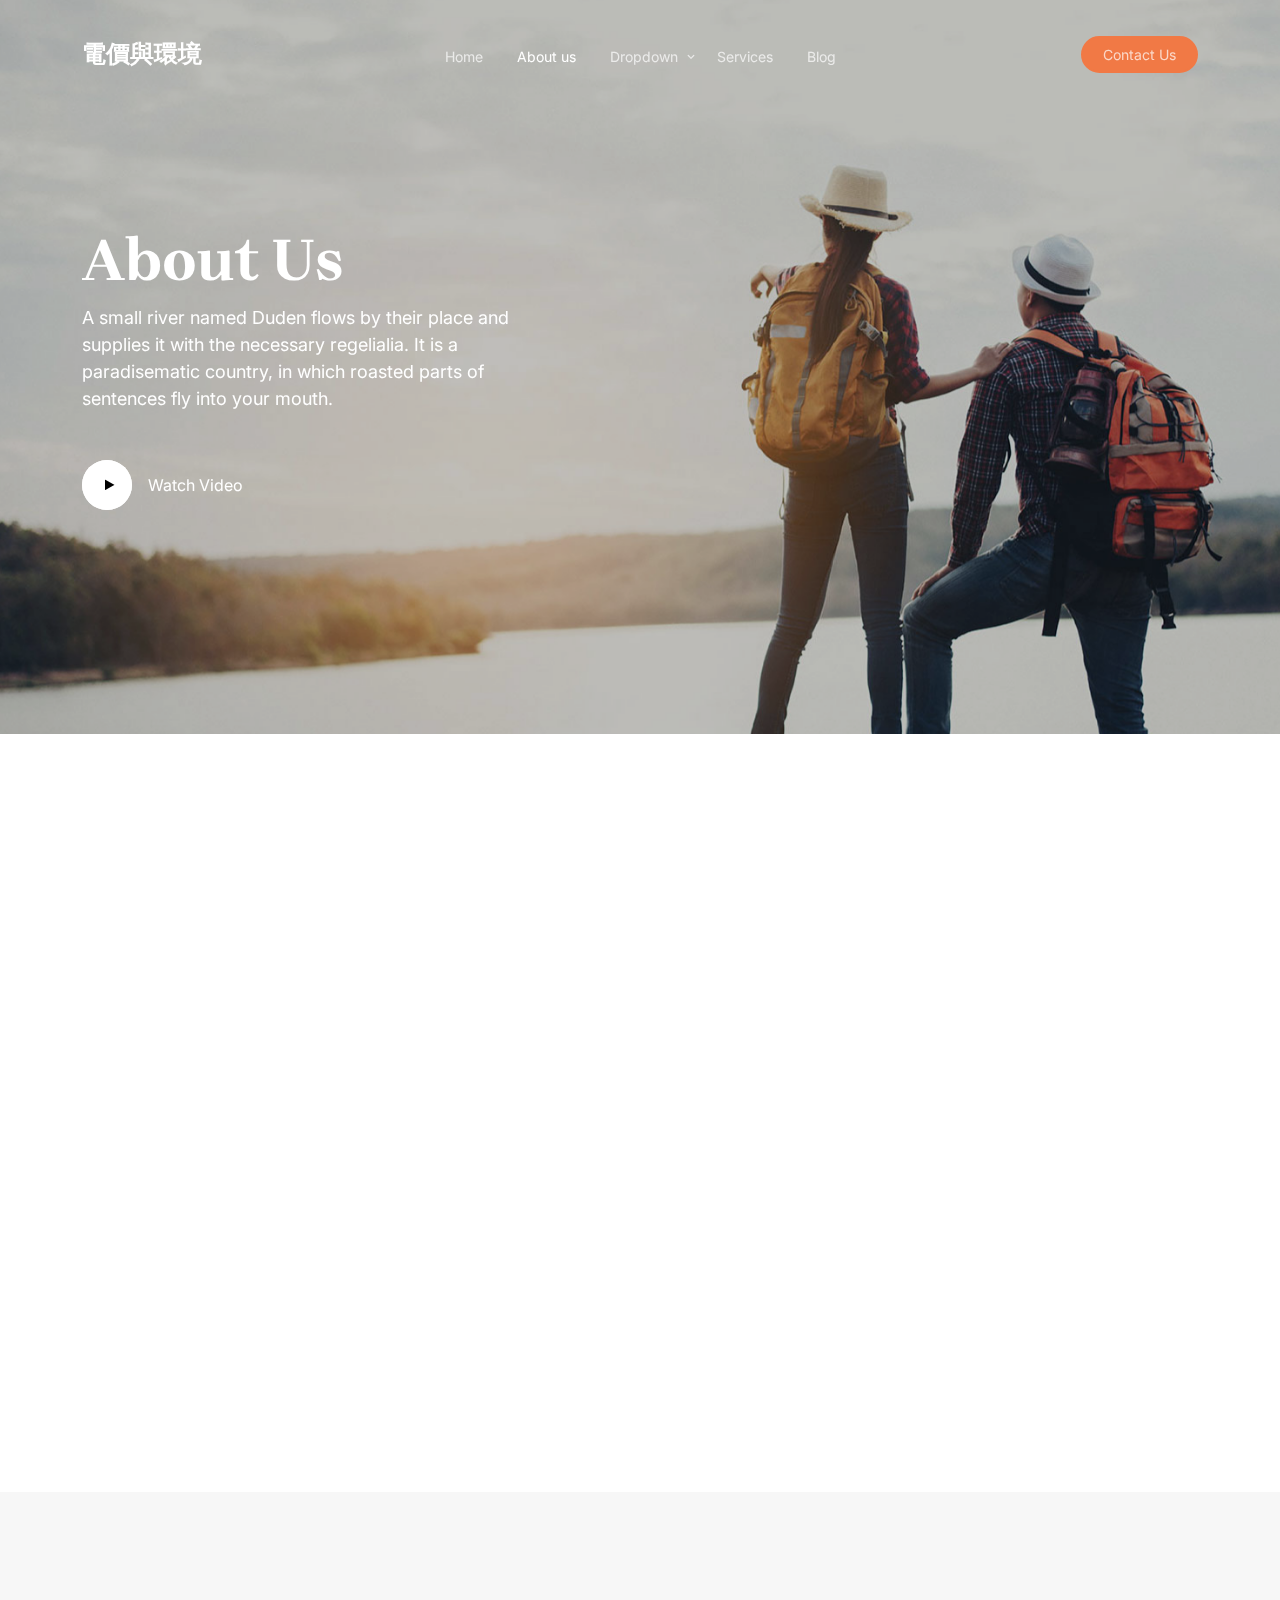
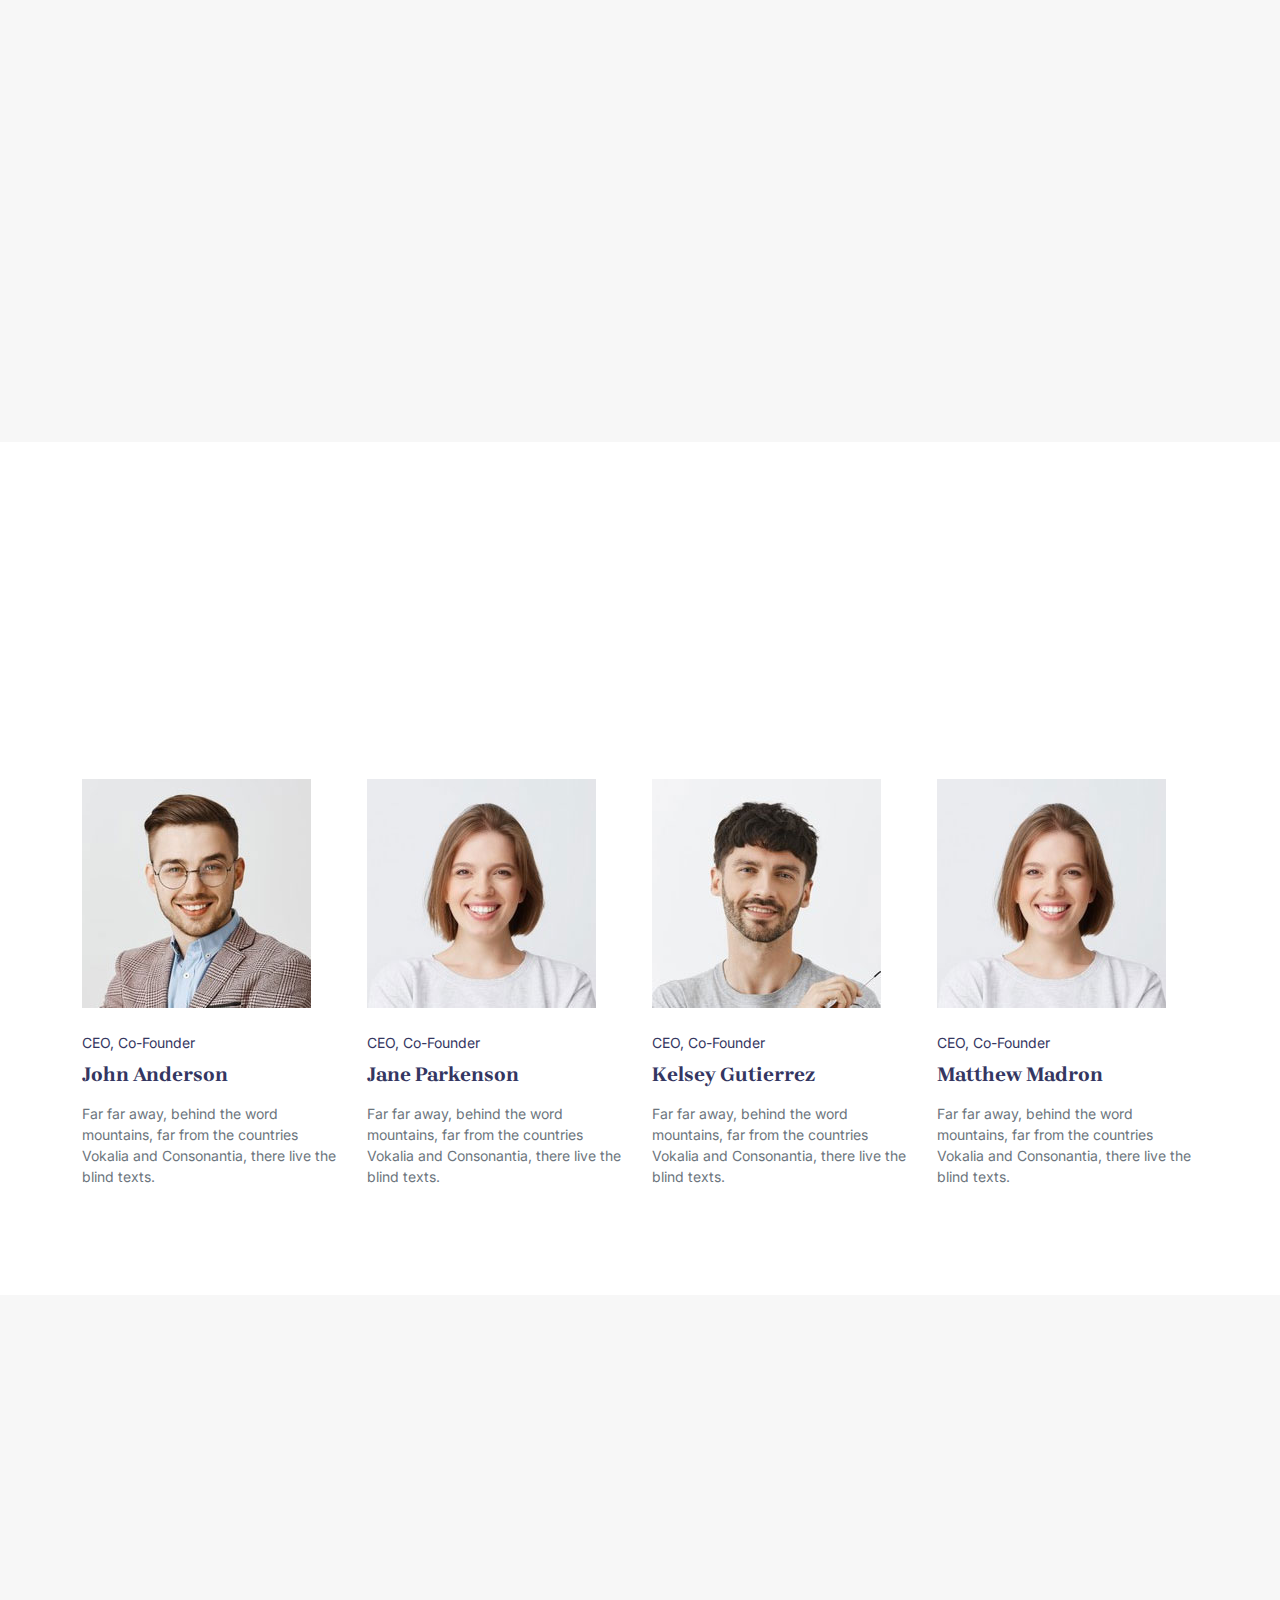
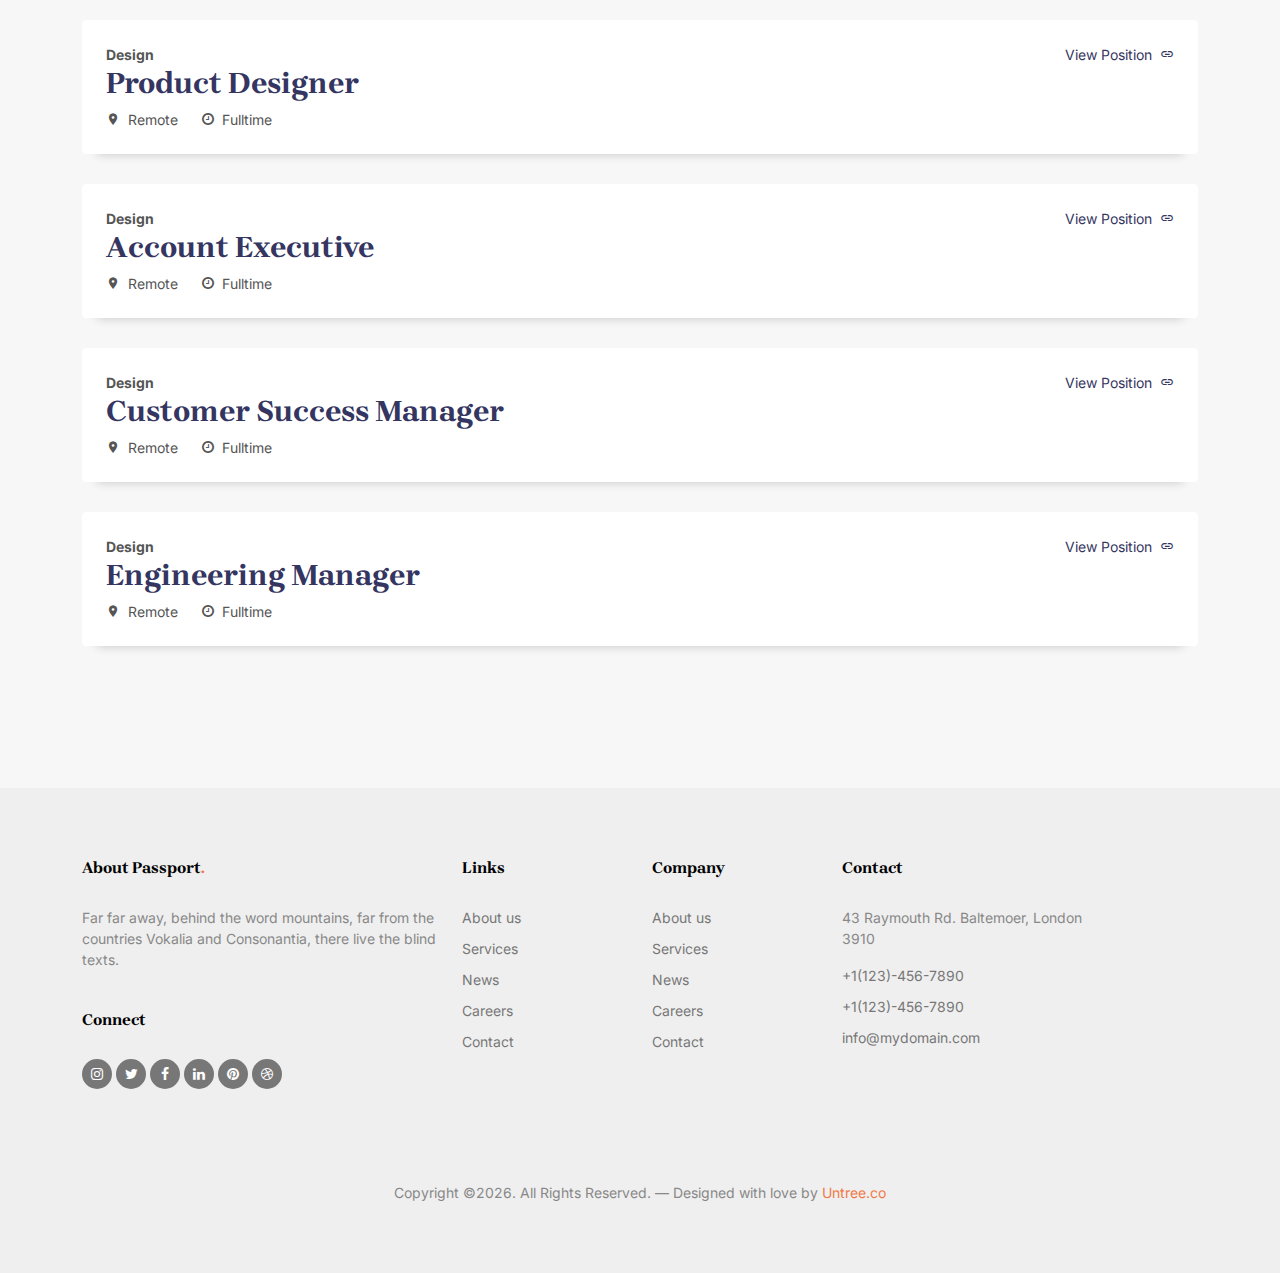
<file: about.html>
<!-- /*
* Template Name: Sterial
* Template Author: Untree.co
* Tempalte URI: https://untree.co/
* License: https://creativecommons.org/licenses/by/3.0/
*/ -->
<!doctype html>
<html lang="en">
<head>
	<!-- Required meta tags -->
	<meta charset="utf-8">
	<meta name="viewport" content="width=device-width, initial-scale=1">
	
	<meta name="author" content="Untree.co">
	<link rel="shortcut icon" href="favicon.png">

	<meta name="description" content="電價與環境" />
	<meta name="keywords" content="bootstrap, bootstrap5" />
	
	<link rel="preconnect" href="https://fonts.googleapis.com">
	<link rel="preconnect" href="https://fonts.gstatic.com" crossorigin>
	<link href="https://fonts.googleapis.com/css2?family=Brygada+1918:ital,wght@0,400;0,600;0,700;1,400&family=Inter:wght@400;700&display=swap" rel="stylesheet">

	<link rel="stylesheet" href="fonts/icomoon/style.css">
	<link rel="stylesheet" href="fonts/flaticon/font/flaticon.css">

	<link rel="stylesheet" href="css/tiny-slider.css">
	<link rel="stylesheet" href="css/aos.css">
	<link rel="stylesheet" href="css/flatpickr.min.css">
	<link rel="stylesheet" href="css/glightbox.min.css">
	<link rel="stylesheet" href="css/style.css">


	<title>電價與環境</title>
</head>
<body>

	<div class="site-mobile-menu site-navbar-target">
		<div class="site-mobile-menu-header">
			<div class="site-mobile-menu-close">
				<span class="icofont-close js-menu-toggle"></span>
			</div>
		</div>
		<div class="site-mobile-menu-body"></div>
	</div>

	<nav class="site-nav mt-3">
		<div class="container">

			<div class="site-navigation">
				<div class="row">
					<div class="col-6 col-lg-3">
						<a href="index.html" class="logo m-0 float-start">電價與環境</a>
					</div>
					<div class="col-lg-6 d-none d-lg-inline-block text-center nav-center-wrap">
						<ul class="js-clone-nav  text-center site-menu p-0 m-0">
							<li><a href="index.html">Home</a></li>
							<li class="active"><a href="about.html">About us</a></li>
							<li class="has-children">
								<a href="#">Dropdown</a>
								<ul class="dropdown">
									<li><a href="#">Menu One</a></li>
									<li class="has-children">
										<a href="#">Menu Two</a>
										<ul class="dropdown">
											<li><a href="#">Sub Menu One</a></li>
											<li><a href="#">Sub Menu Two</a></li>
											<li><a href="#">Sub Menu Three</a></li>
										</ul>
									</li>
									<li><a href="#">Menu Three</a></li>
								</ul>
							</li>
							<li><a href="services.html">Services</a></li>
							<li><a href="blog.html">Blog</a></li>

						</ul>
					</div>
					<div class="col-6 col-lg-3 text-lg-end">
						<ul class="js-clone-nav d-none d-lg-inline-block text-end site-menu ">
							<li class="cta-button"><a href="contact.html">Contact Us</a></li>
						</ul>

						<a href="#" class="burger ms-auto float-end site-menu-toggle js-menu-toggle d-inline-block d-lg-none light" data-toggle="collapse" data-target="#main-navbar">
							<span></span>
						</a>
					</div>
				</div>
			</div>
			
		</div>
	</nav>

	

	<div class="hero overlay">

		<div class="img-bg rellax">
			<img src="images/hero_1.jpg" alt="Image" class="img-fluid">
		</div>

		<div class="container">
			<div class="row align-items-center justify-content-start">
				<div class="col-lg-5">

					<h1 class="heading" data-aos="fade-up">About Us</h1>
					<p class="mb-5" data-aos="fade-up">A small river named Duden flows by their place and supplies it with the necessary regelialia. It is a paradisematic country, in which roasted parts of sentences fly into your mouth.</p>

					<div data-aos="fade-up">
						<a href="https://www.youtube.com/watch?v=5n-e6lOhVq0" class="play-button align-items-center d-flex glightbox3" >
							<span class="icon-button me-3">
								<span class="icon-play"></span>
							</span>
							<span class="caption">Watch Video</span>
						</a>
					</div>
				</div>

				
			</div>
		</div>

		
	</div>


	<div class="section section-2">
		<div class="container">
			<div class="row align-items-center justify-content-between">
				<div class="col-lg-6 order-lg-2 mb-5 mb-lg-0">
					<div class="image-stack mb-5 mb-lg-0">
						<div class="image-stack__item image-stack__item--bottom" data-aos="fade-up"  >
							<img src="images/img_v_1.jpg" alt="Image" class="img-fluid rellax ">
						</div>
						<div class="image-stack__item image-stack__item--top" data-aos="fade-up" data-aos-delay="100"  data-rellax-percentage="0.5">
							<img src="images/img_v_2.jpg" alt="Image" class="img-fluid">
						</div>
					</div>

				</div>
				<div class="col-lg-4 order-lg-1">

					<div>
						<h2 class="heading mb-3" data-aos="fade-up" data-aos-delay="100">Explore All Corners of The World With Us</h2>

						<p data-aos="fade-up" data-aos-delay="200">Far far away, behind the word mountains, far from the countries Vokalia and Consonantia, there live the blind texts. Separated they live in Bookmarksgrove right at the coast of the Semantics, a large language ocean.</p>

						<p data-aos="fade-up" data-aos-delay="300">A small river named Duden flows by their place and supplies it with the necessary regelialia. It is a paradisematic country, in which roasted parts of sentences fly into your mouth.</p>

						<p class="my-4" data-aos="fade-up" data-aos-delay="300"><a href="#" class="btn btn-primary">Read more</a></p>
					</div>
				</div>
				
			</div>

		</div>		
	</div>

	<div class="section service-section-1">
		<div class="container">
			<div class="row">

				<div class="col-lg-3 mb-4 mb-lg-0">
					<div class="heading-content" data-aos="fade-up">
						<h2>Our <span class="d-block">Philosphy</span></h2>
						<p>Far far away, behind the word mountains, far from the countries Vokalia and Consonantia, there live the blind texts.</p>
						<p class="my-4" data-aos="fade-up" data-aos-delay="300"><a href="#" class="btn btn-primary">View All</a></p>
					</div>
				</div>
				<div class="col-lg-9">
					<div class="row">
						<div class="col-6 col-md-6 col-lg-3 mb-4 mb-lg-0" data-aos="fade-up"  data-aos-delay="100">
							<div class="service-1">
								<span class="icon">
									<img src="images/svg/01.svg" alt="Image" class="img-fluid">
								</span>
								<div>
									<h3>Tourism</h3>
									<p>Far far away, behind the word mountains, far from the countries Vokalia and Consonantia, there live the blind texts.</p>
								</div>
							</div>
						</div>
						<div class="col-6 col-md-6 col-lg-3 mb-4 mb-lg-0" data-aos="fade-up"  data-aos-delay="200">
							<div class="service-1">
								<span class="icon">
									<img src="images/svg/02.svg" alt="Image" class="img-fluid">
								</span>
								<div>
									<h3>Package Tours</h3>
									<p>Far far away, behind the word mountains, far from the countries Vokalia and Consonantia, there live the blind texts.</p>
								</div>
							</div>
						</div>
						<div class="col-6 col-md-6 col-lg-3 mb-4 mb-lg-0" data-aos="fade-up"  data-aos-delay="300">
							<div class="service-1">
								<span class="icon">
									<img src="images/svg/03.svg" alt="Image" class="img-fluid">
								</span>
								<div>
									<h3>Travel Insurance</h3>
									<p>Far far away, behind the word mountains, far from the countries Vokalia and Consonantia, there live the blind texts.</p>
								</div>
							</div>
						</div>
						<div class="col-6 col-md-6 col-lg-3 mb-4 mb-lg-0" data-aos="fade-up"  data-aos-delay="400">
							<div class="service-1">
								<span class="icon">
									<img src="images/svg/04.svg" alt="Image" class="img-fluid">
								</span>
								<div>
									<h3>Airport Lounge Access</h3>
									<p>Far far away, behind the word mountains, far from the countries Vokalia and Consonantia, there live the blind texts.</p>
								</div>
							</div>
						</div>
					</div>
				</div>

			</div>
		</div>
	</div>

	<div class="section">
		<div class="container">
			<div class="row mb-5">
				<div class="col-lg-6 mx-auto text-center">
					<div class="heading-content" data-aos="fade-up">
						<h2 class="heading">Meet Our Team of Experts</h2>
						<p>Far far away, behind the word mountains, far from the countries Vokalia and Consonantia, there live the blind texts.</p>
					</div>
				</div>
			</div>

			<div class="row">
				<div class="col-lg-3">
					<a href="#" class="person">
						<img src="images/person_1.jpg" alt="Image" class="img-fluid mb-4">
						<span class="subheading d-inline-block">CEO, Co-Founder</span>
						<h3 class="mb-3">John Anderson</h3>
						<p class="text-muted">Far far away, behind the word mountains, far from the countries Vokalia and Consonantia, there live the blind texts.</p>
					</a>
				</div>
				<div class="col-lg-3">
					<a href="#" class="person">
						<img src="images/person_2.jpg" alt="Image" class="img-fluid mb-4">
						<span class="subheading d-inline-block">CEO, Co-Founder</span>
						<h3 class="mb-3">Jane Parkenson</h3>
						<p class="text-muted">Far far away, behind the word mountains, far from the countries Vokalia and Consonantia, there live the blind texts.</p>
					</a>
				</div>
				<div class="col-lg-3">
					<a href="#" class="person">
						<img src="images/person_3.jpg" alt="Image" class="img-fluid mb-4">
						<span class="subheading d-inline-block">CEO, Co-Founder</span>
						<h3 class="mb-3">Kelsey Gutierrez</h3>
						<p class="text-muted">Far far away, behind the word mountains, far from the countries Vokalia and Consonantia, there live the blind texts.</p>
					</a>
				</div>
				<div class="col-lg-3">
					<a href="#" class="person">
						<img src="images/person_2.jpg" alt="Image" class="img-fluid mb-4">
						<span class="subheading d-inline-block">CEO, Co-Founder</span>
						<h3 class="mb-3">Matthew Madron</h3>
						<p class="text-muted">Far far away, behind the word mountains, far from the countries Vokalia and Consonantia, there live the blind texts.</p>
					</a>
				</div>
			</div>
		</div>
	</div>

	<div class="section service-section-1">
		<div class="container">
			<div class="row mb-5">
				<div class="col-lg-6 mx-auto text-center">
					<div class="heading-content" data-aos="fade-up">
						<h2 class="heading">Open Positions</h2>
						<p>Far far away, behind the word mountains, far from the countries Vokalia and Consonantia, there live the blind texts.</p>
					</div>
				</div>
			</div>

			<div class="row">
				<div class="col-lg-12">
					<div class="bg-white p-4 rounded job-position">
						<div class="row">
							<div class="col-lg-7">
								<span class="block subtitle">Design</span>
								<h2>Product Designer</h2>
								<div class="d-flex align-items-center">
									<div class="d-flex align-items-center me-4">
										<span class="icon-room me-2"></span> <span>Remote</span>
									</div>
									<div class="d-flex align-items-center">
										<span class="icon-clock-o me-2"></span> <span>Fulltime</span>
									</div>
								</div>
							</div>
							<div class="col-lg-5 text-lg-end">
								<a href="#" class="d-inline-flex align-items-center"><span class="me-2">View Position</span> <span class="icon-link2"></span></a>
							</div>

						</div> 	

					</div>
				</div>

				<div class="col-lg-12">
					<div class="bg-white p-4 rounded job-position">
						<div class="row">
							<div class="col-lg-7">
								<span class="block subtitle">Design</span>
								<h2>Account Executive</h2>
								<div class="d-flex align-items-center">
									<div class="d-flex align-items-center me-4">
										<span class="icon-room me-2"></span> <span>Remote</span>
									</div>
									<div class="d-flex align-items-center">
										<span class="icon-clock-o me-2"></span> <span>Fulltime</span>
									</div>
								</div>
							</div>
							<div class="col-lg-5 text-lg-end">
								<a href="#" class="d-inline-flex align-items-center"><span class="me-2">View Position</span> <span class="icon-link2"></span></a>
							</div>

						</div> 	

					</div>
				</div>

				<div class="col-lg-12">
					<div class="bg-white p-4 rounded job-position">
						<div class="row">
							<div class="col-lg-7">
								<span class="block subtitle">Design</span>
								<h2>Customer Success Manager</h2>
								<div class="d-flex align-items-center">
									<div class="d-flex align-items-center me-4">
										<span class="icon-room me-2"></span> <span>Remote</span>
									</div>
									<div class="d-flex align-items-center">
										<span class="icon-clock-o me-2"></span> <span>Fulltime</span>
									</div>
								</div>
							</div>
							<div class="col-lg-5 text-lg-end">
								<a href="#" class="d-inline-flex align-items-center"><span class="me-2">View Position</span> <span class="icon-link2"></span></a>
							</div>

						</div> 	

					</div>
				</div>

				<div class="col-lg-12">
					<div class="bg-white p-4 rounded job-position">
						<div class="row">
							<div class="col-lg-7">
								<span class="block subtitle">Design</span>
								<h2>Engineering Manager</h2>
								<div class="d-flex align-items-center">
									<div class="d-flex align-items-center me-4">
										<span class="icon-room me-2"></span> <span>Remote</span>
									</div>
									<div class="d-flex align-items-center">
										<span class="icon-clock-o me-2"></span> <span>Fulltime</span>
									</div>
								</div>
							</div>
							<div class="col-lg-5 text-lg-end">
								<a href="#" class="d-inline-flex align-items-center"><span class="me-2">View Position</span> <span class="icon-link2"></span></a>
							</div>

						</div> 	

					</div>
				</div>
			</div>
		</div>
	</div>

	<div class="site-footer">
		<div class="container">

			<div class="row">
				<div class="col-lg-4">
					<div class="widget">
						<h3>About Passport<span class="text-primary">.</span> </h3>
						<p>Far far away, behind the word mountains, far from the countries Vokalia and Consonantia, there live the blind texts.</p>
					</div> <!-- /.widget -->
					<div class="widget">
						<h3>Connect</h3>
						<ul class="list-unstyled social">
							<li><a href="#"><span class="icon-instagram"></span></a></li>
							<li><a href="#"><span class="icon-twitter"></span></a></li>
							<li><a href="#"><span class="icon-facebook"></span></a></li>
							<li><a href="#"><span class="icon-linkedin"></span></a></li>
							<li><a href="#"><span class="icon-pinterest"></span></a></li>
							<li><a href="#"><span class="icon-dribbble"></span></a></li>
						</ul>
					</div> <!-- /.widget -->
				</div> <!-- /.col-lg-3 -->

				<div class="col-lg-2 ml-auto">
					<div class="widget">
						<h3>Links</h3>
						<ul class="list-unstyled float-left links">
							<li><a href="#">About us</a></li>
							<li><a href="#">Services</a></li>
							<li><a href="#">News</a></li>
							<li><a href="#">Careers</a></li>
							<li><a href="#">Contact</a></li>
						</ul>
					</div> <!-- /.widget -->
				</div> <!-- /.col-lg-3 -->

				<div class="col-lg-2">
					<div class="widget">
						<h3>Company</h3>
						<ul class="list-unstyled float-left links">
							<li><a href="#">About us</a></li>
							<li><a href="#">Services</a></li>
							<li><a href="#">News</a></li>
							<li><a href="#">Careers</a></li>
							<li><a href="#">Contact</a></li>
						</ul>
					</div> <!-- /.widget -->
				</div> <!-- /.col-lg-3 -->


				<div class="col-lg-3">
					<div class="widget">
						<h3>Contact</h3>
						<address>43 Raymouth Rd. Baltemoer, London 3910</address>
						<ul class="list-unstyled links mb-4">
							<li><a href="tel://11234567890">+1(123)-456-7890</a></li>
							<li><a href="tel://11234567890">+1(123)-456-7890</a></li>
							<li><a href="mailto:info@mydomain.com">info@mydomain.com</a></li>
						</ul>
					</div> <!-- /.widget -->
				</div> <!-- /.col-lg-3 -->

			</div> <!-- /.row -->

			<div class="row mt-5">
				<div class="col-12 text-center">
					<p class="mb-0">Copyright &copy;<script>document.write(new Date().getFullYear());</script>. All Rights Reserved. &mdash; Designed with love by <a href="https://untree.co">Untree.co</a> <!-- License information: https://untree.co/license/ -->
					</p>
				</div>
			</div> <!-- /.container -->
		</div> <!-- /.site-footer -->

		<!-- Preloader -->
		<div id="overlayer"></div>
		<div class="loader">
			<div class="spinner-border text-primary" role="status">
				<span class="visually-hidden">Loading...</span>
			</div>
		</div>


		<script src="js/bootstrap.bundle.min.js"></script>
		<script src="js/tiny-slider.js"></script>
		<script src="js/aos.js"></script>
		<script src="js/navbar.js"></script>
		<script src="js/counter.js"></script>
		<script src="js/rellax.js"></script>
		<script src="js/flatpickr.js"></script>
		<script src="js/glightbox.min.js"></script>
		<script src="js/custom.js"></script>
	</body>
	</html>
</file>
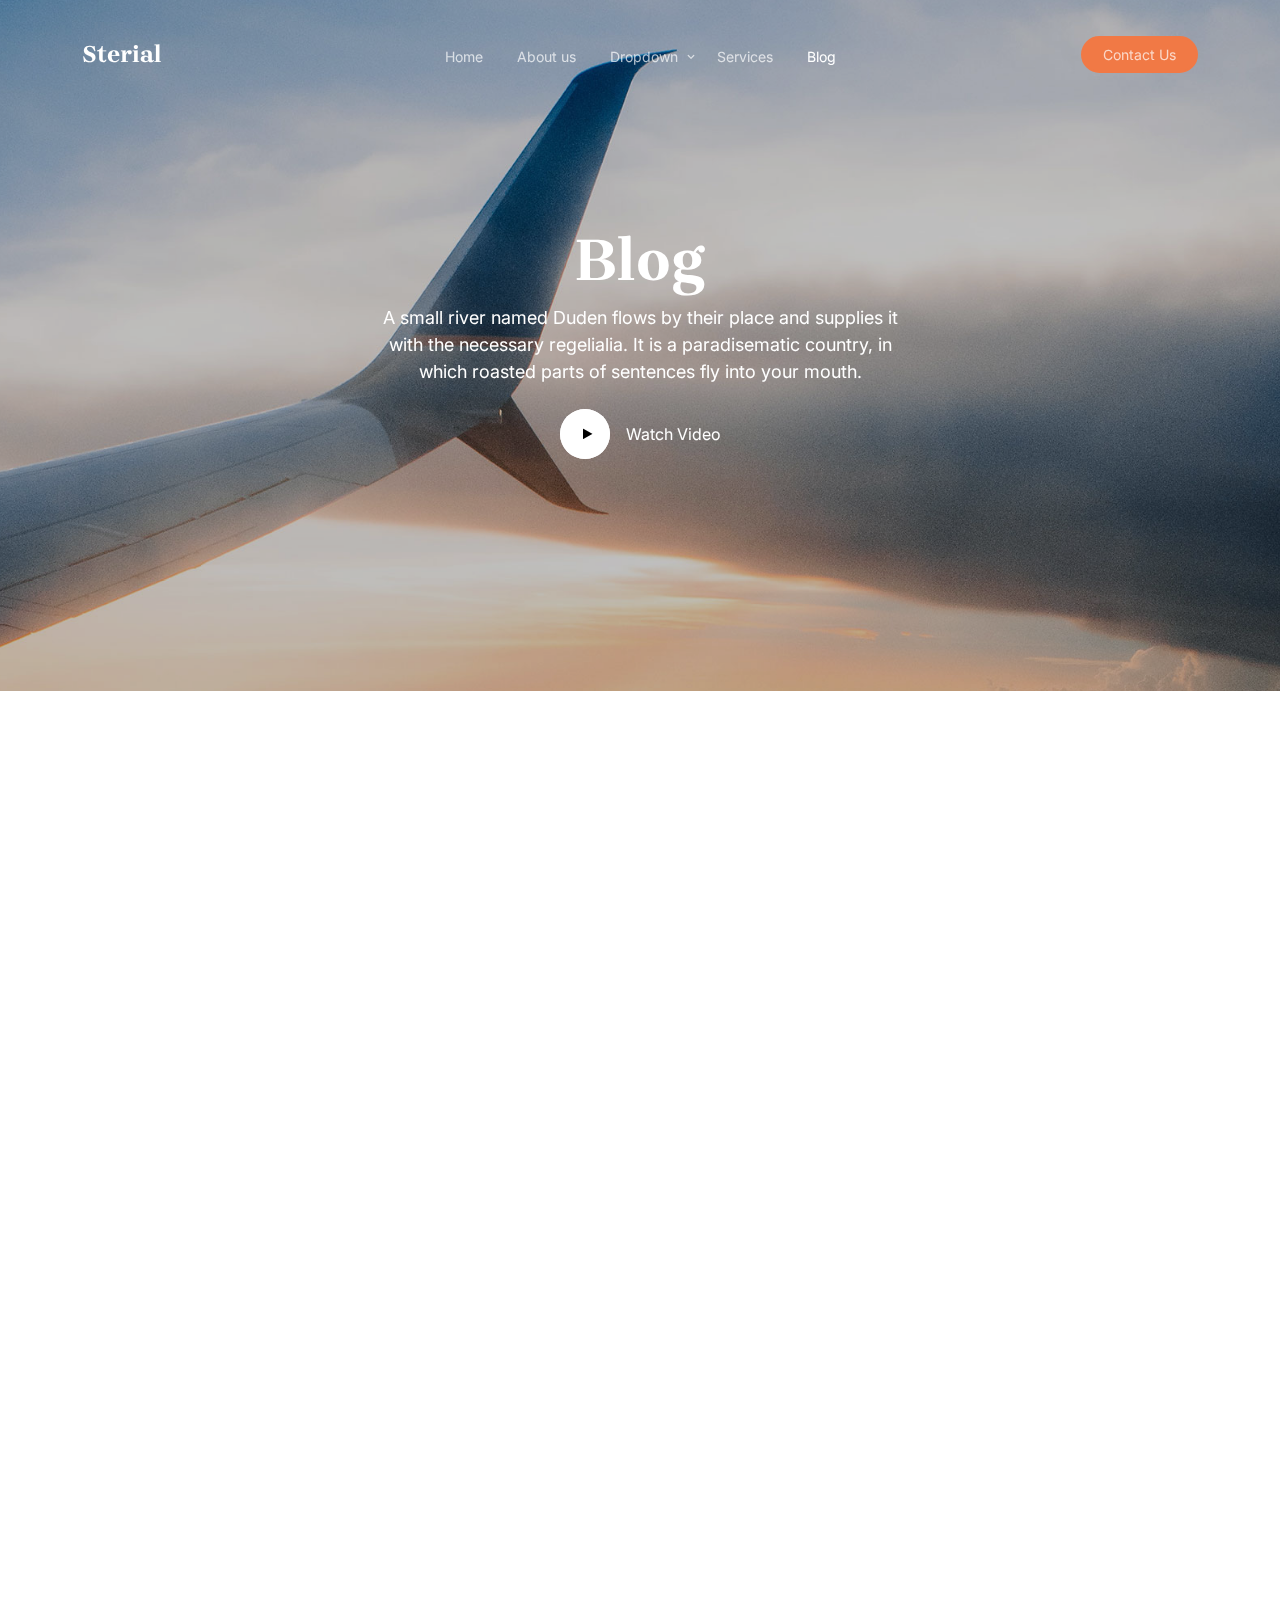
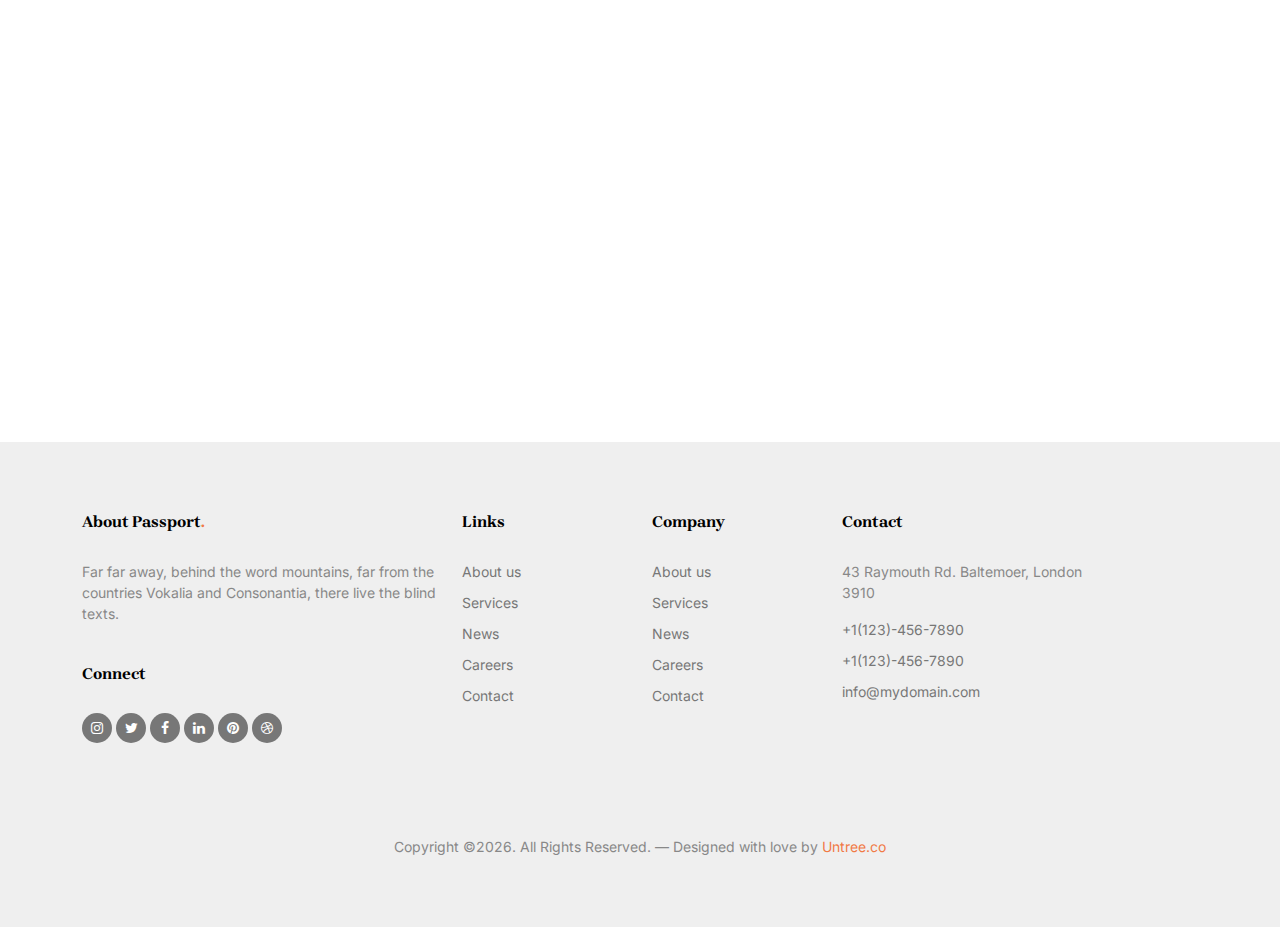
<file: blog.html>
<!-- /*
* Template Name: Sterial
* Template Author: Untree.co
* Tempalte URI: https://untree.co/
* License: https://creativecommons.org/licenses/by/3.0/
*/ -->
<!doctype html>
<html lang="en">
<head>
	<!-- Required meta tags -->
	<meta charset="utf-8">
	<meta name="viewport" content="width=device-width, initial-scale=1">
	
	<meta name="author" content="Untree.co">
	<link rel="shortcut icon" href="favicon.png">

	<meta name="description" content="" />
	<meta name="keywords" content="bootstrap, bootstrap5" />
	
	<link rel="preconnect" href="https://fonts.googleapis.com">
	<link rel="preconnect" href="https://fonts.gstatic.com" crossorigin>
	<link href="https://fonts.googleapis.com/css2?family=Brygada+1918:ital,wght@0,400;0,600;0,700;1,400&family=Inter:wght@400;700&display=swap" rel="stylesheet">

	<link rel="stylesheet" href="fonts/icomoon/style.css">
	<link rel="stylesheet" href="fonts/flaticon/font/flaticon.css">

	<link rel="stylesheet" href="css/tiny-slider.css">
	<link rel="stylesheet" href="css/aos.css">
	<link rel="stylesheet" href="css/flatpickr.min.css">
	<link rel="stylesheet" href="css/glightbox.min.css">
	<link rel="stylesheet" href="css/style.css">


	<title>Sterial &mdash; Free Bootstrap 5 Website Template by Untree.co </title>
</head>
<body>

	<div class="site-mobile-menu site-navbar-target">
		<div class="site-mobile-menu-header">
			<div class="site-mobile-menu-close">
				<span class="icofont-close js-menu-toggle"></span>
			</div>
		</div>
		<div class="site-mobile-menu-body"></div>
	</div>

	<nav class="site-nav mt-3">
		<div class="container">

			<div class="site-navigation">
				<div class="row">
					<div class="col-6 col-lg-3">
						<a href="index.html" class="logo m-0 float-start">Sterial</a>
					</div>
					<div class="col-lg-6 d-none d-lg-inline-block text-center nav-center-wrap">
						<ul class="js-clone-nav  text-center site-menu p-0 m-0">
							<li><a href="index.html">Home</a></li>
							<li><a href="about.html">About us</a></li>
							<li class="has-children">
								<a href="#">Dropdown</a>
								<ul class="dropdown">
									<li><a href="#">Menu One</a></li>
									<li class="has-children">
										<a href="#">Menu Two</a>
										<ul class="dropdown">
											<li><a href="#">Sub Menu One</a></li>
											<li><a href="#">Sub Menu Two</a></li>
											<li><a href="#">Sub Menu Three</a></li>
										</ul>
									</li>
									<li><a href="#">Menu Three</a></li>
								</ul>
							</li>
							<li><a href="services.html">Services</a></li>
							<li class="active"><a href="blog.html">Blog</a></li>

						</ul>
					</div>
					<div class="col-6 col-lg-3 text-lg-end">
						<ul class="js-clone-nav d-none d-lg-inline-block text-end site-menu ">
							<li class="cta-button"><a href="contact.html">Contact Us</a></li>
						</ul>

						<a href="#" class="burger ms-auto float-end site-menu-toggle js-menu-toggle d-inline-block d-lg-none light" data-toggle="collapse" data-target="#main-navbar">
							<span></span>
						</a>
					</div>
				</div>
			</div>
			
		</div>
	</nav>

	

	<div class="hero overlay">

		<div class="img-bg rellax">
			<img src="images/hero_2.jpg" alt="Image" class="img-fluid">
		</div>
		<div class="container">
			<div class="row align-items-center justify-content-start">
				<div class="col-lg-6 mx-auto text-center">

					<h1 class="heading" data-aos="fade-up">Blog</h1>
					<p class="mb-4" data-aos="fade-up">A small river named Duden flows by their place and supplies it with the necessary regelialia. It is a paradisematic country, in which roasted parts of sentences fly into your mouth.</p>

					<div data-aos="fade-up">
						<a href="https://www.youtube.com/watch?v=5n-e6lOhVq0" class="play-button glightbox3 w-100 text-center" >
							<div class="d-inline-flex align-items-center ">
								<span class="icon-button me-3">
									<span class="icon-play"></span>
								</span>
								<span class="caption">Watch Video</span>
							</div>
						</a>
					</div>
				</div>
			</div>
		</div>

		
	</div>



	<div class="section">
		<div class="container">

			
			<div class="row align-items-stretch">
				<div class="col-6 col-sm-6 col-md-6 col-lg-3 mb-4" data-aos="fade-up" data-aos-delay="100">
					<div class="media-entry">
						<a href="index.html">
							<img src="images/gal_1.jpg" alt="Image" class="img-fluid">
						</a>
						<div class="bg-white m-body">
							<span class="date">May 14, 2020</span>
							<h3><a href="index.html">Far far away, behind the word mountains</a></h3>
							<p>Vokalia and Consonantia, there live the blind texts. Separated they live.</p>

							<a href="single.html" class="more d-flex align-items-center float-start">
								<span class="label">Read More</span>
								<span class="arrow"><span class="icon-keyboard_arrow_right"></span></span>
							</a>
						</div>
					</div>
				</div>
				<div class="col-6 col-sm-6 col-md-6 col-lg-3 mb-4" data-aos="fade-up" data-aos-delay="200">
					<div class="media-entry">
						<a href="index.html">
							<img src="images/gal_2.jpg" alt="Image" class="img-fluid">
						</a>
						<div class="bg-white m-body">
							<span class="date">May 14, 2020</span>
							<h3><a href="index.html">Far far away, behind the word mountains</a></h3>
							<p>Vokalia and Consonantia, there live the blind texts. Separated they live.</p>

							<a href="single.html" class="more d-flex align-items-center float-start">
								<span class="label">Read More</span>
								<span class="arrow"><span class="icon-keyboard_arrow_right"></span></span>
							</a>
						</div>
					</div>
				</div>
				<div class="col-6 col-sm-6 col-md-6 col-lg-3 mb-4" data-aos="fade-up" data-aos-delay="300">
					<div class="media-entry">
						<a href="index.html">
							<img src="images/gal_3.jpg" alt="Image" class="img-fluid">
						</a>
						<div class="bg-white m-body">
							<span class="date">May 14, 2020</span>
							<h3><a href="index.html">Far far away, behind the word mountains</a></h3>
							<p>Vokalia and Consonantia, there live the blind texts. Separated they live.</p>
							<a href="single.html" class="more d-flex align-items-center float-start">
								<span class="label">Read More</span>
								<span class="arrow"><span class="icon-keyboard_arrow_right"></span></span>
							</a>
						</div>
					</div>
				</div>
				<div class="col-6 col-sm-6 col-md-6 col-lg-3 mb-4" data-aos="fade-up" data-aos-delay="400">
					<div class="media-entry">
						<a href="index.html">
							<img src="images/gal_4.jpg" alt="Image" class="img-fluid">
						</a>
						<div class="bg-white m-body">
							<span class="date">May 14, 2020</span>
							<h3><a href="index.html">Far far away, behind the word mountains</a></h3>
							<p>Vokalia and Consonantia, there live the blind texts. Separated they live.</p>
							<a href="single.html" class="more d-flex align-items-center float-start">
								<span class="label">Read More</span>
								<span class="arrow"><span class="icon-keyboard_arrow_right"></span></span>
							</a>
						</div>
					</div>
				</div>

				<div class="col-6 col-sm-6 col-md-6 col-lg-3 mb-4" data-aos="fade-up" data-aos-delay="100">
					<div class="media-entry">
						<a href="index.html">
							<img src="images/gal_1.jpg" alt="Image" class="img-fluid">
						</a>
						<div class="bg-white m-body">
							<span class="date">May 14, 2020</span>
							<h3><a href="index.html">Far far away, behind the word mountains</a></h3>
							<p>Vokalia and Consonantia, there live the blind texts. Separated they live.</p>

							<a href="single.html" class="more d-flex align-items-center float-start">
								<span class="label">Read More</span>
								<span class="arrow"><span class="icon-keyboard_arrow_right"></span></span>
							</a>
						</div>
					</div>
				</div>
				<div class="col-6 col-sm-6 col-md-6 col-lg-3 mb-4" data-aos="fade-up" data-aos-delay="200">
					<div class="media-entry">
						<a href="index.html">
							<img src="images/gal_2.jpg" alt="Image" class="img-fluid">
						</a>
						<div class="bg-white m-body">
							<span class="date">May 14, 2020</span>
							<h3><a href="index.html">Far far away, behind the word mountains</a></h3>
							<p>Vokalia and Consonantia, there live the blind texts. Separated they live.</p>

							<a href="single.html" class="more d-flex align-items-center float-start">
								<span class="label">Read More</span>
								<span class="arrow"><span class="icon-keyboard_arrow_right"></span></span>
							</a>
						</div>
					</div>
				</div>
				<div class="col-6 col-sm-6 col-md-6 col-lg-3 mb-4" data-aos="fade-up" data-aos-delay="300">
					<div class="media-entry">
						<a href="index.html">
							<img src="images/gal_3.jpg" alt="Image" class="img-fluid">
						</a>
						<div class="bg-white m-body">
							<span class="date">May 14, 2020</span>
							<h3><a href="index.html">Far far away, behind the word mountains</a></h3>
							<p>Vokalia and Consonantia, there live the blind texts. Separated they live.</p>
							<a href="single.html" class="more d-flex align-items-center float-start">
								<span class="label">Read More</span>
								<span class="arrow"><span class="icon-keyboard_arrow_right"></span></span>
							</a>
						</div>
					</div>
				</div>
				<div class="col-6 col-sm-6 col-md-6 col-lg-3 mb-4" data-aos="fade-up" data-aos-delay="400">
					<div class="media-entry">
						<a href="index.html">
							<img src="images/gal_4.jpg" alt="Image" class="img-fluid">
						</a>
						<div class="bg-white m-body">
							<span class="date">May 14, 2020</span>
							<h3><a href="index.html">Far far away, behind the word mountains</a></h3>
							<p>Vokalia and Consonantia, there live the blind texts. Separated they live.</p>
							<a href="single.html" class="more d-flex align-items-center float-start">
								<span class="label">Read More</span>
								<span class="arrow"><span class="icon-keyboard_arrow_right"></span></span>
							</a>
						</div>
					</div>
				</div>



				<nav class="mt-5" aria-label="Page navigation example" data-aos="fade-up" data-aos-delay="100">
					<ul class="custom-pagination pagination">
						<li class="page-item prev"><a class="page-link" href="#">Previous</a></li>
						<li class="page-item active"><a class="page-link" href="#">1</a></li>
						<li class="page-item"><a class="page-link" href="#">2</a></li>
						<li class="page-item"><a class="page-link" href="#">3</a></li>
						<li class="page-item next"><a class="page-link" href="#">Next</a></li>
					</ul>
				</nav>
			</div>	
		</div>		
	</div>


	<div class="site-footer">
		<div class="container">

			<div class="row">
				<div class="col-lg-4">
					<div class="widget">
						<h3>About Passport<span class="text-primary">.</span> </h3>
						<p>Far far away, behind the word mountains, far from the countries Vokalia and Consonantia, there live the blind texts.</p>
					</div> <!-- /.widget -->
					<div class="widget">
						<h3>Connect</h3>
						<ul class="list-unstyled social">
							<li><a href="#"><span class="icon-instagram"></span></a></li>
							<li><a href="#"><span class="icon-twitter"></span></a></li>
							<li><a href="#"><span class="icon-facebook"></span></a></li>
							<li><a href="#"><span class="icon-linkedin"></span></a></li>
							<li><a href="#"><span class="icon-pinterest"></span></a></li>
							<li><a href="#"><span class="icon-dribbble"></span></a></li>
						</ul>
					</div> <!-- /.widget -->
				</div> <!-- /.col-lg-3 -->

				<div class="col-lg-2 ml-auto">
					<div class="widget">
						<h3>Links</h3>
						<ul class="list-unstyled float-left links">
							<li><a href="#">About us</a></li>
							<li><a href="#">Services</a></li>
							<li><a href="#">News</a></li>
							<li><a href="#">Careers</a></li>
							<li><a href="#">Contact</a></li>
						</ul>
					</div> <!-- /.widget -->
				</div> <!-- /.col-lg-3 -->

				<div class="col-lg-2">
					<div class="widget">
						<h3>Company</h3>
						<ul class="list-unstyled float-left links">
							<li><a href="#">About us</a></li>
							<li><a href="#">Services</a></li>
							<li><a href="#">News</a></li>
							<li><a href="#">Careers</a></li>
							<li><a href="#">Contact</a></li>
						</ul>
					</div> <!-- /.widget -->
				</div> <!-- /.col-lg-3 -->


				<div class="col-lg-3">
					<div class="widget">
						<h3>Contact</h3>
						<address>43 Raymouth Rd. Baltemoer, London 3910</address>
						<ul class="list-unstyled links mb-4">
							<li><a href="tel://11234567890">+1(123)-456-7890</a></li>
							<li><a href="tel://11234567890">+1(123)-456-7890</a></li>
							<li><a href="mailto:info@mydomain.com">info@mydomain.com</a></li>
						</ul>
					</div> <!-- /.widget -->
				</div> <!-- /.col-lg-3 -->

			</div> <!-- /.row -->

			<div class="row mt-5">
				<div class="col-12 text-center">
					<p class="mb-0">Copyright &copy;<script>document.write(new Date().getFullYear());</script>. All Rights Reserved. &mdash; Designed with love by <a href="https://untree.co">Untree.co</a> <!-- License information: https://untree.co/license/ -->
					</p>
				</div>
			</div> <!-- /.container -->
		</div> <!-- /.site-footer -->

		<!-- Preloader -->
		<div id="overlayer"></div>
		<div class="loader">
			<div class="spinner-border text-primary" role="status">
				<span class="visually-hidden">Loading...</span>
			</div>
		</div>


		<script src="js/bootstrap.bundle.min.js"></script>
		<script src="js/tiny-slider.js"></script>
		<script src="js/aos.js"></script>
		<script src="js/navbar.js"></script>
		<script src="js/counter.js"></script>
		<script src="js/rellax.js"></script>
		<script src="js/flatpickr.js"></script>
		<script src="js/glightbox.min.js"></script>
		<script src="js/custom.js"></script>
	</body>
	</html>
</file>
<file: fonts/icomoon/style.css>
@font-face {
  font-family: 'icomoon';
  src:  url('fonts/icomoon.eot?10si43');
  src:  url('fonts/icomoon.eot?10si43#iefix') format('embedded-opentype'),
    url('fonts/icomoon.ttf?10si43') format('truetype'),
    url('fonts/icomoon.woff?10si43') format('woff'),
    url('fonts/icomoon.svg?10si43#icomoon') format('svg');
  font-weight: normal;
  font-style: normal;
}

[class^="icon-"], [class*=" icon-"] {
  /* use !important to prevent issues with browser extensions that change fonts */
  font-family: 'icomoon' !important;
  speak: none;
  font-style: normal;
  font-weight: normal;
  font-variant: normal;
  text-transform: none;
  line-height: 1;

  /* Better Font Rendering =========== */
  -webkit-font-smoothing: antialiased;
  -moz-osx-font-smoothing: grayscale;
}

.icon-asterisk:before {
  content: "\f069";
}
.icon-plus:before {
  content: "\f067";
}
.icon-question:before {
  content: "\f128";
}
.icon-minus:before {
  content: "\f068";
}
.icon-glass:before {
  content: "\f000";
}
.icon-music:before {
  content: "\f001";
}
.icon-search:before {
  content: "\f002";
}
.icon-envelope-o:before {
  content: "\f003";
}
.icon-heart:before {
  content: "\f004";
}
.icon-star:before {
  content: "\f005";
}
.icon-star-o:before {
  content: "\f006";
}
.icon-user:before {
  content: "\f007";
}
.icon-film:before {
  content: "\f008";
}
.icon-th-large:before {
  content: "\f009";
}
.icon-th:before {
  content: "\f00a";
}
.icon-th-list:before {
  content: "\f00b";
}
.icon-check:before {
  content: "\f00c";
}
.icon-close:before {
  content: "\f00d";
}
.icon-remove:before {
  content: "\f00d";
}
.icon-times:before {
  content: "\f00d";
}
.icon-search-plus:before {
  content: "\f00e";
}
.icon-search-minus:before {
  content: "\f010";
}
.icon-power-off:before {
  content: "\f011";
}
.icon-signal:before {
  content: "\f012";
}
.icon-cog:before {
  content: "\f013";
}
.icon-gear:before {
  content: "\f013";
}
.icon-trash-o:before {
  content: "\f014";
}
.icon-home:before {
  content: "\f015";
}
.icon-file-o:before {
  content: "\f016";
}
.icon-clock-o:before {
  content: "\f017";
}
.icon-road:before {
  content: "\f018";
}
.icon-download:before {
  content: "\f019";
}
.icon-arrow-circle-o-down:before {
  content: "\f01a";
}
.icon-arrow-circle-o-up:before {
  content: "\f01b";
}
.icon-inbox:before {
  content: "\f01c";
}
.icon-play-circle-o:before {
  content: "\f01d";
}
.icon-repeat:before {
  content: "\f01e";
}
.icon-rotate-right:before {
  content: "\f01e";
}
.icon-refresh:before {
  content: "\f021";
}
.icon-list-alt:before {
  content: "\f022";
}
.icon-lock:before {
  content: "\f023";
}
.icon-flag:before {
  content: "\f024";
}
.icon-headphones:before {
  content: "\f025";
}
.icon-volume-off:before {
  content: "\f026";
}
.icon-volume-down:before {
  content: "\f027";
}
.icon-volume-up:before {
  content: "\f028";
}
.icon-qrcode:before {
  content: "\f029";
}
.icon-barcode:before {
  content: "\f02a";
}
.icon-tag:before {
  content: "\f02b";
}
.icon-tags:before {
  content: "\f02c";
}
.icon-book:before {
  content: "\f02d";
}
.icon-bookmark:before {
  content: "\f02e";
}
.icon-print:before {
  content: "\f02f";
}
.icon-camera:before {
  content: "\f030";
}
.icon-font:before {
  content: "\f031";
}
.icon-bold:before {
  content: "\f032";
}
.icon-italic:before {
  content: "\f033";
}
.icon-text-height:before {
  content: "\f034";
}
.icon-text-width:before {
  content: "\f035";
}
.icon-align-left:before {
  content: "\f036";
}
.icon-align-center:before {
  content: "\f037";
}
.icon-align-right:before {
  content: "\f038";
}
.icon-align-justify:before {
  content: "\f039";
}
.icon-list:before {
  content: "\f03a";
}
.icon-dedent:before {
  content: "\f03b";
}
.icon-outdent:before {
  content: "\f03b";
}
.icon-indent:before {
  content: "\f03c";
}
.icon-video-camera:before {
  content: "\f03d";
}
.icon-image:before {
  content: "\f03e";
}
.icon-photo:before {
  content: "\f03e";
}
.icon-picture-o:before {
  content: "\f03e";
}
.icon-pencil:before {
  content: "\f040";
}
.icon-map-marker:before {
  content: "\f041";
}
.icon-adjust:before {
  content: "\f042";
}
.icon-tint:before {
  content: "\f043";
}
.icon-edit:before {
  content: "\f044";
}
.icon-pencil-square-o:before {
  content: "\f044";
}
.icon-share-square-o:before {
  content: "\f045";
}
.icon-check-square-o:before {
  content: "\f046";
}
.icon-arrows:before {
  content: "\f047";
}
.icon-step-backward:before {
  content: "\f048";
}
.icon-fast-backward:before {
  content: "\f049";
}
.icon-backward:before {
  content: "\f04a";
}
.icon-play:before {
  content: "\f04b";
}
.icon-pause:before {
  content: "\f04c";
}
.icon-stop:before {
  content: "\f04d";
}
.icon-forward:before {
  content: "\f04e";
}
.icon-fast-forward:before {
  content: "\f050";
}
.icon-step-forward:before {
  content: "\f051";
}
.icon-eject:before {
  content: "\f052";
}
.icon-chevron-left:before {
  content: "\f053";
}
.icon-chevron-right:before {
  content: "\f054";
}
.icon-plus-circle:before {
  content: "\f055";
}
.icon-minus-circle:before {
  content: "\f056";
}
.icon-times-circle:before {
  content: "\f057";
}
.icon-check-circle:before {
  content: "\f058";
}
.icon-question-circle:before {
  content: "\f059";
}
.icon-info-circle:before {
  content: "\f05a";
}
.icon-crosshairs:before {
  content: "\f05b";
}
.icon-times-circle-o:before {
  content: "\f05c";
}
.icon-check-circle-o:before {
  content: "\f05d";
}
.icon-ban:before {
  content: "\f05e";
}
.icon-arrow-left:before {
  content: "\f060";
}
.icon-arrow-right:before {
  content: "\f061";
}
.icon-arrow-up:before {
  content: "\f062";
}
.icon-arrow-down:before {
  content: "\f063";
}
.icon-mail-forward:before {
  content: "\f064";
}
.icon-share:before {
  content: "\f064";
}
.icon-expand:before {
  content: "\f065";
}
.icon-compress:before {
  content: "\f066";
}
.icon-exclamation-circle:before {
  content: "\f06a";
}
.icon-gift:before {
  content: "\f06b";
}
.icon-leaf:before {
  content: "\f06c";
}
.icon-fire:before {
  content: "\f06d";
}
.icon-eye:before {
  content: "\f06e";
}
.icon-eye-slash:before {
  content: "\f070";
}
.icon-exclamation-triangle:before {
  content: "\f071";
}
.icon-warning:before {
  content: "\f071";
}
.icon-plane:before {
  content: "\f072";
}
.icon-calendar:before {
  content: "\f073";
}
.icon-random:before {
  content: "\f074";
}
.icon-comment:before {
  content: "\f075";
}
.icon-magnet:before {
  content: "\f076";
}
.icon-chevron-up:before {
  content: "\f077";
}
.icon-chevron-down:before {
  content: "\f078";
}
.icon-retweet:before {
  content: "\f079";
}
.icon-shopping-cart:before {
  content: "\f07a";
}
.icon-folder:before {
  content: "\f07b";
}
.icon-folder-open:before {
  content: "\f07c";
}
.icon-arrows-v:before {
  content: "\f07d";
}
.icon-arrows-h:before {
  content: "\f07e";
}
.icon-bar-chart:before {
  content: "\f080";
}
.icon-bar-chart-o:before {
  content: "\f080";
}
.icon-twitter-square:before {
  content: "\f081";
}
.icon-facebook-square:before {
  content: "\f082";
}
.icon-camera-retro:before {
  content: "\f083";
}
.icon-key:before {
  content: "\f084";
}
.icon-cogs:before {
  content: "\f085";
}
.icon-gears:before {
  content: "\f085";
}
.icon-comments:before {
  content: "\f086";
}
.icon-thumbs-o-up:before {
  content: "\f087";
}
.icon-thumbs-o-down:before {
  content: "\f088";
}
.icon-star-half:before {
  content: "\f089";
}
.icon-heart-o:before {
  content: "\f08a";
}
.icon-sign-out:before {
  content: "\f08b";
}
.icon-linkedin-square:before {
  content: "\f08c";
}
.icon-thumb-tack:before {
  content: "\f08d";
}
.icon-external-link:before {
  content: "\f08e";
}
.icon-sign-in:before {
  content: "\f090";
}
.icon-trophy:before {
  content: "\f091";
}
.icon-github-square:before {
  content: "\f092";
}
.icon-upload:before {
  content: "\f093";
}
.icon-lemon-o:before {
  content: "\f094";
}
.icon-phone:before {
  content: "\f095";
}
.icon-square-o:before {
  content: "\f096";
}
.icon-bookmark-o:before {
  content: "\f097";
}
.icon-phone-square:before {
  content: "\f098";
}
.icon-twitter:before {
  content: "\f099";
}
.icon-facebook:before {
  content: "\f09a";
}
.icon-facebook-f:before {
  content: "\f09a";
}
.icon-github:before {
  content: "\f09b";
}
.icon-unlock:before {
  content: "\f09c";
}
.icon-credit-card:before {
  content: "\f09d";
}
.icon-feed:before {
  content: "\f09e";
}
.icon-rss:before {
  content: "\f09e";
}
.icon-hdd-o:before {
  content: "\f0a0";
}
.icon-bullhorn:before {
  content: "\f0a1";
}
.icon-bell-o:before {
  content: "\f0a2";
}
.icon-certificate:before {
  content: "\f0a3";
}
.icon-hand-o-right:before {
  content: "\f0a4";
}
.icon-hand-o-left:before {
  content: "\f0a5";
}
.icon-hand-o-up:before {
  content: "\f0a6";
}
.icon-hand-o-down:before {
  content: "\f0a7";
}
.icon-arrow-circle-left:before {
  content: "\f0a8";
}
.icon-arrow-circle-right:before {
  content: "\f0a9";
}
.icon-arrow-circle-up:before {
  content: "\f0aa";
}
.icon-arrow-circle-down:before {
  content: "\f0ab";
}
.icon-globe:before {
  content: "\f0ac";
}
.icon-wrench:before {
  content: "\f0ad";
}
.icon-tasks:before {
  content: "\f0ae";
}
.icon-filter:before {
  content: "\f0b0";
}
.icon-briefcase:before {
  content: "\f0b1";
}
.icon-arrows-alt:before {
  content: "\f0b2";
}
.icon-group:before {
  content: "\f0c0";
}
.icon-users:before {
  content: "\f0c0";
}
.icon-chain:before {
  content: "\f0c1";
}
.icon-link:before {
  content: "\f0c1";
}
.icon-cloud:before {
  content: "\f0c2";
}
.icon-flask:before {
  content: "\f0c3";
}
.icon-cut:before {
  content: "\f0c4";
}
.icon-scissors:before {
  content: "\f0c4";
}
.icon-copy:before {
  content: "\f0c5";
}
.icon-files-o:before {
  content: "\f0c5";
}
.icon-paperclip:before {
  content: "\f0c6";
}
.icon-floppy-o:before {
  content: "\f0c7";
}
.icon-save:before {
  content: "\f0c7";
}
.icon-square:before {
  content: "\f0c8";
}
.icon-bars:before {
  content: "\f0c9";
}
.icon-navicon:before {
  content: "\f0c9";
}
.icon-reorder:before {
  content: "\f0c9";
}
.icon-list-ul:before {
  content: "\f0ca";
}
.icon-list-ol:before {
  content: "\f0cb";
}
.icon-strikethrough:before {
  content: "\f0cc";
}
.icon-underline:before {
  content: "\f0cd";
}
.icon-table:before {
  content: "\f0ce";
}
.icon-magic:before {
  content: "\f0d0";
}
.icon-truck:before {
  content: "\f0d1";
}
.icon-pinterest:before {
  content: "\f0d2";
}
.icon-pinterest-square:before {
  content: "\f0d3";
}
.icon-google-plus-square:before {
  content: "\f0d4";
}
.icon-google-plus:before {
  content: "\f0d5";
}
.icon-money:before {
  content: "\f0d6";
}
.icon-caret-down:before {
  content: "\f0d7";
}
.icon-caret-up:before {
  content: "\f0d8";
}
.icon-caret-left:before {
  content: "\f0d9";
}
.icon-caret-right:before {
  content: "\f0da";
}
.icon-columns:before {
  content: "\f0db";
}
.icon-sort:before {
  content: "\f0dc";
}
.icon-unsorted:before {
  content: "\f0dc";
}
.icon-sort-desc:before {
  content: "\f0dd";
}
.icon-sort-down:before {
  content: "\f0dd";
}
.icon-sort-asc:before {
  content: "\f0de";
}
.icon-sort-up:before {
  content: "\f0de";
}
.icon-envelope:before {
  content: "\f0e0";
}
.icon-linkedin:before {
  content: "\f0e1";
}
.icon-rotate-left:before {
  content: "\f0e2";
}
.icon-undo:before {
  content: "\f0e2";
}
.icon-gavel:before {
  content: "\f0e3";
}
.icon-legal:before {
  content: "\f0e3";
}
.icon-dashboard:before {
  content: "\f0e4";
}
.icon-tachometer:before {
  content: "\f0e4";
}
.icon-comment-o:before {
  content: "\f0e5";
}
.icon-comments-o:before {
  content: "\f0e6";
}
.icon-bolt:before {
  content: "\f0e7";
}
.icon-flash:before {
  content: "\f0e7";
}
.icon-sitemap:before {
  content: "\f0e8";
}
.icon-umbrella:before {
  content: "\f0e9";
}
.icon-clipboard:before {
  content: "\f0ea";
}
.icon-paste:before {
  content: "\f0ea";
}
.icon-lightbulb-o:before {
  content: "\f0eb";
}
.icon-exchange:before {
  content: "\f0ec";
}
.icon-cloud-download:before {
  content: "\f0ed";
}
.icon-cloud-upload:before {
  content: "\f0ee";
}
.icon-user-md:before {
  content: "\f0f0";
}
.icon-stethoscope:before {
  content: "\f0f1";
}
.icon-suitcase:before {
  content: "\f0f2";
}
.icon-bell:before {
  content: "\f0f3";
}
.icon-coffee:before {
  content: "\f0f4";
}
.icon-cutlery:before {
  content: "\f0f5";
}
.icon-file-text-o:before {
  content: "\f0f6";
}
.icon-building-o:before {
  content: "\f0f7";
}
.icon-hospital-o:before {
  content: "\f0f8";
}
.icon-ambulance:before {
  content: "\f0f9";
}
.icon-medkit:before {
  content: "\f0fa";
}
.icon-fighter-jet:before {
  content: "\f0fb";
}
.icon-beer:before {
  content: "\f0fc";
}
.icon-h-square:before {
  content: "\f0fd";
}
.icon-plus-square:before {
  content: "\f0fe";
}
.icon-angle-double-left:before {
  content: "\f100";
}
.icon-angle-double-right:before {
  content: "\f101";
}
.icon-angle-double-up:before {
  content: "\f102";
}
.icon-angle-double-down:before {
  content: "\f103";
}
.icon-angle-left:before {
  content: "\f104";
}
.icon-angle-right:before {
  content: "\f105";
}
.icon-angle-up:before {
  content: "\f106";
}
.icon-angle-down:before {
  content: "\f107";
}
.icon-desktop:before {
  content: "\f108";
}
.icon-laptop:before {
  content: "\f109";
}
.icon-tablet:before {
  content: "\f10a";
}
.icon-mobile:before {
  content: "\f10b";
}
.icon-mobile-phone:before {
  content: "\f10b";
}
.icon-circle-o:before {
  content: "\f10c";
}
.icon-quote-left:before {
  content: "\f10d";
}
.icon-quote-right:before {
  content: "\f10e";
}
.icon-spinner:before {
  content: "\f110";
}
.icon-circle:before {
  content: "\f111";
}
.icon-mail-reply:before {
  content: "\f112";
}
.icon-reply:before {
  content: "\f112";
}
.icon-github-alt:before {
  content: "\f113";
}
.icon-folder-o:before {
  content: "\f114";
}
.icon-folder-open-o:before {
  content: "\f115";
}
.icon-smile-o:before {
  content: "\f118";
}
.icon-frown-o:before {
  content: "\f119";
}
.icon-meh-o:before {
  content: "\f11a";
}
.icon-gamepad:before {
  content: "\f11b";
}
.icon-keyboard-o:before {
  content: "\f11c";
}
.icon-flag-o:before {
  content: "\f11d";
}
.icon-flag-checkered:before {
  content: "\f11e";
}
.icon-terminal:before {
  content: "\f120";
}
.icon-code:before {
  content: "\f121";
}
.icon-mail-reply-all:before {
  content: "\f122";
}
.icon-reply-all:before {
  content: "\f122";
}
.icon-star-half-empty:before {
  content: "\f123";
}
.icon-star-half-full:before {
  content: "\f123";
}
.icon-star-half-o:before {
  content: "\f123";
}
.icon-location-arrow:before {
  content: "\f124";
}
.icon-crop:before {
  content: "\f125";
}
.icon-code-fork:before {
  content: "\f126";
}
.icon-chain-broken:before {
  content: "\f127";
}
.icon-unlink:before {
  content: "\f127";
}
.icon-info:before {
  content: "\f129";
}
.icon-exclamation:before {
  content: "\f12a";
}
.icon-superscript:before {
  content: "\f12b";
}
.icon-subscript:before {
  content: "\f12c";
}
.icon-eraser:before {
  content: "\f12d";
}
.icon-puzzle-piece:before {
  content: "\f12e";
}
.icon-microphone:before {
  content: "\f130";
}
.icon-microphone-slash:before {
  content: "\f131";
}
.icon-shield:before {
  content: "\f132";
}
.icon-calendar-o:before {
  content: "\f133";
}
.icon-fire-extinguisher:before {
  content: "\f134";
}
.icon-rocket:before {
  content: "\f135";
}
.icon-maxcdn:before {
  content: "\f136";
}
.icon-chevron-circle-left:before {
  content: "\f137";
}
.icon-chevron-circle-right:before {
  content: "\f138";
}
.icon-chevron-circle-up:before {
  content: "\f139";
}
.icon-chevron-circle-down:before {
  content: "\f13a";
}
.icon-html5:before {
  content: "\f13b";
}
.icon-css3:before {
  content: "\f13c";
}
.icon-anchor:before {
  content: "\f13d";
}
.icon-unlock-alt:before {
  content: "\f13e";
}
.icon-bullseye:before {
  content: "\f140";
}
.icon-ellipsis-h:before {
  content: "\f141";
}
.icon-ellipsis-v:before {
  content: "\f142";
}
.icon-rss-square:before {
  content: "\f143";
}
.icon-play-circle:before {
  content: "\f144";
}
.icon-ticket:before {
  content: "\f145";
}
.icon-minus-square:before {
  content: "\f146";
}
.icon-minus-square-o:before {
  content: "\f147";
}
.icon-level-up:before {
  content: "\f148";
}
.icon-level-down:before {
  content: "\f149";
}
.icon-check-square:before {
  content: "\f14a";
}
.icon-pencil-square:before {
  content: "\f14b";
}
.icon-external-link-square:before {
  content: "\f14c";
}
.icon-share-square:before {
  content: "\f14d";
}
.icon-compass:before {
  content: "\f14e";
}
.icon-caret-square-o-down:before {
  content: "\f150";
}
.icon-toggle-down:before {
  content: "\f150";
}
.icon-caret-square-o-up:before {
  content: "\f151";
}
.icon-toggle-up:before {
  content: "\f151";
}
.icon-caret-square-o-right:before {
  content: "\f152";
}
.icon-toggle-right:before {
  content: "\f152";
}
.icon-eur:before {
  content: "\f153";
}
.icon-euro:before {
  content: "\f153";
}
.icon-gbp:before {
  content: "\f154";
}
.icon-dollar:before {
  content: "\f155";
}
.icon-usd:before {
  content: "\f155";
}
.icon-inr:before {
  content: "\f156";
}
.icon-rupee:before {
  content: "\f156";
}
.icon-cny:before {
  content: "\f157";
}
.icon-jpy:before {
  content: "\f157";
}
.icon-rmb:before {
  content: "\f157";
}
.icon-yen:before {
  content: "\f157";
}
.icon-rouble:before {
  content: "\f158";
}
.icon-rub:before {
  content: "\f158";
}
.icon-ruble:before {
  content: "\f158";
}
.icon-krw:before {
  content: "\f159";
}
.icon-won:before {
  content: "\f159";
}
.icon-bitcoin:before {
  content: "\f15a";
}
.icon-btc:before {
  content: "\f15a";
}
.icon-file:before {
  content: "\f15b";
}
.icon-file-text:before {
  content: "\f15c";
}
.icon-sort-alpha-asc:before {
  content: "\f15d";
}
.icon-sort-alpha-desc:before {
  content: "\f15e";
}
.icon-sort-amount-asc:before {
  content: "\f160";
}
.icon-sort-amount-desc:before {
  content: "\f161";
}
.icon-sort-numeric-asc:before {
  content: "\f162";
}
.icon-sort-numeric-desc:before {
  content: "\f163";
}
.icon-thumbs-up:before {
  content: "\f164";
}
.icon-thumbs-down:before {
  content: "\f165";
}
.icon-youtube-square:before {
  content: "\f166";
}
.icon-youtube:before {
  content: "\f167";
}
.icon-xing:before {
  content: "\f168";
}
.icon-xing-square:before {
  content: "\f169";
}
.icon-youtube-play:before {
  content: "\f16a";
}
.icon-dropbox:before {
  content: "\f16b";
}
.icon-stack-overflow:before {
  content: "\f16c";
}
.icon-instagram:before {
  content: "\f16d";
}
.icon-flickr:before {
  content: "\f16e";
}
.icon-adn:before {
  content: "\f170";
}
.icon-bitbucket:before {
  content: "\f171";
}
.icon-bitbucket-square:before {
  content: "\f172";
}
.icon-tumblr:before {
  content: "\f173";
}
.icon-tumblr-square:before {
  content: "\f174";
}
.icon-long-arrow-down:before {
  content: "\f175";
}
.icon-long-arrow-up:before {
  content: "\f176";
}
.icon-long-arrow-left:before {
  content: "\f177";
}
.icon-long-arrow-right:before {
  content: "\f178";
}
.icon-apple:before {
  content: "\f179";
}
.icon-windows:before {
  content: "\f17a";
}
.icon-android:before {
  content: "\f17b";
}
.icon-linux:before {
  content: "\f17c";
}
.icon-dribbble:before {
  content: "\f17d";
}
.icon-skype:before {
  content: "\f17e";
}
.icon-foursquare:before {
  content: "\f180";
}
.icon-trello:before {
  content: "\f181";
}
.icon-female:before {
  content: "\f182";
}
.icon-male:before {
  content: "\f183";
}
.icon-gittip:before {
  content: "\f184";
}
.icon-gratipay:before {
  content: "\f184";
}
.icon-sun-o:before {
  content: "\f185";
}
.icon-moon-o:before {
  content: "\f186";
}
.icon-archive:before {
  content: "\f187";
}
.icon-bug:before {
  content: "\f188";
}
.icon-vk:before {
  content: "\f189";
}
.icon-weibo:before {
  content: "\f18a";
}
.icon-renren:before {
  content: "\f18b";
}
.icon-pagelines:before {
  content: "\f18c";
}
.icon-stack-exchange:before {
  content: "\f18d";
}
.icon-arrow-circle-o-right:before {
  content: "\f18e";
}
.icon-arrow-circle-o-left:before {
  content: "\f190";
}
.icon-caret-square-o-left:before {
  content: "\f191";
}
.icon-toggle-left:before {
  content: "\f191";
}
.icon-dot-circle-o:before {
  content: "\f192";
}
.icon-wheelchair:before {
  content: "\f193";
}
.icon-vimeo-square:before {
  content: "\f194";
}
.icon-try:before {
  content: "\f195";
}
.icon-turkish-lira:before {
  content: "\f195";
}
.icon-plus-square-o:before {
  content: "\f196";
}
.icon-space-shuttle:before {
  content: "\f197";
}
.icon-slack:before {
  content: "\f198";
}
.icon-envelope-square:before {
  content: "\f199";
}
.icon-wordpress:before {
  content: "\f19a";
}
.icon-openid:before {
  content: "\f19b";
}
.icon-bank:before {
  content: "\f19c";
}
.icon-institution:before {
  content: "\f19c";
}
.icon-university:before {
  content: "\f19c";
}
.icon-graduation-cap:before {
  content: "\f19d";
}
.icon-mortar-board:before {
  content: "\f19d";
}
.icon-yahoo:before {
  content: "\f19e";
}
.icon-google:before {
  content: "\f1a0";
}
.icon-reddit:before {
  content: "\f1a1";
}
.icon-reddit-square:before {
  content: "\f1a2";
}
.icon-stumbleupon-circle:before {
  content: "\f1a3";
}
.icon-stumbleupon:before {
  content: "\f1a4";
}
.icon-delicious:before {
  content: "\f1a5";
}
.icon-digg:before {
  content: "\f1a6";
}
.icon-pied-piper-pp:before {
  content: "\f1a7";
}
.icon-pied-piper-alt:before {
  content: "\f1a8";
}
.icon-drupal:before {
  content: "\f1a9";
}
.icon-joomla:before {
  content: "\f1aa";
}
.icon-language:before {
  content: "\f1ab";
}
.icon-fax:before {
  content: "\f1ac";
}
.icon-building:before {
  content: "\f1ad";
}
.icon-child:before {
  content: "\f1ae";
}
.icon-paw:before {
  content: "\f1b0";
}
.icon-spoon:before {
  content: "\f1b1";
}
.icon-cube:before {
  content: "\f1b2";
}
.icon-cubes:before {
  content: "\f1b3";
}
.icon-behance:before {
  content: "\f1b4";
}
.icon-behance-square:before {
  content: "\f1b5";
}
.icon-steam:before {
  content: "\f1b6";
}
.icon-steam-square:before {
  content: "\f1b7";
}
.icon-recycle:before {
  content: "\f1b8";
}
.icon-automobile:before {
  content: "\f1b9";
}
.icon-car:before {
  content: "\f1b9";
}
.icon-cab:before {
  content: "\f1ba";
}
.icon-taxi:before {
  content: "\f1ba";
}
.icon-tree:before {
  content: "\f1bb";
}
.icon-spotify:before {
  content: "\f1bc";
}
.icon-deviantart:before {
  content: "\f1bd";
}
.icon-soundcloud:before {
  content: "\f1be";
}
.icon-database:before {
  content: "\f1c0";
}
.icon-file-pdf-o:before {
  content: "\f1c1";
}
.icon-file-word-o:before {
  content: "\f1c2";
}
.icon-file-excel-o:before {
  content: "\f1c3";
}
.icon-file-powerpoint-o:before {
  content: "\f1c4";
}
.icon-file-image-o:before {
  content: "\f1c5";
}
.icon-file-photo-o:before {
  content: "\f1c5";
}
.icon-file-picture-o:before {
  content: "\f1c5";
}
.icon-file-archive-o:before {
  content: "\f1c6";
}
.icon-file-zip-o:before {
  content: "\f1c6";
}
.icon-file-audio-o:before {
  content: "\f1c7";
}
.icon-file-sound-o:before {
  content: "\f1c7";
}
.icon-file-movie-o:before {
  content: "\f1c8";
}
.icon-file-video-o:before {
  content: "\f1c8";
}
.icon-file-code-o:before {
  content: "\f1c9";
}
.icon-vine:before {
  content: "\f1ca";
}
.icon-codepen:before {
  content: "\f1cb";
}
.icon-jsfiddle:before {
  content: "\f1cc";
}
.icon-life-bouy:before {
  content: "\f1cd";
}
.icon-life-buoy:before {
  content: "\f1cd";
}
.icon-life-ring:before {
  content: "\f1cd";
}
.icon-life-saver:before {
  content: "\f1cd";
}
.icon-support:before {
  content: "\f1cd";
}
.icon-circle-o-notch:before {
  content: "\f1ce";
}
.icon-ra:before {
  content: "\f1d0";
}
.icon-rebel:before {
  content: "\f1d0";
}
.icon-resistance:before {
  content: "\f1d0";
}
.icon-empire:before {
  content: "\f1d1";
}
.icon-ge:before {
  content: "\f1d1";
}
.icon-git-square:before {
  content: "\f1d2";
}
.icon-git:before {
  content: "\f1d3";
}
.icon-hacker-news:before {
  content: "\f1d4";
}
.icon-y-combinator-square:before {
  content: "\f1d4";
}
.icon-yc-square:before {
  content: "\f1d4";
}
.icon-tencent-weibo:before {
  content: "\f1d5";
}
.icon-qq:before {
  content: "\f1d6";
}
.icon-wechat:before {
  content: "\f1d7";
}
.icon-weixin:before {
  content: "\f1d7";
}
.icon-paper-plane:before {
  content: "\f1d8";
}
.icon-send:before {
  content: "\f1d8";
}
.icon-paper-plane-o:before {
  content: "\f1d9";
}
.icon-send-o:before {
  content: "\f1d9";
}
.icon-history:before {
  content: "\f1da";
}
.icon-circle-thin:before {
  content: "\f1db";
}
.icon-header:before {
  content: "\f1dc";
}
.icon-paragraph:before {
  content: "\f1dd";
}
.icon-sliders:before {
  content: "\f1de";
}
.icon-share-alt:before {
  content: "\f1e0";
}
.icon-share-alt-square:before {
  content: "\f1e1";
}
.icon-bomb:before {
  content: "\f1e2";
}
.icon-futbol-o:before {
  content: "\f1e3";
}
.icon-soccer-ball-o:before {
  content: "\f1e3";
}
.icon-tty:before {
  content: "\f1e4";
}
.icon-binoculars:before {
  content: "\f1e5";
}
.icon-plug:before {
  content: "\f1e6";
}
.icon-slideshare:before {
  content: "\f1e7";
}
.icon-twitch:before {
  content: "\f1e8";
}
.icon-yelp:before {
  content: "\f1e9";
}
.icon-newspaper-o:before {
  content: "\f1ea";
}
.icon-wifi:before {
  content: "\f1eb";
}
.icon-calculator:before {
  content: "\f1ec";
}
.icon-paypal:before {
  content: "\f1ed";
}
.icon-google-wallet:before {
  content: "\f1ee";
}
.icon-cc-visa:before {
  content: "\f1f0";
}
.icon-cc-mastercard:before {
  content: "\f1f1";
}
.icon-cc-discover:before {
  content: "\f1f2";
}
.icon-cc-amex:before {
  content: "\f1f3";
}
.icon-cc-paypal:before {
  content: "\f1f4";
}
.icon-cc-stripe:before {
  content: "\f1f5";
}
.icon-bell-slash:before {
  content: "\f1f6";
}
.icon-bell-slash-o:before {
  content: "\f1f7";
}
.icon-trash:before {
  content: "\f1f8";
}
.icon-copyright:before {
  content: "\f1f9";
}
.icon-at:before {
  content: "\f1fa";
}
.icon-eyedropper:before {
  content: "\f1fb";
}
.icon-paint-brush:before {
  content: "\f1fc";
}
.icon-birthday-cake:before {
  content: "\f1fd";
}
.icon-area-chart:before {
  content: "\f1fe";
}
.icon-pie-chart:before {
  content: "\f200";
}
.icon-line-chart:before {
  content: "\f201";
}
.icon-lastfm:before {
  content: "\f202";
}
.icon-lastfm-square:before {
  content: "\f203";
}
.icon-toggle-off:before {
  content: "\f204";
}
.icon-toggle-on:before {
  content: "\f205";
}
.icon-bicycle:before {
  content: "\f206";
}
.icon-bus:before {
  content: "\f207";
}
.icon-ioxhost:before {
  content: "\f208";
}
.icon-angellist:before {
  content: "\f209";
}
.icon-cc:before {
  content: "\f20a";
}
.icon-ils:before {
  content: "\f20b";
}
.icon-shekel:before {
  content: "\f20b";
}
.icon-sheqel:before {
  content: "\f20b";
}
.icon-meanpath:before {
  content: "\f20c";
}
.icon-buysellads:before {
  content: "\f20d";
}
.icon-connectdevelop:before {
  content: "\f20e";
}
.icon-dashcube:before {
  content: "\f210";
}
.icon-forumbee:before {
  content: "\f211";
}
.icon-leanpub:before {
  content: "\f212";
}
.icon-sellsy:before {
  content: "\f213";
}
.icon-shirtsinbulk:before {
  content: "\f214";
}
.icon-simplybuilt:before {
  content: "\f215";
}
.icon-skyatlas:before {
  content: "\f216";
}
.icon-cart-plus:before {
  content: "\f217";
}
.icon-cart-arrow-down:before {
  content: "\f218";
}
.icon-diamond:before {
  content: "\f219";
}
.icon-ship:before {
  content: "\f21a";
}
.icon-user-secret:before {
  content: "\f21b";
}
.icon-motorcycle:before {
  content: "\f21c";
}
.icon-street-view:before {
  content: "\f21d";
}
.icon-heartbeat:before {
  content: "\f21e";
}
.icon-venus:before {
  content: "\f221";
}
.icon-mars:before {
  content: "\f222";
}
.icon-mercury:before {
  content: "\f223";
}
.icon-intersex:before {
  content: "\f224";
}
.icon-transgender:before {
  content: "\f224";
}
.icon-transgender-alt:before {
  content: "\f225";
}
.icon-venus-double:before {
  content: "\f226";
}
.icon-mars-double:before {
  content: "\f227";
}
.icon-venus-mars:before {
  content: "\f228";
}
.icon-mars-stroke:before {
  content: "\f229";
}
.icon-mars-stroke-v:before {
  content: "\f22a";
}
.icon-mars-stroke-h:before {
  content: "\f22b";
}
.icon-neuter:before {
  content: "\f22c";
}
.icon-genderless:before {
  content: "\f22d";
}
.icon-facebook-official:before {
  content: "\f230";
}
.icon-pinterest-p:before {
  content: "\f231";
}
.icon-whatsapp:before {
  content: "\f232";
}
.icon-server:before {
  content: "\f233";
}
.icon-user-plus:before {
  content: "\f234";
}
.icon-user-times:before {
  content: "\f235";
}
.icon-bed:before {
  content: "\f236";
}
.icon-hotel:before {
  content: "\f236";
}
.icon-viacoin:before {
  content: "\f237";
}
.icon-train:before {
  content: "\f238";
}
.icon-subway:before {
  content: "\f239";
}
.icon-medium:before {
  content: "\f23a";
}
.icon-y-combinator:before {
  content: "\f23b";
}
.icon-yc:before {
  content: "\f23b";
}
.icon-optin-monster:before {
  content: "\f23c";
}
.icon-opencart:before {
  content: "\f23d";
}
.icon-expeditedssl:before {
  content: "\f23e";
}
.icon-battery:before {
  content: "\f240";
}
.icon-battery-4:before {
  content: "\f240";
}
.icon-battery-full:before {
  content: "\f240";
}
.icon-battery-3:before {
  content: "\f241";
}
.icon-battery-three-quarters:before {
  content: "\f241";
}
.icon-battery-2:before {
  content: "\f242";
}
.icon-battery-half:before {
  content: "\f242";
}
.icon-battery-1:before {
  content: "\f243";
}
.icon-battery-quarter:before {
  content: "\f243";
}
.icon-battery-0:before {
  content: "\f244";
}
.icon-battery-empty:before {
  content: "\f244";
}
.icon-mouse-pointer:before {
  content: "\f245";
}
.icon-i-cursor:before {
  content: "\f246";
}
.icon-object-group:before {
  content: "\f247";
}
.icon-object-ungroup:before {
  content: "\f248";
}
.icon-sticky-note:before {
  content: "\f249";
}
.icon-sticky-note-o:before {
  content: "\f24a";
}
.icon-cc-jcb:before {
  content: "\f24b";
}
.icon-cc-diners-club:before {
  content: "\f24c";
}
.icon-clone:before {
  content: "\f24d";
}
.icon-balance-scale:before {
  content: "\f24e";
}
.icon-hourglass-o:before {
  content: "\f250";
}
.icon-hourglass-1:before {
  content: "\f251";
}
.icon-hourglass-start:before {
  content: "\f251";
}
.icon-hourglass-2:before {
  content: "\f252";
}
.icon-hourglass-half:before {
  content: "\f252";
}
.icon-hourglass-3:before {
  content: "\f253";
}
.icon-hourglass-end:before {
  content: "\f253";
}
.icon-hourglass:before {
  content: "\f254";
}
.icon-hand-grab-o:before {
  content: "\f255";
}
.icon-hand-rock-o:before {
  content: "\f255";
}
.icon-hand-paper-o:before {
  content: "\f256";
}
.icon-hand-stop-o:before {
  content: "\f256";
}
.icon-hand-scissors-o:before {
  content: "\f257";
}
.icon-hand-lizard-o:before {
  content: "\f258";
}
.icon-hand-spock-o:before {
  content: "\f259";
}
.icon-hand-pointer-o:before {
  content: "\f25a";
}
.icon-hand-peace-o:before {
  content: "\f25b";
}
.icon-trademark:before {
  content: "\f25c";
}
.icon-registered:before {
  content: "\f25d";
}
.icon-creative-commons:before {
  content: "\f25e";
}
.icon-gg:before {
  content: "\f260";
}
.icon-gg-circle:before {
  content: "\f261";
}
.icon-tripadvisor:before {
  content: "\f262";
}
.icon-odnoklassniki:before {
  content: "\f263";
}
.icon-odnoklassniki-square:before {
  content: "\f264";
}
.icon-get-pocket:before {
  content: "\f265";
}
.icon-wikipedia-w:before {
  content: "\f266";
}
.icon-safari:before {
  content: "\f267";
}
.icon-chrome:before {
  content: "\f268";
}
.icon-firefox:before {
  content: "\f269";
}
.icon-opera:before {
  content: "\f26a";
}
.icon-internet-explorer:before {
  content: "\f26b";
}
.icon-television:before {
  content: "\f26c";
}
.icon-tv:before {
  content: "\f26c";
}
.icon-contao:before {
  content: "\f26d";
}
.icon-500px:before {
  content: "\f26e";
}
.icon-amazon:before {
  content: "\f270";
}
.icon-calendar-plus-o:before {
  content: "\f271";
}
.icon-calendar-minus-o:before {
  content: "\f272";
}
.icon-calendar-times-o:before {
  content: "\f273";
}
.icon-calendar-check-o:before {
  content: "\f274";
}
.icon-industry:before {
  content: "\f275";
}
.icon-map-pin:before {
  content: "\f276";
}
.icon-map-signs:before {
  content: "\f277";
}
.icon-map-o:before {
  content: "\f278";
}
.icon-map:before {
  content: "\f279";
}
.icon-commenting:before {
  content: "\f27a";
}
.icon-commenting-o:before {
  content: "\f27b";
}
.icon-houzz:before {
  content: "\f27c";
}
.icon-vimeo:before {
  content: "\f27d";
}
.icon-black-tie:before {
  content: "\f27e";
}
.icon-fonticons:before {
  content: "\f280";
}
.icon-reddit-alien:before {
  content: "\f281";
}
.icon-edge:before {
  content: "\f282";
}
.icon-credit-card-alt:before {
  content: "\f283";
}
.icon-codiepie:before {
  content: "\f284";
}
.icon-modx:before {
  content: "\f285";
}
.icon-fort-awesome:before {
  content: "\f286";
}
.icon-usb:before {
  content: "\f287";
}
.icon-product-hunt:before {
  content: "\f288";
}
.icon-mixcloud:before {
  content: "\f289";
}
.icon-scribd:before {
  content: "\f28a";
}
.icon-pause-circle:before {
  content: "\f28b";
}
.icon-pause-circle-o:before {
  content: "\f28c";
}
.icon-stop-circle:before {
  content: "\f28d";
}
.icon-stop-circle-o:before {
  content: "\f28e";
}
.icon-shopping-bag:before {
  content: "\f290";
}
.icon-shopping-basket:before {
  content: "\f291";
}
.icon-hashtag:before {
  content: "\f292";
}
.icon-bluetooth:before {
  content: "\f293";
}
.icon-bluetooth-b:before {
  content: "\f294";
}
.icon-percent:before {
  content: "\f295";
}
.icon-gitlab:before {
  content: "\f296";
}
.icon-wpbeginner:before {
  content: "\f297";
}
.icon-wpforms:before {
  content: "\f298";
}
.icon-envira:before {
  content: "\f299";
}
.icon-universal-access:before {
  content: "\f29a";
}
.icon-wheelchair-alt:before {
  content: "\f29b";
}
.icon-question-circle-o:before {
  content: "\f29c";
}
.icon-blind:before {
  content: "\f29d";
}
.icon-audio-description:before {
  content: "\f29e";
}
.icon-volume-control-phone:before {
  content: "\f2a0";
}
.icon-braille:before {
  content: "\f2a1";
}
.icon-assistive-listening-systems:before {
  content: "\f2a2";
}
.icon-american-sign-language-interpreting:before {
  content: "\f2a3";
}
.icon-asl-interpreting:before {
  content: "\f2a3";
}
.icon-deaf:before {
  content: "\f2a4";
}
.icon-deafness:before {
  content: "\f2a4";
}
.icon-hard-of-hearing:before {
  content: "\f2a4";
}
.icon-glide:before {
  content: "\f2a5";
}
.icon-glide-g:before {
  content: "\f2a6";
}
.icon-sign-language:before {
  content: "\f2a7";
}
.icon-signing:before {
  content: "\f2a7";
}
.icon-low-vision:before {
  content: "\f2a8";
}
.icon-viadeo:before {
  content: "\f2a9";
}
.icon-viadeo-square:before {
  content: "\f2aa";
}
.icon-snapchat:before {
  content: "\f2ab";
}
.icon-snapchat-ghost:before {
  content: "\f2ac";
}
.icon-snapchat-square:before {
  content: "\f2ad";
}
.icon-pied-piper:before {
  content: "\f2ae";
}
.icon-first-order:before {
  content: "\f2b0";
}
.icon-yoast:before {
  content: "\f2b1";
}
.icon-themeisle:before {
  content: "\f2b2";
}
.icon-google-plus-circle:before {
  content: "\f2b3";
}
.icon-google-plus-official:before {
  content: "\f2b3";
}
.icon-fa:before {
  content: "\f2b4";
}
.icon-font-awesome:before {
  content: "\f2b4";
}
.icon-handshake-o:before {
  content: "\f2b5";
}
.icon-envelope-open:before {
  content: "\f2b6";
}
.icon-envelope-open-o:before {
  content: "\f2b7";
}
.icon-linode:before {
  content: "\f2b8";
}
.icon-address-book:before {
  content: "\f2b9";
}
.icon-address-book-o:before {
  content: "\f2ba";
}
.icon-address-card:before {
  content: "\f2bb";
}
.icon-vcard:before {
  content: "\f2bb";
}
.icon-address-card-o:before {
  content: "\f2bc";
}
.icon-vcard-o:before {
  content: "\f2bc";
}
.icon-user-circle:before {
  content: "\f2bd";
}
.icon-user-circle-o:before {
  content: "\f2be";
}
.icon-user-o:before {
  content: "\f2c0";
}
.icon-id-badge:before {
  content: "\f2c1";
}
.icon-drivers-license:before {
  content: "\f2c2";
}
.icon-id-card:before {
  content: "\f2c2";
}
.icon-drivers-license-o:before {
  content: "\f2c3";
}
.icon-id-card-o:before {
  content: "\f2c3";
}
.icon-quora:before {
  content: "\f2c4";
}
.icon-free-code-camp:before {
  content: "\f2c5";
}
.icon-telegram:before {
  content: "\f2c6";
}
.icon-thermometer:before {
  content: "\f2c7";
}
.icon-thermometer-4:before {
  content: "\f2c7";
}
.icon-thermometer-full:before {
  content: "\f2c7";
}
.icon-thermometer-3:before {
  content: "\f2c8";
}
.icon-thermometer-three-quarters:before {
  content: "\f2c8";
}
.icon-thermometer-2:before {
  content: "\f2c9";
}
.icon-thermometer-half:before {
  content: "\f2c9";
}
.icon-thermometer-1:before {
  content: "\f2ca";
}
.icon-thermometer-quarter:before {
  content: "\f2ca";
}
.icon-thermometer-0:before {
  content: "\f2cb";
}
.icon-thermometer-empty:before {
  content: "\f2cb";
}
.icon-shower:before {
  content: "\f2cc";
}
.icon-bath:before {
  content: "\f2cd";
}
.icon-bathtub:before {
  content: "\f2cd";
}
.icon-s15:before {
  content: "\f2cd";
}
.icon-podcast:before {
  content: "\f2ce";
}
.icon-window-maximize:before {
  content: "\f2d0";
}
.icon-window-minimize:before {
  content: "\f2d1";
}
.icon-window-restore:before {
  content: "\f2d2";
}
.icon-times-rectangle:before {
  content: "\f2d3";
}
.icon-window-close:before {
  content: "\f2d3";
}
.icon-times-rectangle-o:before {
  content: "\f2d4";
}
.icon-window-close-o:before {
  content: "\f2d4";
}
.icon-bandcamp:before {
  content: "\f2d5";
}
.icon-grav:before {
  content: "\f2d6";
}
.icon-etsy:before {
  content: "\f2d7";
}
.icon-imdb:before {
  content: "\f2d8";
}
.icon-ravelry:before {
  content: "\f2d9";
}
.icon-eercast:before {
  content: "\f2da";
}
.icon-microchip:before {
  content: "\f2db";
}
.icon-snowflake-o:before {
  content: "\f2dc";
}
.icon-superpowers:before {
  content: "\f2dd";
}
.icon-wpexplorer:before {
  content: "\f2de";
}
.icon-meetup:before {
  content: "\f2e0";
}
.icon-3d_rotation:before {
  content: "\e84d";
}
.icon-ac_unit:before {
  content: "\eb3b";
}
.icon-alarm:before {
  content: "\e855";
}
.icon-access_alarms:before {
  content: "\e191";
}
.icon-schedule:before {
  content: "\e8b5";
}
.icon-accessibility:before {
  content: "\e84e";
}
.icon-accessible:before {
  content: "\e914";
}
.icon-account_balance:before {
  content: "\e84f";
}
.icon-account_balance_wallet:before {
  content: "\e850";
}
.icon-account_box:before {
  content: "\e851";
}
.icon-account_circle:before {
  content: "\e853";
}
.icon-adb:before {
  content: "\e60e";
}
.icon-add:before {
  content: "\e145";
}
.icon-add_a_photo:before {
  content: "\e439";
}
.icon-alarm_add:before {
  content: "\e856";
}
.icon-add_alert:before {
  content: "\e003";
}
.icon-add_box:before {
  content: "\e146";
}
.icon-add_circle:before {
  content: "\e147";
}
.icon-control_point:before {
  content: "\e3ba";
}
.icon-add_location:before {
  content: "\e567";
}
.icon-add_shopping_cart:before {
  content: "\e854";
}
.icon-queue:before {
  content: "\e03c";
}
.icon-add_to_queue:before {
  content: "\e05c";
}
.icon-adjust2:before {
  content: "\e39e";
}
.icon-airline_seat_flat:before {
  content: "\e630";
}
.icon-airline_seat_flat_angled:before {
  content: "\e631";
}
.icon-airline_seat_individual_suite:before {
  content: "\e632";
}
.icon-airline_seat_legroom_extra:before {
  content: "\e633";
}
.icon-airline_seat_legroom_normal:before {
  content: "\e634";
}
.icon-airline_seat_legroom_reduced:before {
  content: "\e635";
}
.icon-airline_seat_recline_extra:before {
  content: "\e636";
}
.icon-airline_seat_recline_normal:before {
  content: "\e637";
}
.icon-flight:before {
  content: "\e539";
}
.icon-airplanemode_inactive:before {
  content: "\e194";
}
.icon-airplay:before {
  content: "\e055";
}
.icon-airport_shuttle:before {
  content: "\eb3c";
}
.icon-alarm_off:before {
  content: "\e857";
}
.icon-alarm_on:before {
  content: "\e858";
}
.icon-album:before {
  content: "\e019";
}
.icon-all_inclusive:before {
  content: "\eb3d";
}
.icon-all_out:before {
  content: "\e90b";
}
.icon-android2:before {
  content: "\e859";
}
.icon-announcement:before {
  content: "\e85a";
}
.icon-apps:before {
  content: "\e5c3";
}
.icon-archive2:before {
  content: "\e149";
}
.icon-arrow_back:before {
  content: "\e5c4";
}
.icon-arrow_downward:before {
  content: "\e5db";
}
.icon-arrow_drop_down:before {
  content: "\e5c5";
}
.icon-arrow_drop_down_circle:before {
  content: "\e5c6";
}
.icon-arrow_drop_up:before {
  content: "\e5c7";
}
.icon-arrow_forward:before {
  content: "\e5c8";
}
.icon-arrow_upward:before {
  content: "\e5d8";
}
.icon-art_track:before {
  content: "\e060";
}
.icon-aspect_ratio:before {
  content: "\e85b";
}
.icon-poll:before {
  content: "\e801";
}
.icon-assignment:before {
  content: "\e85d";
}
.icon-assignment_ind:before {
  content: "\e85e";
}
.icon-assignment_late:before {
  content: "\e85f";
}
.icon-assignment_return:before {
  content: "\e860";
}
.icon-assignment_returned:before {
  content: "\e861";
}
.icon-assignment_turned_in:before {
  content: "\e862";
}
.icon-assistant:before {
  content: "\e39f";
}
.icon-flag2:before {
  content: "\e153";
}
.icon-attach_file:before {
  content: "\e226";
}
.icon-attach_money:before {
  content: "\e227";
}
.icon-attachment:before {
  content: "\e2bc";
}
.icon-audiotrack:before {
  content: "\e3a1";
}
.icon-autorenew:before {
  content: "\e863";
}
.icon-av_timer:before {
  content: "\e01b";
}
.icon-backspace:before {
  content: "\e14a";
}
.icon-cloud_upload:before {
  content: "\e2c3";
}
.icon-battery_alert:before {
  content: "\e19c";
}
.icon-battery_charging_full:before {
  content: "\e1a3";
}
.icon-battery_std:before {
  content: "\e1a5";
}
.icon-battery_unknown:before {
  content: "\e1a6";
}
.icon-beach_access:before {
  content: "\eb3e";
}
.icon-beenhere:before {
  content: "\e52d";
}
.icon-block:before {
  content: "\e14b";
}
.icon-bluetooth2:before {
  content: "\e1a7";
}
.icon-bluetooth_searching:before {
  content: "\e1aa";
}
.icon-bluetooth_connected:before {
  content: "\e1a8";
}
.icon-bluetooth_disabled:before {
  content: "\e1a9";
}
.icon-blur_circular:before {
  content: "\e3a2";
}
.icon-blur_linear:before {
  content: "\e3a3";
}
.icon-blur_off:before {
  content: "\e3a4";
}
.icon-blur_on:before {
  content: "\e3a5";
}
.icon-class:before {
  content: "\e86e";
}
.icon-turned_in:before {
  content: "\e8e6";
}
.icon-turned_in_not:before {
  content: "\e8e7";
}
.icon-border_all:before {
  content: "\e228";
}
.icon-border_bottom:before {
  content: "\e229";
}
.icon-border_clear:before {
  content: "\e22a";
}
.icon-border_color:before {
  content: "\e22b";
}
.icon-border_horizontal:before {
  content: "\e22c";
}
.icon-border_inner:before {
  content: "\e22d";
}
.icon-border_left:before {
  content: "\e22e";
}
.icon-border_outer:before {
  content: "\e22f";
}
.icon-border_right:before {
  content: "\e230";
}
.icon-border_style:before {
  content: "\e231";
}
.icon-border_top:before {
  content: "\e232";
}
.icon-border_vertical:before {
  content: "\e233";
}
.icon-branding_watermark:before {
  content: "\e06b";
}
.icon-brightness_1:before {
  content: "\e3a6";
}
.icon-brightness_2:before {
  content: "\e3a7";
}
.icon-brightness_3:before {
  content: "\e3a8";
}
.icon-brightness_4:before {
  content: "\e3a9";
}
.icon-brightness_low:before {
  content: "\e1ad";
}
.icon-brightness_medium:before {
  content: "\e1ae";
}
.icon-brightness_high:before {
  content: "\e1ac";
}
.icon-brightness_auto:before {
  content: "\e1ab";
}
.icon-broken_image:before {
  content: "\e3ad";
}
.icon-brush:before {
  content: "\e3ae";
}
.icon-bubble_chart:before {
  content: "\e6dd";
}
.icon-bug_report:before {
  content: "\e868";
}
.icon-build:before {
  content: "\e869";
}
.icon-burst_mode:before {
  content: "\e43c";
}
.icon-domain:before {
  content: "\e7ee";
}
.icon-business_center:before {
  content: "\eb3f";
}
.icon-cached:before {
  content: "\e86a";
}
.icon-cake:before {
  content: "\e7e9";
}
.icon-phone2:before {
  content: "\e0cd";
}
.icon-call_end:before {
  content: "\e0b1";
}
.icon-call_made:before {
  content: "\e0b2";
}
.icon-merge_type:before {
  content: "\e252";
}
.icon-call_missed:before {
  content: "\e0b4";
}
.icon-call_missed_outgoing:before {
  content: "\e0e4";
}
.icon-call_received:before {
  content: "\e0b5";
}
.icon-call_split:before {
  content: "\e0b6";
}
.icon-call_to_action:before {
  content: "\e06c";
}
.icon-camera2:before {
  content: "\e3af";
}
.icon-photo_camera:before {
  content: "\e412";
}
.icon-camera_enhance:before {
  content: "\e8fc";
}
.icon-camera_front:before {
  content: "\e3b1";
}
.icon-camera_rear:before {
  content: "\e3b2";
}
.icon-camera_roll:before {
  content: "\e3b3";
}
.icon-cancel:before {
  content: "\e5c9";
}
.icon-redeem:before {
  content: "\e8b1";
}
.icon-card_membership:before {
  content: "\e8f7";
}
.icon-card_travel:before {
  content: "\e8f8";
}
.icon-casino:before {
  content: "\eb40";
}
.icon-cast:before {
  content: "\e307";
}
.icon-cast_connected:before {
  content: "\e308";
}
.icon-center_focus_strong:before {
  content: "\e3b4";
}
.icon-center_focus_weak:before {
  content: "\e3b5";
}
.icon-change_history:before {
  content: "\e86b";
}
.icon-chat:before {
  content: "\e0b7";
}
.icon-chat_bubble:before {
  content: "\e0ca";
}
.icon-chat_bubble_outline:before {
  content: "\e0cb";
}
.icon-check2:before {
  content: "\e5ca";
}
.icon-check_box:before {
  content: "\e834";
}
.icon-check_box_outline_blank:before {
  content: "\e835";
}
.icon-check_circle:before {
  content: "\e86c";
}
.icon-navigate_before:before {
  content: "\e408";
}
.icon-navigate_next:before {
  content: "\e409";
}
.icon-child_care:before {
  content: "\eb41";
}
.icon-child_friendly:before {
  content: "\eb42";
}
.icon-chrome_reader_mode:before {
  content: "\e86d";
}
.icon-close2:before {
  content: "\e5cd";
}
.icon-clear_all:before {
  content: "\e0b8";
}
.icon-closed_caption:before {
  content: "\e01c";
}
.icon-wb_cloudy:before {
  content: "\e42d";
}
.icon-cloud_circle:before {
  content: "\e2be";
}
.icon-cloud_done:before {
  content: "\e2bf";
}
.icon-cloud_download:before {
  content: "\e2c0";
}
.icon-cloud_off:before {
  content: "\e2c1";
}
.icon-cloud_queue:before {
  content: "\e2c2";
}
.icon-code2:before {
  content: "\e86f";
}
.icon-photo_library:before {
  content: "\e413";
}
.icon-collections_bookmark:before {
  content: "\e431";
}
.icon-palette:before {
  content: "\e40a";
}
.icon-colorize:before {
  content: "\e3b8";
}
.icon-comment2:before {
  content: "\e0b9";
}
.icon-compare:before {
  content: "\e3b9";
}
.icon-compare_arrows:before {
  content: "\e915";
}
.icon-laptop2:before {
  content: "\e31e";
}
.icon-confirmation_number:before {
  content: "\e638";
}
.icon-contact_mail:before {
  content: "\e0d0";
}
.icon-contact_phone:before {
  content: "\e0cf";
}
.icon-contacts:before {
  content: "\e0ba";
}
.icon-content_copy:before {
  content: "\e14d";
}
.icon-content_cut:before {
  content: "\e14e";
}
.icon-content_paste:before {
  content: "\e14f";
}
.icon-control_point_duplicate:before {
  content: "\e3bb";
}
.icon-copyright2:before {
  content: "\e90c";
}
.icon-mode_edit:before {
  content: "\e254";
}
.icon-create_new_folder:before {
  content: "\e2cc";
}
.icon-payment:before {
  content: "\e8a1";
}
.icon-crop2:before {
  content: "\e3be";
}
.icon-crop_16_9:before {
  content: "\e3bc";
}
.icon-crop_3_2:before {
  content: "\e3bd";
}
.icon-crop_landscape:before {
  content: "\e3c3";
}
.icon-crop_7_5:before {
  content: "\e3c0";
}
.icon-crop_din:before {
  content: "\e3c1";
}
.icon-crop_free:before {
  content: "\e3c2";
}
.icon-crop_original:before {
  content: "\e3c4";
}
.icon-crop_portrait:before {
  content: "\e3c5";
}
.icon-crop_rotate:before {
  content: "\e437";
}
.icon-crop_square:before {
  content: "\e3c6";
}
.icon-dashboard2:before {
  content: "\e871";
}
.icon-data_usage:before {
  content: "\e1af";
}
.icon-date_range:before {
  content: "\e916";
}
.icon-dehaze:before {
  content: "\e3c7";
}
.icon-delete:before {
  content: "\e872";
}
.icon-delete_forever:before {
  content: "\e92b";
}
.icon-delete_sweep:before {
  content: "\e16c";
}
.icon-description:before {
  content: "\e873";
}
.icon-desktop_mac:before {
  content: "\e30b";
}
.icon-desktop_windows:before {
  content: "\e30c";
}
.icon-details:before {
  content: "\e3c8";
}
.icon-developer_board:before {
  content: "\e30d";
}
.icon-developer_mode:before {
  content: "\e1b0";
}
.icon-device_hub:before {
  content: "\e335";
}
.icon-phonelink:before {
  content: "\e326";
}
.icon-devices_other:before {
  content: "\e337";
}
.icon-dialer_sip:before {
  content: "\e0bb";
}
.icon-dialpad:before {
  content: "\e0bc";
}
.icon-directions:before {
  content: "\e52e";
}
.icon-directions_bike:before {
  content: "\e52f";
}
.icon-directions_boat:before {
  content: "\e532";
}
.icon-directions_bus:before {
  content: "\e530";
}
.icon-directions_car:before {
  content: "\e531";
}
.icon-directions_railway:before {
  content: "\e534";
}
.icon-directions_run:before {
  content: "\e566";
}
.icon-directions_transit:before {
  content: "\e535";
}
.icon-directions_walk:before {
  content: "\e536";
}
.icon-disc_full:before {
  content: "\e610";
}
.icon-dns:before {
  content: "\e875";
}
.icon-not_interested:before {
  content: "\e033";
}
.icon-do_not_disturb_alt:before {
  content: "\e611";
}
.icon-do_not_disturb_off:before {
  content: "\e643";
}
.icon-remove_circle:before {
  content: "\e15c";
}
.icon-dock:before {
  content: "\e30e";
}
.icon-done:before {
  content: "\e876";
}
.icon-done_all:before {
  content: "\e877";
}
.icon-donut_large:before {
  content: "\e917";
}
.icon-donut_small:before {
  content: "\e918";
}
.icon-drafts:before {
  content: "\e151";
}
.icon-drag_handle:before {
  content: "\e25d";
}
.icon-time_to_leave:before {
  content: "\e62c";
}
.icon-dvr:before {
  content: "\e1b2";
}
.icon-edit_location:before {
  content: "\e568";
}
.icon-eject2:before {
  content: "\e8fb";
}
.icon-markunread:before {
  content: "\e159";
}
.icon-enhanced_encryption:before {
  content: "\e63f";
}
.icon-equalizer:before {
  content: "\e01d";
}
.icon-error:before {
  content: "\e000";
}
.icon-error_outline:before {
  content: "\e001";
}
.icon-euro_symbol:before {
  content: "\e926";
}
.icon-ev_station:before {
  content: "\e56d";
}
.icon-insert_invitation:before {
  content: "\e24f";
}
.icon-event_available:before {
  content: "\e614";
}
.icon-event_busy:before {
  content: "\e615";
}
.icon-event_note:before {
  content: "\e616";
}
.icon-event_seat:before {
  content: "\e903";
}
.icon-exit_to_app:before {
  content: "\e879";
}
.icon-expand_less:before {
  content: "\e5ce";
}
.icon-expand_more:before {
  content: "\e5cf";
}
.icon-explicit:before {
  content: "\e01e";
}
.icon-explore:before {
  content: "\e87a";
}
.icon-exposure:before {
  content: "\e3ca";
}
.icon-exposure_neg_1:before {
  content: "\e3cb";
}
.icon-exposure_neg_2:before {
  content: "\e3cc";
}
.icon-exposure_plus_1:before {
  content: "\e3cd";
}
.icon-exposure_plus_2:before {
  content: "\e3ce";
}
.icon-exposure_zero:before {
  content: "\e3cf";
}
.icon-extension:before {
  content: "\e87b";
}
.icon-face:before {
  content: "\e87c";
}
.icon-fast_forward:before {
  content: "\e01f";
}
.icon-fast_rewind:before {
  content: "\e020";
}
.icon-favorite:before {
  content: "\e87d";
}
.icon-favorite_border:before {
  content: "\e87e";
}
.icon-featured_play_list:before {
  content: "\e06d";
}
.icon-featured_video:before {
  content: "\e06e";
}
.icon-sms_failed:before {
  content: "\e626";
}
.icon-fiber_dvr:before {
  content: "\e05d";
}
.icon-fiber_manual_record:before {
  content: "\e061";
}
.icon-fiber_new:before {
  content: "\e05e";
}
.icon-fiber_pin:before {
  content: "\e06a";
}
.icon-fiber_smart_record:before {
  content: "\e062";
}
.icon-get_app:before {
  content: "\e884";
}
.icon-file_upload:before {
  content: "\e2c6";
}
.icon-filter2:before {
  content: "\e3d3";
}
.icon-filter_1:before {
  content: "\e3d0";
}
.icon-filter_2:before {
  content: "\e3d1";
}
.icon-filter_3:before {
  content: "\e3d2";
}
.icon-filter_4:before {
  content: "\e3d4";
}
.icon-filter_5:before {
  content: "\e3d5";
}
.icon-filter_6:before {
  content: "\e3d6";
}
.icon-filter_7:before {
  content: "\e3d7";
}
.icon-filter_8:before {
  content: "\e3d8";
}
.icon-filter_9:before {
  content: "\e3d9";
}
.icon-filter_9_plus:before {
  content: "\e3da";
}
.icon-filter_b_and_w:before {
  content: "\e3db";
}
.icon-filter_center_focus:before {
  content: "\e3dc";
}
.icon-filter_drama:before {
  content: "\e3dd";
}
.icon-filter_frames:before {
  content: "\e3de";
}
.icon-terrain:before {
  content: "\e564";
}
.icon-filter_list:before {
  content: "\e152";
}
.icon-filter_none:before {
  content: "\e3e0";
}
.icon-filter_tilt_shift:before {
  content: "\e3e2";
}
.icon-filter_vintage:before {
  content: "\e3e3";
}
.icon-find_in_page:before {
  content: "\e880";
}
.icon-find_replace:before {
  content: "\e881";
}
.icon-fingerprint:before {
  content: "\e90d";
}
.icon-first_page:before {
  content: "\e5dc";
}
.icon-fitness_center:before {
  content: "\eb43";
}
.icon-flare:before {
  content: "\e3e4";
}
.icon-flash_auto:before {
  content: "\e3e5";
}
.icon-flash_off:before {
  content: "\e3e6";
}
.icon-flash_on:before {
  content: "\e3e7";
}
.icon-flight_land:before {
  content: "\e904";
}
.icon-flight_takeoff:before {
  content: "\e905";
}
.icon-flip:before {
  content: "\e3e8";
}
.icon-flip_to_back:before {
  content: "\e882";
}
.icon-flip_to_front:before {
  content: "\e883";
}
.icon-folder2:before {
  content: "\e2c7";
}
.icon-folder_open:before {
  content: "\e2c8";
}
.icon-folder_shared:before {
  content: "\e2c9";
}
.icon-folder_special:before {
  content: "\e617";
}
.icon-font_download:before {
  content: "\e167";
}
.icon-format_align_center:before {
  content: "\e234";
}
.icon-format_align_justify:before {
  content: "\e235";
}
.icon-format_align_left:before {
  content: "\e236";
}
.icon-format_align_right:before {
  content: "\e237";
}
.icon-format_bold:before {
  content: "\e238";
}
.icon-format_clear:before {
  content: "\e239";
}
.icon-format_color_fill:before {
  content: "\e23a";
}
.icon-format_color_reset:before {
  content: "\e23b";
}
.icon-format_color_text:before {
  content: "\e23c";
}
.icon-format_indent_decrease:before {
  content: "\e23d";
}
.icon-format_indent_increase:before {
  content: "\e23e";
}
.icon-format_italic:before {
  content: "\e23f";
}
.icon-format_line_spacing:before {
  content: "\e240";
}
.icon-format_list_bulleted:before {
  content: "\e241";
}
.icon-format_list_numbered:before {
  content: "\e242";
}
.icon-format_paint:before {
  content: "\e243";
}
.icon-format_quote:before {
  content: "\e244";
}
.icon-format_shapes:before {
  content: "\e25e";
}
.icon-format_size:before {
  content: "\e245";
}
.icon-format_strikethrough:before {
  content: "\e246";
}
.icon-format_textdirection_l_to_r:before {
  content: "\e247";
}
.icon-format_textdirection_r_to_l:before {
  content: "\e248";
}
.icon-format_underlined:before {
  content: "\e249";
}
.icon-question_answer:before {
  content: "\e8af";
}
.icon-forward2:before {
  content: "\e154";
}
.icon-forward_10:before {
  content: "\e056";
}
.icon-forward_30:before {
  content: "\e057";
}
.icon-forward_5:before {
  content: "\e058";
}
.icon-free_breakfast:before {
  content: "\eb44";
}
.icon-fullscreen:before {
  content: "\e5d0";
}
.icon-fullscreen_exit:before {
  content: "\e5d1";
}
.icon-functions:before {
  content: "\e24a";
}
.icon-g_translate:before {
  content: "\e927";
}
.icon-games:before {
  content: "\e021";
}
.icon-gavel2:before {
  content: "\e90e";
}
.icon-gesture:before {
  content: "\e155";
}
.icon-gif:before {
  content: "\e908";
}
.icon-goat:before {
  content: "\e900";
}
.icon-golf_course:before {
  content: "\eb45";
}
.icon-my_location:before {
  content: "\e55c";
}
.icon-location_searching:before {
  content: "\e1b7";
}
.icon-location_disabled:before {
  content: "\e1b6";
}
.icon-star2:before {
  content: "\e838";
}
.icon-gradient:before {
  content: "\e3e9";
}
.icon-grain:before {
  content: "\e3ea";
}
.icon-graphic_eq:before {
  content: "\e1b8";
}
.icon-grid_off:before {
  content: "\e3eb";
}
.icon-grid_on:before {
  content: "\e3ec";
}
.icon-people:before {
  content: "\e7fb";
}
.icon-group_add:before {
  content: "\e7f0";
}
.icon-group_work:before {
  content: "\e886";
}
.icon-hd:before {
  content: "\e052";
}
.icon-hdr_off:before {
  content: "\e3ed";
}
.icon-hdr_on:before {
  content: "\e3ee";
}
.icon-hdr_strong:before {
  content: "\e3f1";
}
.icon-hdr_weak:before {
  content: "\e3f2";
}
.icon-headset:before {
  content: "\e310";
}
.icon-headset_mic:before {
  content: "\e311";
}
.icon-healing:before {
  content: "\e3f3";
}
.icon-hearing:before {
  content: "\e023";
}
.icon-help:before {
  content: "\e887";
}
.icon-help_outline:before {
  content: "\e8fd";
}
.icon-high_quality:before {
  content: "\e024";
}
.icon-highlight:before {
  content: "\e25f";
}
.icon-highlight_off:before {
  content: "\e888";
}
.icon-restore:before {
  content: "\e8b3";
}
.icon-home2:before {
  content: "\e88a";
}
.icon-hot_tub:before {
  content: "\eb46";
}
.icon-local_hotel:before {
  content: "\e549";
}
.icon-hourglass_empty:before {
  content: "\e88b";
}
.icon-hourglass_full:before {
  content: "\e88c";
}
.icon-http:before {
  content: "\e902";
}
.icon-lock2:before {
  content: "\e897";
}
.icon-photo2:before {
  content: "\e410";
}
.icon-image_aspect_ratio:before {
  content: "\e3f5";
}
.icon-import_contacts:before {
  content: "\e0e0";
}
.icon-import_export:before {
  content: "\e0c3";
}
.icon-important_devices:before {
  content: "\e912";
}
.icon-inbox2:before {
  content: "\e156";
}
.icon-indeterminate_check_box:before {
  content: "\e909";
}
.icon-info2:before {
  content: "\e88e";
}
.icon-info_outline:before {
  content: "\e88f";
}
.icon-input:before {
  content: "\e890";
}
.icon-insert_comment:before {
  content: "\e24c";
}
.icon-insert_drive_file:before {
  content: "\e24d";
}
.icon-tag_faces:before {
  content: "\e420";
}
.icon-link2:before {
  content: "\e157";
}
.icon-invert_colors:before {
  content: "\e891";
}
.icon-invert_colors_off:before {
  content: "\e0c4";
}
.icon-iso:before {
  content: "\e3f6";
}
.icon-keyboard:before {
  content: "\e312";
}
.icon-keyboard_arrow_down:before {
  content: "\e313";
}
.icon-keyboard_arrow_left:before {
  content: "\e314";
}
.icon-keyboard_arrow_right:before {
  content: "\e315";
}
.icon-keyboard_arrow_up:before {
  content: "\e316";
}
.icon-keyboard_backspace:before {
  content: "\e317";
}
.icon-keyboard_capslock:before {
  content: "\e318";
}
.icon-keyboard_hide:before {
  content: "\e31a";
}
.icon-keyboard_return:before {
  content: "\e31b";
}
.icon-keyboard_tab:before {
  content: "\e31c";
}
.icon-keyboard_voice:before {
  content: "\e31d";
}
.icon-kitchen:before {
  content: "\eb47";
}
.icon-label:before {
  content: "\e892";
}
.icon-label_outline:before {
  content: "\e893";
}
.icon-language2:before {
  content: "\e894";
}
.icon-laptop_chromebook:before {
  content: "\e31f";
}
.icon-laptop_mac:before {
  content: "\e320";
}
.icon-laptop_windows:before {
  content: "\e321";
}
.icon-last_page:before {
  content: "\e5dd";
}
.icon-open_in_new:before {
  content: "\e89e";
}
.icon-layers:before {
  content: "\e53b";
}
.icon-layers_clear:before {
  content: "\e53c";
}
.icon-leak_add:before {
  content: "\e3f8";
}
.icon-leak_remove:before {
  content: "\e3f9";
}
.icon-lens:before {
  content: "\e3fa";
}
.icon-library_books:before {
  content: "\e02f";
}
.icon-library_music:before {
  content: "\e030";
}
.icon-lightbulb_outline:before {
  content: "\e90f";
}
.icon-line_style:before {
  content: "\e919";
}
.icon-line_weight:before {
  content: "\e91a";
}
.icon-linear_scale:before {
  content: "\e260";
}
.icon-linked_camera:before {
  content: "\e438";
}
.icon-list2:before {
  content: "\e896";
}
.icon-live_help:before {
  content: "\e0c6";
}
.icon-live_tv:before {
  content: "\e639";
}
.icon-local_play:before {
  content: "\e553";
}
.icon-local_airport:before {
  content: "\e53d";
}
.icon-local_atm:before {
  content: "\e53e";
}
.icon-local_bar:before {
  content: "\e540";
}
.icon-local_cafe:before {
  content: "\e541";
}
.icon-local_car_wash:before {
  content: "\e542";
}
.icon-local_convenience_store:before {
  content: "\e543";
}
.icon-restaurant_menu:before {
  content: "\e561";
}
.icon-local_drink:before {
  content: "\e544";
}
.icon-local_florist:before {
  content: "\e545";
}
.icon-local_gas_station:before {
  content: "\e546";
}
.icon-shopping_cart:before {
  content: "\e8cc";
}
.icon-local_hospital:before {
  content: "\e548";
}
.icon-local_laundry_service:before {
  content: "\e54a";
}
.icon-local_library:before {
  content: "\e54b";
}
.icon-local_mall:before {
  content: "\e54c";
}
.icon-theaters:before {
  content: "\e8da";
}
.icon-local_offer:before {
  content: "\e54e";
}
.icon-local_parking:before {
  content: "\e54f";
}
.icon-local_pharmacy:before {
  content: "\e550";
}
.icon-local_pizza:before {
  content: "\e552";
}
.icon-print2:before {
  content: "\e8ad";
}
.icon-local_shipping:before {
  content: "\e558";
}
.icon-local_taxi:before {
  content: "\e559";
}
.icon-location_city:before {
  content: "\e7f1";
}
.icon-location_off:before {
  content: "\e0c7";
}
.icon-room:before {
  content: "\e8b4";
}
.icon-lock_open:before {
  content: "\e898";
}
.icon-lock_outline:before {
  content: "\e899";
}
.icon-looks:before {
  content: "\e3fc";
}
.icon-looks_3:before {
  content: "\e3fb";
}
.icon-looks_4:before {
  content: "\e3fd";
}
.icon-looks_5:before {
  content: "\e3fe";
}
.icon-looks_6:before {
  content: "\e3ff";
}
.icon-looks_one:before {
  content: "\e400";
}
.icon-looks_two:before {
  content: "\e401";
}
.icon-sync:before {
  content: "\e627";
}
.icon-loupe:before {
  content: "\e402";
}
.icon-low_priority:before {
  content: "\e16d";
}
.icon-loyalty:before {
  content: "\e89a";
}
.icon-mail_outline:before {
  content: "\e0e1";
}
.icon-map2:before {
  content: "\e55b";
}
.icon-markunread_mailbox:before {
  content: "\e89b";
}
.icon-memory:before {
  content: "\e322";
}
.icon-menu:before {
  content: "\e5d2";
}
.icon-message:before {
  content: "\e0c9";
}
.icon-mic:before {
  content: "\e029";
}
.icon-mic_none:before {
  content: "\e02a";
}
.icon-mic_off:before {
  content: "\e02b";
}
.icon-mms:before {
  content: "\e618";
}
.icon-mode_comment:before {
  content: "\e253";
}
.icon-monetization_on:before {
  content: "\e263";
}
.icon-money_off:before {
  content: "\e25c";
}
.icon-monochrome_photos:before {
  content: "\e403";
}
.icon-mood_bad:before {
  content: "\e7f3";
}
.icon-more:before {
  content: "\e619";
}
.icon-more_horiz:before {
  content: "\e5d3";
}
.icon-more_vert:before {
  content: "\e5d4";
}
.icon-motorcycle2:before {
  content: "\e91b";
}
.icon-mouse:before {
  content: "\e323";
}
.icon-move_to_inbox:before {
  content: "\e168";
}
.icon-movie_creation:before {
  content: "\e404";
}
.icon-movie_filter:before {
  content: "\e43a";
}
.icon-multiline_chart:before {
  content: "\e6df";
}
.icon-music_note:before {
  content: "\e405";
}
.icon-music_video:before {
  content: "\e063";
}
.icon-nature:before {
  content: "\e406";
}
.icon-nature_people:before {
  content: "\e407";
}
.icon-navigation:before {
  content: "\e55d";
}
.icon-near_me:before {
  content: "\e569";
}
.icon-network_cell:before {
  content: "\e1b9";
}
.icon-network_check:before {
  content: "\e640";
}
.icon-network_locked:before {
  content: "\e61a";
}
.icon-network_wifi:before {
  content: "\e1ba";
}
.icon-new_releases:before {
  content: "\e031";
}
.icon-next_week:before {
  content: "\e16a";
}
.icon-nfc:before {
  content: "\e1bb";
}
.icon-no_encryption:before {
  content: "\e641";
}
.icon-signal_cellular_no_sim:before {
  content: "\e1ce";
}
.icon-note:before {
  content: "\e06f";
}
.icon-note_add:before {
  content: "\e89c";
}
.icon-notifications:before {
  content: "\e7f4";
}
.icon-notifications_active:before {
  content: "\e7f7";
}
.icon-notifications_none:before {
  content: "\e7f5";
}
.icon-notifications_off:before {
  content: "\e7f6";
}
.icon-notifications_paused:before {
  content: "\e7f8";
}
.icon-offline_pin:before {
  content: "\e90a";
}
.icon-ondemand_video:before {
  content: "\e63a";
}
.icon-opacity:before {
  content: "\e91c";
}
.icon-open_in_browser:before {
  content: "\e89d";
}
.icon-open_with:before {
  content: "\e89f";
}
.icon-pages:before {
  content: "\e7f9";
}
.icon-pageview:before {
  content: "\e8a0";
}
.icon-pan_tool:before {
  content: "\e925";
}
.icon-panorama:before {
  content: "\e40b";
}
.icon-radio_button_unchecked:before {
  content: "\e836";
}
.icon-panorama_horizontal:before {
  content: "\e40d";
}
.icon-panorama_vertical:before {
  content: "\e40e";
}
.icon-panorama_wide_angle:before {
  content: "\e40f";
}
.icon-party_mode:before {
  content: "\e7fa";
}
.icon-pause2:before {
  content: "\e034";
}
.icon-pause_circle_filled:before {
  content: "\e035";
}
.icon-pause_circle_outline:before {
  content: "\e036";
}
.icon-people_outline:before {
  content: "\e7fc";
}
.icon-perm_camera_mic:before {
  content: "\e8a2";
}
.icon-perm_contact_calendar:before {
  content: "\e8a3";
}
.icon-perm_data_setting:before {
  content: "\e8a4";
}
.icon-perm_device_information:before {
  content: "\e8a5";
}
.icon-person_outline:before {
  content: "\e7ff";
}
.icon-perm_media:before {
  content: "\e8a7";
}
.icon-perm_phone_msg:before {
  content: "\e8a8";
}
.icon-perm_scan_wifi:before {
  content: "\e8a9";
}
.icon-person:before {
  content: "\e7fd";
}
.icon-person_add:before {
  content: "\e7fe";
}
.icon-person_pin:before {
  content: "\e55a";
}
.icon-person_pin_circle:before {
  content: "\e56a";
}
.icon-personal_video:before {
  content: "\e63b";
}
.icon-pets:before {
  content: "\e91d";
}
.icon-phone_android:before {
  content: "\e324";
}
.icon-phone_bluetooth_speaker:before {
  content: "\e61b";
}
.icon-phone_forwarded:before {
  content: "\e61c";
}
.icon-phone_in_talk:before {
  content: "\e61d";
}
.icon-phone_iphone:before {
  content: "\e325";
}
.icon-phone_locked:before {
  content: "\e61e";
}
.icon-phone_missed:before {
  content: "\e61f";
}
.icon-phone_paused:before {
  content: "\e620";
}
.icon-phonelink_erase:before {
  content: "\e0db";
}
.icon-phonelink_lock:before {
  content: "\e0dc";
}
.icon-phonelink_off:before {
  content: "\e327";
}
.icon-phonelink_ring:before {
  content: "\e0dd";
}
.icon-phonelink_setup:before {
  content: "\e0de";
}
.icon-photo_album:before {
  content: "\e411";
}
.icon-photo_filter:before {
  content: "\e43b";
}
.icon-photo_size_select_actual:before {
  content: "\e432";
}
.icon-photo_size_select_large:before {
  content: "\e433";
}
.icon-photo_size_select_small:before {
  content: "\e434";
}
.icon-picture_as_pdf:before {
  content: "\e415";
}
.icon-picture_in_picture:before {
  content: "\e8aa";
}
.icon-picture_in_picture_alt:before {
  content: "\e911";
}
.icon-pie_chart:before {
  content: "\e6c4";
}
.icon-pie_chart_outlined:before {
  content: "\e6c5";
}
.icon-pin_drop:before {
  content: "\e55e";
}
.icon-play_arrow:before {
  content: "\e037";
}
.icon-play_circle_filled:before {
  content: "\e038";
}
.icon-play_circle_outline:before {
  content: "\e039";
}
.icon-play_for_work:before {
  content: "\e906";
}
.icon-playlist_add:before {
  content: "\e03b";
}
.icon-playlist_add_check:before {
  content: "\e065";
}
.icon-playlist_play:before {
  content: "\e05f";
}
.icon-plus_one:before {
  content: "\e800";
}
.icon-polymer:before {
  content: "\e8ab";
}
.icon-pool:before {
  content: "\eb48";
}
.icon-portable_wifi_off:before {
  content: "\e0ce";
}
.icon-portrait:before {
  content: "\e416";
}
.icon-power:before {
  content: "\e63c";
}
.icon-power_input:before {
  content: "\e336";
}
.icon-power_settings_new:before {
  content: "\e8ac";
}
.icon-pregnant_woman:before {
  content: "\e91e";
}
.icon-present_to_all:before {
  content: "\e0df";
}
.icon-priority_high:before {
  content: "\e645";
}
.icon-public:before {
  content: "\e80b";
}
.icon-publish:before {
  content: "\e255";
}
.icon-queue_music:before {
  content: "\e03d";
}
.icon-queue_play_next:before {
  content: "\e066";
}
.icon-radio:before {
  content: "\e03e";
}
.icon-radio_button_checked:before {
  content: "\e837";
}
.icon-rate_review:before {
  content: "\e560";
}
.icon-receipt:before {
  content: "\e8b0";
}
.icon-recent_actors:before {
  content: "\e03f";
}
.icon-record_voice_over:before {
  content: "\e91f";
}
.icon-redo:before {
  content: "\e15a";
}
.icon-refresh2:before {
  content: "\e5d5";
}
.icon-remove2:before {
  content: "\e15b";
}
.icon-remove_circle_outline:before {
  content: "\e15d";
}
.icon-remove_from_queue:before {
  content: "\e067";
}
.icon-visibility:before {
  content: "\e8f4";
}
.icon-remove_shopping_cart:before {
  content: "\e928";
}
.icon-reorder2:before {
  content: "\e8fe";
}
.icon-repeat2:before {
  content: "\e040";
}
.icon-repeat_one:before {
  content: "\e041";
}
.icon-replay:before {
  content: "\e042";
}
.icon-replay_10:before {
  content: "\e059";
}
.icon-replay_30:before {
  content: "\e05a";
}
.icon-replay_5:before {
  content: "\e05b";
}
.icon-reply2:before {
  content: "\e15e";
}
.icon-reply_all:before {
  content: "\e15f";
}
.icon-report:before {
  content: "\e160";
}
.icon-warning2:before {
  content: "\e002";
}
.icon-restaurant:before {
  content: "\e56c";
}
.icon-restore_page:before {
  content: "\e929";
}
.icon-ring_volume:before {
  content: "\e0d1";
}
.icon-room_service:before {
  content: "\eb49";
}
.icon-rotate_90_degrees_ccw:before {
  content: "\e418";
}
.icon-rotate_left:before {
  content: "\e419";
}
.icon-rotate_right:before {
  content: "\e41a";
}
.icon-rounded_corner:before {
  content: "\e920";
}
.icon-router:before {
  content: "\e328";
}
.icon-rowing:before {
  content: "\e921";
}
.icon-rss_feed:before {
  content: "\e0e5";
}
.icon-rv_hookup:before {
  content: "\e642";
}
.icon-satellite:before {
  content: "\e562";
}
.icon-save2:before {
  content: "\e161";
}
.icon-scanner:before {
  content: "\e329";
}
.icon-school:before {
  content: "\e80c";
}
.icon-screen_lock_landscape:before {
  content: "\e1be";
}
.icon-screen_lock_portrait:before {
  content: "\e1bf";
}
.icon-screen_lock_rotation:before {
  content: "\e1c0";
}
.icon-screen_rotation:before {
  content: "\e1c1";
}
.icon-screen_share:before {
  content: "\e0e2";
}
.icon-sd_storage:before {
  content: "\e1c2";
}
.icon-search2:before {
  content: "\e8b6";
}
.icon-security:before {
  content: "\e32a";
}
.icon-select_all:before {
  content: "\e162";
}
.icon-send2:before {
  content: "\e163";
}
.icon-sentiment_dissatisfied:before {
  content: "\e811";
}
.icon-sentiment_neutral:before {
  content: "\e812";
}
.icon-sentiment_satisfied:before {
  content: "\e813";
}
.icon-sentiment_very_dissatisfied:before {
  content: "\e814";
}
.icon-sentiment_very_satisfied:before {
  content: "\e815";
}
.icon-settings:before {
  content: "\e8b8";
}
.icon-settings_applications:before {
  content: "\e8b9";
}
.icon-settings_backup_restore:before {
  content: "\e8ba";
}
.icon-settings_bluetooth:before {
  content: "\e8bb";
}
.icon-settings_brightness:before {
  content: "\e8bd";
}
.icon-settings_cell:before {
  content: "\e8bc";
}
.icon-settings_ethernet:before {
  content: "\e8be";
}
.icon-settings_input_antenna:before {
  content: "\e8bf";
}
.icon-settings_input_composite:before {
  content: "\e8c1";
}
.icon-settings_input_hdmi:before {
  content: "\e8c2";
}
.icon-settings_input_svideo:before {
  content: "\e8c3";
}
.icon-settings_overscan:before {
  content: "\e8c4";
}
.icon-settings_phone:before {
  content: "\e8c5";
}
.icon-settings_power:before {
  content: "\e8c6";
}
.icon-settings_remote:before {
  content: "\e8c7";
}
.icon-settings_system_daydream:before {
  content: "\e1c3";
}
.icon-settings_voice:before {
  content: "\e8c8";
}
.icon-share2:before {
  content: "\e80d";
}
.icon-shop:before {
  content: "\e8c9";
}
.icon-shop_two:before {
  content: "\e8ca";
}
.icon-shopping_basket:before {
  content: "\e8cb";
}
.icon-short_text:before {
  content: "\e261";
}
.icon-show_chart:before {
  content: "\e6e1";
}
.icon-shuffle:before {
  content: "\e043";
}
.icon-signal_cellular_4_bar:before {
  content: "\e1c8";
}
.icon-signal_cellular_connected_no_internet_4_bar:before {
  content: "\e1cd";
}
.icon-signal_cellular_null:before {
  content: "\e1cf";
}
.icon-signal_cellular_off:before {
  content: "\e1d0";
}
.icon-signal_wifi_4_bar:before {
  content: "\e1d8";
}
.icon-signal_wifi_4_bar_lock:before {
  content: "\e1d9";
}
.icon-signal_wifi_off:before {
  content: "\e1da";
}
.icon-sim_card:before {
  content: "\e32b";
}
.icon-sim_card_alert:before {
  content: "\e624";
}
.icon-skip_next:before {
  content: "\e044";
}
.icon-skip_previous:before {
  content: "\e045";
}
.icon-slideshow:before {
  content: "\e41b";
}
.icon-slow_motion_video:before {
  content: "\e068";
}
.icon-stay_primary_portrait:before {
  content: "\e0d6";
}
.icon-smoke_free:before {
  content: "\eb4a";
}
.icon-smoking_rooms:before {
  content: "\eb4b";
}
.icon-textsms:before {
  content: "\e0d8";
}
.icon-snooze:before {
  content: "\e046";
}
.icon-sort2:before {
  content: "\e164";
}
.icon-sort_by_alpha:before {
  content: "\e053";
}
.icon-spa:before {
  content: "\eb4c";
}
.icon-space_bar:before {
  content: "\e256";
}
.icon-speaker:before {
  content: "\e32d";
}
.icon-speaker_group:before {
  content: "\e32e";
}
.icon-speaker_notes:before {
  content: "\e8cd";
}
.icon-speaker_notes_off:before {
  content: "\e92a";
}
.icon-speaker_phone:before {
  content: "\e0d2";
}
.icon-spellcheck:before {
  content: "\e8ce";
}
.icon-star_border:before {
  content: "\e83a";
}
.icon-star_half:before {
  content: "\e839";
}
.icon-stars:before {
  content: "\e8d0";
}
.icon-stay_primary_landscape:before {
  content: "\e0d5";
}
.icon-stop2:before {
  content: "\e047";
}
.icon-stop_screen_share:before {
  content: "\e0e3";
}
.icon-storage:before {
  content: "\e1db";
}
.icon-store_mall_directory:before {
  content: "\e563";
}
.icon-straighten:before {
  content: "\e41c";
}
.icon-streetview:before {
  content: "\e56e";
}
.icon-strikethrough_s:before {
  content: "\e257";
}
.icon-style:before {
  content: "\e41d";
}
.icon-subdirectory_arrow_left:before {
  content: "\e5d9";
}
.icon-subdirectory_arrow_right:before {
  content: "\e5da";
}
.icon-subject:before {
  content: "\e8d2";
}
.icon-subscriptions:before {
  content: "\e064";
}
.icon-subtitles:before {
  content: "\e048";
}
.icon-subway2:before {
  content: "\e56f";
}
.icon-supervisor_account:before {
  content: "\e8d3";
}
.icon-surround_sound:before {
  content: "\e049";
}
.icon-swap_calls:before {
  content: "\e0d7";
}
.icon-swap_horiz:before {
  content: "\e8d4";
}
.icon-swap_vert:before {
  content: "\e8d5";
}
.icon-swap_vertical_circle:before {
  content: "\e8d6";
}
.icon-switch_camera:before {
  content: "\e41e";
}
.icon-switch_video:before {
  content: "\e41f";
}
.icon-sync_disabled:before {
  content: "\e628";
}
.icon-sync_problem:before {
  content: "\e629";
}
.icon-system_update:before {
  content: "\e62a";
}
.icon-system_update_alt:before {
  content: "\e8d7";
}
.icon-tab:before {
  content: "\e8d8";
}
.icon-tab_unselected:before {
  content: "\e8d9";
}
.icon-tablet2:before {
  content: "\e32f";
}
.icon-tablet_android:before {
  content: "\e330";
}
.icon-tablet_mac:before {
  content: "\e331";
}
.icon-tap_and_play:before {
  content: "\e62b";
}
.icon-text_fields:before {
  content: "\e262";
}
.icon-text_format:before {
  content: "\e165";
}
.icon-texture:before {
  content: "\e421";
}
.icon-thumb_down:before {
  content: "\e8db";
}
.icon-thumb_up:before {
  content: "\e8dc";
}
.icon-thumbs_up_down:before {
  content: "\e8dd";
}
.icon-timelapse:before {
  content: "\e422";
}
.icon-timeline:before {
  content: "\e922";
}
.icon-timer:before {
  content: "\e425";
}
.icon-timer_10:before {
  content: "\e423";
}
.icon-timer_3:before {
  content: "\e424";
}
.icon-timer_off:before {
  content: "\e426";
}
.icon-title:before {
  content: "\e264";
}
.icon-toc:before {
  content: "\e8de";
}
.icon-today:before {
  content: "\e8df";
}
.icon-toll:before {
  content: "\e8e0";
}
.icon-tonality:before {
  content: "\e427";
}
.icon-touch_app:before {
  content: "\e913";
}
.icon-toys:before {
  content: "\e332";
}
.icon-track_changes:before {
  content: "\e8e1";
}
.icon-traffic:before {
  content: "\e565";
}
.icon-train2:before {
  content: "\e570";
}
.icon-tram:before {
  content: "\e571";
}
.icon-transfer_within_a_station:before {
  content: "\e572";
}
.icon-transform:before {
  content: "\e428";
}
.icon-translate:before {
  content: "\e8e2";
}
.icon-trending_down:before {
  content: "\e8e3";
}
.icon-trending_flat:before {
  content: "\e8e4";
}
.icon-trending_up:before {
  content: "\e8e5";
}
.icon-tune:before {
  content: "\e429";
}
.icon-tv2:before {
  content: "\e333";
}
.icon-unarchive:before {
  content: "\e169";
}
.icon-undo2:before {
  content: "\e166";
}
.icon-unfold_less:before {
  content: "\e5d6";
}
.icon-unfold_more:before {
  content: "\e5d7";
}
.icon-update:before {
  content: "\e923";
}
.icon-usb2:before {
  content: "\e1e0";
}
.icon-verified_user:before {
  content: "\e8e8";
}
.icon-vertical_align_bottom:before {
  content: "\e258";
}
.icon-vertical_align_center:before {
  content: "\e259";
}
.icon-vertical_align_top:before {
  content: "\e25a";
}
.icon-vibration:before {
  content: "\e62d";
}
.icon-video_call:before {
  content: "\e070";
}
.icon-video_label:before {
  content: "\e071";
}
.icon-video_library:before {
  content: "\e04a";
}
.icon-videocam:before {
  content: "\e04b";
}
.icon-videocam_off:before {
  content: "\e04c";
}
.icon-videogame_asset:before {
  content: "\e338";
}
.icon-view_agenda:before {
  content: "\e8e9";
}
.icon-view_array:before {
  content: "\e8ea";
}
.icon-view_carousel:before {
  content: "\e8eb";
}
.icon-view_column:before {
  content: "\e8ec";
}
.icon-view_comfy:before {
  content: "\e42a";
}
.icon-view_compact:before {
  content: "\e42b";
}
.icon-view_day:before {
  content: "\e8ed";
}
.icon-view_headline:before {
  content: "\e8ee";
}
.icon-view_list:before {
  content: "\e8ef";
}
.icon-view_module:before {
  content: "\e8f0";
}
.icon-view_quilt:before {
  content: "\e8f1";
}
.icon-view_stream:before {
  content: "\e8f2";
}
.icon-view_week:before {
  content: "\e8f3";
}
.icon-vignette:before {
  content: "\e435";
}
.icon-visibility_off:before {
  content: "\e8f5";
}
.icon-voice_chat:before {
  content: "\e62e";
}
.icon-voicemail:before {
  content: "\e0d9";
}
.icon-volume_down:before {
  content: "\e04d";
}
.icon-volume_mute:before {
  content: "\e04e";
}
.icon-volume_off:before {
  content: "\e04f";
}
.icon-volume_up:before {
  content: "\e050";
}
.icon-vpn_key:before {
  content: "\e0da";
}
.icon-vpn_lock:before {
  content: "\e62f";
}
.icon-wallpaper:before {
  content: "\e1bc";
}
.icon-watch:before {
  content: "\e334";
}
.icon-watch_later:before {
  content: "\e924";
}
.icon-wb_auto:before {
  content: "\e42c";
}
.icon-wb_incandescent:before {
  content: "\e42e";
}
.icon-wb_iridescent:before {
  content: "\e436";
}
.icon-wb_sunny:before {
  content: "\e430";
}
.icon-wc:before {
  content: "\e63d";
}
.icon-web:before {
  content: "\e051";
}
.icon-web_asset:before {
  content: "\e069";
}
.icon-weekend:before {
  content: "\e16b";
}
.icon-whatshot:before {
  content: "\e80e";
}
.icon-widgets:before {
  content: "\e1bd";
}
.icon-wifi2:before {
  content: "\e63e";
}
.icon-wifi_lock:before {
  content: "\e1e1";
}
.icon-wifi_tethering:before {
  content: "\e1e2";
}
.icon-work:before {
  content: "\e8f9";
}
.icon-wrap_text:before {
  content: "\e25b";
}
.icon-youtube_searched_for:before {
  content: "\e8fa";
}
.icon-zoom_in:before {
  content: "\e8ff";
}
.icon-zoom_out:before {
  content: "\e901";
}
.icon-zoom_out_map:before {
  content: "\e56b";
}
</file>
<file: fonts/flaticon/font/flaticon.css>
/*
  	Flaticon icon font: Flaticon
  	Creation date: 01/12/2020 12:51
  	*/

    @font-face {
      font-family: "Flaticon";
      src: url("./Flaticon.eot");
      src: url("./Flaticon.eot?#iefix") format("embedded-opentype"),
      url("./Flaticon.woff2") format("woff2"),
      url("./Flaticon.woff") format("woff"),
      url("./Flaticon.ttf") format("truetype"),
      url("./Flaticon.svg#Flaticon") format("svg");
      font-weight: normal;
      font-style: normal;
    }

    @media screen and (-webkit-min-device-pixel-ratio:0) {
      @font-face {
        font-family: "Flaticon";
        src: url("./Flaticon.svg#Flaticon") format("svg");
      }
    }

    [class^="flaticon-"]:before, [class*=" flaticon-"]:before,
    [class^="flaticon-"]:after, [class*=" flaticon-"]:after {   
      font-family: Flaticon;
      speak: none;
      font-style: normal;
      font-weight: normal;
      font-variant: normal;
      text-transform: none;
      line-height: 1;

      /* Better Font Rendering =========== */
      -webkit-font-smoothing: antialiased;
      -moz-osx-font-smoothing: grayscale;
    }

    .flaticon-lamp:before { content: "\f100"; }
    .flaticon-double-bed:before { content: "\f101"; }
    .flaticon-desk:before { content: "\f102"; }
    .flaticon-bathtub:before { content: "\f103"; }
    .flaticon-armchair:before { content: "\f104"; }
    .flaticon-ceiling-lamp:before { content: "\f105"; }
</file>
<file: css/tiny-slider.css>
.tns-outer{padding:0 !important}.tns-outer [hidden]{display:none !important}.tns-outer [aria-controls],.tns-outer [data-action]{cursor:pointer}.tns-slider{-webkit-transition:all 0s;-moz-transition:all 0s;transition:all 0s}.tns-slider>.tns-item{-webkit-box-sizing:border-box;-moz-box-sizing:border-box;box-sizing:border-box}.tns-horizontal.tns-subpixel{white-space:nowrap}.tns-horizontal.tns-subpixel>.tns-item{display:inline-block;vertical-align:top;white-space:normal}.tns-horizontal.tns-no-subpixel:after{content:'';display:table;clear:both}.tns-horizontal.tns-no-subpixel>.tns-item{float:left}.tns-horizontal.tns-carousel.tns-no-subpixel>.tns-item{margin-right:-100%}.tns-no-calc{position:relative;left:0}.tns-gallery{position:relative;left:0;min-height:1px}.tns-gallery>.tns-item{position:absolute;left:-100%;-webkit-transition:transform 0s, opacity 0s;-moz-transition:transform 0s, opacity 0s;transition:transform 0s, opacity 0s}.tns-gallery>.tns-slide-active{position:relative;left:auto !important}.tns-gallery>.tns-moving{-webkit-transition:all 0.25s;-moz-transition:all 0.25s;transition:all 0.25s}.tns-autowidth{display:inline-block}.tns-lazy-img{-webkit-transition:opacity 0.6s;-moz-transition:opacity 0.6s;transition:opacity 0.6s;opacity:0.6}.tns-lazy-img.tns-complete{opacity:1}.tns-ah{-webkit-transition:height 0s;-moz-transition:height 0s;transition:height 0s}.tns-ovh{overflow:hidden}.tns-visually-hidden{position:absolute;left:-10000em}.tns-transparent{opacity:0;visibility:hidden}.tns-fadeIn{opacity:1;filter:alpha(opacity=100);z-index:0}.tns-normal,.tns-fadeOut{opacity:0;filter:alpha(opacity=0);z-index:-1}.tns-vpfix{white-space:nowrap}.tns-vpfix>div,.tns-vpfix>li{display:inline-block}.tns-t-subp2{margin:0 auto;width:310px;position:relative;height:10px;overflow:hidden}.tns-t-ct{width:2333.3333333%;width:-webkit-calc(100% * 70 / 3);width:-moz-calc(100% * 70 / 3);width:calc(100% * 70 / 3);position:absolute;right:0}.tns-t-ct:after{content:'';display:table;clear:both}.tns-t-ct>div{width:1.4285714%;width:-webkit-calc(100% / 70);width:-moz-calc(100% / 70);width:calc(100% / 70);height:10px;float:left}
</file>
<file: css/style.css>
/*
* Template Name: Sterial
* Template Author: Untree.co
* Template License: https://creativecommons.org/licenses/by/3.0/
* Author URI: https://untree.co/

* Twitter: https://twitter.com/Untree_co
* Facebook: https://web.facebook.com/Untree.co/
*/
/*!
 * Bootstrap v5.1.3 (https://getbootstrap.com/)
 * Copyright 2011-2021 The Bootstrap Authors
 * Copyright 2011-2021 Twitter, Inc.
 * Licensed under MIT (https://github.com/twbs/bootstrap/blob/main/LICENSE)
 */
:root {
  --bs-blue: #0d6efd;
  --bs-indigo: #6610f2;
  --bs-purple: #6f42c1;
  --bs-pink: #d63384;
  --bs-red: #dc3545;
  --bs-orange: #fd7e14;
  --bs-yellow: #ffc107;
  --bs-green: #198754;
  --bs-teal: #20c997;
  --bs-cyan: #0dcaf0;
  --bs-white: #fff;
  --bs-gray: #6c757d;
  --bs-gray-dark: #343a40;
  --bs-gray-100: #f8f9fa;
  --bs-gray-200: #e9ecef;
  --bs-gray-300: #dee2e6;
  --bs-gray-400: #ced4da;
  --bs-gray-500: #adb5bd;
  --bs-gray-600: #6c757d;
  --bs-gray-700: #495057;
  --bs-gray-800: #343a40;
  --bs-gray-900: #212529;
  --bs-primary: #f17945;
  --bs-secondary: #343661;
  --bs-success: #198754;
  --bs-info: #0dcaf0;
  --bs-warning: #ffc107;
  --bs-danger: #dc3545;
  --bs-light: #f8f9fa;
  --bs-dark: #212529;
  --bs-primary-rgb: 241, 121, 69;
  --bs-secondary-rgb: 52, 54, 97;
  --bs-success-rgb: 25, 135, 84;
  --bs-info-rgb: 13, 202, 240;
  --bs-warning-rgb: 255, 193, 7;
  --bs-danger-rgb: 220, 53, 69;
  --bs-light-rgb: 248, 249, 250;
  --bs-dark-rgb: 33, 37, 41;
  --bs-white-rgb: 255, 255, 255;
  --bs-black-rgb: 0, 0, 0;
  --bs-body-color-rgb: 33, 37, 41;
  --bs-body-bg-rgb: 255, 255, 255;
  --bs-font-sans-serif: "Inter", sans-serif;
  --bs-font-monospace: SFMono-Regular, Menlo, Monaco, Consolas, "Liberation Mono", "Courier New", monospace;
  --bs-gradient: linear-gradient(180deg, rgba(255, 255, 255, 0.15), rgba(255, 255, 255, 0));
  --bs-body-font-family: var(--bs-font-sans-serif);
  --bs-body-font-size: 1rem;
  --bs-body-font-weight: 400;
  --bs-body-line-height: 1.5;
  --bs-body-color: #212529;
  --bs-body-bg: #fff; }

*,
*::before,
*::after {
  -webkit-box-sizing: border-box;
  box-sizing: border-box; }

@media (prefers-reduced-motion: no-preference) {
  :root {
    scroll-behavior: smooth; } }

body {
  margin: 0;
  font-family: var(--bs-body-font-family);
  font-size: var(--bs-body-font-size);
  font-weight: var(--bs-body-font-weight);
  line-height: var(--bs-body-line-height);
  color: var(--bs-body-color);
  text-align: var(--bs-body-text-align);
  background-color: var(--bs-body-bg);
  -webkit-text-size-adjust: 100%;
  -webkit-tap-highlight-color: rgba(0, 0, 0, 0); }

hr {
  margin: 1rem 0;
  color: inherit;
  background-color: currentColor;
  border: 0;
  opacity: 0.25; }

hr:not([size]) {
  height: 1px; }

h1, .h1, h2, .h2, h3, .h3, h4, .h4, h5, .h5, h6, .h6 {
  margin-top: 0;
  margin-bottom: 0.5rem;
  font-weight: 500;
  line-height: 1.2; }

h1, .h1 {
  font-size: calc(1.375rem + 1.5vw); }
  @media (min-width: 1200px) {
    h1, .h1 {
      font-size: 2.5rem; } }

h2, .h2 {
  font-size: calc(1.325rem + 0.9vw); }
  @media (min-width: 1200px) {
    h2, .h2 {
      font-size: 2rem; } }

h3, .h3 {
  font-size: calc(1.3rem + 0.6vw); }
  @media (min-width: 1200px) {
    h3, .h3 {
      font-size: 1.75rem; } }

h4, .h4 {
  font-size: calc(1.275rem + 0.3vw); }
  @media (min-width: 1200px) {
    h4, .h4 {
      font-size: 1.5rem; } }

h5, .h5 {
  font-size: 1.25rem; }

h6, .h6 {
  font-size: 1rem; }

p {
  margin-top: 0;
  margin-bottom: 1rem; }

abbr[title],
abbr[data-bs-original-title] {
  -webkit-text-decoration: underline dotted;
  text-decoration: underline dotted;
  cursor: help;
  text-decoration-skip-ink: none; }

address {
  margin-bottom: 1rem;
  font-style: normal;
  line-height: inherit; }

ol,
ul {
  padding-left: 2rem; }

ol,
ul,
dl {
  margin-top: 0;
  margin-bottom: 1rem; }

ol ol,
ul ul,
ol ul,
ul ol {
  margin-bottom: 0; }

dt {
  font-weight: 700; }

dd {
  margin-bottom: .5rem;
  margin-left: 0; }

blockquote {
  margin: 0 0 1rem; }

b,
strong {
  font-weight: bolder; }

small, .small {
  font-size: 0.875em; }

mark, .mark {
  padding: 0.2em;
  background-color: #fcf8e3; }

sub,
sup {
  position: relative;
  font-size: 0.75em;
  line-height: 0;
  vertical-align: baseline; }

sub {
  bottom: -.25em; }

sup {
  top: -.5em; }

a {
  color: #f17945;
  text-decoration: underline; }
  a:hover {
    color: #c16137; }

a:not([href]):not([class]), a:not([href]):not([class]):hover {
  color: inherit;
  text-decoration: none; }

pre,
code,
kbd,
samp {
  font-family: var(--bs-font-monospace);
  font-size: 1em;
  direction: ltr /* rtl:ignore */;
  unicode-bidi: bidi-override; }

pre {
  display: block;
  margin-top: 0;
  margin-bottom: 1rem;
  overflow: auto;
  font-size: 0.875em; }
  pre code {
    font-size: inherit;
    color: inherit;
    word-break: normal; }

code {
  font-size: 0.875em;
  color: #d63384;
  word-wrap: break-word; }
  a > code {
    color: inherit; }

kbd {
  padding: 0.2rem 0.4rem;
  font-size: 0.875em;
  color: #fff;
  background-color: #212529;
  border-radius: 0.2rem; }
  kbd kbd {
    padding: 0;
    font-size: 1em;
    font-weight: 700; }

figure {
  margin: 0 0 1rem; }

img,
svg {
  vertical-align: middle; }

table {
  caption-side: bottom;
  border-collapse: collapse; }

caption {
  padding-top: 0.5rem;
  padding-bottom: 0.5rem;
  color: #6c757d;
  text-align: left; }

th {
  text-align: inherit;
  text-align: -webkit-match-parent; }

thead,
tbody,
tfoot,
tr,
td,
th {
  border-color: inherit;
  border-style: solid;
  border-width: 0; }

label {
  display: inline-block; }

button {
  border-radius: 0; }

button:focus:not(:focus-visible) {
  outline: 0; }

input,
button,
select,
optgroup,
textarea {
  margin: 0;
  font-family: inherit;
  font-size: inherit;
  line-height: inherit; }

button,
select {
  text-transform: none; }

[role="button"] {
  cursor: pointer; }

select {
  word-wrap: normal; }
  select:disabled {
    opacity: 1; }

[list]::-webkit-calendar-picker-indicator {
  display: none; }

button,
[type="button"],
[type="reset"],
[type="submit"] {
  -webkit-appearance: button; }
  button:not(:disabled),
  [type="button"]:not(:disabled),
  [type="reset"]:not(:disabled),
  [type="submit"]:not(:disabled) {
    cursor: pointer; }

::-moz-focus-inner {
  padding: 0;
  border-style: none; }

textarea {
  resize: vertical; }

fieldset {
  min-width: 0;
  padding: 0;
  margin: 0;
  border: 0; }

legend {
  float: left;
  width: 100%;
  padding: 0;
  margin-bottom: 0.5rem;
  font-size: calc(1.275rem + 0.3vw);
  line-height: inherit; }
  @media (min-width: 1200px) {
    legend {
      font-size: 1.5rem; } }
  legend + * {
    clear: left; }

::-webkit-datetime-edit-fields-wrapper,
::-webkit-datetime-edit-text,
::-webkit-datetime-edit-minute,
::-webkit-datetime-edit-hour-field,
::-webkit-datetime-edit-day-field,
::-webkit-datetime-edit-month-field,
::-webkit-datetime-edit-year-field {
  padding: 0; }

::-webkit-inner-spin-button {
  height: auto; }

[type="search"] {
  outline-offset: -2px;
  -webkit-appearance: textfield; }

/* rtl:raw:
[type="tel"],
[type="url"],
[type="email"],
[type="number"] {
  direction: ltr;
}
*/
::-webkit-search-decoration {
  -webkit-appearance: none; }

::-webkit-color-swatch-wrapper {
  padding: 0; }

::file-selector-button {
  font: inherit; }

::-webkit-file-upload-button {
  font: inherit;
  -webkit-appearance: button; }

output {
  display: inline-block; }

iframe {
  border: 0; }

summary {
  display: list-item;
  cursor: pointer; }

progress {
  vertical-align: baseline; }

[hidden] {
  display: none !important; }

.lead {
  font-size: 1.25rem;
  font-weight: 300; }

.display-1 {
  font-size: calc(1.625rem + 4.5vw);
  font-weight: 300;
  line-height: 1.2; }
  @media (min-width: 1200px) {
    .display-1 {
      font-size: 5rem; } }

.display-2 {
  font-size: calc(1.575rem + 3.9vw);
  font-weight: 300;
  line-height: 1.2; }
  @media (min-width: 1200px) {
    .display-2 {
      font-size: 4.5rem; } }

.display-3 {
  font-size: calc(1.525rem + 3.3vw);
  font-weight: 300;
  line-height: 1.2; }
  @media (min-width: 1200px) {
    .display-3 {
      font-size: 4rem; } }

.display-4 {
  font-size: calc(1.475rem + 2.7vw);
  font-weight: 300;
  line-height: 1.2; }
  @media (min-width: 1200px) {
    .display-4 {
      font-size: 3.5rem; } }

.display-5 {
  font-size: calc(1.425rem + 2.1vw);
  font-weight: 300;
  line-height: 1.2; }
  @media (min-width: 1200px) {
    .display-5 {
      font-size: 3rem; } }

.display-6 {
  font-size: calc(1.375rem + 1.5vw);
  font-weight: 300;
  line-height: 1.2; }
  @media (min-width: 1200px) {
    .display-6 {
      font-size: 2.5rem; } }

.list-unstyled {
  padding-left: 0;
  list-style: none; }

.list-inline {
  padding-left: 0;
  list-style: none; }

.list-inline-item {
  display: inline-block; }
  .list-inline-item:not(:last-child) {
    margin-right: 0.5rem; }

.initialism {
  font-size: 0.875em;
  text-transform: uppercase; }

.blockquote {
  margin-bottom: 1rem;
  font-size: 1.25rem; }
  .blockquote > :last-child {
    margin-bottom: 0; }

.blockquote-footer {
  margin-top: -1rem;
  margin-bottom: 1rem;
  font-size: 0.875em;
  color: #6c757d; }
  .blockquote-footer::before {
    content: "\2014\00A0"; }

.img-fluid {
  max-width: 100%;
  height: auto; }

.img-thumbnail {
  padding: 0.25rem;
  background-color: #fff;
  border: 1px solid #dee2e6;
  border-radius: 0.25rem;
  max-width: 100%;
  height: auto; }

.figure {
  display: inline-block; }

.figure-img {
  margin-bottom: 0.5rem;
  line-height: 1; }

.figure-caption {
  font-size: 0.875em;
  color: #6c757d; }

.container,
.container-fluid,
.container-sm,
.container-md,
.container-lg,
.container-xl,
.container-xxl {
  width: 100%;
  padding-right: var(--bs-gutter-x, 0.75rem);
  padding-left: var(--bs-gutter-x, 0.75rem);
  margin-right: auto;
  margin-left: auto; }

@media (min-width: 576px) {
  .container, .container-sm {
    max-width: 540px; } }

@media (min-width: 768px) {
  .container, .container-sm, .container-md {
    max-width: 720px; } }

@media (min-width: 992px) {
  .container, .container-sm, .container-md, .container-lg {
    max-width: 960px; } }

@media (min-width: 1200px) {
  .container, .container-sm, .container-md, .container-lg, .container-xl {
    max-width: 1140px; } }

@media (min-width: 1400px) {
  .container, .container-sm, .container-md, .container-lg, .container-xl, .container-xxl {
    max-width: 1320px; } }

.row {
  --bs-gutter-x: 1.5rem;
  --bs-gutter-y: 0;
  display: -webkit-box;
  display: -ms-flexbox;
  display: flex;
  -ms-flex-wrap: wrap;
  flex-wrap: wrap;
  margin-top: calc(-1 * var(--bs-gutter-y));
  margin-right: calc(-.5 * var(--bs-gutter-x));
  margin-left: calc(-.5 * var(--bs-gutter-x)); }
  .row > * {
    -ms-flex-negative: 0;
    flex-shrink: 0;
    width: 100%;
    max-width: 100%;
    padding-right: calc(var(--bs-gutter-x) * .5);
    padding-left: calc(var(--bs-gutter-x) * .5);
    margin-top: var(--bs-gutter-y); }

.col {
  -webkit-box-flex: 1;
  -ms-flex: 1 0 0%;
  flex: 1 0 0%; }

.row-cols-auto > * {
  -webkit-box-flex: 0;
  -ms-flex: 0 0 auto;
  flex: 0 0 auto;
  width: auto; }

.row-cols-1 > * {
  -webkit-box-flex: 0;
  -ms-flex: 0 0 auto;
  flex: 0 0 auto;
  width: 100%; }

.row-cols-2 > * {
  -webkit-box-flex: 0;
  -ms-flex: 0 0 auto;
  flex: 0 0 auto;
  width: 50%; }

.row-cols-3 > * {
  -webkit-box-flex: 0;
  -ms-flex: 0 0 auto;
  flex: 0 0 auto;
  width: 33.33333%; }

.row-cols-4 > * {
  -webkit-box-flex: 0;
  -ms-flex: 0 0 auto;
  flex: 0 0 auto;
  width: 25%; }

.row-cols-5 > * {
  -webkit-box-flex: 0;
  -ms-flex: 0 0 auto;
  flex: 0 0 auto;
  width: 20%; }

.row-cols-6 > * {
  -webkit-box-flex: 0;
  -ms-flex: 0 0 auto;
  flex: 0 0 auto;
  width: 16.66667%; }

.col-auto {
  -webkit-box-flex: 0;
  -ms-flex: 0 0 auto;
  flex: 0 0 auto;
  width: auto; }

.col-1 {
  -webkit-box-flex: 0;
  -ms-flex: 0 0 auto;
  flex: 0 0 auto;
  width: 8.33333%; }

.col-2 {
  -webkit-box-flex: 0;
  -ms-flex: 0 0 auto;
  flex: 0 0 auto;
  width: 16.66667%; }

.col-3 {
  -webkit-box-flex: 0;
  -ms-flex: 0 0 auto;
  flex: 0 0 auto;
  width: 25%; }

.col-4 {
  -webkit-box-flex: 0;
  -ms-flex: 0 0 auto;
  flex: 0 0 auto;
  width: 33.33333%; }

.col-5 {
  -webkit-box-flex: 0;
  -ms-flex: 0 0 auto;
  flex: 0 0 auto;
  width: 41.66667%; }

.col-6 {
  -webkit-box-flex: 0;
  -ms-flex: 0 0 auto;
  flex: 0 0 auto;
  width: 50%; }

.col-7 {
  -webkit-box-flex: 0;
  -ms-flex: 0 0 auto;
  flex: 0 0 auto;
  width: 58.33333%; }

.col-8 {
  -webkit-box-flex: 0;
  -ms-flex: 0 0 auto;
  flex: 0 0 auto;
  width: 66.66667%; }

.col-9 {
  -webkit-box-flex: 0;
  -ms-flex: 0 0 auto;
  flex: 0 0 auto;
  width: 75%; }

.col-10 {
  -webkit-box-flex: 0;
  -ms-flex: 0 0 auto;
  flex: 0 0 auto;
  width: 83.33333%; }

.col-11 {
  -webkit-box-flex: 0;
  -ms-flex: 0 0 auto;
  flex: 0 0 auto;
  width: 91.66667%; }

.col-12 {
  -webkit-box-flex: 0;
  -ms-flex: 0 0 auto;
  flex: 0 0 auto;
  width: 100%; }

.offset-1 {
  margin-left: 8.33333%; }

.offset-2 {
  margin-left: 16.66667%; }

.offset-3 {
  margin-left: 25%; }

.offset-4 {
  margin-left: 33.33333%; }

.offset-5 {
  margin-left: 41.66667%; }

.offset-6 {
  margin-left: 50%; }

.offset-7 {
  margin-left: 58.33333%; }

.offset-8 {
  margin-left: 66.66667%; }

.offset-9 {
  margin-left: 75%; }

.offset-10 {
  margin-left: 83.33333%; }

.offset-11 {
  margin-left: 91.66667%; }

.g-0,
.gx-0 {
  --bs-gutter-x: 0; }

.g-0,
.gy-0 {
  --bs-gutter-y: 0; }

.g-1,
.gx-1 {
  --bs-gutter-x: 0.25rem; }

.g-1,
.gy-1 {
  --bs-gutter-y: 0.25rem; }

.g-2,
.gx-2 {
  --bs-gutter-x: 0.5rem; }

.g-2,
.gy-2 {
  --bs-gutter-y: 0.5rem; }

.g-3,
.gx-3 {
  --bs-gutter-x: 1rem; }

.g-3,
.gy-3 {
  --bs-gutter-y: 1rem; }

.g-4,
.gx-4 {
  --bs-gutter-x: 1.5rem; }

.g-4,
.gy-4 {
  --bs-gutter-y: 1.5rem; }

.g-5,
.gx-5 {
  --bs-gutter-x: 3rem; }

.g-5,
.gy-5 {
  --bs-gutter-y: 3rem; }

@media (min-width: 576px) {
  .col-sm {
    -webkit-box-flex: 1;
    -ms-flex: 1 0 0%;
    flex: 1 0 0%; }
  .row-cols-sm-auto > * {
    -webkit-box-flex: 0;
    -ms-flex: 0 0 auto;
    flex: 0 0 auto;
    width: auto; }
  .row-cols-sm-1 > * {
    -webkit-box-flex: 0;
    -ms-flex: 0 0 auto;
    flex: 0 0 auto;
    width: 100%; }
  .row-cols-sm-2 > * {
    -webkit-box-flex: 0;
    -ms-flex: 0 0 auto;
    flex: 0 0 auto;
    width: 50%; }
  .row-cols-sm-3 > * {
    -webkit-box-flex: 0;
    -ms-flex: 0 0 auto;
    flex: 0 0 auto;
    width: 33.33333%; }
  .row-cols-sm-4 > * {
    -webkit-box-flex: 0;
    -ms-flex: 0 0 auto;
    flex: 0 0 auto;
    width: 25%; }
  .row-cols-sm-5 > * {
    -webkit-box-flex: 0;
    -ms-flex: 0 0 auto;
    flex: 0 0 auto;
    width: 20%; }
  .row-cols-sm-6 > * {
    -webkit-box-flex: 0;
    -ms-flex: 0 0 auto;
    flex: 0 0 auto;
    width: 16.66667%; }
  .col-sm-auto {
    -webkit-box-flex: 0;
    -ms-flex: 0 0 auto;
    flex: 0 0 auto;
    width: auto; }
  .col-sm-1 {
    -webkit-box-flex: 0;
    -ms-flex: 0 0 auto;
    flex: 0 0 auto;
    width: 8.33333%; }
  .col-sm-2 {
    -webkit-box-flex: 0;
    -ms-flex: 0 0 auto;
    flex: 0 0 auto;
    width: 16.66667%; }
  .col-sm-3 {
    -webkit-box-flex: 0;
    -ms-flex: 0 0 auto;
    flex: 0 0 auto;
    width: 25%; }
  .col-sm-4 {
    -webkit-box-flex: 0;
    -ms-flex: 0 0 auto;
    flex: 0 0 auto;
    width: 33.33333%; }
  .col-sm-5 {
    -webkit-box-flex: 0;
    -ms-flex: 0 0 auto;
    flex: 0 0 auto;
    width: 41.66667%; }
  .col-sm-6 {
    -webkit-box-flex: 0;
    -ms-flex: 0 0 auto;
    flex: 0 0 auto;
    width: 50%; }
  .col-sm-7 {
    -webkit-box-flex: 0;
    -ms-flex: 0 0 auto;
    flex: 0 0 auto;
    width: 58.33333%; }
  .col-sm-8 {
    -webkit-box-flex: 0;
    -ms-flex: 0 0 auto;
    flex: 0 0 auto;
    width: 66.66667%; }
  .col-sm-9 {
    -webkit-box-flex: 0;
    -ms-flex: 0 0 auto;
    flex: 0 0 auto;
    width: 75%; }
  .col-sm-10 {
    -webkit-box-flex: 0;
    -ms-flex: 0 0 auto;
    flex: 0 0 auto;
    width: 83.33333%; }
  .col-sm-11 {
    -webkit-box-flex: 0;
    -ms-flex: 0 0 auto;
    flex: 0 0 auto;
    width: 91.66667%; }
  .col-sm-12 {
    -webkit-box-flex: 0;
    -ms-flex: 0 0 auto;
    flex: 0 0 auto;
    width: 100%; }
  .offset-sm-0 {
    margin-left: 0; }
  .offset-sm-1 {
    margin-left: 8.33333%; }
  .offset-sm-2 {
    margin-left: 16.66667%; }
  .offset-sm-3 {
    margin-left: 25%; }
  .offset-sm-4 {
    margin-left: 33.33333%; }
  .offset-sm-5 {
    margin-left: 41.66667%; }
  .offset-sm-6 {
    margin-left: 50%; }
  .offset-sm-7 {
    margin-left: 58.33333%; }
  .offset-sm-8 {
    margin-left: 66.66667%; }
  .offset-sm-9 {
    margin-left: 75%; }
  .offset-sm-10 {
    margin-left: 83.33333%; }
  .offset-sm-11 {
    margin-left: 91.66667%; }
  .g-sm-0,
  .gx-sm-0 {
    --bs-gutter-x: 0; }
  .g-sm-0,
  .gy-sm-0 {
    --bs-gutter-y: 0; }
  .g-sm-1,
  .gx-sm-1 {
    --bs-gutter-x: 0.25rem; }
  .g-sm-1,
  .gy-sm-1 {
    --bs-gutter-y: 0.25rem; }
  .g-sm-2,
  .gx-sm-2 {
    --bs-gutter-x: 0.5rem; }
  .g-sm-2,
  .gy-sm-2 {
    --bs-gutter-y: 0.5rem; }
  .g-sm-3,
  .gx-sm-3 {
    --bs-gutter-x: 1rem; }
  .g-sm-3,
  .gy-sm-3 {
    --bs-gutter-y: 1rem; }
  .g-sm-4,
  .gx-sm-4 {
    --bs-gutter-x: 1.5rem; }
  .g-sm-4,
  .gy-sm-4 {
    --bs-gutter-y: 1.5rem; }
  .g-sm-5,
  .gx-sm-5 {
    --bs-gutter-x: 3rem; }
  .g-sm-5,
  .gy-sm-5 {
    --bs-gutter-y: 3rem; } }

@media (min-width: 768px) {
  .col-md {
    -webkit-box-flex: 1;
    -ms-flex: 1 0 0%;
    flex: 1 0 0%; }
  .row-cols-md-auto > * {
    -webkit-box-flex: 0;
    -ms-flex: 0 0 auto;
    flex: 0 0 auto;
    width: auto; }
  .row-cols-md-1 > * {
    -webkit-box-flex: 0;
    -ms-flex: 0 0 auto;
    flex: 0 0 auto;
    width: 100%; }
  .row-cols-md-2 > * {
    -webkit-box-flex: 0;
    -ms-flex: 0 0 auto;
    flex: 0 0 auto;
    width: 50%; }
  .row-cols-md-3 > * {
    -webkit-box-flex: 0;
    -ms-flex: 0 0 auto;
    flex: 0 0 auto;
    width: 33.33333%; }
  .row-cols-md-4 > * {
    -webkit-box-flex: 0;
    -ms-flex: 0 0 auto;
    flex: 0 0 auto;
    width: 25%; }
  .row-cols-md-5 > * {
    -webkit-box-flex: 0;
    -ms-flex: 0 0 auto;
    flex: 0 0 auto;
    width: 20%; }
  .row-cols-md-6 > * {
    -webkit-box-flex: 0;
    -ms-flex: 0 0 auto;
    flex: 0 0 auto;
    width: 16.66667%; }
  .col-md-auto {
    -webkit-box-flex: 0;
    -ms-flex: 0 0 auto;
    flex: 0 0 auto;
    width: auto; }
  .col-md-1 {
    -webkit-box-flex: 0;
    -ms-flex: 0 0 auto;
    flex: 0 0 auto;
    width: 8.33333%; }
  .col-md-2 {
    -webkit-box-flex: 0;
    -ms-flex: 0 0 auto;
    flex: 0 0 auto;
    width: 16.66667%; }
  .col-md-3 {
    -webkit-box-flex: 0;
    -ms-flex: 0 0 auto;
    flex: 0 0 auto;
    width: 25%; }
  .col-md-4 {
    -webkit-box-flex: 0;
    -ms-flex: 0 0 auto;
    flex: 0 0 auto;
    width: 33.33333%; }
  .col-md-5 {
    -webkit-box-flex: 0;
    -ms-flex: 0 0 auto;
    flex: 0 0 auto;
    width: 41.66667%; }
  .col-md-6 {
    -webkit-box-flex: 0;
    -ms-flex: 0 0 auto;
    flex: 0 0 auto;
    width: 50%; }
  .col-md-7 {
    -webkit-box-flex: 0;
    -ms-flex: 0 0 auto;
    flex: 0 0 auto;
    width: 58.33333%; }
  .col-md-8 {
    -webkit-box-flex: 0;
    -ms-flex: 0 0 auto;
    flex: 0 0 auto;
    width: 66.66667%; }
  .col-md-9 {
    -webkit-box-flex: 0;
    -ms-flex: 0 0 auto;
    flex: 0 0 auto;
    width: 75%; }
  .col-md-10 {
    -webkit-box-flex: 0;
    -ms-flex: 0 0 auto;
    flex: 0 0 auto;
    width: 83.33333%; }
  .col-md-11 {
    -webkit-box-flex: 0;
    -ms-flex: 0 0 auto;
    flex: 0 0 auto;
    width: 91.66667%; }
  .col-md-12 {
    -webkit-box-flex: 0;
    -ms-flex: 0 0 auto;
    flex: 0 0 auto;
    width: 100%; }
  .offset-md-0 {
    margin-left: 0; }
  .offset-md-1 {
    margin-left: 8.33333%; }
  .offset-md-2 {
    margin-left: 16.66667%; }
  .offset-md-3 {
    margin-left: 25%; }
  .offset-md-4 {
    margin-left: 33.33333%; }
  .offset-md-5 {
    margin-left: 41.66667%; }
  .offset-md-6 {
    margin-left: 50%; }
  .offset-md-7 {
    margin-left: 58.33333%; }
  .offset-md-8 {
    margin-left: 66.66667%; }
  .offset-md-9 {
    margin-left: 75%; }
  .offset-md-10 {
    margin-left: 83.33333%; }
  .offset-md-11 {
    margin-left: 91.66667%; }
  .g-md-0,
  .gx-md-0 {
    --bs-gutter-x: 0; }
  .g-md-0,
  .gy-md-0 {
    --bs-gutter-y: 0; }
  .g-md-1,
  .gx-md-1 {
    --bs-gutter-x: 0.25rem; }
  .g-md-1,
  .gy-md-1 {
    --bs-gutter-y: 0.25rem; }
  .g-md-2,
  .gx-md-2 {
    --bs-gutter-x: 0.5rem; }
  .g-md-2,
  .gy-md-2 {
    --bs-gutter-y: 0.5rem; }
  .g-md-3,
  .gx-md-3 {
    --bs-gutter-x: 1rem; }
  .g-md-3,
  .gy-md-3 {
    --bs-gutter-y: 1rem; }
  .g-md-4,
  .gx-md-4 {
    --bs-gutter-x: 1.5rem; }
  .g-md-4,
  .gy-md-4 {
    --bs-gutter-y: 1.5rem; }
  .g-md-5,
  .gx-md-5 {
    --bs-gutter-x: 3rem; }
  .g-md-5,
  .gy-md-5 {
    --bs-gutter-y: 3rem; } }

@media (min-width: 992px) {
  .col-lg {
    -webkit-box-flex: 1;
    -ms-flex: 1 0 0%;
    flex: 1 0 0%; }
  .row-cols-lg-auto > * {
    -webkit-box-flex: 0;
    -ms-flex: 0 0 auto;
    flex: 0 0 auto;
    width: auto; }
  .row-cols-lg-1 > * {
    -webkit-box-flex: 0;
    -ms-flex: 0 0 auto;
    flex: 0 0 auto;
    width: 100%; }
  .row-cols-lg-2 > * {
    -webkit-box-flex: 0;
    -ms-flex: 0 0 auto;
    flex: 0 0 auto;
    width: 50%; }
  .row-cols-lg-3 > * {
    -webkit-box-flex: 0;
    -ms-flex: 0 0 auto;
    flex: 0 0 auto;
    width: 33.33333%; }
  .row-cols-lg-4 > * {
    -webkit-box-flex: 0;
    -ms-flex: 0 0 auto;
    flex: 0 0 auto;
    width: 25%; }
  .row-cols-lg-5 > * {
    -webkit-box-flex: 0;
    -ms-flex: 0 0 auto;
    flex: 0 0 auto;
    width: 20%; }
  .row-cols-lg-6 > * {
    -webkit-box-flex: 0;
    -ms-flex: 0 0 auto;
    flex: 0 0 auto;
    width: 16.66667%; }
  .col-lg-auto {
    -webkit-box-flex: 0;
    -ms-flex: 0 0 auto;
    flex: 0 0 auto;
    width: auto; }
  .col-lg-1 {
    -webkit-box-flex: 0;
    -ms-flex: 0 0 auto;
    flex: 0 0 auto;
    width: 8.33333%; }
  .col-lg-2 {
    -webkit-box-flex: 0;
    -ms-flex: 0 0 auto;
    flex: 0 0 auto;
    width: 16.66667%; }
  .col-lg-3 {
    -webkit-box-flex: 0;
    -ms-flex: 0 0 auto;
    flex: 0 0 auto;
    width: 25%; }
  .col-lg-4 {
    -webkit-box-flex: 0;
    -ms-flex: 0 0 auto;
    flex: 0 0 auto;
    width: 33.33333%; }
  .col-lg-5 {
    -webkit-box-flex: 0;
    -ms-flex: 0 0 auto;
    flex: 0 0 auto;
    width: 41.66667%; }
  .col-lg-6 {
    -webkit-box-flex: 0;
    -ms-flex: 0 0 auto;
    flex: 0 0 auto;
    width: 50%; }
  .col-lg-7 {
    -webkit-box-flex: 0;
    -ms-flex: 0 0 auto;
    flex: 0 0 auto;
    width: 58.33333%; }
  .col-lg-8 {
    -webkit-box-flex: 0;
    -ms-flex: 0 0 auto;
    flex: 0 0 auto;
    width: 66.66667%; }
  .col-lg-9 {
    -webkit-box-flex: 0;
    -ms-flex: 0 0 auto;
    flex: 0 0 auto;
    width: 75%; }
  .col-lg-10 {
    -webkit-box-flex: 0;
    -ms-flex: 0 0 auto;
    flex: 0 0 auto;
    width: 83.33333%; }
  .col-lg-11 {
    -webkit-box-flex: 0;
    -ms-flex: 0 0 auto;
    flex: 0 0 auto;
    width: 91.66667%; }
  .col-lg-12 {
    -webkit-box-flex: 0;
    -ms-flex: 0 0 auto;
    flex: 0 0 auto;
    width: 100%; }
  .offset-lg-0 {
    margin-left: 0; }
  .offset-lg-1 {
    margin-left: 8.33333%; }
  .offset-lg-2 {
    margin-left: 16.66667%; }
  .offset-lg-3 {
    margin-left: 25%; }
  .offset-lg-4 {
    margin-left: 33.33333%; }
  .offset-lg-5 {
    margin-left: 41.66667%; }
  .offset-lg-6 {
    margin-left: 50%; }
  .offset-lg-7 {
    margin-left: 58.33333%; }
  .offset-lg-8 {
    margin-left: 66.66667%; }
  .offset-lg-9 {
    margin-left: 75%; }
  .offset-lg-10 {
    margin-left: 83.33333%; }
  .offset-lg-11 {
    margin-left: 91.66667%; }
  .g-lg-0,
  .gx-lg-0 {
    --bs-gutter-x: 0; }
  .g-lg-0,
  .gy-lg-0 {
    --bs-gutter-y: 0; }
  .g-lg-1,
  .gx-lg-1 {
    --bs-gutter-x: 0.25rem; }
  .g-lg-1,
  .gy-lg-1 {
    --bs-gutter-y: 0.25rem; }
  .g-lg-2,
  .gx-lg-2 {
    --bs-gutter-x: 0.5rem; }
  .g-lg-2,
  .gy-lg-2 {
    --bs-gutter-y: 0.5rem; }
  .g-lg-3,
  .gx-lg-3 {
    --bs-gutter-x: 1rem; }
  .g-lg-3,
  .gy-lg-3 {
    --bs-gutter-y: 1rem; }
  .g-lg-4,
  .gx-lg-4 {
    --bs-gutter-x: 1.5rem; }
  .g-lg-4,
  .gy-lg-4 {
    --bs-gutter-y: 1.5rem; }
  .g-lg-5,
  .gx-lg-5 {
    --bs-gutter-x: 3rem; }
  .g-lg-5,
  .gy-lg-5 {
    --bs-gutter-y: 3rem; } }

@media (min-width: 1200px) {
  .col-xl {
    -webkit-box-flex: 1;
    -ms-flex: 1 0 0%;
    flex: 1 0 0%; }
  .row-cols-xl-auto > * {
    -webkit-box-flex: 0;
    -ms-flex: 0 0 auto;
    flex: 0 0 auto;
    width: auto; }
  .row-cols-xl-1 > * {
    -webkit-box-flex: 0;
    -ms-flex: 0 0 auto;
    flex: 0 0 auto;
    width: 100%; }
  .row-cols-xl-2 > * {
    -webkit-box-flex: 0;
    -ms-flex: 0 0 auto;
    flex: 0 0 auto;
    width: 50%; }
  .row-cols-xl-3 > * {
    -webkit-box-flex: 0;
    -ms-flex: 0 0 auto;
    flex: 0 0 auto;
    width: 33.33333%; }
  .row-cols-xl-4 > * {
    -webkit-box-flex: 0;
    -ms-flex: 0 0 auto;
    flex: 0 0 auto;
    width: 25%; }
  .row-cols-xl-5 > * {
    -webkit-box-flex: 0;
    -ms-flex: 0 0 auto;
    flex: 0 0 auto;
    width: 20%; }
  .row-cols-xl-6 > * {
    -webkit-box-flex: 0;
    -ms-flex: 0 0 auto;
    flex: 0 0 auto;
    width: 16.66667%; }
  .col-xl-auto {
    -webkit-box-flex: 0;
    -ms-flex: 0 0 auto;
    flex: 0 0 auto;
    width: auto; }
  .col-xl-1 {
    -webkit-box-flex: 0;
    -ms-flex: 0 0 auto;
    flex: 0 0 auto;
    width: 8.33333%; }
  .col-xl-2 {
    -webkit-box-flex: 0;
    -ms-flex: 0 0 auto;
    flex: 0 0 auto;
    width: 16.66667%; }
  .col-xl-3 {
    -webkit-box-flex: 0;
    -ms-flex: 0 0 auto;
    flex: 0 0 auto;
    width: 25%; }
  .col-xl-4 {
    -webkit-box-flex: 0;
    -ms-flex: 0 0 auto;
    flex: 0 0 auto;
    width: 33.33333%; }
  .col-xl-5 {
    -webkit-box-flex: 0;
    -ms-flex: 0 0 auto;
    flex: 0 0 auto;
    width: 41.66667%; }
  .col-xl-6 {
    -webkit-box-flex: 0;
    -ms-flex: 0 0 auto;
    flex: 0 0 auto;
    width: 50%; }
  .col-xl-7 {
    -webkit-box-flex: 0;
    -ms-flex: 0 0 auto;
    flex: 0 0 auto;
    width: 58.33333%; }
  .col-xl-8 {
    -webkit-box-flex: 0;
    -ms-flex: 0 0 auto;
    flex: 0 0 auto;
    width: 66.66667%; }
  .col-xl-9 {
    -webkit-box-flex: 0;
    -ms-flex: 0 0 auto;
    flex: 0 0 auto;
    width: 75%; }
  .col-xl-10 {
    -webkit-box-flex: 0;
    -ms-flex: 0 0 auto;
    flex: 0 0 auto;
    width: 83.33333%; }
  .col-xl-11 {
    -webkit-box-flex: 0;
    -ms-flex: 0 0 auto;
    flex: 0 0 auto;
    width: 91.66667%; }
  .col-xl-12 {
    -webkit-box-flex: 0;
    -ms-flex: 0 0 auto;
    flex: 0 0 auto;
    width: 100%; }
  .offset-xl-0 {
    margin-left: 0; }
  .offset-xl-1 {
    margin-left: 8.33333%; }
  .offset-xl-2 {
    margin-left: 16.66667%; }
  .offset-xl-3 {
    margin-left: 25%; }
  .offset-xl-4 {
    margin-left: 33.33333%; }
  .offset-xl-5 {
    margin-left: 41.66667%; }
  .offset-xl-6 {
    margin-left: 50%; }
  .offset-xl-7 {
    margin-left: 58.33333%; }
  .offset-xl-8 {
    margin-left: 66.66667%; }
  .offset-xl-9 {
    margin-left: 75%; }
  .offset-xl-10 {
    margin-left: 83.33333%; }
  .offset-xl-11 {
    margin-left: 91.66667%; }
  .g-xl-0,
  .gx-xl-0 {
    --bs-gutter-x: 0; }
  .g-xl-0,
  .gy-xl-0 {
    --bs-gutter-y: 0; }
  .g-xl-1,
  .gx-xl-1 {
    --bs-gutter-x: 0.25rem; }
  .g-xl-1,
  .gy-xl-1 {
    --bs-gutter-y: 0.25rem; }
  .g-xl-2,
  .gx-xl-2 {
    --bs-gutter-x: 0.5rem; }
  .g-xl-2,
  .gy-xl-2 {
    --bs-gutter-y: 0.5rem; }
  .g-xl-3,
  .gx-xl-3 {
    --bs-gutter-x: 1rem; }
  .g-xl-3,
  .gy-xl-3 {
    --bs-gutter-y: 1rem; }
  .g-xl-4,
  .gx-xl-4 {
    --bs-gutter-x: 1.5rem; }
  .g-xl-4,
  .gy-xl-4 {
    --bs-gutter-y: 1.5rem; }
  .g-xl-5,
  .gx-xl-5 {
    --bs-gutter-x: 3rem; }
  .g-xl-5,
  .gy-xl-5 {
    --bs-gutter-y: 3rem; } }

@media (min-width: 1400px) {
  .col-xxl {
    -webkit-box-flex: 1;
    -ms-flex: 1 0 0%;
    flex: 1 0 0%; }
  .row-cols-xxl-auto > * {
    -webkit-box-flex: 0;
    -ms-flex: 0 0 auto;
    flex: 0 0 auto;
    width: auto; }
  .row-cols-xxl-1 > * {
    -webkit-box-flex: 0;
    -ms-flex: 0 0 auto;
    flex: 0 0 auto;
    width: 100%; }
  .row-cols-xxl-2 > * {
    -webkit-box-flex: 0;
    -ms-flex: 0 0 auto;
    flex: 0 0 auto;
    width: 50%; }
  .row-cols-xxl-3 > * {
    -webkit-box-flex: 0;
    -ms-flex: 0 0 auto;
    flex: 0 0 auto;
    width: 33.33333%; }
  .row-cols-xxl-4 > * {
    -webkit-box-flex: 0;
    -ms-flex: 0 0 auto;
    flex: 0 0 auto;
    width: 25%; }
  .row-cols-xxl-5 > * {
    -webkit-box-flex: 0;
    -ms-flex: 0 0 auto;
    flex: 0 0 auto;
    width: 20%; }
  .row-cols-xxl-6 > * {
    -webkit-box-flex: 0;
    -ms-flex: 0 0 auto;
    flex: 0 0 auto;
    width: 16.66667%; }
  .col-xxl-auto {
    -webkit-box-flex: 0;
    -ms-flex: 0 0 auto;
    flex: 0 0 auto;
    width: auto; }
  .col-xxl-1 {
    -webkit-box-flex: 0;
    -ms-flex: 0 0 auto;
    flex: 0 0 auto;
    width: 8.33333%; }
  .col-xxl-2 {
    -webkit-box-flex: 0;
    -ms-flex: 0 0 auto;
    flex: 0 0 auto;
    width: 16.66667%; }
  .col-xxl-3 {
    -webkit-box-flex: 0;
    -ms-flex: 0 0 auto;
    flex: 0 0 auto;
    width: 25%; }
  .col-xxl-4 {
    -webkit-box-flex: 0;
    -ms-flex: 0 0 auto;
    flex: 0 0 auto;
    width: 33.33333%; }
  .col-xxl-5 {
    -webkit-box-flex: 0;
    -ms-flex: 0 0 auto;
    flex: 0 0 auto;
    width: 41.66667%; }
  .col-xxl-6 {
    -webkit-box-flex: 0;
    -ms-flex: 0 0 auto;
    flex: 0 0 auto;
    width: 50%; }
  .col-xxl-7 {
    -webkit-box-flex: 0;
    -ms-flex: 0 0 auto;
    flex: 0 0 auto;
    width: 58.33333%; }
  .col-xxl-8 {
    -webkit-box-flex: 0;
    -ms-flex: 0 0 auto;
    flex: 0 0 auto;
    width: 66.66667%; }
  .col-xxl-9 {
    -webkit-box-flex: 0;
    -ms-flex: 0 0 auto;
    flex: 0 0 auto;
    width: 75%; }
  .col-xxl-10 {
    -webkit-box-flex: 0;
    -ms-flex: 0 0 auto;
    flex: 0 0 auto;
    width: 83.33333%; }
  .col-xxl-11 {
    -webkit-box-flex: 0;
    -ms-flex: 0 0 auto;
    flex: 0 0 auto;
    width: 91.66667%; }
  .col-xxl-12 {
    -webkit-box-flex: 0;
    -ms-flex: 0 0 auto;
    flex: 0 0 auto;
    width: 100%; }
  .offset-xxl-0 {
    margin-left: 0; }
  .offset-xxl-1 {
    margin-left: 8.33333%; }
  .offset-xxl-2 {
    margin-left: 16.66667%; }
  .offset-xxl-3 {
    margin-left: 25%; }
  .offset-xxl-4 {
    margin-left: 33.33333%; }
  .offset-xxl-5 {
    margin-left: 41.66667%; }
  .offset-xxl-6 {
    margin-left: 50%; }
  .offset-xxl-7 {
    margin-left: 58.33333%; }
  .offset-xxl-8 {
    margin-left: 66.66667%; }
  .offset-xxl-9 {
    margin-left: 75%; }
  .offset-xxl-10 {
    margin-left: 83.33333%; }
  .offset-xxl-11 {
    margin-left: 91.66667%; }
  .g-xxl-0,
  .gx-xxl-0 {
    --bs-gutter-x: 0; }
  .g-xxl-0,
  .gy-xxl-0 {
    --bs-gutter-y: 0; }
  .g-xxl-1,
  .gx-xxl-1 {
    --bs-gutter-x: 0.25rem; }
  .g-xxl-1,
  .gy-xxl-1 {
    --bs-gutter-y: 0.25rem; }
  .g-xxl-2,
  .gx-xxl-2 {
    --bs-gutter-x: 0.5rem; }
  .g-xxl-2,
  .gy-xxl-2 {
    --bs-gutter-y: 0.5rem; }
  .g-xxl-3,
  .gx-xxl-3 {
    --bs-gutter-x: 1rem; }
  .g-xxl-3,
  .gy-xxl-3 {
    --bs-gutter-y: 1rem; }
  .g-xxl-4,
  .gx-xxl-4 {
    --bs-gutter-x: 1.5rem; }
  .g-xxl-4,
  .gy-xxl-4 {
    --bs-gutter-y: 1.5rem; }
  .g-xxl-5,
  .gx-xxl-5 {
    --bs-gutter-x: 3rem; }
  .g-xxl-5,
  .gy-xxl-5 {
    --bs-gutter-y: 3rem; } }

.table {
  --bs-table-bg: transparent;
  --bs-table-accent-bg: transparent;
  --bs-table-striped-color: #212529;
  --bs-table-striped-bg: rgba(0, 0, 0, 0.05);
  --bs-table-active-color: #212529;
  --bs-table-active-bg: rgba(0, 0, 0, 0.1);
  --bs-table-hover-color: #212529;
  --bs-table-hover-bg: rgba(0, 0, 0, 0.075);
  width: 100%;
  margin-bottom: 1rem;
  color: #212529;
  vertical-align: top;
  border-color: #dee2e6; }
  .table > :not(caption) > * > * {
    padding: 0.5rem 0.5rem;
    background-color: var(--bs-table-bg);
    border-bottom-width: 1px;
    -webkit-box-shadow: inset 0 0 0 9999px var(--bs-table-accent-bg);
    box-shadow: inset 0 0 0 9999px var(--bs-table-accent-bg); }
  .table > tbody {
    vertical-align: inherit; }
  .table > thead {
    vertical-align: bottom; }
  .table > :not(:first-child) {
    border-top: 2px solid currentColor; }

.caption-top {
  caption-side: top; }

.table-sm > :not(caption) > * > * {
  padding: 0.25rem 0.25rem; }

.table-bordered > :not(caption) > * {
  border-width: 1px 0; }
  .table-bordered > :not(caption) > * > * {
    border-width: 0 1px; }

.table-borderless > :not(caption) > * > * {
  border-bottom-width: 0; }

.table-borderless > :not(:first-child) {
  border-top-width: 0; }

.table-striped > tbody > tr:nth-of-type(odd) > * {
  --bs-table-accent-bg: var(--bs-table-striped-bg);
  color: var(--bs-table-striped-color); }

.table-active {
  --bs-table-accent-bg: var(--bs-table-active-bg);
  color: var(--bs-table-active-color); }

.table-hover > tbody > tr:hover > * {
  --bs-table-accent-bg: var(--bs-table-hover-bg);
  color: var(--bs-table-hover-color); }

.table-primary {
  --bs-table-bg: #fce4da;
  --bs-table-striped-bg: #efd9cf;
  --bs-table-striped-color: #000;
  --bs-table-active-bg: #e3cdc4;
  --bs-table-active-color: #000;
  --bs-table-hover-bg: #e9d3ca;
  --bs-table-hover-color: #000;
  color: #000;
  border-color: #e3cdc4; }

.table-secondary {
  --bs-table-bg: #d6d7df;
  --bs-table-striped-bg: #cbccd4;
  --bs-table-striped-color: #000;
  --bs-table-active-bg: #c1c2c9;
  --bs-table-active-color: #000;
  --bs-table-hover-bg: #c6c7ce;
  --bs-table-hover-color: #000;
  color: #000;
  border-color: #c1c2c9; }

.table-success {
  --bs-table-bg: #d1e7dd;
  --bs-table-striped-bg: #c7dbd2;
  --bs-table-striped-color: #000;
  --bs-table-active-bg: #bcd0c7;
  --bs-table-active-color: #000;
  --bs-table-hover-bg: #c1d6cc;
  --bs-table-hover-color: #000;
  color: #000;
  border-color: #bcd0c7; }

.table-info {
  --bs-table-bg: #cff4fc;
  --bs-table-striped-bg: #c5e8ef;
  --bs-table-striped-color: #000;
  --bs-table-active-bg: #badce3;
  --bs-table-active-color: #000;
  --bs-table-hover-bg: #bfe2e9;
  --bs-table-hover-color: #000;
  color: #000;
  border-color: #badce3; }

.table-warning {
  --bs-table-bg: #fff3cd;
  --bs-table-striped-bg: #f2e7c3;
  --bs-table-striped-color: #000;
  --bs-table-active-bg: #e6dbb9;
  --bs-table-active-color: #000;
  --bs-table-hover-bg: #ece1be;
  --bs-table-hover-color: #000;
  color: #000;
  border-color: #e6dbb9; }

.table-danger {
  --bs-table-bg: #f8d7da;
  --bs-table-striped-bg: #eccccf;
  --bs-table-striped-color: #000;
  --bs-table-active-bg: #dfc2c4;
  --bs-table-active-color: #000;
  --bs-table-hover-bg: #e5c7ca;
  --bs-table-hover-color: #000;
  color: #000;
  border-color: #dfc2c4; }

.table-light {
  --bs-table-bg: #f8f9fa;
  --bs-table-striped-bg: #ecedee;
  --bs-table-striped-color: #000;
  --bs-table-active-bg: #dfe0e1;
  --bs-table-active-color: #000;
  --bs-table-hover-bg: #e5e6e7;
  --bs-table-hover-color: #000;
  color: #000;
  border-color: #dfe0e1; }

.table-dark {
  --bs-table-bg: #212529;
  --bs-table-striped-bg: #2c3034;
  --bs-table-striped-color: #fff;
  --bs-table-active-bg: #373b3e;
  --bs-table-active-color: #fff;
  --bs-table-hover-bg: #323539;
  --bs-table-hover-color: #fff;
  color: #fff;
  border-color: #373b3e; }

.table-responsive {
  overflow-x: auto;
  -webkit-overflow-scrolling: touch; }

@media (max-width: 575.98px) {
  .table-responsive-sm {
    overflow-x: auto;
    -webkit-overflow-scrolling: touch; } }

@media (max-width: 767.98px) {
  .table-responsive-md {
    overflow-x: auto;
    -webkit-overflow-scrolling: touch; } }

@media (max-width: 991.98px) {
  .table-responsive-lg {
    overflow-x: auto;
    -webkit-overflow-scrolling: touch; } }

@media (max-width: 1199.98px) {
  .table-responsive-xl {
    overflow-x: auto;
    -webkit-overflow-scrolling: touch; } }

@media (max-width: 1399.98px) {
  .table-responsive-xxl {
    overflow-x: auto;
    -webkit-overflow-scrolling: touch; } }

.form-label {
  margin-bottom: 0.5rem; }

.col-form-label {
  padding-top: calc(0.375rem + 1px);
  padding-bottom: calc(0.375rem + 1px);
  margin-bottom: 0;
  font-size: inherit;
  line-height: 1.5; }

.col-form-label-lg {
  padding-top: calc(0.5rem + 1px);
  padding-bottom: calc(0.5rem + 1px);
  font-size: 1.25rem; }

.col-form-label-sm {
  padding-top: calc(0.25rem + 1px);
  padding-bottom: calc(0.25rem + 1px);
  font-size: 0.875rem; }

.form-text {
  margin-top: 0.25rem;
  font-size: 0.875em;
  color: #6c757d; }

.form-control {
  display: block;
  width: 100%;
  padding: 0.375rem 0.75rem;
  font-size: 1rem;
  font-weight: 400;
  line-height: 1.5;
  color: #212529;
  background-color: #fff;
  background-clip: padding-box;
  border: 1px solid #ced4da;
  -webkit-appearance: none;
  -moz-appearance: none;
  appearance: none;
  border-radius: 0.25rem;
  -webkit-transition: border-color 0.15s ease-in-out, -webkit-box-shadow 0.15s ease-in-out;
  transition: border-color 0.15s ease-in-out, -webkit-box-shadow 0.15s ease-in-out;
  -o-transition: border-color 0.15s ease-in-out, box-shadow 0.15s ease-in-out;
  transition: border-color 0.15s ease-in-out, box-shadow 0.15s ease-in-out;
  transition: border-color 0.15s ease-in-out, box-shadow 0.15s ease-in-out, -webkit-box-shadow 0.15s ease-in-out; }
  @media (prefers-reduced-motion: reduce) {
    .form-control {
      -webkit-transition: none;
      -o-transition: none;
      transition: none; } }
  .form-control[type="file"] {
    overflow: hidden; }
    .form-control[type="file"]:not(:disabled):not([readonly]) {
      cursor: pointer; }
  .form-control:focus {
    color: #212529;
    background-color: #fff;
    border-color: #f8bca2;
    outline: 0;
    -webkit-box-shadow: 0 0 0 0.25rem rgba(241, 121, 69, 0.25);
    box-shadow: 0 0 0 0.25rem rgba(241, 121, 69, 0.25); }
  .form-control::-webkit-date-and-time-value {
    height: 1.5em; }
  .form-control::-webkit-input-placeholder {
    color: #6c757d;
    opacity: 1; }
  .form-control:-ms-input-placeholder {
    color: #6c757d;
    opacity: 1; }
  .form-control::-ms-input-placeholder {
    color: #6c757d;
    opacity: 1; }
  .form-control::placeholder {
    color: #6c757d;
    opacity: 1; }
  .form-control:disabled, .form-control[readonly] {
    background-color: #e9ecef;
    opacity: 1; }
  .form-control::file-selector-button {
    padding: 0.375rem 0.75rem;
    margin: -0.375rem -0.75rem;
    -webkit-margin-end: 0.75rem;
    margin-inline-end: 0.75rem;
    color: #212529;
    background-color: #e9ecef;
    pointer-events: none;
    border-color: inherit;
    border-style: solid;
    border-width: 0;
    border-inline-end-width: 1px;
    border-radius: 0;
    -webkit-transition: color 0.15s ease-in-out, background-color 0.15s ease-in-out, border-color 0.15s ease-in-out, -webkit-box-shadow 0.15s ease-in-out;
    transition: color 0.15s ease-in-out, background-color 0.15s ease-in-out, border-color 0.15s ease-in-out, -webkit-box-shadow 0.15s ease-in-out;
    -o-transition: color 0.15s ease-in-out, background-color 0.15s ease-in-out, border-color 0.15s ease-in-out, box-shadow 0.15s ease-in-out;
    transition: color 0.15s ease-in-out, background-color 0.15s ease-in-out, border-color 0.15s ease-in-out, box-shadow 0.15s ease-in-out;
    transition: color 0.15s ease-in-out, background-color 0.15s ease-in-out, border-color 0.15s ease-in-out, box-shadow 0.15s ease-in-out, -webkit-box-shadow 0.15s ease-in-out; }
    @media (prefers-reduced-motion: reduce) {
      .form-control::file-selector-button {
        -webkit-transition: none;
        -o-transition: none;
        transition: none; } }
  .form-control:hover:not(:disabled):not([readonly])::file-selector-button {
    background-color: #dde0e3; }
  .form-control::-webkit-file-upload-button {
    padding: 0.375rem 0.75rem;
    margin: -0.375rem -0.75rem;
    -webkit-margin-end: 0.75rem;
    margin-inline-end: 0.75rem;
    color: #212529;
    background-color: #e9ecef;
    pointer-events: none;
    border-color: inherit;
    border-style: solid;
    border-width: 0;
    border-inline-end-width: 1px;
    border-radius: 0;
    -webkit-transition: color 0.15s ease-in-out, background-color 0.15s ease-in-out, border-color 0.15s ease-in-out, -webkit-box-shadow 0.15s ease-in-out;
    transition: color 0.15s ease-in-out, background-color 0.15s ease-in-out, border-color 0.15s ease-in-out, -webkit-box-shadow 0.15s ease-in-out;
    -o-transition: color 0.15s ease-in-out, background-color 0.15s ease-in-out, border-color 0.15s ease-in-out, box-shadow 0.15s ease-in-out;
    transition: color 0.15s ease-in-out, background-color 0.15s ease-in-out, border-color 0.15s ease-in-out, box-shadow 0.15s ease-in-out;
    transition: color 0.15s ease-in-out, background-color 0.15s ease-in-out, border-color 0.15s ease-in-out, box-shadow 0.15s ease-in-out, -webkit-box-shadow 0.15s ease-in-out; }
    @media (prefers-reduced-motion: reduce) {
      .form-control::-webkit-file-upload-button {
        -webkit-transition: none;
        -o-transition: none;
        transition: none; } }
  .form-control:hover:not(:disabled):not([readonly])::-webkit-file-upload-button {
    background-color: #dde0e3; }

.form-control-plaintext {
  display: block;
  width: 100%;
  padding: 0.375rem 0;
  margin-bottom: 0;
  line-height: 1.5;
  color: #212529;
  background-color: transparent;
  border: solid transparent;
  border-width: 1px 0; }
  .form-control-plaintext.form-control-sm, .form-control-plaintext.form-control-lg {
    padding-right: 0;
    padding-left: 0; }

.form-control-sm {
  min-height: calc(1.5em + 0.5rem + 2px);
  padding: 0.25rem 0.5rem;
  font-size: 0.875rem;
  border-radius: 0.2rem; }
  .form-control-sm::file-selector-button {
    padding: 0.25rem 0.5rem;
    margin: -0.25rem -0.5rem;
    -webkit-margin-end: 0.5rem;
    margin-inline-end: 0.5rem; }
  .form-control-sm::-webkit-file-upload-button {
    padding: 0.25rem 0.5rem;
    margin: -0.25rem -0.5rem;
    -webkit-margin-end: 0.5rem;
    margin-inline-end: 0.5rem; }

.form-control-lg {
  min-height: calc(1.5em + 1rem + 2px);
  padding: 0.5rem 1rem;
  font-size: 1.25rem;
  border-radius: 0.3rem; }
  .form-control-lg::file-selector-button {
    padding: 0.5rem 1rem;
    margin: -0.5rem -1rem;
    -webkit-margin-end: 1rem;
    margin-inline-end: 1rem; }
  .form-control-lg::-webkit-file-upload-button {
    padding: 0.5rem 1rem;
    margin: -0.5rem -1rem;
    -webkit-margin-end: 1rem;
    margin-inline-end: 1rem; }

textarea.form-control {
  min-height: calc(1.5em + 0.75rem + 2px); }

textarea.form-control-sm {
  min-height: calc(1.5em + 0.5rem + 2px); }

textarea.form-control-lg {
  min-height: calc(1.5em + 1rem + 2px); }

.form-control-color {
  width: 3rem;
  height: auto;
  padding: 0.375rem; }
  .form-control-color:not(:disabled):not([readonly]) {
    cursor: pointer; }
  .form-control-color::-moz-color-swatch {
    height: 1.5em;
    border-radius: 0.25rem; }
  .form-control-color::-webkit-color-swatch {
    height: 1.5em;
    border-radius: 0.25rem; }

.form-select {
  display: block;
  width: 100%;
  padding: 0.375rem 2.25rem 0.375rem 0.75rem;
  -moz-padding-start: calc(0.75rem - 3px);
  font-size: 1rem;
  font-weight: 400;
  line-height: 1.5;
  color: #212529;
  background-color: #fff;
  background-image: url("data:image/svg+xml,%3csvg xmlns='http://www.w3.org/2000/svg' viewBox='0 0 16 16'%3e%3cpath fill='none' stroke='%23343a40' stroke-linecap='round' stroke-linejoin='round' stroke-width='2' d='M2 5l6 6 6-6'/%3e%3c/svg%3e");
  background-repeat: no-repeat;
  background-position: right 0.75rem center;
  background-size: 16px 12px;
  border: 1px solid #ced4da;
  border-radius: 0.25rem;
  -webkit-transition: border-color 0.15s ease-in-out, -webkit-box-shadow 0.15s ease-in-out;
  transition: border-color 0.15s ease-in-out, -webkit-box-shadow 0.15s ease-in-out;
  -o-transition: border-color 0.15s ease-in-out, box-shadow 0.15s ease-in-out;
  transition: border-color 0.15s ease-in-out, box-shadow 0.15s ease-in-out;
  transition: border-color 0.15s ease-in-out, box-shadow 0.15s ease-in-out, -webkit-box-shadow 0.15s ease-in-out;
  -webkit-appearance: none;
  -moz-appearance: none;
  appearance: none; }
  @media (prefers-reduced-motion: reduce) {
    .form-select {
      -webkit-transition: none;
      -o-transition: none;
      transition: none; } }
  .form-select:focus {
    border-color: #f8bca2;
    outline: 0;
    -webkit-box-shadow: 0 0 0 0.25rem rgba(241, 121, 69, 0.25);
    box-shadow: 0 0 0 0.25rem rgba(241, 121, 69, 0.25); }
  .form-select[multiple], .form-select[size]:not([size="1"]) {
    padding-right: 0.75rem;
    background-image: none; }
  .form-select:disabled {
    background-color: #e9ecef; }
  .form-select:-moz-focusring {
    color: transparent;
    text-shadow: 0 0 0 #212529; }

.form-select-sm {
  padding-top: 0.25rem;
  padding-bottom: 0.25rem;
  padding-left: 0.5rem;
  font-size: 0.875rem;
  border-radius: 0.2rem; }

.form-select-lg {
  padding-top: 0.5rem;
  padding-bottom: 0.5rem;
  padding-left: 1rem;
  font-size: 1.25rem;
  border-radius: 0.3rem; }

.form-check {
  display: block;
  min-height: 1.5rem;
  padding-left: 1.5em;
  margin-bottom: 0.125rem; }
  .form-check .form-check-input {
    float: left;
    margin-left: -1.5em; }

.form-check-input {
  width: 1em;
  height: 1em;
  margin-top: 0.25em;
  vertical-align: top;
  background-color: #fff;
  background-repeat: no-repeat;
  background-position: center;
  background-size: contain;
  border: 1px solid rgba(0, 0, 0, 0.25);
  -webkit-appearance: none;
  -moz-appearance: none;
  appearance: none;
  -webkit-print-color-adjust: exact;
  color-adjust: exact; }
  .form-check-input[type="checkbox"] {
    border-radius: 0.25em; }
  .form-check-input[type="radio"] {
    border-radius: 50%; }
  .form-check-input:active {
    -webkit-filter: brightness(90%);
    filter: brightness(90%); }
  .form-check-input:focus {
    border-color: #f8bca2;
    outline: 0;
    -webkit-box-shadow: 0 0 0 0.25rem rgba(241, 121, 69, 0.25);
    box-shadow: 0 0 0 0.25rem rgba(241, 121, 69, 0.25); }
  .form-check-input:checked {
    background-color: #f17945;
    border-color: #f17945; }
    .form-check-input:checked[type="checkbox"] {
      background-image: url("data:image/svg+xml,%3csvg xmlns='http://www.w3.org/2000/svg' viewBox='0 0 20 20'%3e%3cpath fill='none' stroke='%23fff' stroke-linecap='round' stroke-linejoin='round' stroke-width='3' d='M6 10l3 3l6-6'/%3e%3c/svg%3e"); }
    .form-check-input:checked[type="radio"] {
      background-image: url("data:image/svg+xml,%3csvg xmlns='http://www.w3.org/2000/svg' viewBox='-4 -4 8 8'%3e%3ccircle r='2' fill='%23fff'/%3e%3c/svg%3e"); }
  .form-check-input[type="checkbox"]:indeterminate {
    background-color: #f17945;
    border-color: #f17945;
    background-image: url("data:image/svg+xml,%3csvg xmlns='http://www.w3.org/2000/svg' viewBox='0 0 20 20'%3e%3cpath fill='none' stroke='%23fff' stroke-linecap='round' stroke-linejoin='round' stroke-width='3' d='M6 10h8'/%3e%3c/svg%3e"); }
  .form-check-input:disabled {
    pointer-events: none;
    -webkit-filter: none;
    filter: none;
    opacity: 0.5; }
  .form-check-input[disabled] ~ .form-check-label, .form-check-input:disabled ~ .form-check-label {
    opacity: 0.5; }

.form-switch {
  padding-left: 2.5em; }
  .form-switch .form-check-input {
    width: 2em;
    margin-left: -2.5em;
    background-image: url("data:image/svg+xml,%3csvg xmlns='http://www.w3.org/2000/svg' viewBox='-4 -4 8 8'%3e%3ccircle r='3' fill='rgba%280, 0, 0, 0.25%29'/%3e%3c/svg%3e");
    background-position: left center;
    border-radius: 2em;
    -webkit-transition: background-position 0.15s ease-in-out;
    -o-transition: background-position 0.15s ease-in-out;
    transition: background-position 0.15s ease-in-out; }
    @media (prefers-reduced-motion: reduce) {
      .form-switch .form-check-input {
        -webkit-transition: none;
        -o-transition: none;
        transition: none; } }
    .form-switch .form-check-input:focus {
      background-image: url("data:image/svg+xml,%3csvg xmlns='http://www.w3.org/2000/svg' viewBox='-4 -4 8 8'%3e%3ccircle r='3' fill='%23f8bca2'/%3e%3c/svg%3e"); }
    .form-switch .form-check-input:checked {
      background-position: right center;
      background-image: url("data:image/svg+xml,%3csvg xmlns='http://www.w3.org/2000/svg' viewBox='-4 -4 8 8'%3e%3ccircle r='3' fill='%23fff'/%3e%3c/svg%3e"); }

.form-check-inline {
  display: inline-block;
  margin-right: 1rem; }

.btn-check {
  position: absolute;
  clip: rect(0, 0, 0, 0);
  pointer-events: none; }
  .btn-check[disabled] + .btn, .btn-check:disabled + .btn {
    pointer-events: none;
    -webkit-filter: none;
    filter: none;
    opacity: 0.65; }

.form-range {
  width: 100%;
  height: 1.5rem;
  padding: 0;
  background-color: transparent;
  -webkit-appearance: none;
  -moz-appearance: none;
  appearance: none; }
  .form-range:focus {
    outline: 0; }
    .form-range:focus::-webkit-slider-thumb {
      -webkit-box-shadow: 0 0 0 1px #fff, 0 0 0 0.25rem rgba(241, 121, 69, 0.25);
      box-shadow: 0 0 0 1px #fff, 0 0 0 0.25rem rgba(241, 121, 69, 0.25); }
    .form-range:focus::-moz-range-thumb {
      box-shadow: 0 0 0 1px #fff, 0 0 0 0.25rem rgba(241, 121, 69, 0.25); }
  .form-range::-moz-focus-outer {
    border: 0; }
  .form-range::-webkit-slider-thumb {
    width: 1rem;
    height: 1rem;
    margin-top: -0.25rem;
    background-color: #f17945;
    border: 0;
    border-radius: 1rem;
    -webkit-transition: background-color 0.15s ease-in-out, border-color 0.15s ease-in-out, -webkit-box-shadow 0.15s ease-in-out;
    transition: background-color 0.15s ease-in-out, border-color 0.15s ease-in-out, -webkit-box-shadow 0.15s ease-in-out;
    -o-transition: background-color 0.15s ease-in-out, border-color 0.15s ease-in-out, box-shadow 0.15s ease-in-out;
    transition: background-color 0.15s ease-in-out, border-color 0.15s ease-in-out, box-shadow 0.15s ease-in-out;
    transition: background-color 0.15s ease-in-out, border-color 0.15s ease-in-out, box-shadow 0.15s ease-in-out, -webkit-box-shadow 0.15s ease-in-out;
    -webkit-appearance: none;
    appearance: none; }
    @media (prefers-reduced-motion: reduce) {
      .form-range::-webkit-slider-thumb {
        -webkit-transition: none;
        -o-transition: none;
        transition: none; } }
    .form-range::-webkit-slider-thumb:active {
      background-color: #fbd7c7; }
  .form-range::-webkit-slider-runnable-track {
    width: 100%;
    height: 0.5rem;
    color: transparent;
    cursor: pointer;
    background-color: #dee2e6;
    border-color: transparent;
    border-radius: 1rem; }
  .form-range::-moz-range-thumb {
    width: 1rem;
    height: 1rem;
    background-color: #f17945;
    border: 0;
    border-radius: 1rem;
    -webkit-transition: background-color 0.15s ease-in-out, border-color 0.15s ease-in-out, -webkit-box-shadow 0.15s ease-in-out;
    transition: background-color 0.15s ease-in-out, border-color 0.15s ease-in-out, -webkit-box-shadow 0.15s ease-in-out;
    -o-transition: background-color 0.15s ease-in-out, border-color 0.15s ease-in-out, box-shadow 0.15s ease-in-out;
    transition: background-color 0.15s ease-in-out, border-color 0.15s ease-in-out, box-shadow 0.15s ease-in-out;
    transition: background-color 0.15s ease-in-out, border-color 0.15s ease-in-out, box-shadow 0.15s ease-in-out, -webkit-box-shadow 0.15s ease-in-out;
    -moz-appearance: none;
    appearance: none; }
    @media (prefers-reduced-motion: reduce) {
      .form-range::-moz-range-thumb {
        -webkit-transition: none;
        -o-transition: none;
        transition: none; } }
    .form-range::-moz-range-thumb:active {
      background-color: #fbd7c7; }
  .form-range::-moz-range-track {
    width: 100%;
    height: 0.5rem;
    color: transparent;
    cursor: pointer;
    background-color: #dee2e6;
    border-color: transparent;
    border-radius: 1rem; }
  .form-range:disabled {
    pointer-events: none; }
    .form-range:disabled::-webkit-slider-thumb {
      background-color: #adb5bd; }
    .form-range:disabled::-moz-range-thumb {
      background-color: #adb5bd; }

.form-floating {
  position: relative; }
  .form-floating > .form-control,
  .form-floating > .form-select {
    height: calc(3.5rem + 2px);
    line-height: 1.25; }
  .form-floating > label {
    position: absolute;
    top: 0;
    left: 0;
    height: 100%;
    padding: 1rem 0.75rem;
    pointer-events: none;
    border: 1px solid transparent;
    -webkit-transform-origin: 0 0;
    -ms-transform-origin: 0 0;
    transform-origin: 0 0;
    -webkit-transition: opacity 0.1s ease-in-out, -webkit-transform 0.1s ease-in-out;
    transition: opacity 0.1s ease-in-out, -webkit-transform 0.1s ease-in-out;
    -o-transition: opacity 0.1s ease-in-out, transform 0.1s ease-in-out;
    transition: opacity 0.1s ease-in-out, transform 0.1s ease-in-out;
    transition: opacity 0.1s ease-in-out, transform 0.1s ease-in-out, -webkit-transform 0.1s ease-in-out; }
    @media (prefers-reduced-motion: reduce) {
      .form-floating > label {
        -webkit-transition: none;
        -o-transition: none;
        transition: none; } }
  .form-floating > .form-control {
    padding: 1rem 0.75rem; }
    .form-floating > .form-control::-webkit-input-placeholder {
      color: transparent; }
    .form-floating > .form-control:-ms-input-placeholder {
      color: transparent; }
    .form-floating > .form-control::-ms-input-placeholder {
      color: transparent; }
    .form-floating > .form-control::placeholder {
      color: transparent; }
    .form-floating > .form-control:focus, .form-floating > .form-control:not(:placeholder-shown) {
      padding-top: 1.625rem;
      padding-bottom: 0.625rem; }
    .form-floating > .form-control:-webkit-autofill {
      padding-top: 1.625rem;
      padding-bottom: 0.625rem; }
  .form-floating > .form-select {
    padding-top: 1.625rem;
    padding-bottom: 0.625rem; }
  .form-floating > .form-control:focus ~ label,
  .form-floating > .form-control:not(:placeholder-shown) ~ label,
  .form-floating > .form-select ~ label {
    opacity: 0.65;
    -webkit-transform: scale(0.85) translateY(-0.5rem) translateX(0.15rem);
    -ms-transform: scale(0.85) translateY(-0.5rem) translateX(0.15rem);
    transform: scale(0.85) translateY(-0.5rem) translateX(0.15rem); }
  .form-floating > .form-control:-webkit-autofill ~ label {
    opacity: 0.65;
    -webkit-transform: scale(0.85) translateY(-0.5rem) translateX(0.15rem);
    transform: scale(0.85) translateY(-0.5rem) translateX(0.15rem); }

.input-group {
  position: relative;
  display: -webkit-box;
  display: -ms-flexbox;
  display: flex;
  -ms-flex-wrap: wrap;
  flex-wrap: wrap;
  -webkit-box-align: stretch;
  -ms-flex-align: stretch;
  align-items: stretch;
  width: 100%; }
  .input-group > .form-control,
  .input-group > .form-select {
    position: relative;
    -webkit-box-flex: 1;
    -ms-flex: 1 1 auto;
    flex: 1 1 auto;
    width: 1%;
    min-width: 0; }
  .input-group > .form-control:focus,
  .input-group > .form-select:focus {
    z-index: 3; }
  .input-group .btn {
    position: relative;
    z-index: 2; }
    .input-group .btn:focus {
      z-index: 3; }

.input-group-text {
  display: -webkit-box;
  display: -ms-flexbox;
  display: flex;
  -webkit-box-align: center;
  -ms-flex-align: center;
  align-items: center;
  padding: 0.375rem 0.75rem;
  font-size: 1rem;
  font-weight: 400;
  line-height: 1.5;
  color: #212529;
  text-align: center;
  white-space: nowrap;
  background-color: #e9ecef;
  border: 1px solid #ced4da;
  border-radius: 0.25rem; }

.input-group-lg > .form-control,
.input-group-lg > .form-select,
.input-group-lg > .input-group-text,
.input-group-lg > .btn {
  padding: 0.5rem 1rem;
  font-size: 1.25rem;
  border-radius: 0.3rem; }

.input-group-sm > .form-control,
.input-group-sm > .form-select,
.input-group-sm > .input-group-text,
.input-group-sm > .btn {
  padding: 0.25rem 0.5rem;
  font-size: 0.875rem;
  border-radius: 0.2rem; }

.input-group-lg > .form-select,
.input-group-sm > .form-select {
  padding-right: 3rem; }

.input-group:not(.has-validation) > :not(:last-child):not(.dropdown-toggle):not(.dropdown-menu),
.input-group:not(.has-validation) > .dropdown-toggle:nth-last-child(n + 3) {
  border-top-right-radius: 0;
  border-bottom-right-radius: 0; }

.input-group.has-validation > :nth-last-child(n + 3):not(.dropdown-toggle):not(.dropdown-menu),
.input-group.has-validation > .dropdown-toggle:nth-last-child(n + 4) {
  border-top-right-radius: 0;
  border-bottom-right-radius: 0; }

.input-group > :not(:first-child):not(.dropdown-menu):not(.valid-tooltip):not(.valid-feedback):not(.invalid-tooltip):not(.invalid-feedback) {
  margin-left: -1px;
  border-top-left-radius: 0;
  border-bottom-left-radius: 0; }

.valid-feedback {
  display: none;
  width: 100%;
  margin-top: 0.25rem;
  font-size: 0.875em;
  color: #198754; }

.valid-tooltip {
  position: absolute;
  top: 100%;
  z-index: 5;
  display: none;
  max-width: 100%;
  padding: 0.25rem 0.5rem;
  margin-top: .1rem;
  font-size: 0.875rem;
  color: #fff;
  background-color: rgba(25, 135, 84, 0.9);
  border-radius: 0.25rem; }

.was-validated :valid ~ .valid-feedback,
.was-validated :valid ~ .valid-tooltip,
.is-valid ~ .valid-feedback,
.is-valid ~ .valid-tooltip {
  display: block; }

.was-validated .form-control:valid, .form-control.is-valid {
  border-color: #198754;
  padding-right: calc(1.5em + 0.75rem);
  background-image: url("data:image/svg+xml,%3csvg xmlns='http://www.w3.org/2000/svg' viewBox='0 0 8 8'%3e%3cpath fill='%23198754' d='M2.3 6.73L.6 4.53c-.4-1.04.46-1.4 1.1-.8l1.1 1.4 3.4-3.8c.6-.63 1.6-.27 1.2.7l-4 4.6c-.43.5-.8.4-1.1.1z'/%3e%3c/svg%3e");
  background-repeat: no-repeat;
  background-position: right calc(0.375em + 0.1875rem) center;
  background-size: calc(0.75em + 0.375rem) calc(0.75em + 0.375rem); }
  .was-validated .form-control:valid:focus, .form-control.is-valid:focus {
    border-color: #198754;
    -webkit-box-shadow: 0 0 0 0.25rem rgba(25, 135, 84, 0.25);
    box-shadow: 0 0 0 0.25rem rgba(25, 135, 84, 0.25); }

.was-validated textarea.form-control:valid, textarea.form-control.is-valid {
  padding-right: calc(1.5em + 0.75rem);
  background-position: top calc(0.375em + 0.1875rem) right calc(0.375em + 0.1875rem); }

.was-validated .form-select:valid, .form-select.is-valid {
  border-color: #198754; }
  .was-validated .form-select:valid:not([multiple]):not([size]), .was-validated .form-select:valid:not([multiple])[size="1"], .form-select.is-valid:not([multiple]):not([size]), .form-select.is-valid:not([multiple])[size="1"] {
    padding-right: 4.125rem;
    background-image: url("data:image/svg+xml,%3csvg xmlns='http://www.w3.org/2000/svg' viewBox='0 0 16 16'%3e%3cpath fill='none' stroke='%23343a40' stroke-linecap='round' stroke-linejoin='round' stroke-width='2' d='M2 5l6 6 6-6'/%3e%3c/svg%3e"), url("data:image/svg+xml,%3csvg xmlns='http://www.w3.org/2000/svg' viewBox='0 0 8 8'%3e%3cpath fill='%23198754' d='M2.3 6.73L.6 4.53c-.4-1.04.46-1.4 1.1-.8l1.1 1.4 3.4-3.8c.6-.63 1.6-.27 1.2.7l-4 4.6c-.43.5-.8.4-1.1.1z'/%3e%3c/svg%3e");
    background-position: right 0.75rem center, center right 2.25rem;
    background-size: 16px 12px, calc(0.75em + 0.375rem) calc(0.75em + 0.375rem); }
  .was-validated .form-select:valid:focus, .form-select.is-valid:focus {
    border-color: #198754;
    -webkit-box-shadow: 0 0 0 0.25rem rgba(25, 135, 84, 0.25);
    box-shadow: 0 0 0 0.25rem rgba(25, 135, 84, 0.25); }

.was-validated .form-check-input:valid, .form-check-input.is-valid {
  border-color: #198754; }
  .was-validated .form-check-input:valid:checked, .form-check-input.is-valid:checked {
    background-color: #198754; }
  .was-validated .form-check-input:valid:focus, .form-check-input.is-valid:focus {
    -webkit-box-shadow: 0 0 0 0.25rem rgba(25, 135, 84, 0.25);
    box-shadow: 0 0 0 0.25rem rgba(25, 135, 84, 0.25); }
  .was-validated .form-check-input:valid ~ .form-check-label, .form-check-input.is-valid ~ .form-check-label {
    color: #198754; }

.form-check-inline .form-check-input ~ .valid-feedback {
  margin-left: .5em; }

.was-validated .input-group .form-control:valid, .input-group .form-control.is-valid, .was-validated
.input-group .form-select:valid,
.input-group .form-select.is-valid {
  z-index: 1; }
  .was-validated .input-group .form-control:valid:focus, .input-group .form-control.is-valid:focus, .was-validated
  .input-group .form-select:valid:focus,
  .input-group .form-select.is-valid:focus {
    z-index: 3; }

.invalid-feedback {
  display: none;
  width: 100%;
  margin-top: 0.25rem;
  font-size: 0.875em;
  color: #dc3545; }

.invalid-tooltip {
  position: absolute;
  top: 100%;
  z-index: 5;
  display: none;
  max-width: 100%;
  padding: 0.25rem 0.5rem;
  margin-top: .1rem;
  font-size: 0.875rem;
  color: #fff;
  background-color: rgba(220, 53, 69, 0.9);
  border-radius: 0.25rem; }

.was-validated :invalid ~ .invalid-feedback,
.was-validated :invalid ~ .invalid-tooltip,
.is-invalid ~ .invalid-feedback,
.is-invalid ~ .invalid-tooltip {
  display: block; }

.was-validated .form-control:invalid, .form-control.is-invalid {
  border-color: #dc3545;
  padding-right: calc(1.5em + 0.75rem);
  background-image: url("data:image/svg+xml,%3csvg xmlns='http://www.w3.org/2000/svg' viewBox='0 0 12 12' width='12' height='12' fill='none' stroke='%23dc3545'%3e%3ccircle cx='6' cy='6' r='4.5'/%3e%3cpath stroke-linejoin='round' d='M5.8 3.6h.4L6 6.5z'/%3e%3ccircle cx='6' cy='8.2' r='.6' fill='%23dc3545' stroke='none'/%3e%3c/svg%3e");
  background-repeat: no-repeat;
  background-position: right calc(0.375em + 0.1875rem) center;
  background-size: calc(0.75em + 0.375rem) calc(0.75em + 0.375rem); }
  .was-validated .form-control:invalid:focus, .form-control.is-invalid:focus {
    border-color: #dc3545;
    -webkit-box-shadow: 0 0 0 0.25rem rgba(220, 53, 69, 0.25);
    box-shadow: 0 0 0 0.25rem rgba(220, 53, 69, 0.25); }

.was-validated textarea.form-control:invalid, textarea.form-control.is-invalid {
  padding-right: calc(1.5em + 0.75rem);
  background-position: top calc(0.375em + 0.1875rem) right calc(0.375em + 0.1875rem); }

.was-validated .form-select:invalid, .form-select.is-invalid {
  border-color: #dc3545; }
  .was-validated .form-select:invalid:not([multiple]):not([size]), .was-validated .form-select:invalid:not([multiple])[size="1"], .form-select.is-invalid:not([multiple]):not([size]), .form-select.is-invalid:not([multiple])[size="1"] {
    padding-right: 4.125rem;
    background-image: url("data:image/svg+xml,%3csvg xmlns='http://www.w3.org/2000/svg' viewBox='0 0 16 16'%3e%3cpath fill='none' stroke='%23343a40' stroke-linecap='round' stroke-linejoin='round' stroke-width='2' d='M2 5l6 6 6-6'/%3e%3c/svg%3e"), url("data:image/svg+xml,%3csvg xmlns='http://www.w3.org/2000/svg' viewBox='0 0 12 12' width='12' height='12' fill='none' stroke='%23dc3545'%3e%3ccircle cx='6' cy='6' r='4.5'/%3e%3cpath stroke-linejoin='round' d='M5.8 3.6h.4L6 6.5z'/%3e%3ccircle cx='6' cy='8.2' r='.6' fill='%23dc3545' stroke='none'/%3e%3c/svg%3e");
    background-position: right 0.75rem center, center right 2.25rem;
    background-size: 16px 12px, calc(0.75em + 0.375rem) calc(0.75em + 0.375rem); }
  .was-validated .form-select:invalid:focus, .form-select.is-invalid:focus {
    border-color: #dc3545;
    -webkit-box-shadow: 0 0 0 0.25rem rgba(220, 53, 69, 0.25);
    box-shadow: 0 0 0 0.25rem rgba(220, 53, 69, 0.25); }

.was-validated .form-check-input:invalid, .form-check-input.is-invalid {
  border-color: #dc3545; }
  .was-validated .form-check-input:invalid:checked, .form-check-input.is-invalid:checked {
    background-color: #dc3545; }
  .was-validated .form-check-input:invalid:focus, .form-check-input.is-invalid:focus {
    -webkit-box-shadow: 0 0 0 0.25rem rgba(220, 53, 69, 0.25);
    box-shadow: 0 0 0 0.25rem rgba(220, 53, 69, 0.25); }
  .was-validated .form-check-input:invalid ~ .form-check-label, .form-check-input.is-invalid ~ .form-check-label {
    color: #dc3545; }

.form-check-inline .form-check-input ~ .invalid-feedback {
  margin-left: .5em; }

.was-validated .input-group .form-control:invalid, .input-group .form-control.is-invalid, .was-validated
.input-group .form-select:invalid,
.input-group .form-select.is-invalid {
  z-index: 2; }
  .was-validated .input-group .form-control:invalid:focus, .input-group .form-control.is-invalid:focus, .was-validated
  .input-group .form-select:invalid:focus,
  .input-group .form-select.is-invalid:focus {
    z-index: 3; }

.btn {
  display: inline-block;
  font-weight: 400;
  line-height: 1.5;
  color: #212529;
  text-align: center;
  text-decoration: none;
  vertical-align: middle;
  cursor: pointer;
  -webkit-user-select: none;
  -moz-user-select: none;
  -ms-user-select: none;
  user-select: none;
  background-color: transparent;
  border: 1px solid transparent;
  padding: 0.375rem 0.75rem;
  font-size: 1rem;
  border-radius: 0.25rem;
  -webkit-transition: color 0.15s ease-in-out, background-color 0.15s ease-in-out, border-color 0.15s ease-in-out, -webkit-box-shadow 0.15s ease-in-out;
  transition: color 0.15s ease-in-out, background-color 0.15s ease-in-out, border-color 0.15s ease-in-out, -webkit-box-shadow 0.15s ease-in-out;
  -o-transition: color 0.15s ease-in-out, background-color 0.15s ease-in-out, border-color 0.15s ease-in-out, box-shadow 0.15s ease-in-out;
  transition: color 0.15s ease-in-out, background-color 0.15s ease-in-out, border-color 0.15s ease-in-out, box-shadow 0.15s ease-in-out;
  transition: color 0.15s ease-in-out, background-color 0.15s ease-in-out, border-color 0.15s ease-in-out, box-shadow 0.15s ease-in-out, -webkit-box-shadow 0.15s ease-in-out; }
  @media (prefers-reduced-motion: reduce) {
    .btn {
      -webkit-transition: none;
      -o-transition: none;
      transition: none; } }
  .btn:hover {
    color: #212529; }
  .btn-check:focus + .btn, .btn:focus {
    outline: 0;
    -webkit-box-shadow: 0 0 0 0.25rem rgba(241, 121, 69, 0.25);
    box-shadow: 0 0 0 0.25rem rgba(241, 121, 69, 0.25); }
  .btn:disabled, .btn.disabled,
  fieldset:disabled .btn {
    pointer-events: none;
    opacity: 0.65; }

.btn-primary {
  color: #000;
  background-color: #f17945;
  border-color: #f17945; }
  .btn-primary:hover {
    color: #000;
    background-color: #f38d61;
    border-color: #f28658; }
  .btn-check:focus + .btn-primary, .btn-primary:focus {
    color: #000;
    background-color: #f38d61;
    border-color: #f28658;
    -webkit-box-shadow: 0 0 0 0.25rem rgba(205, 103, 59, 0.5);
    box-shadow: 0 0 0 0.25rem rgba(205, 103, 59, 0.5); }
  .btn-check:checked + .btn-primary,
  .btn-check:active + .btn-primary, .btn-primary:active, .btn-primary.active,
  .show > .btn-primary.dropdown-toggle {
    color: #000;
    background-color: #f4946a;
    border-color: #f28658; }
    .btn-check:checked + .btn-primary:focus,
    .btn-check:active + .btn-primary:focus, .btn-primary:active:focus, .btn-primary.active:focus,
    .show > .btn-primary.dropdown-toggle:focus {
      -webkit-box-shadow: 0 0 0 0.25rem rgba(205, 103, 59, 0.5);
      box-shadow: 0 0 0 0.25rem rgba(205, 103, 59, 0.5); }
  .btn-primary:disabled, .btn-primary.disabled {
    color: #000;
    background-color: #f17945;
    border-color: #f17945; }

.btn-secondary {
  color: #fff;
  background-color: #343661;
  border-color: #343661; }
  .btn-secondary:hover {
    color: #fff;
    background-color: #2c2e52;
    border-color: #2a2b4e; }
  .btn-check:focus + .btn-secondary, .btn-secondary:focus {
    color: #fff;
    background-color: #2c2e52;
    border-color: #2a2b4e;
    -webkit-box-shadow: 0 0 0 0.25rem rgba(82, 84, 121, 0.5);
    box-shadow: 0 0 0 0.25rem rgba(82, 84, 121, 0.5); }
  .btn-check:checked + .btn-secondary,
  .btn-check:active + .btn-secondary, .btn-secondary:active, .btn-secondary.active,
  .show > .btn-secondary.dropdown-toggle {
    color: #fff;
    background-color: #2a2b4e;
    border-color: #272949; }
    .btn-check:checked + .btn-secondary:focus,
    .btn-check:active + .btn-secondary:focus, .btn-secondary:active:focus, .btn-secondary.active:focus,
    .show > .btn-secondary.dropdown-toggle:focus {
      -webkit-box-shadow: 0 0 0 0.25rem rgba(82, 84, 121, 0.5);
      box-shadow: 0 0 0 0.25rem rgba(82, 84, 121, 0.5); }
  .btn-secondary:disabled, .btn-secondary.disabled {
    color: #fff;
    background-color: #343661;
    border-color: #343661; }

.btn-success {
  color: #fff;
  background-color: #198754;
  border-color: #198754; }
  .btn-success:hover {
    color: #fff;
    background-color: #157347;
    border-color: #146c43; }
  .btn-check:focus + .btn-success, .btn-success:focus {
    color: #fff;
    background-color: #157347;
    border-color: #146c43;
    -webkit-box-shadow: 0 0 0 0.25rem rgba(60, 153, 110, 0.5);
    box-shadow: 0 0 0 0.25rem rgba(60, 153, 110, 0.5); }
  .btn-check:checked + .btn-success,
  .btn-check:active + .btn-success, .btn-success:active, .btn-success.active,
  .show > .btn-success.dropdown-toggle {
    color: #fff;
    background-color: #146c43;
    border-color: #13653f; }
    .btn-check:checked + .btn-success:focus,
    .btn-check:active + .btn-success:focus, .btn-success:active:focus, .btn-success.active:focus,
    .show > .btn-success.dropdown-toggle:focus {
      -webkit-box-shadow: 0 0 0 0.25rem rgba(60, 153, 110, 0.5);
      box-shadow: 0 0 0 0.25rem rgba(60, 153, 110, 0.5); }
  .btn-success:disabled, .btn-success.disabled {
    color: #fff;
    background-color: #198754;
    border-color: #198754; }

.btn-info {
  color: #000;
  background-color: #0dcaf0;
  border-color: #0dcaf0; }
  .btn-info:hover {
    color: #000;
    background-color: #31d2f2;
    border-color: #25cff2; }
  .btn-check:focus + .btn-info, .btn-info:focus {
    color: #000;
    background-color: #31d2f2;
    border-color: #25cff2;
    -webkit-box-shadow: 0 0 0 0.25rem rgba(11, 172, 204, 0.5);
    box-shadow: 0 0 0 0.25rem rgba(11, 172, 204, 0.5); }
  .btn-check:checked + .btn-info,
  .btn-check:active + .btn-info, .btn-info:active, .btn-info.active,
  .show > .btn-info.dropdown-toggle {
    color: #000;
    background-color: #3dd5f3;
    border-color: #25cff2; }
    .btn-check:checked + .btn-info:focus,
    .btn-check:active + .btn-info:focus, .btn-info:active:focus, .btn-info.active:focus,
    .show > .btn-info.dropdown-toggle:focus {
      -webkit-box-shadow: 0 0 0 0.25rem rgba(11, 172, 204, 0.5);
      box-shadow: 0 0 0 0.25rem rgba(11, 172, 204, 0.5); }
  .btn-info:disabled, .btn-info.disabled {
    color: #000;
    background-color: #0dcaf0;
    border-color: #0dcaf0; }

.btn-warning {
  color: #000;
  background-color: #ffc107;
  border-color: #ffc107; }
  .btn-warning:hover {
    color: #000;
    background-color: #ffca2c;
    border-color: #ffc720; }
  .btn-check:focus + .btn-warning, .btn-warning:focus {
    color: #000;
    background-color: #ffca2c;
    border-color: #ffc720;
    -webkit-box-shadow: 0 0 0 0.25rem rgba(217, 164, 6, 0.5);
    box-shadow: 0 0 0 0.25rem rgba(217, 164, 6, 0.5); }
  .btn-check:checked + .btn-warning,
  .btn-check:active + .btn-warning, .btn-warning:active, .btn-warning.active,
  .show > .btn-warning.dropdown-toggle {
    color: #000;
    background-color: #ffcd39;
    border-color: #ffc720; }
    .btn-check:checked + .btn-warning:focus,
    .btn-check:active + .btn-warning:focus, .btn-warning:active:focus, .btn-warning.active:focus,
    .show > .btn-warning.dropdown-toggle:focus {
      -webkit-box-shadow: 0 0 0 0.25rem rgba(217, 164, 6, 0.5);
      box-shadow: 0 0 0 0.25rem rgba(217, 164, 6, 0.5); }
  .btn-warning:disabled, .btn-warning.disabled {
    color: #000;
    background-color: #ffc107;
    border-color: #ffc107; }

.btn-danger {
  color: #fff;
  background-color: #dc3545;
  border-color: #dc3545; }
  .btn-danger:hover {
    color: #fff;
    background-color: #bb2d3b;
    border-color: #b02a37; }
  .btn-check:focus + .btn-danger, .btn-danger:focus {
    color: #fff;
    background-color: #bb2d3b;
    border-color: #b02a37;
    -webkit-box-shadow: 0 0 0 0.25rem rgba(225, 83, 97, 0.5);
    box-shadow: 0 0 0 0.25rem rgba(225, 83, 97, 0.5); }
  .btn-check:checked + .btn-danger,
  .btn-check:active + .btn-danger, .btn-danger:active, .btn-danger.active,
  .show > .btn-danger.dropdown-toggle {
    color: #fff;
    background-color: #b02a37;
    border-color: #a52834; }
    .btn-check:checked + .btn-danger:focus,
    .btn-check:active + .btn-danger:focus, .btn-danger:active:focus, .btn-danger.active:focus,
    .show > .btn-danger.dropdown-toggle:focus {
      -webkit-box-shadow: 0 0 0 0.25rem rgba(225, 83, 97, 0.5);
      box-shadow: 0 0 0 0.25rem rgba(225, 83, 97, 0.5); }
  .btn-danger:disabled, .btn-danger.disabled {
    color: #fff;
    background-color: #dc3545;
    border-color: #dc3545; }

.btn-light {
  color: #000;
  background-color: #f8f9fa;
  border-color: #f8f9fa; }
  .btn-light:hover {
    color: #000;
    background-color: #f9fafb;
    border-color: #f9fafb; }
  .btn-check:focus + .btn-light, .btn-light:focus {
    color: #000;
    background-color: #f9fafb;
    border-color: #f9fafb;
    -webkit-box-shadow: 0 0 0 0.25rem rgba(211, 212, 213, 0.5);
    box-shadow: 0 0 0 0.25rem rgba(211, 212, 213, 0.5); }
  .btn-check:checked + .btn-light,
  .btn-check:active + .btn-light, .btn-light:active, .btn-light.active,
  .show > .btn-light.dropdown-toggle {
    color: #000;
    background-color: #f9fafb;
    border-color: #f9fafb; }
    .btn-check:checked + .btn-light:focus,
    .btn-check:active + .btn-light:focus, .btn-light:active:focus, .btn-light.active:focus,
    .show > .btn-light.dropdown-toggle:focus {
      -webkit-box-shadow: 0 0 0 0.25rem rgba(211, 212, 213, 0.5);
      box-shadow: 0 0 0 0.25rem rgba(211, 212, 213, 0.5); }
  .btn-light:disabled, .btn-light.disabled {
    color: #000;
    background-color: #f8f9fa;
    border-color: #f8f9fa; }

.btn-dark {
  color: #fff;
  background-color: #212529;
  border-color: #212529; }
  .btn-dark:hover {
    color: #fff;
    background-color: #1c1f23;
    border-color: #1a1e21; }
  .btn-check:focus + .btn-dark, .btn-dark:focus {
    color: #fff;
    background-color: #1c1f23;
    border-color: #1a1e21;
    -webkit-box-shadow: 0 0 0 0.25rem rgba(66, 70, 73, 0.5);
    box-shadow: 0 0 0 0.25rem rgba(66, 70, 73, 0.5); }
  .btn-check:checked + .btn-dark,
  .btn-check:active + .btn-dark, .btn-dark:active, .btn-dark.active,
  .show > .btn-dark.dropdown-toggle {
    color: #fff;
    background-color: #1a1e21;
    border-color: #191c1f; }
    .btn-check:checked + .btn-dark:focus,
    .btn-check:active + .btn-dark:focus, .btn-dark:active:focus, .btn-dark.active:focus,
    .show > .btn-dark.dropdown-toggle:focus {
      -webkit-box-shadow: 0 0 0 0.25rem rgba(66, 70, 73, 0.5);
      box-shadow: 0 0 0 0.25rem rgba(66, 70, 73, 0.5); }
  .btn-dark:disabled, .btn-dark.disabled {
    color: #fff;
    background-color: #212529;
    border-color: #212529; }

.btn-outline-primary {
  color: #f17945;
  border-color: #f17945; }
  .btn-outline-primary:hover {
    color: #000;
    background-color: #f17945;
    border-color: #f17945; }
  .btn-check:focus + .btn-outline-primary, .btn-outline-primary:focus {
    -webkit-box-shadow: 0 0 0 0.25rem rgba(241, 121, 69, 0.5);
    box-shadow: 0 0 0 0.25rem rgba(241, 121, 69, 0.5); }
  .btn-check:checked + .btn-outline-primary,
  .btn-check:active + .btn-outline-primary, .btn-outline-primary:active, .btn-outline-primary.active, .btn-outline-primary.dropdown-toggle.show {
    color: #000;
    background-color: #f17945;
    border-color: #f17945; }
    .btn-check:checked + .btn-outline-primary:focus,
    .btn-check:active + .btn-outline-primary:focus, .btn-outline-primary:active:focus, .btn-outline-primary.active:focus, .btn-outline-primary.dropdown-toggle.show:focus {
      -webkit-box-shadow: 0 0 0 0.25rem rgba(241, 121, 69, 0.5);
      box-shadow: 0 0 0 0.25rem rgba(241, 121, 69, 0.5); }
  .btn-outline-primary:disabled, .btn-outline-primary.disabled {
    color: #f17945;
    background-color: transparent; }

.btn-outline-secondary {
  color: #343661;
  border-color: #343661; }
  .btn-outline-secondary:hover {
    color: #fff;
    background-color: #343661;
    border-color: #343661; }
  .btn-check:focus + .btn-outline-secondary, .btn-outline-secondary:focus {
    -webkit-box-shadow: 0 0 0 0.25rem rgba(52, 54, 97, 0.5);
    box-shadow: 0 0 0 0.25rem rgba(52, 54, 97, 0.5); }
  .btn-check:checked + .btn-outline-secondary,
  .btn-check:active + .btn-outline-secondary, .btn-outline-secondary:active, .btn-outline-secondary.active, .btn-outline-secondary.dropdown-toggle.show {
    color: #fff;
    background-color: #343661;
    border-color: #343661; }
    .btn-check:checked + .btn-outline-secondary:focus,
    .btn-check:active + .btn-outline-secondary:focus, .btn-outline-secondary:active:focus, .btn-outline-secondary.active:focus, .btn-outline-secondary.dropdown-toggle.show:focus {
      -webkit-box-shadow: 0 0 0 0.25rem rgba(52, 54, 97, 0.5);
      box-shadow: 0 0 0 0.25rem rgba(52, 54, 97, 0.5); }
  .btn-outline-secondary:disabled, .btn-outline-secondary.disabled {
    color: #343661;
    background-color: transparent; }

.btn-outline-success {
  color: #198754;
  border-color: #198754; }
  .btn-outline-success:hover {
    color: #fff;
    background-color: #198754;
    border-color: #198754; }
  .btn-check:focus + .btn-outline-success, .btn-outline-success:focus {
    -webkit-box-shadow: 0 0 0 0.25rem rgba(25, 135, 84, 0.5);
    box-shadow: 0 0 0 0.25rem rgba(25, 135, 84, 0.5); }
  .btn-check:checked + .btn-outline-success,
  .btn-check:active + .btn-outline-success, .btn-outline-success:active, .btn-outline-success.active, .btn-outline-success.dropdown-toggle.show {
    color: #fff;
    background-color: #198754;
    border-color: #198754; }
    .btn-check:checked + .btn-outline-success:focus,
    .btn-check:active + .btn-outline-success:focus, .btn-outline-success:active:focus, .btn-outline-success.active:focus, .btn-outline-success.dropdown-toggle.show:focus {
      -webkit-box-shadow: 0 0 0 0.25rem rgba(25, 135, 84, 0.5);
      box-shadow: 0 0 0 0.25rem rgba(25, 135, 84, 0.5); }
  .btn-outline-success:disabled, .btn-outline-success.disabled {
    color: #198754;
    background-color: transparent; }

.btn-outline-info {
  color: #0dcaf0;
  border-color: #0dcaf0; }
  .btn-outline-info:hover {
    color: #000;
    background-color: #0dcaf0;
    border-color: #0dcaf0; }
  .btn-check:focus + .btn-outline-info, .btn-outline-info:focus {
    -webkit-box-shadow: 0 0 0 0.25rem rgba(13, 202, 240, 0.5);
    box-shadow: 0 0 0 0.25rem rgba(13, 202, 240, 0.5); }
  .btn-check:checked + .btn-outline-info,
  .btn-check:active + .btn-outline-info, .btn-outline-info:active, .btn-outline-info.active, .btn-outline-info.dropdown-toggle.show {
    color: #000;
    background-color: #0dcaf0;
    border-color: #0dcaf0; }
    .btn-check:checked + .btn-outline-info:focus,
    .btn-check:active + .btn-outline-info:focus, .btn-outline-info:active:focus, .btn-outline-info.active:focus, .btn-outline-info.dropdown-toggle.show:focus {
      -webkit-box-shadow: 0 0 0 0.25rem rgba(13, 202, 240, 0.5);
      box-shadow: 0 0 0 0.25rem rgba(13, 202, 240, 0.5); }
  .btn-outline-info:disabled, .btn-outline-info.disabled {
    color: #0dcaf0;
    background-color: transparent; }

.btn-outline-warning {
  color: #ffc107;
  border-color: #ffc107; }
  .btn-outline-warning:hover {
    color: #000;
    background-color: #ffc107;
    border-color: #ffc107; }
  .btn-check:focus + .btn-outline-warning, .btn-outline-warning:focus {
    -webkit-box-shadow: 0 0 0 0.25rem rgba(255, 193, 7, 0.5);
    box-shadow: 0 0 0 0.25rem rgba(255, 193, 7, 0.5); }
  .btn-check:checked + .btn-outline-warning,
  .btn-check:active + .btn-outline-warning, .btn-outline-warning:active, .btn-outline-warning.active, .btn-outline-warning.dropdown-toggle.show {
    color: #000;
    background-color: #ffc107;
    border-color: #ffc107; }
    .btn-check:checked + .btn-outline-warning:focus,
    .btn-check:active + .btn-outline-warning:focus, .btn-outline-warning:active:focus, .btn-outline-warning.active:focus, .btn-outline-warning.dropdown-toggle.show:focus {
      -webkit-box-shadow: 0 0 0 0.25rem rgba(255, 193, 7, 0.5);
      box-shadow: 0 0 0 0.25rem rgba(255, 193, 7, 0.5); }
  .btn-outline-warning:disabled, .btn-outline-warning.disabled {
    color: #ffc107;
    background-color: transparent; }

.btn-outline-danger {
  color: #dc3545;
  border-color: #dc3545; }
  .btn-outline-danger:hover {
    color: #fff;
    background-color: #dc3545;
    border-color: #dc3545; }
  .btn-check:focus + .btn-outline-danger, .btn-outline-danger:focus {
    -webkit-box-shadow: 0 0 0 0.25rem rgba(220, 53, 69, 0.5);
    box-shadow: 0 0 0 0.25rem rgba(220, 53, 69, 0.5); }
  .btn-check:checked + .btn-outline-danger,
  .btn-check:active + .btn-outline-danger, .btn-outline-danger:active, .btn-outline-danger.active, .btn-outline-danger.dropdown-toggle.show {
    color: #fff;
    background-color: #dc3545;
    border-color: #dc3545; }
    .btn-check:checked + .btn-outline-danger:focus,
    .btn-check:active + .btn-outline-danger:focus, .btn-outline-danger:active:focus, .btn-outline-danger.active:focus, .btn-outline-danger.dropdown-toggle.show:focus {
      -webkit-box-shadow: 0 0 0 0.25rem rgba(220, 53, 69, 0.5);
      box-shadow: 0 0 0 0.25rem rgba(220, 53, 69, 0.5); }
  .btn-outline-danger:disabled, .btn-outline-danger.disabled {
    color: #dc3545;
    background-color: transparent; }

.btn-outline-light {
  color: #f8f9fa;
  border-color: #f8f9fa; }
  .btn-outline-light:hover {
    color: #000;
    background-color: #f8f9fa;
    border-color: #f8f9fa; }
  .btn-check:focus + .btn-outline-light, .btn-outline-light:focus {
    -webkit-box-shadow: 0 0 0 0.25rem rgba(248, 249, 250, 0.5);
    box-shadow: 0 0 0 0.25rem rgba(248, 249, 250, 0.5); }
  .btn-check:checked + .btn-outline-light,
  .btn-check:active + .btn-outline-light, .btn-outline-light:active, .btn-outline-light.active, .btn-outline-light.dropdown-toggle.show {
    color: #000;
    background-color: #f8f9fa;
    border-color: #f8f9fa; }
    .btn-check:checked + .btn-outline-light:focus,
    .btn-check:active + .btn-outline-light:focus, .btn-outline-light:active:focus, .btn-outline-light.active:focus, .btn-outline-light.dropdown-toggle.show:focus {
      -webkit-box-shadow: 0 0 0 0.25rem rgba(248, 249, 250, 0.5);
      box-shadow: 0 0 0 0.25rem rgba(248, 249, 250, 0.5); }
  .btn-outline-light:disabled, .btn-outline-light.disabled {
    color: #f8f9fa;
    background-color: transparent; }

.btn-outline-dark {
  color: #212529;
  border-color: #212529; }
  .btn-outline-dark:hover {
    color: #fff;
    background-color: #212529;
    border-color: #212529; }
  .btn-check:focus + .btn-outline-dark, .btn-outline-dark:focus {
    -webkit-box-shadow: 0 0 0 0.25rem rgba(33, 37, 41, 0.5);
    box-shadow: 0 0 0 0.25rem rgba(33, 37, 41, 0.5); }
  .btn-check:checked + .btn-outline-dark,
  .btn-check:active + .btn-outline-dark, .btn-outline-dark:active, .btn-outline-dark.active, .btn-outline-dark.dropdown-toggle.show {
    color: #fff;
    background-color: #212529;
    border-color: #212529; }
    .btn-check:checked + .btn-outline-dark:focus,
    .btn-check:active + .btn-outline-dark:focus, .btn-outline-dark:active:focus, .btn-outline-dark.active:focus, .btn-outline-dark.dropdown-toggle.show:focus {
      -webkit-box-shadow: 0 0 0 0.25rem rgba(33, 37, 41, 0.5);
      box-shadow: 0 0 0 0.25rem rgba(33, 37, 41, 0.5); }
  .btn-outline-dark:disabled, .btn-outline-dark.disabled {
    color: #212529;
    background-color: transparent; }

.btn-link {
  font-weight: 400;
  color: #f17945;
  text-decoration: underline; }
  .btn-link:hover {
    color: #c16137; }
  .btn-link:disabled, .btn-link.disabled {
    color: #6c757d; }

.btn-lg, .btn-group-lg > .btn {
  padding: 0.5rem 1rem;
  font-size: 1.25rem;
  border-radius: 0.3rem; }

.btn-sm, .btn-group-sm > .btn {
  padding: 0.25rem 0.5rem;
  font-size: 0.875rem;
  border-radius: 0.2rem; }

.fade {
  -webkit-transition: opacity 0.15s linear;
  -o-transition: opacity 0.15s linear;
  transition: opacity 0.15s linear; }
  @media (prefers-reduced-motion: reduce) {
    .fade {
      -webkit-transition: none;
      -o-transition: none;
      transition: none; } }
  .fade:not(.show) {
    opacity: 0; }

.collapse:not(.show) {
  display: none; }

.collapsing {
  height: 0;
  overflow: hidden;
  -webkit-transition: height 0.35s ease;
  -o-transition: height 0.35s ease;
  transition: height 0.35s ease; }
  @media (prefers-reduced-motion: reduce) {
    .collapsing {
      -webkit-transition: none;
      -o-transition: none;
      transition: none; } }
  .collapsing.collapse-horizontal {
    width: 0;
    height: auto;
    -webkit-transition: width 0.35s ease;
    -o-transition: width 0.35s ease;
    transition: width 0.35s ease; }
    @media (prefers-reduced-motion: reduce) {
      .collapsing.collapse-horizontal {
        -webkit-transition: none;
        -o-transition: none;
        transition: none; } }

.dropup,
.dropend,
.dropdown,
.dropstart {
  position: relative; }

.dropdown-toggle {
  white-space: nowrap; }
  .dropdown-toggle::after {
    display: inline-block;
    margin-left: 0.255em;
    vertical-align: 0.255em;
    content: "";
    border-top: 0.3em solid;
    border-right: 0.3em solid transparent;
    border-bottom: 0;
    border-left: 0.3em solid transparent; }
  .dropdown-toggle:empty::after {
    margin-left: 0; }

.dropdown-menu {
  position: absolute;
  z-index: 1000;
  display: none;
  min-width: 10rem;
  padding: 0.5rem 0;
  margin: 0;
  font-size: 1rem;
  color: #212529;
  text-align: left;
  list-style: none;
  background-color: #fff;
  background-clip: padding-box;
  border: 1px solid rgba(0, 0, 0, 0.15);
  border-radius: 0.25rem; }
  .dropdown-menu[data-bs-popper] {
    top: 100%;
    left: 0;
    margin-top: 0.125rem; }

.dropdown-menu-start {
  --bs-position: start; }
  .dropdown-menu-start[data-bs-popper] {
    right: auto;
    left: 0; }

.dropdown-menu-end {
  --bs-position: end; }
  .dropdown-menu-end[data-bs-popper] {
    right: 0;
    left: auto; }

@media (min-width: 576px) {
  .dropdown-menu-sm-start {
    --bs-position: start; }
    .dropdown-menu-sm-start[data-bs-popper] {
      right: auto;
      left: 0; }
  .dropdown-menu-sm-end {
    --bs-position: end; }
    .dropdown-menu-sm-end[data-bs-popper] {
      right: 0;
      left: auto; } }

@media (min-width: 768px) {
  .dropdown-menu-md-start {
    --bs-position: start; }
    .dropdown-menu-md-start[data-bs-popper] {
      right: auto;
      left: 0; }
  .dropdown-menu-md-end {
    --bs-position: end; }
    .dropdown-menu-md-end[data-bs-popper] {
      right: 0;
      left: auto; } }

@media (min-width: 992px) {
  .dropdown-menu-lg-start {
    --bs-position: start; }
    .dropdown-menu-lg-start[data-bs-popper] {
      right: auto;
      left: 0; }
  .dropdown-menu-lg-end {
    --bs-position: end; }
    .dropdown-menu-lg-end[data-bs-popper] {
      right: 0;
      left: auto; } }

@media (min-width: 1200px) {
  .dropdown-menu-xl-start {
    --bs-position: start; }
    .dropdown-menu-xl-start[data-bs-popper] {
      right: auto;
      left: 0; }
  .dropdown-menu-xl-end {
    --bs-position: end; }
    .dropdown-menu-xl-end[data-bs-popper] {
      right: 0;
      left: auto; } }

@media (min-width: 1400px) {
  .dropdown-menu-xxl-start {
    --bs-position: start; }
    .dropdown-menu-xxl-start[data-bs-popper] {
      right: auto;
      left: 0; }
  .dropdown-menu-xxl-end {
    --bs-position: end; }
    .dropdown-menu-xxl-end[data-bs-popper] {
      right: 0;
      left: auto; } }

.dropup .dropdown-menu[data-bs-popper] {
  top: auto;
  bottom: 100%;
  margin-top: 0;
  margin-bottom: 0.125rem; }

.dropup .dropdown-toggle::after {
  display: inline-block;
  margin-left: 0.255em;
  vertical-align: 0.255em;
  content: "";
  border-top: 0;
  border-right: 0.3em solid transparent;
  border-bottom: 0.3em solid;
  border-left: 0.3em solid transparent; }

.dropup .dropdown-toggle:empty::after {
  margin-left: 0; }

.dropend .dropdown-menu[data-bs-popper] {
  top: 0;
  right: auto;
  left: 100%;
  margin-top: 0;
  margin-left: 0.125rem; }

.dropend .dropdown-toggle::after {
  display: inline-block;
  margin-left: 0.255em;
  vertical-align: 0.255em;
  content: "";
  border-top: 0.3em solid transparent;
  border-right: 0;
  border-bottom: 0.3em solid transparent;
  border-left: 0.3em solid; }

.dropend .dropdown-toggle:empty::after {
  margin-left: 0; }

.dropend .dropdown-toggle::after {
  vertical-align: 0; }

.dropstart .dropdown-menu[data-bs-popper] {
  top: 0;
  right: 100%;
  left: auto;
  margin-top: 0;
  margin-right: 0.125rem; }

.dropstart .dropdown-toggle::after {
  display: inline-block;
  margin-left: 0.255em;
  vertical-align: 0.255em;
  content: ""; }

.dropstart .dropdown-toggle::after {
  display: none; }

.dropstart .dropdown-toggle::before {
  display: inline-block;
  margin-right: 0.255em;
  vertical-align: 0.255em;
  content: "";
  border-top: 0.3em solid transparent;
  border-right: 0.3em solid;
  border-bottom: 0.3em solid transparent; }

.dropstart .dropdown-toggle:empty::after {
  margin-left: 0; }

.dropstart .dropdown-toggle::before {
  vertical-align: 0; }

.dropdown-divider {
  height: 0;
  margin: 0.5rem 0;
  overflow: hidden;
  border-top: 1px solid rgba(0, 0, 0, 0.15); }

.dropdown-item {
  display: block;
  width: 100%;
  padding: 0.25rem 1rem;
  clear: both;
  font-weight: 400;
  color: #212529;
  text-align: inherit;
  text-decoration: none;
  white-space: nowrap;
  background-color: transparent;
  border: 0; }
  .dropdown-item:hover, .dropdown-item:focus {
    color: #1e2125;
    background-color: #e9ecef; }
  .dropdown-item.active, .dropdown-item:active {
    color: #fff;
    text-decoration: none;
    background-color: #f17945; }
  .dropdown-item.disabled, .dropdown-item:disabled {
    color: #adb5bd;
    pointer-events: none;
    background-color: transparent; }

.dropdown-menu.show {
  display: block; }

.dropdown-header {
  display: block;
  padding: 0.5rem 1rem;
  margin-bottom: 0;
  font-size: 0.875rem;
  color: #6c757d;
  white-space: nowrap; }

.dropdown-item-text {
  display: block;
  padding: 0.25rem 1rem;
  color: #212529; }

.dropdown-menu-dark {
  color: #dee2e6;
  background-color: #343a40;
  border-color: rgba(0, 0, 0, 0.15); }
  .dropdown-menu-dark .dropdown-item {
    color: #dee2e6; }
    .dropdown-menu-dark .dropdown-item:hover, .dropdown-menu-dark .dropdown-item:focus {
      color: #fff;
      background-color: rgba(255, 255, 255, 0.15); }
    .dropdown-menu-dark .dropdown-item.active, .dropdown-menu-dark .dropdown-item:active {
      color: #fff;
      background-color: #f17945; }
    .dropdown-menu-dark .dropdown-item.disabled, .dropdown-menu-dark .dropdown-item:disabled {
      color: #adb5bd; }
  .dropdown-menu-dark .dropdown-divider {
    border-color: rgba(0, 0, 0, 0.15); }
  .dropdown-menu-dark .dropdown-item-text {
    color: #dee2e6; }
  .dropdown-menu-dark .dropdown-header {
    color: #adb5bd; }

.btn-group,
.btn-group-vertical {
  position: relative;
  display: -webkit-inline-box;
  display: -ms-inline-flexbox;
  display: inline-flex;
  vertical-align: middle; }
  .btn-group > .btn,
  .btn-group-vertical > .btn {
    position: relative;
    -webkit-box-flex: 1;
    -ms-flex: 1 1 auto;
    flex: 1 1 auto; }
  .btn-group > .btn-check:checked + .btn,
  .btn-group > .btn-check:focus + .btn,
  .btn-group > .btn:hover,
  .btn-group > .btn:focus,
  .btn-group > .btn:active,
  .btn-group > .btn.active,
  .btn-group-vertical > .btn-check:checked + .btn,
  .btn-group-vertical > .btn-check:focus + .btn,
  .btn-group-vertical > .btn:hover,
  .btn-group-vertical > .btn:focus,
  .btn-group-vertical > .btn:active,
  .btn-group-vertical > .btn.active {
    z-index: 1; }

.btn-toolbar {
  display: -webkit-box;
  display: -ms-flexbox;
  display: flex;
  -ms-flex-wrap: wrap;
  flex-wrap: wrap;
  -webkit-box-pack: start;
  -ms-flex-pack: start;
  justify-content: flex-start; }
  .btn-toolbar .input-group {
    width: auto; }

.btn-group > .btn:not(:first-child),
.btn-group > .btn-group:not(:first-child) {
  margin-left: -1px; }

.btn-group > .btn:not(:last-child):not(.dropdown-toggle),
.btn-group > .btn-group:not(:last-child) > .btn {
  border-top-right-radius: 0;
  border-bottom-right-radius: 0; }

.btn-group > .btn:nth-child(n + 3),
.btn-group > :not(.btn-check) + .btn,
.btn-group > .btn-group:not(:first-child) > .btn {
  border-top-left-radius: 0;
  border-bottom-left-radius: 0; }

.dropdown-toggle-split {
  padding-right: 0.5625rem;
  padding-left: 0.5625rem; }
  .dropdown-toggle-split::after,
  .dropup .dropdown-toggle-split::after,
  .dropend .dropdown-toggle-split::after {
    margin-left: 0; }
  .dropstart .dropdown-toggle-split::before {
    margin-right: 0; }

.btn-sm + .dropdown-toggle-split, .btn-group-sm > .btn + .dropdown-toggle-split {
  padding-right: 0.375rem;
  padding-left: 0.375rem; }

.btn-lg + .dropdown-toggle-split, .btn-group-lg > .btn + .dropdown-toggle-split {
  padding-right: 0.75rem;
  padding-left: 0.75rem; }

.btn-group-vertical {
  -webkit-box-orient: vertical;
  -webkit-box-direction: normal;
  -ms-flex-direction: column;
  flex-direction: column;
  -webkit-box-align: start;
  -ms-flex-align: start;
  align-items: flex-start;
  -webkit-box-pack: center;
  -ms-flex-pack: center;
  justify-content: center; }
  .btn-group-vertical > .btn,
  .btn-group-vertical > .btn-group {
    width: 100%; }
  .btn-group-vertical > .btn:not(:first-child),
  .btn-group-vertical > .btn-group:not(:first-child) {
    margin-top: -1px; }
  .btn-group-vertical > .btn:not(:last-child):not(.dropdown-toggle),
  .btn-group-vertical > .btn-group:not(:last-child) > .btn {
    border-bottom-right-radius: 0;
    border-bottom-left-radius: 0; }
  .btn-group-vertical > .btn ~ .btn,
  .btn-group-vertical > .btn-group:not(:first-child) > .btn {
    border-top-left-radius: 0;
    border-top-right-radius: 0; }

.nav {
  display: -webkit-box;
  display: -ms-flexbox;
  display: flex;
  -ms-flex-wrap: wrap;
  flex-wrap: wrap;
  padding-left: 0;
  margin-bottom: 0;
  list-style: none; }

.nav-link {
  display: block;
  padding: 0.5rem 1rem;
  color: #f17945;
  text-decoration: none;
  -webkit-transition: color 0.15s ease-in-out, background-color 0.15s ease-in-out, border-color 0.15s ease-in-out;
  -o-transition: color 0.15s ease-in-out, background-color 0.15s ease-in-out, border-color 0.15s ease-in-out;
  transition: color 0.15s ease-in-out, background-color 0.15s ease-in-out, border-color 0.15s ease-in-out; }
  @media (prefers-reduced-motion: reduce) {
    .nav-link {
      -webkit-transition: none;
      -o-transition: none;
      transition: none; } }
  .nav-link:hover, .nav-link:focus {
    color: #c16137; }
  .nav-link.disabled {
    color: #6c757d;
    pointer-events: none;
    cursor: default; }

.nav-tabs {
  border-bottom: 1px solid #dee2e6; }
  .nav-tabs .nav-link {
    margin-bottom: -1px;
    background: none;
    border: 1px solid transparent;
    border-top-left-radius: 0.25rem;
    border-top-right-radius: 0.25rem; }
    .nav-tabs .nav-link:hover, .nav-tabs .nav-link:focus {
      border-color: #e9ecef #e9ecef #dee2e6;
      isolation: isolate; }
    .nav-tabs .nav-link.disabled {
      color: #6c757d;
      background-color: transparent;
      border-color: transparent; }
  .nav-tabs .nav-link.active,
  .nav-tabs .nav-item.show .nav-link {
    color: #495057;
    background-color: #fff;
    border-color: #dee2e6 #dee2e6 #fff; }
  .nav-tabs .dropdown-menu {
    margin-top: -1px;
    border-top-left-radius: 0;
    border-top-right-radius: 0; }

.nav-pills .nav-link {
  background: none;
  border: 0;
  border-radius: 0.25rem; }

.nav-pills .nav-link.active,
.nav-pills .show > .nav-link {
  color: #fff;
  background-color: #f17945; }

.nav-fill > .nav-link,
.nav-fill .nav-item {
  -webkit-box-flex: 1;
  -ms-flex: 1 1 auto;
  flex: 1 1 auto;
  text-align: center; }

.nav-justified > .nav-link,
.nav-justified .nav-item {
  -ms-flex-preferred-size: 0;
  flex-basis: 0;
  -webkit-box-flex: 1;
  -ms-flex-positive: 1;
  flex-grow: 1;
  text-align: center; }

.nav-fill .nav-item .nav-link,
.nav-justified .nav-item .nav-link {
  width: 100%; }

.tab-content > .tab-pane {
  display: none; }

.tab-content > .active {
  display: block; }

.navbar {
  position: relative;
  display: -webkit-box;
  display: -ms-flexbox;
  display: flex;
  -ms-flex-wrap: wrap;
  flex-wrap: wrap;
  -webkit-box-align: center;
  -ms-flex-align: center;
  align-items: center;
  -webkit-box-pack: justify;
  -ms-flex-pack: justify;
  justify-content: space-between;
  padding-top: 0.5rem;
  padding-bottom: 0.5rem; }
  .navbar > .container,
  .navbar > .container-fluid, .navbar > .container-sm, .navbar > .container-md, .navbar > .container-lg, .navbar > .container-xl, .navbar > .container-xxl {
    display: -webkit-box;
    display: -ms-flexbox;
    display: flex;
    -ms-flex-wrap: inherit;
    flex-wrap: inherit;
    -webkit-box-align: center;
    -ms-flex-align: center;
    align-items: center;
    -webkit-box-pack: justify;
    -ms-flex-pack: justify;
    justify-content: space-between; }

.navbar-brand {
  padding-top: 0.3125rem;
  padding-bottom: 0.3125rem;
  margin-right: 1rem;
  font-size: 1.25rem;
  text-decoration: none;
  white-space: nowrap; }

.navbar-nav {
  display: -webkit-box;
  display: -ms-flexbox;
  display: flex;
  -webkit-box-orient: vertical;
  -webkit-box-direction: normal;
  -ms-flex-direction: column;
  flex-direction: column;
  padding-left: 0;
  margin-bottom: 0;
  list-style: none; }
  .navbar-nav .nav-link {
    padding-right: 0;
    padding-left: 0; }
  .navbar-nav .dropdown-menu {
    position: static; }

.navbar-text {
  padding-top: 0.5rem;
  padding-bottom: 0.5rem; }

.navbar-collapse {
  -ms-flex-preferred-size: 100%;
  flex-basis: 100%;
  -webkit-box-flex: 1;
  -ms-flex-positive: 1;
  flex-grow: 1;
  -webkit-box-align: center;
  -ms-flex-align: center;
  align-items: center; }

.navbar-toggler {
  padding: 0.25rem 0.75rem;
  font-size: 1.25rem;
  line-height: 1;
  background-color: transparent;
  border: 1px solid transparent;
  border-radius: 0.25rem;
  -webkit-transition: -webkit-box-shadow 0.15s ease-in-out;
  transition: -webkit-box-shadow 0.15s ease-in-out;
  -o-transition: box-shadow 0.15s ease-in-out;
  transition: box-shadow 0.15s ease-in-out;
  transition: box-shadow 0.15s ease-in-out, -webkit-box-shadow 0.15s ease-in-out; }
  @media (prefers-reduced-motion: reduce) {
    .navbar-toggler {
      -webkit-transition: none;
      -o-transition: none;
      transition: none; } }
  .navbar-toggler:hover {
    text-decoration: none; }
  .navbar-toggler:focus {
    text-decoration: none;
    outline: 0;
    -webkit-box-shadow: 0 0 0 0.25rem;
    box-shadow: 0 0 0 0.25rem; }

.navbar-toggler-icon {
  display: inline-block;
  width: 1.5em;
  height: 1.5em;
  vertical-align: middle;
  background-repeat: no-repeat;
  background-position: center;
  background-size: 100%; }

.navbar-nav-scroll {
  max-height: var(--bs-scroll-height, 75vh);
  overflow-y: auto; }

@media (min-width: 576px) {
  .navbar-expand-sm {
    -ms-flex-wrap: nowrap;
    flex-wrap: nowrap;
    -webkit-box-pack: start;
    -ms-flex-pack: start;
    justify-content: flex-start; }
    .navbar-expand-sm .navbar-nav {
      -webkit-box-orient: horizontal;
      -webkit-box-direction: normal;
      -ms-flex-direction: row;
      flex-direction: row; }
      .navbar-expand-sm .navbar-nav .dropdown-menu {
        position: absolute; }
      .navbar-expand-sm .navbar-nav .nav-link {
        padding-right: 0.5rem;
        padding-left: 0.5rem; }
    .navbar-expand-sm .navbar-nav-scroll {
      overflow: visible; }
    .navbar-expand-sm .navbar-collapse {
      display: -webkit-box !important;
      display: -ms-flexbox !important;
      display: flex !important;
      -ms-flex-preferred-size: auto;
      flex-basis: auto; }
    .navbar-expand-sm .navbar-toggler {
      display: none; }
    .navbar-expand-sm .offcanvas-header {
      display: none; }
    .navbar-expand-sm .offcanvas {
      position: inherit;
      bottom: 0;
      z-index: 1000;
      -webkit-box-flex: 1;
      -ms-flex-positive: 1;
      flex-grow: 1;
      visibility: visible !important;
      background-color: transparent;
      border-right: 0;
      border-left: 0;
      -webkit-transition: none;
      -o-transition: none;
      transition: none;
      -webkit-transform: none;
      -ms-transform: none;
      transform: none; }
    .navbar-expand-sm .offcanvas-top,
    .navbar-expand-sm .offcanvas-bottom {
      height: auto;
      border-top: 0;
      border-bottom: 0; }
    .navbar-expand-sm .offcanvas-body {
      display: -webkit-box;
      display: -ms-flexbox;
      display: flex;
      -webkit-box-flex: 0;
      -ms-flex-positive: 0;
      flex-grow: 0;
      padding: 0;
      overflow-y: visible; } }

@media (min-width: 768px) {
  .navbar-expand-md {
    -ms-flex-wrap: nowrap;
    flex-wrap: nowrap;
    -webkit-box-pack: start;
    -ms-flex-pack: start;
    justify-content: flex-start; }
    .navbar-expand-md .navbar-nav {
      -webkit-box-orient: horizontal;
      -webkit-box-direction: normal;
      -ms-flex-direction: row;
      flex-direction: row; }
      .navbar-expand-md .navbar-nav .dropdown-menu {
        position: absolute; }
      .navbar-expand-md .navbar-nav .nav-link {
        padding-right: 0.5rem;
        padding-left: 0.5rem; }
    .navbar-expand-md .navbar-nav-scroll {
      overflow: visible; }
    .navbar-expand-md .navbar-collapse {
      display: -webkit-box !important;
      display: -ms-flexbox !important;
      display: flex !important;
      -ms-flex-preferred-size: auto;
      flex-basis: auto; }
    .navbar-expand-md .navbar-toggler {
      display: none; }
    .navbar-expand-md .offcanvas-header {
      display: none; }
    .navbar-expand-md .offcanvas {
      position: inherit;
      bottom: 0;
      z-index: 1000;
      -webkit-box-flex: 1;
      -ms-flex-positive: 1;
      flex-grow: 1;
      visibility: visible !important;
      background-color: transparent;
      border-right: 0;
      border-left: 0;
      -webkit-transition: none;
      -o-transition: none;
      transition: none;
      -webkit-transform: none;
      -ms-transform: none;
      transform: none; }
    .navbar-expand-md .offcanvas-top,
    .navbar-expand-md .offcanvas-bottom {
      height: auto;
      border-top: 0;
      border-bottom: 0; }
    .navbar-expand-md .offcanvas-body {
      display: -webkit-box;
      display: -ms-flexbox;
      display: flex;
      -webkit-box-flex: 0;
      -ms-flex-positive: 0;
      flex-grow: 0;
      padding: 0;
      overflow-y: visible; } }

@media (min-width: 992px) {
  .navbar-expand-lg {
    -ms-flex-wrap: nowrap;
    flex-wrap: nowrap;
    -webkit-box-pack: start;
    -ms-flex-pack: start;
    justify-content: flex-start; }
    .navbar-expand-lg .navbar-nav {
      -webkit-box-orient: horizontal;
      -webkit-box-direction: normal;
      -ms-flex-direction: row;
      flex-direction: row; }
      .navbar-expand-lg .navbar-nav .dropdown-menu {
        position: absolute; }
      .navbar-expand-lg .navbar-nav .nav-link {
        padding-right: 0.5rem;
        padding-left: 0.5rem; }
    .navbar-expand-lg .navbar-nav-scroll {
      overflow: visible; }
    .navbar-expand-lg .navbar-collapse {
      display: -webkit-box !important;
      display: -ms-flexbox !important;
      display: flex !important;
      -ms-flex-preferred-size: auto;
      flex-basis: auto; }
    .navbar-expand-lg .navbar-toggler {
      display: none; }
    .navbar-expand-lg .offcanvas-header {
      display: none; }
    .navbar-expand-lg .offcanvas {
      position: inherit;
      bottom: 0;
      z-index: 1000;
      -webkit-box-flex: 1;
      -ms-flex-positive: 1;
      flex-grow: 1;
      visibility: visible !important;
      background-color: transparent;
      border-right: 0;
      border-left: 0;
      -webkit-transition: none;
      -o-transition: none;
      transition: none;
      -webkit-transform: none;
      -ms-transform: none;
      transform: none; }
    .navbar-expand-lg .offcanvas-top,
    .navbar-expand-lg .offcanvas-bottom {
      height: auto;
      border-top: 0;
      border-bottom: 0; }
    .navbar-expand-lg .offcanvas-body {
      display: -webkit-box;
      display: -ms-flexbox;
      display: flex;
      -webkit-box-flex: 0;
      -ms-flex-positive: 0;
      flex-grow: 0;
      padding: 0;
      overflow-y: visible; } }

@media (min-width: 1200px) {
  .navbar-expand-xl {
    -ms-flex-wrap: nowrap;
    flex-wrap: nowrap;
    -webkit-box-pack: start;
    -ms-flex-pack: start;
    justify-content: flex-start; }
    .navbar-expand-xl .navbar-nav {
      -webkit-box-orient: horizontal;
      -webkit-box-direction: normal;
      -ms-flex-direction: row;
      flex-direction: row; }
      .navbar-expand-xl .navbar-nav .dropdown-menu {
        position: absolute; }
      .navbar-expand-xl .navbar-nav .nav-link {
        padding-right: 0.5rem;
        padding-left: 0.5rem; }
    .navbar-expand-xl .navbar-nav-scroll {
      overflow: visible; }
    .navbar-expand-xl .navbar-collapse {
      display: -webkit-box !important;
      display: -ms-flexbox !important;
      display: flex !important;
      -ms-flex-preferred-size: auto;
      flex-basis: auto; }
    .navbar-expand-xl .navbar-toggler {
      display: none; }
    .navbar-expand-xl .offcanvas-header {
      display: none; }
    .navbar-expand-xl .offcanvas {
      position: inherit;
      bottom: 0;
      z-index: 1000;
      -webkit-box-flex: 1;
      -ms-flex-positive: 1;
      flex-grow: 1;
      visibility: visible !important;
      background-color: transparent;
      border-right: 0;
      border-left: 0;
      -webkit-transition: none;
      -o-transition: none;
      transition: none;
      -webkit-transform: none;
      -ms-transform: none;
      transform: none; }
    .navbar-expand-xl .offcanvas-top,
    .navbar-expand-xl .offcanvas-bottom {
      height: auto;
      border-top: 0;
      border-bottom: 0; }
    .navbar-expand-xl .offcanvas-body {
      display: -webkit-box;
      display: -ms-flexbox;
      display: flex;
      -webkit-box-flex: 0;
      -ms-flex-positive: 0;
      flex-grow: 0;
      padding: 0;
      overflow-y: visible; } }

@media (min-width: 1400px) {
  .navbar-expand-xxl {
    -ms-flex-wrap: nowrap;
    flex-wrap: nowrap;
    -webkit-box-pack: start;
    -ms-flex-pack: start;
    justify-content: flex-start; }
    .navbar-expand-xxl .navbar-nav {
      -webkit-box-orient: horizontal;
      -webkit-box-direction: normal;
      -ms-flex-direction: row;
      flex-direction: row; }
      .navbar-expand-xxl .navbar-nav .dropdown-menu {
        position: absolute; }
      .navbar-expand-xxl .navbar-nav .nav-link {
        padding-right: 0.5rem;
        padding-left: 0.5rem; }
    .navbar-expand-xxl .navbar-nav-scroll {
      overflow: visible; }
    .navbar-expand-xxl .navbar-collapse {
      display: -webkit-box !important;
      display: -ms-flexbox !important;
      display: flex !important;
      -ms-flex-preferred-size: auto;
      flex-basis: auto; }
    .navbar-expand-xxl .navbar-toggler {
      display: none; }
    .navbar-expand-xxl .offcanvas-header {
      display: none; }
    .navbar-expand-xxl .offcanvas {
      position: inherit;
      bottom: 0;
      z-index: 1000;
      -webkit-box-flex: 1;
      -ms-flex-positive: 1;
      flex-grow: 1;
      visibility: visible !important;
      background-color: transparent;
      border-right: 0;
      border-left: 0;
      -webkit-transition: none;
      -o-transition: none;
      transition: none;
      -webkit-transform: none;
      -ms-transform: none;
      transform: none; }
    .navbar-expand-xxl .offcanvas-top,
    .navbar-expand-xxl .offcanvas-bottom {
      height: auto;
      border-top: 0;
      border-bottom: 0; }
    .navbar-expand-xxl .offcanvas-body {
      display: -webkit-box;
      display: -ms-flexbox;
      display: flex;
      -webkit-box-flex: 0;
      -ms-flex-positive: 0;
      flex-grow: 0;
      padding: 0;
      overflow-y: visible; } }

.navbar-expand {
  -ms-flex-wrap: nowrap;
  flex-wrap: nowrap;
  -webkit-box-pack: start;
  -ms-flex-pack: start;
  justify-content: flex-start; }
  .navbar-expand .navbar-nav {
    -webkit-box-orient: horizontal;
    -webkit-box-direction: normal;
    -ms-flex-direction: row;
    flex-direction: row; }
    .navbar-expand .navbar-nav .dropdown-menu {
      position: absolute; }
    .navbar-expand .navbar-nav .nav-link {
      padding-right: 0.5rem;
      padding-left: 0.5rem; }
  .navbar-expand .navbar-nav-scroll {
    overflow: visible; }
  .navbar-expand .navbar-collapse {
    display: -webkit-box !important;
    display: -ms-flexbox !important;
    display: flex !important;
    -ms-flex-preferred-size: auto;
    flex-basis: auto; }
  .navbar-expand .navbar-toggler {
    display: none; }
  .navbar-expand .offcanvas-header {
    display: none; }
  .navbar-expand .offcanvas {
    position: inherit;
    bottom: 0;
    z-index: 1000;
    -webkit-box-flex: 1;
    -ms-flex-positive: 1;
    flex-grow: 1;
    visibility: visible !important;
    background-color: transparent;
    border-right: 0;
    border-left: 0;
    -webkit-transition: none;
    -o-transition: none;
    transition: none;
    -webkit-transform: none;
    -ms-transform: none;
    transform: none; }
  .navbar-expand .offcanvas-top,
  .navbar-expand .offcanvas-bottom {
    height: auto;
    border-top: 0;
    border-bottom: 0; }
  .navbar-expand .offcanvas-body {
    display: -webkit-box;
    display: -ms-flexbox;
    display: flex;
    -webkit-box-flex: 0;
    -ms-flex-positive: 0;
    flex-grow: 0;
    padding: 0;
    overflow-y: visible; }

.navbar-light .navbar-brand {
  color: rgba(0, 0, 0, 0.9); }
  .navbar-light .navbar-brand:hover, .navbar-light .navbar-brand:focus {
    color: rgba(0, 0, 0, 0.9); }

.navbar-light .navbar-nav .nav-link {
  color: rgba(0, 0, 0, 0.55); }
  .navbar-light .navbar-nav .nav-link:hover, .navbar-light .navbar-nav .nav-link:focus {
    color: rgba(0, 0, 0, 0.7); }
  .navbar-light .navbar-nav .nav-link.disabled {
    color: rgba(0, 0, 0, 0.3); }

.navbar-light .navbar-nav .show > .nav-link,
.navbar-light .navbar-nav .nav-link.active {
  color: rgba(0, 0, 0, 0.9); }

.navbar-light .navbar-toggler {
  color: rgba(0, 0, 0, 0.55);
  border-color: rgba(0, 0, 0, 0.1); }

.navbar-light .navbar-toggler-icon {
  background-image: url("data:image/svg+xml,%3csvg xmlns='http://www.w3.org/2000/svg' viewBox='0 0 30 30'%3e%3cpath stroke='rgba%280, 0, 0, 0.55%29' stroke-linecap='round' stroke-miterlimit='10' stroke-width='2' d='M4 7h22M4 15h22M4 23h22'/%3e%3c/svg%3e"); }

.navbar-light .navbar-text {
  color: rgba(0, 0, 0, 0.55); }
  .navbar-light .navbar-text a,
  .navbar-light .navbar-text a:hover,
  .navbar-light .navbar-text a:focus {
    color: rgba(0, 0, 0, 0.9); }

.navbar-dark .navbar-brand {
  color: #fff; }
  .navbar-dark .navbar-brand:hover, .navbar-dark .navbar-brand:focus {
    color: #fff; }

.navbar-dark .navbar-nav .nav-link {
  color: rgba(255, 255, 255, 0.55); }
  .navbar-dark .navbar-nav .nav-link:hover, .navbar-dark .navbar-nav .nav-link:focus {
    color: rgba(255, 255, 255, 0.75); }
  .navbar-dark .navbar-nav .nav-link.disabled {
    color: rgba(255, 255, 255, 0.25); }

.navbar-dark .navbar-nav .show > .nav-link,
.navbar-dark .navbar-nav .nav-link.active {
  color: #fff; }

.navbar-dark .navbar-toggler {
  color: rgba(255, 255, 255, 0.55);
  border-color: rgba(255, 255, 255, 0.1); }

.navbar-dark .navbar-toggler-icon {
  background-image: url("data:image/svg+xml,%3csvg xmlns='http://www.w3.org/2000/svg' viewBox='0 0 30 30'%3e%3cpath stroke='rgba%28255, 255, 255, 0.55%29' stroke-linecap='round' stroke-miterlimit='10' stroke-width='2' d='M4 7h22M4 15h22M4 23h22'/%3e%3c/svg%3e"); }

.navbar-dark .navbar-text {
  color: rgba(255, 255, 255, 0.55); }
  .navbar-dark .navbar-text a,
  .navbar-dark .navbar-text a:hover,
  .navbar-dark .navbar-text a:focus {
    color: #fff; }

.card {
  position: relative;
  display: -webkit-box;
  display: -ms-flexbox;
  display: flex;
  -webkit-box-orient: vertical;
  -webkit-box-direction: normal;
  -ms-flex-direction: column;
  flex-direction: column;
  min-width: 0;
  word-wrap: break-word;
  background-color: #fff;
  background-clip: border-box;
  border: 1px solid rgba(0, 0, 0, 0.125);
  border-radius: 0.25rem; }
  .card > hr {
    margin-right: 0;
    margin-left: 0; }
  .card > .list-group {
    border-top: inherit;
    border-bottom: inherit; }
    .card > .list-group:first-child {
      border-top-width: 0;
      border-top-left-radius: calc(0.25rem - 1px);
      border-top-right-radius: calc(0.25rem - 1px); }
    .card > .list-group:last-child {
      border-bottom-width: 0;
      border-bottom-right-radius: calc(0.25rem - 1px);
      border-bottom-left-radius: calc(0.25rem - 1px); }
  .card > .card-header + .list-group,
  .card > .list-group + .card-footer {
    border-top: 0; }

.card-body {
  -webkit-box-flex: 1;
  -ms-flex: 1 1 auto;
  flex: 1 1 auto;
  padding: 1rem 1rem; }

.card-title {
  margin-bottom: 0.5rem; }

.card-subtitle {
  margin-top: -0.25rem;
  margin-bottom: 0; }

.card-text:last-child {
  margin-bottom: 0; }

.card-link + .card-link {
  margin-left: 1rem; }

.card-header {
  padding: 0.5rem 1rem;
  margin-bottom: 0;
  background-color: rgba(0, 0, 0, 0.03);
  border-bottom: 1px solid rgba(0, 0, 0, 0.125); }
  .card-header:first-child {
    border-radius: calc(0.25rem - 1px) calc(0.25rem - 1px) 0 0; }

.card-footer {
  padding: 0.5rem 1rem;
  background-color: rgba(0, 0, 0, 0.03);
  border-top: 1px solid rgba(0, 0, 0, 0.125); }
  .card-footer:last-child {
    border-radius: 0 0 calc(0.25rem - 1px) calc(0.25rem - 1px); }

.card-header-tabs {
  margin-right: -0.5rem;
  margin-bottom: -0.5rem;
  margin-left: -0.5rem;
  border-bottom: 0; }

.card-header-pills {
  margin-right: -0.5rem;
  margin-left: -0.5rem; }

.card-img-overlay {
  position: absolute;
  top: 0;
  right: 0;
  bottom: 0;
  left: 0;
  padding: 1rem;
  border-radius: calc(0.25rem - 1px); }

.card-img,
.card-img-top,
.card-img-bottom {
  width: 100%; }

.card-img,
.card-img-top {
  border-top-left-radius: calc(0.25rem - 1px);
  border-top-right-radius: calc(0.25rem - 1px); }

.card-img,
.card-img-bottom {
  border-bottom-right-radius: calc(0.25rem - 1px);
  border-bottom-left-radius: calc(0.25rem - 1px); }

.card-group > .card {
  margin-bottom: 0.75rem; }

@media (min-width: 576px) {
  .card-group {
    display: -webkit-box;
    display: -ms-flexbox;
    display: flex;
    -webkit-box-orient: horizontal;
    -webkit-box-direction: normal;
    -ms-flex-flow: row wrap;
    flex-flow: row wrap; }
    .card-group > .card {
      -webkit-box-flex: 1;
      -ms-flex: 1 0 0%;
      flex: 1 0 0%;
      margin-bottom: 0; }
      .card-group > .card + .card {
        margin-left: 0;
        border-left: 0; }
      .card-group > .card:not(:last-child) {
        border-top-right-radius: 0;
        border-bottom-right-radius: 0; }
        .card-group > .card:not(:last-child) .card-img-top,
        .card-group > .card:not(:last-child) .card-header {
          border-top-right-radius: 0; }
        .card-group > .card:not(:last-child) .card-img-bottom,
        .card-group > .card:not(:last-child) .card-footer {
          border-bottom-right-radius: 0; }
      .card-group > .card:not(:first-child) {
        border-top-left-radius: 0;
        border-bottom-left-radius: 0; }
        .card-group > .card:not(:first-child) .card-img-top,
        .card-group > .card:not(:first-child) .card-header {
          border-top-left-radius: 0; }
        .card-group > .card:not(:first-child) .card-img-bottom,
        .card-group > .card:not(:first-child) .card-footer {
          border-bottom-left-radius: 0; } }

.accordion-button {
  position: relative;
  display: -webkit-box;
  display: -ms-flexbox;
  display: flex;
  -webkit-box-align: center;
  -ms-flex-align: center;
  align-items: center;
  width: 100%;
  padding: 1rem 1.25rem;
  font-size: 1rem;
  color: #212529;
  text-align: left;
  background-color: #fff;
  border: 0;
  border-radius: 0;
  overflow-anchor: none;
  -webkit-transition: color 0.15s ease-in-out, background-color 0.15s ease-in-out, border-color 0.15s ease-in-out, border-radius 0.15s ease, -webkit-box-shadow 0.15s ease-in-out;
  transition: color 0.15s ease-in-out, background-color 0.15s ease-in-out, border-color 0.15s ease-in-out, border-radius 0.15s ease, -webkit-box-shadow 0.15s ease-in-out;
  -o-transition: color 0.15s ease-in-out, background-color 0.15s ease-in-out, border-color 0.15s ease-in-out, box-shadow 0.15s ease-in-out, border-radius 0.15s ease;
  transition: color 0.15s ease-in-out, background-color 0.15s ease-in-out, border-color 0.15s ease-in-out, box-shadow 0.15s ease-in-out, border-radius 0.15s ease;
  transition: color 0.15s ease-in-out, background-color 0.15s ease-in-out, border-color 0.15s ease-in-out, box-shadow 0.15s ease-in-out, border-radius 0.15s ease, -webkit-box-shadow 0.15s ease-in-out; }
  @media (prefers-reduced-motion: reduce) {
    .accordion-button {
      -webkit-transition: none;
      -o-transition: none;
      transition: none; } }
  .accordion-button:not(.collapsed) {
    color: #d96d3e;
    background-color: #fef2ec;
    -webkit-box-shadow: inset 0 -1px 0 rgba(0, 0, 0, 0.125);
    box-shadow: inset 0 -1px 0 rgba(0, 0, 0, 0.125); }
    .accordion-button:not(.collapsed)::after {
      background-image: url("data:image/svg+xml,%3csvg xmlns='http://www.w3.org/2000/svg' viewBox='0 0 16 16' fill='%23d96d3e'%3e%3cpath fill-rule='evenodd' d='M1.646 4.646a.5.5 0 0 1 .708 0L8 10.293l5.646-5.647a.5.5 0 0 1 .708.708l-6 6a.5.5 0 0 1-.708 0l-6-6a.5.5 0 0 1 0-.708z'/%3e%3c/svg%3e");
      -webkit-transform: rotate(-180deg);
      -ms-transform: rotate(-180deg);
      transform: rotate(-180deg); }
  .accordion-button::after {
    -ms-flex-negative: 0;
    flex-shrink: 0;
    width: 1.25rem;
    height: 1.25rem;
    margin-left: auto;
    content: "";
    background-image: url("data:image/svg+xml,%3csvg xmlns='http://www.w3.org/2000/svg' viewBox='0 0 16 16' fill='%23212529'%3e%3cpath fill-rule='evenodd' d='M1.646 4.646a.5.5 0 0 1 .708 0L8 10.293l5.646-5.647a.5.5 0 0 1 .708.708l-6 6a.5.5 0 0 1-.708 0l-6-6a.5.5 0 0 1 0-.708z'/%3e%3c/svg%3e");
    background-repeat: no-repeat;
    background-size: 1.25rem;
    -webkit-transition: -webkit-transform 0.2s ease-in-out;
    transition: -webkit-transform 0.2s ease-in-out;
    -o-transition: transform 0.2s ease-in-out;
    transition: transform 0.2s ease-in-out;
    transition: transform 0.2s ease-in-out, -webkit-transform 0.2s ease-in-out; }
    @media (prefers-reduced-motion: reduce) {
      .accordion-button::after {
        -webkit-transition: none;
        -o-transition: none;
        transition: none; } }
  .accordion-button:hover {
    z-index: 2; }
  .accordion-button:focus {
    z-index: 3;
    border-color: #f8bca2;
    outline: 0;
    -webkit-box-shadow: 0 0 0 0.25rem rgba(241, 121, 69, 0.25);
    box-shadow: 0 0 0 0.25rem rgba(241, 121, 69, 0.25); }

.accordion-header {
  margin-bottom: 0; }

.accordion-item {
  background-color: #fff;
  border: 1px solid rgba(0, 0, 0, 0.125); }
  .accordion-item:first-of-type {
    border-top-left-radius: 0.25rem;
    border-top-right-radius: 0.25rem; }
    .accordion-item:first-of-type .accordion-button {
      border-top-left-radius: calc(0.25rem - 1px);
      border-top-right-radius: calc(0.25rem - 1px); }
  .accordion-item:not(:first-of-type) {
    border-top: 0; }
  .accordion-item:last-of-type {
    border-bottom-right-radius: 0.25rem;
    border-bottom-left-radius: 0.25rem; }
    .accordion-item:last-of-type .accordion-button.collapsed {
      border-bottom-right-radius: calc(0.25rem - 1px);
      border-bottom-left-radius: calc(0.25rem - 1px); }
    .accordion-item:last-of-type .accordion-collapse {
      border-bottom-right-radius: 0.25rem;
      border-bottom-left-radius: 0.25rem; }

.accordion-body {
  padding: 1rem 1.25rem; }

.accordion-flush .accordion-collapse {
  border-width: 0; }

.accordion-flush .accordion-item {
  border-right: 0;
  border-left: 0;
  border-radius: 0; }
  .accordion-flush .accordion-item:first-child {
    border-top: 0; }
  .accordion-flush .accordion-item:last-child {
    border-bottom: 0; }
  .accordion-flush .accordion-item .accordion-button {
    border-radius: 0; }

.breadcrumb {
  display: -webkit-box;
  display: -ms-flexbox;
  display: flex;
  -ms-flex-wrap: wrap;
  flex-wrap: wrap;
  padding: 0 0;
  margin-bottom: 1rem;
  list-style: none; }

.breadcrumb-item + .breadcrumb-item {
  padding-left: 0.5rem; }
  .breadcrumb-item + .breadcrumb-item::before {
    float: left;
    padding-right: 0.5rem;
    color: #6c757d;
    content: var(--bs-breadcrumb-divider, "/") /* rtl: var(--bs-breadcrumb-divider, "/") */; }

.breadcrumb-item.active {
  color: #6c757d; }

.pagination {
  display: -webkit-box;
  display: -ms-flexbox;
  display: flex;
  padding-left: 0;
  list-style: none; }

.page-link {
  position: relative;
  display: block;
  color: #f17945;
  text-decoration: none;
  background-color: #fff;
  border: 1px solid #dee2e6;
  -webkit-transition: color 0.15s ease-in-out, background-color 0.15s ease-in-out, border-color 0.15s ease-in-out, -webkit-box-shadow 0.15s ease-in-out;
  transition: color 0.15s ease-in-out, background-color 0.15s ease-in-out, border-color 0.15s ease-in-out, -webkit-box-shadow 0.15s ease-in-out;
  -o-transition: color 0.15s ease-in-out, background-color 0.15s ease-in-out, border-color 0.15s ease-in-out, box-shadow 0.15s ease-in-out;
  transition: color 0.15s ease-in-out, background-color 0.15s ease-in-out, border-color 0.15s ease-in-out, box-shadow 0.15s ease-in-out;
  transition: color 0.15s ease-in-out, background-color 0.15s ease-in-out, border-color 0.15s ease-in-out, box-shadow 0.15s ease-in-out, -webkit-box-shadow 0.15s ease-in-out; }
  @media (prefers-reduced-motion: reduce) {
    .page-link {
      -webkit-transition: none;
      -o-transition: none;
      transition: none; } }
  .page-link:hover {
    z-index: 2;
    color: #c16137;
    background-color: #e9ecef;
    border-color: #dee2e6; }
  .page-link:focus {
    z-index: 3;
    color: #c16137;
    background-color: #e9ecef;
    outline: 0;
    -webkit-box-shadow: 0 0 0 0.25rem rgba(241, 121, 69, 0.25);
    box-shadow: 0 0 0 0.25rem rgba(241, 121, 69, 0.25); }

.page-item:not(:first-child) .page-link {
  margin-left: -1px; }

.page-item.active .page-link {
  z-index: 3;
  color: #fff;
  background-color: #f17945;
  border-color: #f17945; }

.page-item.disabled .page-link {
  color: #6c757d;
  pointer-events: none;
  background-color: #fff;
  border-color: #dee2e6; }

.page-link {
  padding: 0.375rem 0.75rem; }

.page-item:first-child .page-link {
  border-top-left-radius: 0.25rem;
  border-bottom-left-radius: 0.25rem; }

.page-item:last-child .page-link {
  border-top-right-radius: 0.25rem;
  border-bottom-right-radius: 0.25rem; }

.pagination-lg .page-link {
  padding: 0.75rem 1.5rem;
  font-size: 1.25rem; }

.pagination-lg .page-item:first-child .page-link {
  border-top-left-radius: 0.3rem;
  border-bottom-left-radius: 0.3rem; }

.pagination-lg .page-item:last-child .page-link {
  border-top-right-radius: 0.3rem;
  border-bottom-right-radius: 0.3rem; }

.pagination-sm .page-link {
  padding: 0.25rem 0.5rem;
  font-size: 0.875rem; }

.pagination-sm .page-item:first-child .page-link {
  border-top-left-radius: 0.2rem;
  border-bottom-left-radius: 0.2rem; }

.pagination-sm .page-item:last-child .page-link {
  border-top-right-radius: 0.2rem;
  border-bottom-right-radius: 0.2rem; }

.badge {
  display: inline-block;
  padding: 0.35em 0.65em;
  font-size: 0.75em;
  font-weight: 700;
  line-height: 1;
  color: #fff;
  text-align: center;
  white-space: nowrap;
  vertical-align: baseline;
  border-radius: 0.25rem; }
  .badge:empty {
    display: none; }

.btn .badge {
  position: relative;
  top: -1px; }

.alert {
  position: relative;
  padding: 1rem 1rem;
  margin-bottom: 1rem;
  border: 1px solid transparent;
  border-radius: 0.25rem; }

.alert-heading {
  color: inherit; }

.alert-link {
  font-weight: 700; }

.alert-dismissible {
  padding-right: 3rem; }
  .alert-dismissible .btn-close {
    position: absolute;
    top: 0;
    right: 0;
    z-index: 2;
    padding: 1.25rem 1rem; }

.alert-primary {
  color: #914929;
  background-color: #fce4da;
  border-color: #fbd7c7; }
  .alert-primary .alert-link {
    color: #743a21; }

.alert-secondary {
  color: #1f203a;
  background-color: #d6d7df;
  border-color: #c2c3d0; }
  .alert-secondary .alert-link {
    color: #191a2e; }

.alert-success {
  color: #0f5132;
  background-color: #d1e7dd;
  border-color: #badbcc; }
  .alert-success .alert-link {
    color: #0c4128; }

.alert-info {
  color: #055160;
  background-color: #cff4fc;
  border-color: #b6effb; }
  .alert-info .alert-link {
    color: #04414d; }

.alert-warning {
  color: #664d03;
  background-color: #fff3cd;
  border-color: #ffecb5; }
  .alert-warning .alert-link {
    color: #523e02; }

.alert-danger {
  color: #842029;
  background-color: #f8d7da;
  border-color: #f5c2c7; }
  .alert-danger .alert-link {
    color: #6a1a21; }

.alert-light {
  color: #636464;
  background-color: #fefefe;
  border-color: #fdfdfe; }
  .alert-light .alert-link {
    color: #4f5050; }

.alert-dark {
  color: #141619;
  background-color: #d3d3d4;
  border-color: #bcbebf; }
  .alert-dark .alert-link {
    color: #101214; }

@-webkit-keyframes progress-bar-stripes {
  0% {
    background-position-x: 1rem; } }

@keyframes progress-bar-stripes {
  0% {
    background-position-x: 1rem; } }

.progress {
  display: -webkit-box;
  display: -ms-flexbox;
  display: flex;
  height: 1rem;
  overflow: hidden;
  font-size: 0.75rem;
  background-color: #e9ecef;
  border-radius: 0.25rem; }

.progress-bar {
  display: -webkit-box;
  display: -ms-flexbox;
  display: flex;
  -webkit-box-orient: vertical;
  -webkit-box-direction: normal;
  -ms-flex-direction: column;
  flex-direction: column;
  -webkit-box-pack: center;
  -ms-flex-pack: center;
  justify-content: center;
  overflow: hidden;
  color: #fff;
  text-align: center;
  white-space: nowrap;
  background-color: #f17945;
  -webkit-transition: width 0.6s ease;
  -o-transition: width 0.6s ease;
  transition: width 0.6s ease; }
  @media (prefers-reduced-motion: reduce) {
    .progress-bar {
      -webkit-transition: none;
      -o-transition: none;
      transition: none; } }

.progress-bar-striped {
  background-image: -webkit-linear-gradient(45deg, rgba(255, 255, 255, 0.15) 25%, transparent 25%, transparent 50%, rgba(255, 255, 255, 0.15) 50%, rgba(255, 255, 255, 0.15) 75%, transparent 75%, transparent);
  background-image: -o-linear-gradient(45deg, rgba(255, 255, 255, 0.15) 25%, transparent 25%, transparent 50%, rgba(255, 255, 255, 0.15) 50%, rgba(255, 255, 255, 0.15) 75%, transparent 75%, transparent);
  background-image: linear-gradient(45deg, rgba(255, 255, 255, 0.15) 25%, transparent 25%, transparent 50%, rgba(255, 255, 255, 0.15) 50%, rgba(255, 255, 255, 0.15) 75%, transparent 75%, transparent);
  background-size: 1rem 1rem; }

.progress-bar-animated {
  -webkit-animation: 1s linear infinite progress-bar-stripes;
  animation: 1s linear infinite progress-bar-stripes; }
  @media (prefers-reduced-motion: reduce) {
    .progress-bar-animated {
      -webkit-animation: none;
      animation: none; } }

.list-group {
  display: -webkit-box;
  display: -ms-flexbox;
  display: flex;
  -webkit-box-orient: vertical;
  -webkit-box-direction: normal;
  -ms-flex-direction: column;
  flex-direction: column;
  padding-left: 0;
  margin-bottom: 0;
  border-radius: 0.25rem; }

.list-group-numbered {
  list-style-type: none;
  counter-reset: section; }
  .list-group-numbered > li::before {
    content: counters(section, ".") ". ";
    counter-increment: section; }

.list-group-item-action {
  width: 100%;
  color: #495057;
  text-align: inherit; }
  .list-group-item-action:hover, .list-group-item-action:focus {
    z-index: 1;
    color: #495057;
    text-decoration: none;
    background-color: #f8f9fa; }
  .list-group-item-action:active {
    color: #212529;
    background-color: #e9ecef; }

.list-group-item {
  position: relative;
  display: block;
  padding: 0.5rem 1rem;
  color: #212529;
  text-decoration: none;
  background-color: #fff;
  border: 1px solid rgba(0, 0, 0, 0.125); }
  .list-group-item:first-child {
    border-top-left-radius: inherit;
    border-top-right-radius: inherit; }
  .list-group-item:last-child {
    border-bottom-right-radius: inherit;
    border-bottom-left-radius: inherit; }
  .list-group-item.disabled, .list-group-item:disabled {
    color: #6c757d;
    pointer-events: none;
    background-color: #fff; }
  .list-group-item.active {
    z-index: 2;
    color: #fff;
    background-color: #f17945;
    border-color: #f17945; }
  .list-group-item + .list-group-item {
    border-top-width: 0; }
    .list-group-item + .list-group-item.active {
      margin-top: -1px;
      border-top-width: 1px; }

.list-group-horizontal {
  -webkit-box-orient: horizontal;
  -webkit-box-direction: normal;
  -ms-flex-direction: row;
  flex-direction: row; }
  .list-group-horizontal > .list-group-item:first-child {
    border-bottom-left-radius: 0.25rem;
    border-top-right-radius: 0; }
  .list-group-horizontal > .list-group-item:last-child {
    border-top-right-radius: 0.25rem;
    border-bottom-left-radius: 0; }
  .list-group-horizontal > .list-group-item.active {
    margin-top: 0; }
  .list-group-horizontal > .list-group-item + .list-group-item {
    border-top-width: 1px;
    border-left-width: 0; }
    .list-group-horizontal > .list-group-item + .list-group-item.active {
      margin-left: -1px;
      border-left-width: 1px; }

@media (min-width: 576px) {
  .list-group-horizontal-sm {
    -webkit-box-orient: horizontal;
    -webkit-box-direction: normal;
    -ms-flex-direction: row;
    flex-direction: row; }
    .list-group-horizontal-sm > .list-group-item:first-child {
      border-bottom-left-radius: 0.25rem;
      border-top-right-radius: 0; }
    .list-group-horizontal-sm > .list-group-item:last-child {
      border-top-right-radius: 0.25rem;
      border-bottom-left-radius: 0; }
    .list-group-horizontal-sm > .list-group-item.active {
      margin-top: 0; }
    .list-group-horizontal-sm > .list-group-item + .list-group-item {
      border-top-width: 1px;
      border-left-width: 0; }
      .list-group-horizontal-sm > .list-group-item + .list-group-item.active {
        margin-left: -1px;
        border-left-width: 1px; } }

@media (min-width: 768px) {
  .list-group-horizontal-md {
    -webkit-box-orient: horizontal;
    -webkit-box-direction: normal;
    -ms-flex-direction: row;
    flex-direction: row; }
    .list-group-horizontal-md > .list-group-item:first-child {
      border-bottom-left-radius: 0.25rem;
      border-top-right-radius: 0; }
    .list-group-horizontal-md > .list-group-item:last-child {
      border-top-right-radius: 0.25rem;
      border-bottom-left-radius: 0; }
    .list-group-horizontal-md > .list-group-item.active {
      margin-top: 0; }
    .list-group-horizontal-md > .list-group-item + .list-group-item {
      border-top-width: 1px;
      border-left-width: 0; }
      .list-group-horizontal-md > .list-group-item + .list-group-item.active {
        margin-left: -1px;
        border-left-width: 1px; } }

@media (min-width: 992px) {
  .list-group-horizontal-lg {
    -webkit-box-orient: horizontal;
    -webkit-box-direction: normal;
    -ms-flex-direction: row;
    flex-direction: row; }
    .list-group-horizontal-lg > .list-group-item:first-child {
      border-bottom-left-radius: 0.25rem;
      border-top-right-radius: 0; }
    .list-group-horizontal-lg > .list-group-item:last-child {
      border-top-right-radius: 0.25rem;
      border-bottom-left-radius: 0; }
    .list-group-horizontal-lg > .list-group-item.active {
      margin-top: 0; }
    .list-group-horizontal-lg > .list-group-item + .list-group-item {
      border-top-width: 1px;
      border-left-width: 0; }
      .list-group-horizontal-lg > .list-group-item + .list-group-item.active {
        margin-left: -1px;
        border-left-width: 1px; } }

@media (min-width: 1200px) {
  .list-group-horizontal-xl {
    -webkit-box-orient: horizontal;
    -webkit-box-direction: normal;
    -ms-flex-direction: row;
    flex-direction: row; }
    .list-group-horizontal-xl > .list-group-item:first-child {
      border-bottom-left-radius: 0.25rem;
      border-top-right-radius: 0; }
    .list-group-horizontal-xl > .list-group-item:last-child {
      border-top-right-radius: 0.25rem;
      border-bottom-left-radius: 0; }
    .list-group-horizontal-xl > .list-group-item.active {
      margin-top: 0; }
    .list-group-horizontal-xl > .list-group-item + .list-group-item {
      border-top-width: 1px;
      border-left-width: 0; }
      .list-group-horizontal-xl > .list-group-item + .list-group-item.active {
        margin-left: -1px;
        border-left-width: 1px; } }

@media (min-width: 1400px) {
  .list-group-horizontal-xxl {
    -webkit-box-orient: horizontal;
    -webkit-box-direction: normal;
    -ms-flex-direction: row;
    flex-direction: row; }
    .list-group-horizontal-xxl > .list-group-item:first-child {
      border-bottom-left-radius: 0.25rem;
      border-top-right-radius: 0; }
    .list-group-horizontal-xxl > .list-group-item:last-child {
      border-top-right-radius: 0.25rem;
      border-bottom-left-radius: 0; }
    .list-group-horizontal-xxl > .list-group-item.active {
      margin-top: 0; }
    .list-group-horizontal-xxl > .list-group-item + .list-group-item {
      border-top-width: 1px;
      border-left-width: 0; }
      .list-group-horizontal-xxl > .list-group-item + .list-group-item.active {
        margin-left: -1px;
        border-left-width: 1px; } }

.list-group-flush {
  border-radius: 0; }
  .list-group-flush > .list-group-item {
    border-width: 0 0 1px; }
    .list-group-flush > .list-group-item:last-child {
      border-bottom-width: 0; }

.list-group-item-primary {
  color: #914929;
  background-color: #fce4da; }
  .list-group-item-primary.list-group-item-action:hover, .list-group-item-primary.list-group-item-action:focus {
    color: #914929;
    background-color: #e3cdc4; }
  .list-group-item-primary.list-group-item-action.active {
    color: #fff;
    background-color: #914929;
    border-color: #914929; }

.list-group-item-secondary {
  color: #1f203a;
  background-color: #d6d7df; }
  .list-group-item-secondary.list-group-item-action:hover, .list-group-item-secondary.list-group-item-action:focus {
    color: #1f203a;
    background-color: #c1c2c9; }
  .list-group-item-secondary.list-group-item-action.active {
    color: #fff;
    background-color: #1f203a;
    border-color: #1f203a; }

.list-group-item-success {
  color: #0f5132;
  background-color: #d1e7dd; }
  .list-group-item-success.list-group-item-action:hover, .list-group-item-success.list-group-item-action:focus {
    color: #0f5132;
    background-color: #bcd0c7; }
  .list-group-item-success.list-group-item-action.active {
    color: #fff;
    background-color: #0f5132;
    border-color: #0f5132; }

.list-group-item-info {
  color: #055160;
  background-color: #cff4fc; }
  .list-group-item-info.list-group-item-action:hover, .list-group-item-info.list-group-item-action:focus {
    color: #055160;
    background-color: #badce3; }
  .list-group-item-info.list-group-item-action.active {
    color: #fff;
    background-color: #055160;
    border-color: #055160; }

.list-group-item-warning {
  color: #664d03;
  background-color: #fff3cd; }
  .list-group-item-warning.list-group-item-action:hover, .list-group-item-warning.list-group-item-action:focus {
    color: #664d03;
    background-color: #e6dbb9; }
  .list-group-item-warning.list-group-item-action.active {
    color: #fff;
    background-color: #664d03;
    border-color: #664d03; }

.list-group-item-danger {
  color: #842029;
  background-color: #f8d7da; }
  .list-group-item-danger.list-group-item-action:hover, .list-group-item-danger.list-group-item-action:focus {
    color: #842029;
    background-color: #dfc2c4; }
  .list-group-item-danger.list-group-item-action.active {
    color: #fff;
    background-color: #842029;
    border-color: #842029; }

.list-group-item-light {
  color: #636464;
  background-color: #fefefe; }
  .list-group-item-light.list-group-item-action:hover, .list-group-item-light.list-group-item-action:focus {
    color: #636464;
    background-color: #e5e5e5; }
  .list-group-item-light.list-group-item-action.active {
    color: #fff;
    background-color: #636464;
    border-color: #636464; }

.list-group-item-dark {
  color: #141619;
  background-color: #d3d3d4; }
  .list-group-item-dark.list-group-item-action:hover, .list-group-item-dark.list-group-item-action:focus {
    color: #141619;
    background-color: #bebebf; }
  .list-group-item-dark.list-group-item-action.active {
    color: #fff;
    background-color: #141619;
    border-color: #141619; }

.btn-close {
  -webkit-box-sizing: content-box;
  box-sizing: content-box;
  width: 1em;
  height: 1em;
  padding: 0.25em 0.25em;
  color: #000;
  background: transparent url("data:image/svg+xml,%3csvg xmlns='http://www.w3.org/2000/svg' viewBox='0 0 16 16' fill='%23000'%3e%3cpath d='M.293.293a1 1 0 011.414 0L8 6.586 14.293.293a1 1 0 111.414 1.414L9.414 8l6.293 6.293a1 1 0 01-1.414 1.414L8 9.414l-6.293 6.293a1 1 0 01-1.414-1.414L6.586 8 .293 1.707a1 1 0 010-1.414z'/%3e%3c/svg%3e") center/1em auto no-repeat;
  border: 0;
  border-radius: 0.25rem;
  opacity: 0.5; }
  .btn-close:hover {
    color: #000;
    text-decoration: none;
    opacity: 0.75; }
  .btn-close:focus {
    outline: 0;
    -webkit-box-shadow: 0 0 0 0.25rem rgba(241, 121, 69, 0.25);
    box-shadow: 0 0 0 0.25rem rgba(241, 121, 69, 0.25);
    opacity: 1; }
  .btn-close:disabled, .btn-close.disabled {
    pointer-events: none;
    -webkit-user-select: none;
    -moz-user-select: none;
    -ms-user-select: none;
    user-select: none;
    opacity: 0.25; }

.btn-close-white {
  -webkit-filter: invert(1) grayscale(100%) brightness(200%);
  filter: invert(1) grayscale(100%) brightness(200%); }

.toast {
  width: 350px;
  max-width: 100%;
  font-size: 0.875rem;
  pointer-events: auto;
  background-color: rgba(255, 255, 255, 0.85);
  background-clip: padding-box;
  border: 1px solid rgba(0, 0, 0, 0.1);
  -webkit-box-shadow: 0 0.5rem 1rem rgba(0, 0, 0, 0.15);
  box-shadow: 0 0.5rem 1rem rgba(0, 0, 0, 0.15);
  border-radius: 0.25rem; }
  .toast.showing {
    opacity: 0; }
  .toast:not(.show) {
    display: none; }

.toast-container {
  width: -webkit-max-content;
  width: -moz-max-content;
  width: max-content;
  max-width: 100%;
  pointer-events: none; }
  .toast-container > :not(:last-child) {
    margin-bottom: 0.75rem; }

.toast-header {
  display: -webkit-box;
  display: -ms-flexbox;
  display: flex;
  -webkit-box-align: center;
  -ms-flex-align: center;
  align-items: center;
  padding: 0.5rem 0.75rem;
  color: #6c757d;
  background-color: rgba(255, 255, 255, 0.85);
  background-clip: padding-box;
  border-bottom: 1px solid rgba(0, 0, 0, 0.05);
  border-top-left-radius: calc(0.25rem - 1px);
  border-top-right-radius: calc(0.25rem - 1px); }
  .toast-header .btn-close {
    margin-right: -0.375rem;
    margin-left: 0.75rem; }

.toast-body {
  padding: 0.75rem;
  word-wrap: break-word; }

.modal {
  position: fixed;
  top: 0;
  left: 0;
  z-index: 1055;
  display: none;
  width: 100%;
  height: 100%;
  overflow-x: hidden;
  overflow-y: auto;
  outline: 0; }

.modal-dialog {
  position: relative;
  width: auto;
  margin: 0.5rem;
  pointer-events: none; }
  .modal.fade .modal-dialog {
    -webkit-transition: -webkit-transform 0.3s ease-out;
    transition: -webkit-transform 0.3s ease-out;
    -o-transition: transform 0.3s ease-out;
    transition: transform 0.3s ease-out;
    transition: transform 0.3s ease-out, -webkit-transform 0.3s ease-out;
    -webkit-transform: translate(0, -50px);
    -ms-transform: translate(0, -50px);
    transform: translate(0, -50px); }
    @media (prefers-reduced-motion: reduce) {
      .modal.fade .modal-dialog {
        -webkit-transition: none;
        -o-transition: none;
        transition: none; } }
  .modal.show .modal-dialog {
    -webkit-transform: none;
    -ms-transform: none;
    transform: none; }
  .modal.modal-static .modal-dialog {
    -webkit-transform: scale(1.02);
    -ms-transform: scale(1.02);
    transform: scale(1.02); }

.modal-dialog-scrollable {
  height: calc(100% - 1rem); }
  .modal-dialog-scrollable .modal-content {
    max-height: 100%;
    overflow: hidden; }
  .modal-dialog-scrollable .modal-body {
    overflow-y: auto; }

.modal-dialog-centered {
  display: -webkit-box;
  display: -ms-flexbox;
  display: flex;
  -webkit-box-align: center;
  -ms-flex-align: center;
  align-items: center;
  min-height: calc(100% - 1rem); }

.modal-content {
  position: relative;
  display: -webkit-box;
  display: -ms-flexbox;
  display: flex;
  -webkit-box-orient: vertical;
  -webkit-box-direction: normal;
  -ms-flex-direction: column;
  flex-direction: column;
  width: 100%;
  pointer-events: auto;
  background-color: #fff;
  background-clip: padding-box;
  border: 1px solid rgba(0, 0, 0, 0.2);
  border-radius: 0.3rem;
  outline: 0; }

.modal-backdrop {
  position: fixed;
  top: 0;
  left: 0;
  z-index: 1050;
  width: 100vw;
  height: 100vh;
  background-color: #000; }
  .modal-backdrop.fade {
    opacity: 0; }
  .modal-backdrop.show {
    opacity: 0.5; }

.modal-header {
  display: -webkit-box;
  display: -ms-flexbox;
  display: flex;
  -ms-flex-negative: 0;
  flex-shrink: 0;
  -webkit-box-align: center;
  -ms-flex-align: center;
  align-items: center;
  -webkit-box-pack: justify;
  -ms-flex-pack: justify;
  justify-content: space-between;
  padding: 1rem 1rem;
  border-bottom: 1px solid #dee2e6;
  border-top-left-radius: calc(0.3rem - 1px);
  border-top-right-radius: calc(0.3rem - 1px); }
  .modal-header .btn-close {
    padding: 0.5rem 0.5rem;
    margin: -0.5rem -0.5rem -0.5rem auto; }

.modal-title {
  margin-bottom: 0;
  line-height: 1.5; }

.modal-body {
  position: relative;
  -webkit-box-flex: 1;
  -ms-flex: 1 1 auto;
  flex: 1 1 auto;
  padding: 1rem; }

.modal-footer {
  display: -webkit-box;
  display: -ms-flexbox;
  display: flex;
  -ms-flex-wrap: wrap;
  flex-wrap: wrap;
  -ms-flex-negative: 0;
  flex-shrink: 0;
  -webkit-box-align: center;
  -ms-flex-align: center;
  align-items: center;
  -webkit-box-pack: end;
  -ms-flex-pack: end;
  justify-content: flex-end;
  padding: 0.75rem;
  border-top: 1px solid #dee2e6;
  border-bottom-right-radius: calc(0.3rem - 1px);
  border-bottom-left-radius: calc(0.3rem - 1px); }
  .modal-footer > * {
    margin: 0.25rem; }

@media (min-width: 576px) {
  .modal-dialog {
    max-width: 500px;
    margin: 1.75rem auto; }
  .modal-dialog-scrollable {
    height: calc(100% - 3.5rem); }
  .modal-dialog-centered {
    min-height: calc(100% - 3.5rem); }
  .modal-sm {
    max-width: 300px; } }

@media (min-width: 992px) {
  .modal-lg,
  .modal-xl {
    max-width: 800px; } }

@media (min-width: 1200px) {
  .modal-xl {
    max-width: 1140px; } }

.modal-fullscreen {
  width: 100vw;
  max-width: none;
  height: 100%;
  margin: 0; }
  .modal-fullscreen .modal-content {
    height: 100%;
    border: 0;
    border-radius: 0; }
  .modal-fullscreen .modal-header {
    border-radius: 0; }
  .modal-fullscreen .modal-body {
    overflow-y: auto; }
  .modal-fullscreen .modal-footer {
    border-radius: 0; }

@media (max-width: 575.98px) {
  .modal-fullscreen-sm-down {
    width: 100vw;
    max-width: none;
    height: 100%;
    margin: 0; }
    .modal-fullscreen-sm-down .modal-content {
      height: 100%;
      border: 0;
      border-radius: 0; }
    .modal-fullscreen-sm-down .modal-header {
      border-radius: 0; }
    .modal-fullscreen-sm-down .modal-body {
      overflow-y: auto; }
    .modal-fullscreen-sm-down .modal-footer {
      border-radius: 0; } }

@media (max-width: 767.98px) {
  .modal-fullscreen-md-down {
    width: 100vw;
    max-width: none;
    height: 100%;
    margin: 0; }
    .modal-fullscreen-md-down .modal-content {
      height: 100%;
      border: 0;
      border-radius: 0; }
    .modal-fullscreen-md-down .modal-header {
      border-radius: 0; }
    .modal-fullscreen-md-down .modal-body {
      overflow-y: auto; }
    .modal-fullscreen-md-down .modal-footer {
      border-radius: 0; } }

@media (max-width: 991.98px) {
  .modal-fullscreen-lg-down {
    width: 100vw;
    max-width: none;
    height: 100%;
    margin: 0; }
    .modal-fullscreen-lg-down .modal-content {
      height: 100%;
      border: 0;
      border-radius: 0; }
    .modal-fullscreen-lg-down .modal-header {
      border-radius: 0; }
    .modal-fullscreen-lg-down .modal-body {
      overflow-y: auto; }
    .modal-fullscreen-lg-down .modal-footer {
      border-radius: 0; } }

@media (max-width: 1199.98px) {
  .modal-fullscreen-xl-down {
    width: 100vw;
    max-width: none;
    height: 100%;
    margin: 0; }
    .modal-fullscreen-xl-down .modal-content {
      height: 100%;
      border: 0;
      border-radius: 0; }
    .modal-fullscreen-xl-down .modal-header {
      border-radius: 0; }
    .modal-fullscreen-xl-down .modal-body {
      overflow-y: auto; }
    .modal-fullscreen-xl-down .modal-footer {
      border-radius: 0; } }

@media (max-width: 1399.98px) {
  .modal-fullscreen-xxl-down {
    width: 100vw;
    max-width: none;
    height: 100%;
    margin: 0; }
    .modal-fullscreen-xxl-down .modal-content {
      height: 100%;
      border: 0;
      border-radius: 0; }
    .modal-fullscreen-xxl-down .modal-header {
      border-radius: 0; }
    .modal-fullscreen-xxl-down .modal-body {
      overflow-y: auto; }
    .modal-fullscreen-xxl-down .modal-footer {
      border-radius: 0; } }

.tooltip {
  position: absolute;
  z-index: 1080;
  display: block;
  margin: 0;
  font-family: var(--bs-font-sans-serif);
  font-style: normal;
  font-weight: 400;
  line-height: 1.5;
  text-align: left;
  text-align: start;
  text-decoration: none;
  text-shadow: none;
  text-transform: none;
  letter-spacing: normal;
  word-break: normal;
  word-spacing: normal;
  white-space: normal;
  line-break: auto;
  font-size: 0.875rem;
  word-wrap: break-word;
  opacity: 0; }
  .tooltip.show {
    opacity: 0.9; }
  .tooltip .tooltip-arrow {
    position: absolute;
    display: block;
    width: 0.8rem;
    height: 0.4rem; }
    .tooltip .tooltip-arrow::before {
      position: absolute;
      content: "";
      border-color: transparent;
      border-style: solid; }

.bs-tooltip-top, .bs-tooltip-auto[data-popper-placement^="top"] {
  padding: 0.4rem 0; }
  .bs-tooltip-top .tooltip-arrow, .bs-tooltip-auto[data-popper-placement^="top"] .tooltip-arrow {
    bottom: 0; }
    .bs-tooltip-top .tooltip-arrow::before, .bs-tooltip-auto[data-popper-placement^="top"] .tooltip-arrow::before {
      top: -1px;
      border-width: 0.4rem 0.4rem 0;
      border-top-color: #000; }

.bs-tooltip-end, .bs-tooltip-auto[data-popper-placement^="right"] {
  padding: 0 0.4rem; }
  .bs-tooltip-end .tooltip-arrow, .bs-tooltip-auto[data-popper-placement^="right"] .tooltip-arrow {
    left: 0;
    width: 0.4rem;
    height: 0.8rem; }
    .bs-tooltip-end .tooltip-arrow::before, .bs-tooltip-auto[data-popper-placement^="right"] .tooltip-arrow::before {
      right: -1px;
      border-width: 0.4rem 0.4rem 0.4rem 0;
      border-right-color: #000; }

.bs-tooltip-bottom, .bs-tooltip-auto[data-popper-placement^="bottom"] {
  padding: 0.4rem 0; }
  .bs-tooltip-bottom .tooltip-arrow, .bs-tooltip-auto[data-popper-placement^="bottom"] .tooltip-arrow {
    top: 0; }
    .bs-tooltip-bottom .tooltip-arrow::before, .bs-tooltip-auto[data-popper-placement^="bottom"] .tooltip-arrow::before {
      bottom: -1px;
      border-width: 0 0.4rem 0.4rem;
      border-bottom-color: #000; }

.bs-tooltip-start, .bs-tooltip-auto[data-popper-placement^="left"] {
  padding: 0 0.4rem; }
  .bs-tooltip-start .tooltip-arrow, .bs-tooltip-auto[data-popper-placement^="left"] .tooltip-arrow {
    right: 0;
    width: 0.4rem;
    height: 0.8rem; }
    .bs-tooltip-start .tooltip-arrow::before, .bs-tooltip-auto[data-popper-placement^="left"] .tooltip-arrow::before {
      left: -1px;
      border-width: 0.4rem 0 0.4rem 0.4rem;
      border-left-color: #000; }

.tooltip-inner {
  max-width: 200px;
  padding: 0.25rem 0.5rem;
  color: #fff;
  text-align: center;
  background-color: #000;
  border-radius: 0.25rem; }

.popover {
  position: absolute;
  top: 0;
  left: 0 /* rtl:ignore */;
  z-index: 1070;
  display: block;
  max-width: 276px;
  font-family: var(--bs-font-sans-serif);
  font-style: normal;
  font-weight: 400;
  line-height: 1.5;
  text-align: left;
  text-align: start;
  text-decoration: none;
  text-shadow: none;
  text-transform: none;
  letter-spacing: normal;
  word-break: normal;
  word-spacing: normal;
  white-space: normal;
  line-break: auto;
  font-size: 0.875rem;
  word-wrap: break-word;
  background-color: #fff;
  background-clip: padding-box;
  border: 1px solid rgba(0, 0, 0, 0.2);
  border-radius: 0.3rem; }
  .popover .popover-arrow {
    position: absolute;
    display: block;
    width: 1rem;
    height: 0.5rem; }
    .popover .popover-arrow::before, .popover .popover-arrow::after {
      position: absolute;
      display: block;
      content: "";
      border-color: transparent;
      border-style: solid; }

.bs-popover-top > .popover-arrow, .bs-popover-auto[data-popper-placement^="top"] > .popover-arrow {
  bottom: calc(-0.5rem - 1px); }
  .bs-popover-top > .popover-arrow::before, .bs-popover-auto[data-popper-placement^="top"] > .popover-arrow::before {
    bottom: 0;
    border-width: 0.5rem 0.5rem 0;
    border-top-color: rgba(0, 0, 0, 0.25); }
  .bs-popover-top > .popover-arrow::after, .bs-popover-auto[data-popper-placement^="top"] > .popover-arrow::after {
    bottom: 1px;
    border-width: 0.5rem 0.5rem 0;
    border-top-color: #fff; }

.bs-popover-end > .popover-arrow, .bs-popover-auto[data-popper-placement^="right"] > .popover-arrow {
  left: calc(-0.5rem - 1px);
  width: 0.5rem;
  height: 1rem; }
  .bs-popover-end > .popover-arrow::before, .bs-popover-auto[data-popper-placement^="right"] > .popover-arrow::before {
    left: 0;
    border-width: 0.5rem 0.5rem 0.5rem 0;
    border-right-color: rgba(0, 0, 0, 0.25); }
  .bs-popover-end > .popover-arrow::after, .bs-popover-auto[data-popper-placement^="right"] > .popover-arrow::after {
    left: 1px;
    border-width: 0.5rem 0.5rem 0.5rem 0;
    border-right-color: #fff; }

.bs-popover-bottom > .popover-arrow, .bs-popover-auto[data-popper-placement^="bottom"] > .popover-arrow {
  top: calc(-0.5rem - 1px); }
  .bs-popover-bottom > .popover-arrow::before, .bs-popover-auto[data-popper-placement^="bottom"] > .popover-arrow::before {
    top: 0;
    border-width: 0 0.5rem 0.5rem 0.5rem;
    border-bottom-color: rgba(0, 0, 0, 0.25); }
  .bs-popover-bottom > .popover-arrow::after, .bs-popover-auto[data-popper-placement^="bottom"] > .popover-arrow::after {
    top: 1px;
    border-width: 0 0.5rem 0.5rem 0.5rem;
    border-bottom-color: #fff; }

.bs-popover-bottom .popover-header::before, .bs-popover-auto[data-popper-placement^="bottom"] .popover-header::before {
  position: absolute;
  top: 0;
  left: 50%;
  display: block;
  width: 1rem;
  margin-left: -0.5rem;
  content: "";
  border-bottom: 1px solid #f0f0f0; }

.bs-popover-start > .popover-arrow, .bs-popover-auto[data-popper-placement^="left"] > .popover-arrow {
  right: calc(-0.5rem - 1px);
  width: 0.5rem;
  height: 1rem; }
  .bs-popover-start > .popover-arrow::before, .bs-popover-auto[data-popper-placement^="left"] > .popover-arrow::before {
    right: 0;
    border-width: 0.5rem 0 0.5rem 0.5rem;
    border-left-color: rgba(0, 0, 0, 0.25); }
  .bs-popover-start > .popover-arrow::after, .bs-popover-auto[data-popper-placement^="left"] > .popover-arrow::after {
    right: 1px;
    border-width: 0.5rem 0 0.5rem 0.5rem;
    border-left-color: #fff; }

.popover-header {
  padding: 0.5rem 1rem;
  margin-bottom: 0;
  font-size: 1rem;
  background-color: #f0f0f0;
  border-bottom: 1px solid rgba(0, 0, 0, 0.2);
  border-top-left-radius: calc(0.3rem - 1px);
  border-top-right-radius: calc(0.3rem - 1px); }
  .popover-header:empty {
    display: none; }

.popover-body {
  padding: 1rem 1rem;
  color: #212529; }

.carousel {
  position: relative; }

.carousel.pointer-event {
  -ms-touch-action: pan-y;
  touch-action: pan-y; }

.carousel-inner {
  position: relative;
  width: 100%;
  overflow: hidden; }
  .carousel-inner::after {
    display: block;
    clear: both;
    content: ""; }

.carousel-item {
  position: relative;
  display: none;
  float: left;
  width: 100%;
  margin-right: -100%;
  -webkit-backface-visibility: hidden;
  backface-visibility: hidden;
  -webkit-transition: -webkit-transform 0.6s ease-in-out;
  transition: -webkit-transform 0.6s ease-in-out;
  -o-transition: transform 0.6s ease-in-out;
  transition: transform 0.6s ease-in-out;
  transition: transform 0.6s ease-in-out, -webkit-transform 0.6s ease-in-out; }
  @media (prefers-reduced-motion: reduce) {
    .carousel-item {
      -webkit-transition: none;
      -o-transition: none;
      transition: none; } }

.carousel-item.active,
.carousel-item-next,
.carousel-item-prev {
  display: block; }

/* rtl:begin:ignore */
.carousel-item-next:not(.carousel-item-start),
.active.carousel-item-end {
  -webkit-transform: translateX(100%);
  -ms-transform: translateX(100%);
  transform: translateX(100%); }

.carousel-item-prev:not(.carousel-item-end),
.active.carousel-item-start {
  -webkit-transform: translateX(-100%);
  -ms-transform: translateX(-100%);
  transform: translateX(-100%); }

/* rtl:end:ignore */
.carousel-fade .carousel-item {
  opacity: 0;
  -webkit-transition-property: opacity;
  -o-transition-property: opacity;
  transition-property: opacity;
  -webkit-transform: none;
  -ms-transform: none;
  transform: none; }

.carousel-fade .carousel-item.active,
.carousel-fade .carousel-item-next.carousel-item-start,
.carousel-fade .carousel-item-prev.carousel-item-end {
  z-index: 1;
  opacity: 1; }

.carousel-fade .active.carousel-item-start,
.carousel-fade .active.carousel-item-end {
  z-index: 0;
  opacity: 0;
  -webkit-transition: opacity 0s 0.6s;
  -o-transition: opacity 0s 0.6s;
  transition: opacity 0s 0.6s; }
  @media (prefers-reduced-motion: reduce) {
    .carousel-fade .active.carousel-item-start,
    .carousel-fade .active.carousel-item-end {
      -webkit-transition: none;
      -o-transition: none;
      transition: none; } }

.carousel-control-prev,
.carousel-control-next {
  position: absolute;
  top: 0;
  bottom: 0;
  z-index: 1;
  display: -webkit-box;
  display: -ms-flexbox;
  display: flex;
  -webkit-box-align: center;
  -ms-flex-align: center;
  align-items: center;
  -webkit-box-pack: center;
  -ms-flex-pack: center;
  justify-content: center;
  width: 15%;
  padding: 0;
  color: #fff;
  text-align: center;
  background: none;
  border: 0;
  opacity: 0.5;
  -webkit-transition: opacity 0.15s ease;
  -o-transition: opacity 0.15s ease;
  transition: opacity 0.15s ease; }
  @media (prefers-reduced-motion: reduce) {
    .carousel-control-prev,
    .carousel-control-next {
      -webkit-transition: none;
      -o-transition: none;
      transition: none; } }
  .carousel-control-prev:hover, .carousel-control-prev:focus,
  .carousel-control-next:hover,
  .carousel-control-next:focus {
    color: #fff;
    text-decoration: none;
    outline: 0;
    opacity: 0.9; }

.carousel-control-prev {
  left: 0; }

.carousel-control-next {
  right: 0; }

.carousel-control-prev-icon,
.carousel-control-next-icon {
  display: inline-block;
  width: 2rem;
  height: 2rem;
  background-repeat: no-repeat;
  background-position: 50%;
  background-size: 100% 100%; }

/* rtl:options: {
  "autoRename": true,
  "stringMap":[ {
    "name"    : "prev-next",
    "search"  : "prev",
    "replace" : "next"
  } ]
} */
.carousel-control-prev-icon {
  background-image: url("data:image/svg+xml,%3csvg xmlns='http://www.w3.org/2000/svg' viewBox='0 0 16 16' fill='%23fff'%3e%3cpath d='M11.354 1.646a.5.5 0 0 1 0 .708L5.707 8l5.647 5.646a.5.5 0 0 1-.708.708l-6-6a.5.5 0 0 1 0-.708l6-6a.5.5 0 0 1 .708 0z'/%3e%3c/svg%3e"); }

.carousel-control-next-icon {
  background-image: url("data:image/svg+xml,%3csvg xmlns='http://www.w3.org/2000/svg' viewBox='0 0 16 16' fill='%23fff'%3e%3cpath d='M4.646 1.646a.5.5 0 0 1 .708 0l6 6a.5.5 0 0 1 0 .708l-6 6a.5.5 0 0 1-.708-.708L10.293 8 4.646 2.354a.5.5 0 0 1 0-.708z'/%3e%3c/svg%3e"); }

.carousel-indicators {
  position: absolute;
  right: 0;
  bottom: 0;
  left: 0;
  z-index: 2;
  display: -webkit-box;
  display: -ms-flexbox;
  display: flex;
  -webkit-box-pack: center;
  -ms-flex-pack: center;
  justify-content: center;
  padding: 0;
  margin-right: 15%;
  margin-bottom: 1rem;
  margin-left: 15%;
  list-style: none; }
  .carousel-indicators [data-bs-target] {
    -webkit-box-sizing: content-box;
    box-sizing: content-box;
    -webkit-box-flex: 0;
    -ms-flex: 0 1 auto;
    flex: 0 1 auto;
    width: 30px;
    height: 3px;
    padding: 0;
    margin-right: 3px;
    margin-left: 3px;
    text-indent: -999px;
    cursor: pointer;
    background-color: #fff;
    background-clip: padding-box;
    border: 0;
    border-top: 10px solid transparent;
    border-bottom: 10px solid transparent;
    opacity: 0.5;
    -webkit-transition: opacity 0.6s ease;
    -o-transition: opacity 0.6s ease;
    transition: opacity 0.6s ease; }
    @media (prefers-reduced-motion: reduce) {
      .carousel-indicators [data-bs-target] {
        -webkit-transition: none;
        -o-transition: none;
        transition: none; } }
  .carousel-indicators .active {
    opacity: 1; }

.carousel-caption {
  position: absolute;
  right: 15%;
  bottom: 1.25rem;
  left: 15%;
  padding-top: 1.25rem;
  padding-bottom: 1.25rem;
  color: #fff;
  text-align: center; }

.carousel-dark .carousel-control-prev-icon,
.carousel-dark .carousel-control-next-icon {
  -webkit-filter: invert(1) grayscale(100);
  filter: invert(1) grayscale(100); }

.carousel-dark .carousel-indicators [data-bs-target] {
  background-color: #000; }

.carousel-dark .carousel-caption {
  color: #000; }

@-webkit-keyframes spinner-border {
  to {
    -webkit-transform: rotate(360deg) /* rtl:ignore */;
    transform: rotate(360deg) /* rtl:ignore */; } }

@keyframes spinner-border {
  to {
    -webkit-transform: rotate(360deg) /* rtl:ignore */;
    transform: rotate(360deg) /* rtl:ignore */; } }

.spinner-border {
  display: inline-block;
  width: 2rem;
  height: 2rem;
  vertical-align: -0.125em;
  border: 0.25em solid currentColor;
  border-right-color: transparent;
  border-radius: 50%;
  -webkit-animation: 0.75s linear infinite spinner-border;
  animation: 0.75s linear infinite spinner-border; }

.spinner-border-sm {
  width: 1rem;
  height: 1rem;
  border-width: 0.2em; }

@-webkit-keyframes spinner-grow {
  0% {
    -webkit-transform: scale(0);
    transform: scale(0); }
  50% {
    opacity: 1;
    -webkit-transform: none;
    transform: none; } }

@keyframes spinner-grow {
  0% {
    -webkit-transform: scale(0);
    transform: scale(0); }
  50% {
    opacity: 1;
    -webkit-transform: none;
    transform: none; } }

.spinner-grow {
  display: inline-block;
  width: 2rem;
  height: 2rem;
  vertical-align: -0.125em;
  background-color: currentColor;
  border-radius: 50%;
  opacity: 0;
  -webkit-animation: 0.75s linear infinite spinner-grow;
  animation: 0.75s linear infinite spinner-grow; }

.spinner-grow-sm {
  width: 1rem;
  height: 1rem; }

@media (prefers-reduced-motion: reduce) {
  .spinner-border,
  .spinner-grow {
    -webkit-animation-duration: 1.5s;
    animation-duration: 1.5s; } }

.offcanvas {
  position: fixed;
  bottom: 0;
  z-index: 1045;
  display: -webkit-box;
  display: -ms-flexbox;
  display: flex;
  -webkit-box-orient: vertical;
  -webkit-box-direction: normal;
  -ms-flex-direction: column;
  flex-direction: column;
  max-width: 100%;
  visibility: hidden;
  background-color: #fff;
  background-clip: padding-box;
  outline: 0;
  -webkit-transition: -webkit-transform 0.3s ease-in-out;
  transition: -webkit-transform 0.3s ease-in-out;
  -o-transition: transform 0.3s ease-in-out;
  transition: transform 0.3s ease-in-out;
  transition: transform 0.3s ease-in-out, -webkit-transform 0.3s ease-in-out; }
  @media (prefers-reduced-motion: reduce) {
    .offcanvas {
      -webkit-transition: none;
      -o-transition: none;
      transition: none; } }

.offcanvas-backdrop {
  position: fixed;
  top: 0;
  left: 0;
  z-index: 1040;
  width: 100vw;
  height: 100vh;
  background-color: #000; }
  .offcanvas-backdrop.fade {
    opacity: 0; }
  .offcanvas-backdrop.show {
    opacity: 0.5; }

.offcanvas-header {
  display: -webkit-box;
  display: -ms-flexbox;
  display: flex;
  -webkit-box-align: center;
  -ms-flex-align: center;
  align-items: center;
  -webkit-box-pack: justify;
  -ms-flex-pack: justify;
  justify-content: space-between;
  padding: 1rem 1rem; }
  .offcanvas-header .btn-close {
    padding: 0.5rem 0.5rem;
    margin-top: -0.5rem;
    margin-right: -0.5rem;
    margin-bottom: -0.5rem; }

.offcanvas-title {
  margin-bottom: 0;
  line-height: 1.5; }

.offcanvas-body {
  -webkit-box-flex: 1;
  -ms-flex-positive: 1;
  flex-grow: 1;
  padding: 1rem 1rem;
  overflow-y: auto; }

.offcanvas-start {
  top: 0;
  left: 0;
  width: 400px;
  border-right: 1px solid rgba(0, 0, 0, 0.2);
  -webkit-transform: translateX(-100%);
  -ms-transform: translateX(-100%);
  transform: translateX(-100%); }

.offcanvas-end {
  top: 0;
  right: 0;
  width: 400px;
  border-left: 1px solid rgba(0, 0, 0, 0.2);
  -webkit-transform: translateX(100%);
  -ms-transform: translateX(100%);
  transform: translateX(100%); }

.offcanvas-top {
  top: 0;
  right: 0;
  left: 0;
  height: 30vh;
  max-height: 100%;
  border-bottom: 1px solid rgba(0, 0, 0, 0.2);
  -webkit-transform: translateY(-100%);
  -ms-transform: translateY(-100%);
  transform: translateY(-100%); }

.offcanvas-bottom {
  right: 0;
  left: 0;
  height: 30vh;
  max-height: 100%;
  border-top: 1px solid rgba(0, 0, 0, 0.2);
  -webkit-transform: translateY(100%);
  -ms-transform: translateY(100%);
  transform: translateY(100%); }

.offcanvas.show {
  -webkit-transform: none;
  -ms-transform: none;
  transform: none; }

.placeholder {
  display: inline-block;
  min-height: 1em;
  vertical-align: middle;
  cursor: wait;
  background-color: currentColor;
  opacity: 0.5; }
  .placeholder.btn::before {
    display: inline-block;
    content: ""; }

.placeholder-xs {
  min-height: .6em; }

.placeholder-sm {
  min-height: .8em; }

.placeholder-lg {
  min-height: 1.2em; }

.placeholder-glow .placeholder {
  -webkit-animation: placeholder-glow 2s ease-in-out infinite;
  animation: placeholder-glow 2s ease-in-out infinite; }

@-webkit-keyframes placeholder-glow {
  50% {
    opacity: 0.2; } }

@keyframes placeholder-glow {
  50% {
    opacity: 0.2; } }

.placeholder-wave {
  -webkit-mask-image: -webkit-linear-gradient(320deg, #000 55%, rgba(0, 0, 0, 0.8) 75%, #000 95%);
  mask-image: linear-gradient(130deg, #000 55%, rgba(0, 0, 0, 0.8) 75%, #000 95%);
  -webkit-mask-size: 200% 100%;
  mask-size: 200% 100%;
  -webkit-animation: placeholder-wave 2s linear infinite;
  animation: placeholder-wave 2s linear infinite; }

@-webkit-keyframes placeholder-wave {
  100% {
    -webkit-mask-position: -200% 0%;
    mask-position: -200% 0%; } }

@keyframes placeholder-wave {
  100% {
    -webkit-mask-position: -200% 0%;
    mask-position: -200% 0%; } }

.clearfix::after {
  display: block;
  clear: both;
  content: ""; }

.link-primary {
  color: #f17945; }
  .link-primary:hover, .link-primary:focus {
    color: #f4946a; }

.link-secondary {
  color: #343661; }
  .link-secondary:hover, .link-secondary:focus {
    color: #2a2b4e; }

.link-success {
  color: #198754; }
  .link-success:hover, .link-success:focus {
    color: #146c43; }

.link-info {
  color: #0dcaf0; }
  .link-info:hover, .link-info:focus {
    color: #3dd5f3; }

.link-warning {
  color: #ffc107; }
  .link-warning:hover, .link-warning:focus {
    color: #ffcd39; }

.link-danger {
  color: #dc3545; }
  .link-danger:hover, .link-danger:focus {
    color: #b02a37; }

.link-light {
  color: #f8f9fa; }
  .link-light:hover, .link-light:focus {
    color: #f9fafb; }

.link-dark {
  color: #212529; }
  .link-dark:hover, .link-dark:focus {
    color: #1a1e21; }

.ratio {
  position: relative;
  width: 100%; }
  .ratio::before {
    display: block;
    padding-top: var(--bs-aspect-ratio);
    content: ""; }
  .ratio > * {
    position: absolute;
    top: 0;
    left: 0;
    width: 100%;
    height: 100%; }

.ratio-1x1 {
  --bs-aspect-ratio: 100%; }

.ratio-4x3 {
  --bs-aspect-ratio: calc(3 / 4 * 100%); }

.ratio-16x9 {
  --bs-aspect-ratio: calc(9 / 16 * 100%); }

.ratio-21x9 {
  --bs-aspect-ratio: calc(9 / 21 * 100%); }

.fixed-top {
  position: fixed;
  top: 0;
  right: 0;
  left: 0;
  z-index: 1030; }

.fixed-bottom {
  position: fixed;
  right: 0;
  bottom: 0;
  left: 0;
  z-index: 1030; }

.sticky-top {
  position: -webkit-sticky;
  position: sticky;
  top: 0;
  z-index: 1020; }

@media (min-width: 576px) {
  .sticky-sm-top {
    position: -webkit-sticky;
    position: sticky;
    top: 0;
    z-index: 1020; } }

@media (min-width: 768px) {
  .sticky-md-top {
    position: -webkit-sticky;
    position: sticky;
    top: 0;
    z-index: 1020; } }

@media (min-width: 992px) {
  .sticky-lg-top {
    position: -webkit-sticky;
    position: sticky;
    top: 0;
    z-index: 1020; } }

@media (min-width: 1200px) {
  .sticky-xl-top {
    position: -webkit-sticky;
    position: sticky;
    top: 0;
    z-index: 1020; } }

@media (min-width: 1400px) {
  .sticky-xxl-top {
    position: -webkit-sticky;
    position: sticky;
    top: 0;
    z-index: 1020; } }

.hstack {
  display: -webkit-box;
  display: -ms-flexbox;
  display: flex;
  -webkit-box-orient: horizontal;
  -webkit-box-direction: normal;
  -ms-flex-direction: row;
  flex-direction: row;
  -webkit-box-align: center;
  -ms-flex-align: center;
  align-items: center;
  -ms-flex-item-align: stretch;
  align-self: stretch; }

.vstack {
  display: -webkit-box;
  display: -ms-flexbox;
  display: flex;
  -webkit-box-flex: 1;
  -ms-flex: 1 1 auto;
  flex: 1 1 auto;
  -webkit-box-orient: vertical;
  -webkit-box-direction: normal;
  -ms-flex-direction: column;
  flex-direction: column;
  -ms-flex-item-align: stretch;
  align-self: stretch; }

.visually-hidden,
.visually-hidden-focusable:not(:focus):not(:focus-within) {
  position: absolute !important;
  width: 1px !important;
  height: 1px !important;
  padding: 0 !important;
  margin: -1px !important;
  overflow: hidden !important;
  clip: rect(0, 0, 0, 0) !important;
  white-space: nowrap !important;
  border: 0 !important; }

.stretched-link::after {
  position: absolute;
  top: 0;
  right: 0;
  bottom: 0;
  left: 0;
  z-index: 1;
  content: ""; }

.text-truncate {
  overflow: hidden;
  -o-text-overflow: ellipsis;
  text-overflow: ellipsis;
  white-space: nowrap; }

.vr {
  display: inline-block;
  -ms-flex-item-align: stretch;
  -ms-grid-row-align: stretch;
  align-self: stretch;
  width: 1px;
  min-height: 1em;
  background-color: currentColor;
  opacity: 0.25; }

.align-baseline {
  vertical-align: baseline !important; }

.align-top {
  vertical-align: top !important; }

.align-middle {
  vertical-align: middle !important; }

.align-bottom {
  vertical-align: bottom !important; }

.align-text-bottom {
  vertical-align: text-bottom !important; }

.align-text-top {
  vertical-align: text-top !important; }

.float-start {
  float: left !important; }

.float-end {
  float: right !important; }

.float-none {
  float: none !important; }

.opacity-0 {
  opacity: 0 !important; }

.opacity-25 {
  opacity: 0.25 !important; }

.opacity-50 {
  opacity: 0.5 !important; }

.opacity-75 {
  opacity: 0.75 !important; }

.opacity-100 {
  opacity: 1 !important; }

.overflow-auto {
  overflow: auto !important; }

.overflow-hidden {
  overflow: hidden !important; }

.overflow-visible {
  overflow: visible !important; }

.overflow-scroll {
  overflow: scroll !important; }

.d-inline {
  display: inline !important; }

.d-inline-block {
  display: inline-block !important; }

.d-block {
  display: block !important; }

.d-grid {
  display: -ms-grid !important;
  display: grid !important; }

.d-table {
  display: table !important; }

.d-table-row {
  display: table-row !important; }

.d-table-cell {
  display: table-cell !important; }

.d-flex {
  display: -webkit-box !important;
  display: -ms-flexbox !important;
  display: flex !important; }

.d-inline-flex {
  display: -webkit-inline-box !important;
  display: -ms-inline-flexbox !important;
  display: inline-flex !important; }

.d-none {
  display: none !important; }

.shadow {
  -webkit-box-shadow: 0 0.5rem 1rem rgba(0, 0, 0, 0.15) !important;
  box-shadow: 0 0.5rem 1rem rgba(0, 0, 0, 0.15) !important; }

.shadow-sm {
  -webkit-box-shadow: 0 0.125rem 0.25rem rgba(0, 0, 0, 0.075) !important;
  box-shadow: 0 0.125rem 0.25rem rgba(0, 0, 0, 0.075) !important; }

.shadow-lg {
  -webkit-box-shadow: 0 1rem 3rem rgba(0, 0, 0, 0.175) !important;
  box-shadow: 0 1rem 3rem rgba(0, 0, 0, 0.175) !important; }

.shadow-none {
  -webkit-box-shadow: none !important;
  box-shadow: none !important; }

.position-static {
  position: static !important; }

.position-relative {
  position: relative !important; }

.position-absolute {
  position: absolute !important; }

.position-fixed {
  position: fixed !important; }

.position-sticky {
  position: -webkit-sticky !important;
  position: sticky !important; }

.top-0 {
  top: 0 !important; }

.top-50 {
  top: 50% !important; }

.top-100 {
  top: 100% !important; }

.bottom-0 {
  bottom: 0 !important; }

.bottom-50 {
  bottom: 50% !important; }

.bottom-100 {
  bottom: 100% !important; }

.start-0 {
  left: 0 !important; }

.start-50 {
  left: 50% !important; }

.start-100 {
  left: 100% !important; }

.end-0 {
  right: 0 !important; }

.end-50 {
  right: 50% !important; }

.end-100 {
  right: 100% !important; }

.translate-middle {
  -webkit-transform: translate(-50%, -50%) !important;
  -ms-transform: translate(-50%, -50%) !important;
  transform: translate(-50%, -50%) !important; }

.translate-middle-x {
  -webkit-transform: translateX(-50%) !important;
  -ms-transform: translateX(-50%) !important;
  transform: translateX(-50%) !important; }

.translate-middle-y {
  -webkit-transform: translateY(-50%) !important;
  -ms-transform: translateY(-50%) !important;
  transform: translateY(-50%) !important; }

.border {
  border: 1px solid #dee2e6 !important; }

.border-0 {
  border: 0 !important; }

.border-top {
  border-top: 1px solid #dee2e6 !important; }

.border-top-0 {
  border-top: 0 !important; }

.border-end {
  border-right: 1px solid #dee2e6 !important; }

.border-end-0 {
  border-right: 0 !important; }

.border-bottom {
  border-bottom: 1px solid #dee2e6 !important; }

.border-bottom-0 {
  border-bottom: 0 !important; }

.border-start {
  border-left: 1px solid #dee2e6 !important; }

.border-start-0 {
  border-left: 0 !important; }

.border-primary {
  border-color: #f17945 !important; }

.border-secondary {
  border-color: #343661 !important; }

.border-success {
  border-color: #198754 !important; }

.border-info {
  border-color: #0dcaf0 !important; }

.border-warning {
  border-color: #ffc107 !important; }

.border-danger {
  border-color: #dc3545 !important; }

.border-light {
  border-color: #f8f9fa !important; }

.border-dark {
  border-color: #212529 !important; }

.border-white {
  border-color: #fff !important; }

.border-1 {
  border-width: 1px !important; }

.border-2 {
  border-width: 2px !important; }

.border-3 {
  border-width: 3px !important; }

.border-4 {
  border-width: 4px !important; }

.border-5 {
  border-width: 5px !important; }

.w-25 {
  width: 25% !important; }

.w-50 {
  width: 50% !important; }

.w-75 {
  width: 75% !important; }

.w-100 {
  width: 100% !important; }

.w-auto {
  width: auto !important; }

.mw-100 {
  max-width: 100% !important; }

.vw-100 {
  width: 100vw !important; }

.min-vw-100 {
  min-width: 100vw !important; }

.h-25 {
  height: 25% !important; }

.h-50 {
  height: 50% !important; }

.h-75 {
  height: 75% !important; }

.h-100 {
  height: 100% !important; }

.h-auto {
  height: auto !important; }

.mh-100 {
  max-height: 100% !important; }

.vh-100 {
  height: 100vh !important; }

.min-vh-100 {
  min-height: 100vh !important; }

.flex-fill {
  -webkit-box-flex: 1 !important;
  -ms-flex: 1 1 auto !important;
  flex: 1 1 auto !important; }

.flex-row {
  -webkit-box-orient: horizontal !important;
  -webkit-box-direction: normal !important;
  -ms-flex-direction: row !important;
  flex-direction: row !important; }

.flex-column {
  -webkit-box-orient: vertical !important;
  -webkit-box-direction: normal !important;
  -ms-flex-direction: column !important;
  flex-direction: column !important; }

.flex-row-reverse {
  -webkit-box-orient: horizontal !important;
  -webkit-box-direction: reverse !important;
  -ms-flex-direction: row-reverse !important;
  flex-direction: row-reverse !important; }

.flex-column-reverse {
  -webkit-box-orient: vertical !important;
  -webkit-box-direction: reverse !important;
  -ms-flex-direction: column-reverse !important;
  flex-direction: column-reverse !important; }

.flex-grow-0 {
  -webkit-box-flex: 0 !important;
  -ms-flex-positive: 0 !important;
  flex-grow: 0 !important; }

.flex-grow-1 {
  -webkit-box-flex: 1 !important;
  -ms-flex-positive: 1 !important;
  flex-grow: 1 !important; }

.flex-shrink-0 {
  -ms-flex-negative: 0 !important;
  flex-shrink: 0 !important; }

.flex-shrink-1 {
  -ms-flex-negative: 1 !important;
  flex-shrink: 1 !important; }

.flex-wrap {
  -ms-flex-wrap: wrap !important;
  flex-wrap: wrap !important; }

.flex-nowrap {
  -ms-flex-wrap: nowrap !important;
  flex-wrap: nowrap !important; }

.flex-wrap-reverse {
  -ms-flex-wrap: wrap-reverse !important;
  flex-wrap: wrap-reverse !important; }

.gap-0 {
  gap: 0 !important; }

.gap-1 {
  gap: 0.25rem !important; }

.gap-2 {
  gap: 0.5rem !important; }

.gap-3 {
  gap: 1rem !important; }

.gap-4 {
  gap: 1.5rem !important; }

.gap-5 {
  gap: 3rem !important; }

.justify-content-start {
  -webkit-box-pack: start !important;
  -ms-flex-pack: start !important;
  justify-content: flex-start !important; }

.justify-content-end {
  -webkit-box-pack: end !important;
  -ms-flex-pack: end !important;
  justify-content: flex-end !important; }

.justify-content-center {
  -webkit-box-pack: center !important;
  -ms-flex-pack: center !important;
  justify-content: center !important; }

.justify-content-between {
  -webkit-box-pack: justify !important;
  -ms-flex-pack: justify !important;
  justify-content: space-between !important; }

.justify-content-around {
  -ms-flex-pack: distribute !important;
  justify-content: space-around !important; }

.justify-content-evenly {
  -webkit-box-pack: space-evenly !important;
  -ms-flex-pack: space-evenly !important;
  justify-content: space-evenly !important; }

.align-items-start {
  -webkit-box-align: start !important;
  -ms-flex-align: start !important;
  align-items: flex-start !important; }

.align-items-end {
  -webkit-box-align: end !important;
  -ms-flex-align: end !important;
  align-items: flex-end !important; }

.align-items-center {
  -webkit-box-align: center !important;
  -ms-flex-align: center !important;
  align-items: center !important; }

.align-items-baseline {
  -webkit-box-align: baseline !important;
  -ms-flex-align: baseline !important;
  align-items: baseline !important; }

.align-items-stretch {
  -webkit-box-align: stretch !important;
  -ms-flex-align: stretch !important;
  align-items: stretch !important; }

.align-content-start {
  -ms-flex-line-pack: start !important;
  align-content: flex-start !important; }

.align-content-end {
  -ms-flex-line-pack: end !important;
  align-content: flex-end !important; }

.align-content-center {
  -ms-flex-line-pack: center !important;
  align-content: center !important; }

.align-content-between {
  -ms-flex-line-pack: justify !important;
  align-content: space-between !important; }

.align-content-around {
  -ms-flex-line-pack: distribute !important;
  align-content: space-around !important; }

.align-content-stretch {
  -ms-flex-line-pack: stretch !important;
  align-content: stretch !important; }

.align-self-auto {
  -ms-flex-item-align: auto !important;
  -ms-grid-row-align: auto !important;
  align-self: auto !important; }

.align-self-start {
  -ms-flex-item-align: start !important;
  align-self: flex-start !important; }

.align-self-end {
  -ms-flex-item-align: end !important;
  align-self: flex-end !important; }

.align-self-center {
  -ms-flex-item-align: center !important;
  -ms-grid-row-align: center !important;
  align-self: center !important; }

.align-self-baseline {
  -ms-flex-item-align: baseline !important;
  align-self: baseline !important; }

.align-self-stretch {
  -ms-flex-item-align: stretch !important;
  -ms-grid-row-align: stretch !important;
  align-self: stretch !important; }

.order-first {
  -webkit-box-ordinal-group: 0 !important;
  -ms-flex-order: -1 !important;
  order: -1 !important; }

.order-0 {
  -webkit-box-ordinal-group: 1 !important;
  -ms-flex-order: 0 !important;
  order: 0 !important; }

.order-1 {
  -webkit-box-ordinal-group: 2 !important;
  -ms-flex-order: 1 !important;
  order: 1 !important; }

.order-2 {
  -webkit-box-ordinal-group: 3 !important;
  -ms-flex-order: 2 !important;
  order: 2 !important; }

.order-3 {
  -webkit-box-ordinal-group: 4 !important;
  -ms-flex-order: 3 !important;
  order: 3 !important; }

.order-4 {
  -webkit-box-ordinal-group: 5 !important;
  -ms-flex-order: 4 !important;
  order: 4 !important; }

.order-5 {
  -webkit-box-ordinal-group: 6 !important;
  -ms-flex-order: 5 !important;
  order: 5 !important; }

.order-last {
  -webkit-box-ordinal-group: 7 !important;
  -ms-flex-order: 6 !important;
  order: 6 !important; }

.m-0 {
  margin: 0 !important; }

.m-1 {
  margin: 0.25rem !important; }

.m-2 {
  margin: 0.5rem !important; }

.m-3 {
  margin: 1rem !important; }

.m-4 {
  margin: 1.5rem !important; }

.m-5 {
  margin: 3rem !important; }

.m-auto {
  margin: auto !important; }

.mx-0 {
  margin-right: 0 !important;
  margin-left: 0 !important; }

.mx-1 {
  margin-right: 0.25rem !important;
  margin-left: 0.25rem !important; }

.mx-2 {
  margin-right: 0.5rem !important;
  margin-left: 0.5rem !important; }

.mx-3 {
  margin-right: 1rem !important;
  margin-left: 1rem !important; }

.mx-4 {
  margin-right: 1.5rem !important;
  margin-left: 1.5rem !important; }

.mx-5 {
  margin-right: 3rem !important;
  margin-left: 3rem !important; }

.mx-auto {
  margin-right: auto !important;
  margin-left: auto !important; }

.my-0 {
  margin-top: 0 !important;
  margin-bottom: 0 !important; }

.my-1 {
  margin-top: 0.25rem !important;
  margin-bottom: 0.25rem !important; }

.my-2 {
  margin-top: 0.5rem !important;
  margin-bottom: 0.5rem !important; }

.my-3 {
  margin-top: 1rem !important;
  margin-bottom: 1rem !important; }

.my-4 {
  margin-top: 1.5rem !important;
  margin-bottom: 1.5rem !important; }

.my-5 {
  margin-top: 3rem !important;
  margin-bottom: 3rem !important; }

.my-auto {
  margin-top: auto !important;
  margin-bottom: auto !important; }

.mt-0 {
  margin-top: 0 !important; }

.mt-1 {
  margin-top: 0.25rem !important; }

.mt-2 {
  margin-top: 0.5rem !important; }

.mt-3 {
  margin-top: 1rem !important; }

.mt-4 {
  margin-top: 1.5rem !important; }

.mt-5 {
  margin-top: 3rem !important; }

.mt-auto {
  margin-top: auto !important; }

.me-0 {
  margin-right: 0 !important; }

.me-1 {
  margin-right: 0.25rem !important; }

.me-2 {
  margin-right: 0.5rem !important; }

.me-3 {
  margin-right: 1rem !important; }

.me-4 {
  margin-right: 1.5rem !important; }

.me-5 {
  margin-right: 3rem !important; }

.me-auto {
  margin-right: auto !important; }

.mb-0 {
  margin-bottom: 0 !important; }

.mb-1 {
  margin-bottom: 0.25rem !important; }

.mb-2 {
  margin-bottom: 0.5rem !important; }

.mb-3 {
  margin-bottom: 1rem !important; }

.mb-4 {
  margin-bottom: 1.5rem !important; }

.mb-5 {
  margin-bottom: 3rem !important; }

.mb-auto {
  margin-bottom: auto !important; }

.ms-0 {
  margin-left: 0 !important; }

.ms-1 {
  margin-left: 0.25rem !important; }

.ms-2 {
  margin-left: 0.5rem !important; }

.ms-3 {
  margin-left: 1rem !important; }

.ms-4 {
  margin-left: 1.5rem !important; }

.ms-5 {
  margin-left: 3rem !important; }

.ms-auto {
  margin-left: auto !important; }

.p-0 {
  padding: 0 !important; }

.p-1 {
  padding: 0.25rem !important; }

.p-2 {
  padding: 0.5rem !important; }

.p-3 {
  padding: 1rem !important; }

.p-4 {
  padding: 1.5rem !important; }

.p-5 {
  padding: 3rem !important; }

.px-0 {
  padding-right: 0 !important;
  padding-left: 0 !important; }

.px-1 {
  padding-right: 0.25rem !important;
  padding-left: 0.25rem !important; }

.px-2 {
  padding-right: 0.5rem !important;
  padding-left: 0.5rem !important; }

.px-3 {
  padding-right: 1rem !important;
  padding-left: 1rem !important; }

.px-4 {
  padding-right: 1.5rem !important;
  padding-left: 1.5rem !important; }

.px-5 {
  padding-right: 3rem !important;
  padding-left: 3rem !important; }

.py-0 {
  padding-top: 0 !important;
  padding-bottom: 0 !important; }

.py-1 {
  padding-top: 0.25rem !important;
  padding-bottom: 0.25rem !important; }

.py-2 {
  padding-top: 0.5rem !important;
  padding-bottom: 0.5rem !important; }

.py-3 {
  padding-top: 1rem !important;
  padding-bottom: 1rem !important; }

.py-4 {
  padding-top: 1.5rem !important;
  padding-bottom: 1.5rem !important; }

.py-5 {
  padding-top: 3rem !important;
  padding-bottom: 3rem !important; }

.pt-0 {
  padding-top: 0 !important; }

.pt-1 {
  padding-top: 0.25rem !important; }

.pt-2 {
  padding-top: 0.5rem !important; }

.pt-3 {
  padding-top: 1rem !important; }

.pt-4 {
  padding-top: 1.5rem !important; }

.pt-5 {
  padding-top: 3rem !important; }

.pe-0 {
  padding-right: 0 !important; }

.pe-1 {
  padding-right: 0.25rem !important; }

.pe-2 {
  padding-right: 0.5rem !important; }

.pe-3 {
  padding-right: 1rem !important; }

.pe-4 {
  padding-right: 1.5rem !important; }

.pe-5 {
  padding-right: 3rem !important; }

.pb-0 {
  padding-bottom: 0 !important; }

.pb-1 {
  padding-bottom: 0.25rem !important; }

.pb-2 {
  padding-bottom: 0.5rem !important; }

.pb-3 {
  padding-bottom: 1rem !important; }

.pb-4 {
  padding-bottom: 1.5rem !important; }

.pb-5 {
  padding-bottom: 3rem !important; }

.ps-0 {
  padding-left: 0 !important; }

.ps-1 {
  padding-left: 0.25rem !important; }

.ps-2 {
  padding-left: 0.5rem !important; }

.ps-3 {
  padding-left: 1rem !important; }

.ps-4 {
  padding-left: 1.5rem !important; }

.ps-5 {
  padding-left: 3rem !important; }

.font-monospace {
  font-family: var(--bs-font-monospace) !important; }

.fs-1 {
  font-size: calc(1.375rem + 1.5vw) !important; }

.fs-2 {
  font-size: calc(1.325rem + 0.9vw) !important; }

.fs-3 {
  font-size: calc(1.3rem + 0.6vw) !important; }

.fs-4 {
  font-size: calc(1.275rem + 0.3vw) !important; }

.fs-5 {
  font-size: 1.25rem !important; }

.fs-6 {
  font-size: 1rem !important; }

.fst-italic {
  font-style: italic !important; }

.fst-normal {
  font-style: normal !important; }

.fw-light {
  font-weight: 300 !important; }

.fw-lighter {
  font-weight: lighter !important; }

.fw-normal {
  font-weight: 400 !important; }

.fw-bold {
  font-weight: 700 !important; }

.fw-bolder {
  font-weight: bolder !important; }

.lh-1 {
  line-height: 1 !important; }

.lh-sm {
  line-height: 1.25 !important; }

.lh-base {
  line-height: 1.5 !important; }

.lh-lg {
  line-height: 2 !important; }

.text-start {
  text-align: left !important; }

.text-end {
  text-align: right !important; }

.text-center {
  text-align: center !important; }

.text-decoration-none {
  text-decoration: none !important; }

.text-decoration-underline {
  text-decoration: underline !important; }

.text-decoration-line-through {
  text-decoration: line-through !important; }

.text-lowercase {
  text-transform: lowercase !important; }

.text-uppercase {
  text-transform: uppercase !important; }

.text-capitalize {
  text-transform: capitalize !important; }

.text-wrap {
  white-space: normal !important; }

.text-nowrap {
  white-space: nowrap !important; }

/* rtl:begin:remove */
.text-break {
  word-wrap: break-word !important;
  word-break: break-word !important; }

/* rtl:end:remove */
.text-primary {
  --bs-text-opacity: 1;
  color: rgba(var(--bs-primary-rgb), var(--bs-text-opacity)) !important; }

.text-secondary {
  --bs-text-opacity: 1;
  color: rgba(var(--bs-secondary-rgb), var(--bs-text-opacity)) !important; }

.text-success {
  --bs-text-opacity: 1;
  color: rgba(var(--bs-success-rgb), var(--bs-text-opacity)) !important; }

.text-info {
  --bs-text-opacity: 1;
  color: rgba(var(--bs-info-rgb), var(--bs-text-opacity)) !important; }

.text-warning {
  --bs-text-opacity: 1;
  color: rgba(var(--bs-warning-rgb), var(--bs-text-opacity)) !important; }

.text-danger {
  --bs-text-opacity: 1;
  color: rgba(var(--bs-danger-rgb), var(--bs-text-opacity)) !important; }

.text-light {
  --bs-text-opacity: 1;
  color: rgba(var(--bs-light-rgb), var(--bs-text-opacity)) !important; }

.text-dark {
  --bs-text-opacity: 1;
  color: rgba(var(--bs-dark-rgb), var(--bs-text-opacity)) !important; }

.text-black {
  --bs-text-opacity: 1;
  color: rgba(var(--bs-black-rgb), var(--bs-text-opacity)) !important; }

.text-white {
  --bs-text-opacity: 1;
  color: rgba(var(--bs-white-rgb), var(--bs-text-opacity)) !important; }

.text-body {
  --bs-text-opacity: 1;
  color: rgba(var(--bs-body-color-rgb), var(--bs-text-opacity)) !important; }

.text-muted {
  --bs-text-opacity: 1;
  color: #6c757d !important; }

.text-black-50 {
  --bs-text-opacity: 1;
  color: rgba(0, 0, 0, 0.5) !important; }

.text-white-50 {
  --bs-text-opacity: 1;
  color: rgba(255, 255, 255, 0.5) !important; }

.text-reset {
  --bs-text-opacity: 1;
  color: inherit !important; }

.text-opacity-25 {
  --bs-text-opacity: 0.25; }

.text-opacity-50 {
  --bs-text-opacity: 0.5; }

.text-opacity-75 {
  --bs-text-opacity: 0.75; }

.text-opacity-100 {
  --bs-text-opacity: 1; }

.bg-primary {
  --bs-bg-opacity: 1;
  background-color: rgba(var(--bs-primary-rgb), var(--bs-bg-opacity)) !important; }

.bg-secondary {
  --bs-bg-opacity: 1;
  background-color: rgba(var(--bs-secondary-rgb), var(--bs-bg-opacity)) !important; }

.bg-success {
  --bs-bg-opacity: 1;
  background-color: rgba(var(--bs-success-rgb), var(--bs-bg-opacity)) !important; }

.bg-info {
  --bs-bg-opacity: 1;
  background-color: rgba(var(--bs-info-rgb), var(--bs-bg-opacity)) !important; }

.bg-warning {
  --bs-bg-opacity: 1;
  background-color: rgba(var(--bs-warning-rgb), var(--bs-bg-opacity)) !important; }

.bg-danger {
  --bs-bg-opacity: 1;
  background-color: rgba(var(--bs-danger-rgb), var(--bs-bg-opacity)) !important; }

.bg-light {
  --bs-bg-opacity: 1;
  background-color: rgba(var(--bs-light-rgb), var(--bs-bg-opacity)) !important; }

.bg-dark {
  --bs-bg-opacity: 1;
  background-color: rgba(var(--bs-dark-rgb), var(--bs-bg-opacity)) !important; }

.bg-black {
  --bs-bg-opacity: 1;
  background-color: rgba(var(--bs-black-rgb), var(--bs-bg-opacity)) !important; }

.bg-white {
  --bs-bg-opacity: 1;
  background-color: rgba(var(--bs-white-rgb), var(--bs-bg-opacity)) !important; }

.bg-body {
  --bs-bg-opacity: 1;
  background-color: rgba(var(--bs-body-bg-rgb), var(--bs-bg-opacity)) !important; }

.bg-transparent {
  --bs-bg-opacity: 1;
  background-color: transparent !important; }

.bg-opacity-10 {
  --bs-bg-opacity: 0.1; }

.bg-opacity-25 {
  --bs-bg-opacity: 0.25; }

.bg-opacity-50 {
  --bs-bg-opacity: 0.5; }

.bg-opacity-75 {
  --bs-bg-opacity: 0.75; }

.bg-opacity-100 {
  --bs-bg-opacity: 1; }

.bg-gradient {
  background-image: var(--bs-gradient) !important; }

.user-select-all {
  -webkit-user-select: all !important;
  -moz-user-select: all !important;
  -ms-user-select: all !important;
  user-select: all !important; }

.user-select-auto {
  -webkit-user-select: auto !important;
  -moz-user-select: auto !important;
  -ms-user-select: auto !important;
  user-select: auto !important; }

.user-select-none {
  -webkit-user-select: none !important;
  -moz-user-select: none !important;
  -ms-user-select: none !important;
  user-select: none !important; }

.pe-none {
  pointer-events: none !important; }

.pe-auto {
  pointer-events: auto !important; }

.rounded {
  border-radius: 0.25rem !important; }

.rounded-0 {
  border-radius: 0 !important; }

.rounded-1 {
  border-radius: 0.2rem !important; }

.rounded-2 {
  border-radius: 0.25rem !important; }

.rounded-3 {
  border-radius: 0.3rem !important; }

.rounded-circle {
  border-radius: 50% !important; }

.rounded-pill {
  border-radius: 50rem !important; }

.rounded-top {
  border-top-left-radius: 0.25rem !important;
  border-top-right-radius: 0.25rem !important; }

.rounded-end {
  border-top-right-radius: 0.25rem !important;
  border-bottom-right-radius: 0.25rem !important; }

.rounded-bottom {
  border-bottom-right-radius: 0.25rem !important;
  border-bottom-left-radius: 0.25rem !important; }

.rounded-start {
  border-bottom-left-radius: 0.25rem !important;
  border-top-left-radius: 0.25rem !important; }

.visible {
  visibility: visible !important; }

.invisible {
  visibility: hidden !important; }

@media (min-width: 576px) {
  .float-sm-start {
    float: left !important; }
  .float-sm-end {
    float: right !important; }
  .float-sm-none {
    float: none !important; }
  .d-sm-inline {
    display: inline !important; }
  .d-sm-inline-block {
    display: inline-block !important; }
  .d-sm-block {
    display: block !important; }
  .d-sm-grid {
    display: -ms-grid !important;
    display: grid !important; }
  .d-sm-table {
    display: table !important; }
  .d-sm-table-row {
    display: table-row !important; }
  .d-sm-table-cell {
    display: table-cell !important; }
  .d-sm-flex {
    display: -webkit-box !important;
    display: -ms-flexbox !important;
    display: flex !important; }
  .d-sm-inline-flex {
    display: -webkit-inline-box !important;
    display: -ms-inline-flexbox !important;
    display: inline-flex !important; }
  .d-sm-none {
    display: none !important; }
  .flex-sm-fill {
    -webkit-box-flex: 1 !important;
    -ms-flex: 1 1 auto !important;
    flex: 1 1 auto !important; }
  .flex-sm-row {
    -webkit-box-orient: horizontal !important;
    -webkit-box-direction: normal !important;
    -ms-flex-direction: row !important;
    flex-direction: row !important; }
  .flex-sm-column {
    -webkit-box-orient: vertical !important;
    -webkit-box-direction: normal !important;
    -ms-flex-direction: column !important;
    flex-direction: column !important; }
  .flex-sm-row-reverse {
    -webkit-box-orient: horizontal !important;
    -webkit-box-direction: reverse !important;
    -ms-flex-direction: row-reverse !important;
    flex-direction: row-reverse !important; }
  .flex-sm-column-reverse {
    -webkit-box-orient: vertical !important;
    -webkit-box-direction: reverse !important;
    -ms-flex-direction: column-reverse !important;
    flex-direction: column-reverse !important; }
  .flex-sm-grow-0 {
    -webkit-box-flex: 0 !important;
    -ms-flex-positive: 0 !important;
    flex-grow: 0 !important; }
  .flex-sm-grow-1 {
    -webkit-box-flex: 1 !important;
    -ms-flex-positive: 1 !important;
    flex-grow: 1 !important; }
  .flex-sm-shrink-0 {
    -ms-flex-negative: 0 !important;
    flex-shrink: 0 !important; }
  .flex-sm-shrink-1 {
    -ms-flex-negative: 1 !important;
    flex-shrink: 1 !important; }
  .flex-sm-wrap {
    -ms-flex-wrap: wrap !important;
    flex-wrap: wrap !important; }
  .flex-sm-nowrap {
    -ms-flex-wrap: nowrap !important;
    flex-wrap: nowrap !important; }
  .flex-sm-wrap-reverse {
    -ms-flex-wrap: wrap-reverse !important;
    flex-wrap: wrap-reverse !important; }
  .gap-sm-0 {
    gap: 0 !important; }
  .gap-sm-1 {
    gap: 0.25rem !important; }
  .gap-sm-2 {
    gap: 0.5rem !important; }
  .gap-sm-3 {
    gap: 1rem !important; }
  .gap-sm-4 {
    gap: 1.5rem !important; }
  .gap-sm-5 {
    gap: 3rem !important; }
  .justify-content-sm-start {
    -webkit-box-pack: start !important;
    -ms-flex-pack: start !important;
    justify-content: flex-start !important; }
  .justify-content-sm-end {
    -webkit-box-pack: end !important;
    -ms-flex-pack: end !important;
    justify-content: flex-end !important; }
  .justify-content-sm-center {
    -webkit-box-pack: center !important;
    -ms-flex-pack: center !important;
    justify-content: center !important; }
  .justify-content-sm-between {
    -webkit-box-pack: justify !important;
    -ms-flex-pack: justify !important;
    justify-content: space-between !important; }
  .justify-content-sm-around {
    -ms-flex-pack: distribute !important;
    justify-content: space-around !important; }
  .justify-content-sm-evenly {
    -webkit-box-pack: space-evenly !important;
    -ms-flex-pack: space-evenly !important;
    justify-content: space-evenly !important; }
  .align-items-sm-start {
    -webkit-box-align: start !important;
    -ms-flex-align: start !important;
    align-items: flex-start !important; }
  .align-items-sm-end {
    -webkit-box-align: end !important;
    -ms-flex-align: end !important;
    align-items: flex-end !important; }
  .align-items-sm-center {
    -webkit-box-align: center !important;
    -ms-flex-align: center !important;
    align-items: center !important; }
  .align-items-sm-baseline {
    -webkit-box-align: baseline !important;
    -ms-flex-align: baseline !important;
    align-items: baseline !important; }
  .align-items-sm-stretch {
    -webkit-box-align: stretch !important;
    -ms-flex-align: stretch !important;
    align-items: stretch !important; }
  .align-content-sm-start {
    -ms-flex-line-pack: start !important;
    align-content: flex-start !important; }
  .align-content-sm-end {
    -ms-flex-line-pack: end !important;
    align-content: flex-end !important; }
  .align-content-sm-center {
    -ms-flex-line-pack: center !important;
    align-content: center !important; }
  .align-content-sm-between {
    -ms-flex-line-pack: justify !important;
    align-content: space-between !important; }
  .align-content-sm-around {
    -ms-flex-line-pack: distribute !important;
    align-content: space-around !important; }
  .align-content-sm-stretch {
    -ms-flex-line-pack: stretch !important;
    align-content: stretch !important; }
  .align-self-sm-auto {
    -ms-flex-item-align: auto !important;
    -ms-grid-row-align: auto !important;
    align-self: auto !important; }
  .align-self-sm-start {
    -ms-flex-item-align: start !important;
    align-self: flex-start !important; }
  .align-self-sm-end {
    -ms-flex-item-align: end !important;
    align-self: flex-end !important; }
  .align-self-sm-center {
    -ms-flex-item-align: center !important;
    -ms-grid-row-align: center !important;
    align-self: center !important; }
  .align-self-sm-baseline {
    -ms-flex-item-align: baseline !important;
    align-self: baseline !important; }
  .align-self-sm-stretch {
    -ms-flex-item-align: stretch !important;
    -ms-grid-row-align: stretch !important;
    align-self: stretch !important; }
  .order-sm-first {
    -webkit-box-ordinal-group: 0 !important;
    -ms-flex-order: -1 !important;
    order: -1 !important; }
  .order-sm-0 {
    -webkit-box-ordinal-group: 1 !important;
    -ms-flex-order: 0 !important;
    order: 0 !important; }
  .order-sm-1 {
    -webkit-box-ordinal-group: 2 !important;
    -ms-flex-order: 1 !important;
    order: 1 !important; }
  .order-sm-2 {
    -webkit-box-ordinal-group: 3 !important;
    -ms-flex-order: 2 !important;
    order: 2 !important; }
  .order-sm-3 {
    -webkit-box-ordinal-group: 4 !important;
    -ms-flex-order: 3 !important;
    order: 3 !important; }
  .order-sm-4 {
    -webkit-box-ordinal-group: 5 !important;
    -ms-flex-order: 4 !important;
    order: 4 !important; }
  .order-sm-5 {
    -webkit-box-ordinal-group: 6 !important;
    -ms-flex-order: 5 !important;
    order: 5 !important; }
  .order-sm-last {
    -webkit-box-ordinal-group: 7 !important;
    -ms-flex-order: 6 !important;
    order: 6 !important; }
  .m-sm-0 {
    margin: 0 !important; }
  .m-sm-1 {
    margin: 0.25rem !important; }
  .m-sm-2 {
    margin: 0.5rem !important; }
  .m-sm-3 {
    margin: 1rem !important; }
  .m-sm-4 {
    margin: 1.5rem !important; }
  .m-sm-5 {
    margin: 3rem !important; }
  .m-sm-auto {
    margin: auto !important; }
  .mx-sm-0 {
    margin-right: 0 !important;
    margin-left: 0 !important; }
  .mx-sm-1 {
    margin-right: 0.25rem !important;
    margin-left: 0.25rem !important; }
  .mx-sm-2 {
    margin-right: 0.5rem !important;
    margin-left: 0.5rem !important; }
  .mx-sm-3 {
    margin-right: 1rem !important;
    margin-left: 1rem !important; }
  .mx-sm-4 {
    margin-right: 1.5rem !important;
    margin-left: 1.5rem !important; }
  .mx-sm-5 {
    margin-right: 3rem !important;
    margin-left: 3rem !important; }
  .mx-sm-auto {
    margin-right: auto !important;
    margin-left: auto !important; }
  .my-sm-0 {
    margin-top: 0 !important;
    margin-bottom: 0 !important; }
  .my-sm-1 {
    margin-top: 0.25rem !important;
    margin-bottom: 0.25rem !important; }
  .my-sm-2 {
    margin-top: 0.5rem !important;
    margin-bottom: 0.5rem !important; }
  .my-sm-3 {
    margin-top: 1rem !important;
    margin-bottom: 1rem !important; }
  .my-sm-4 {
    margin-top: 1.5rem !important;
    margin-bottom: 1.5rem !important; }
  .my-sm-5 {
    margin-top: 3rem !important;
    margin-bottom: 3rem !important; }
  .my-sm-auto {
    margin-top: auto !important;
    margin-bottom: auto !important; }
  .mt-sm-0 {
    margin-top: 0 !important; }
  .mt-sm-1 {
    margin-top: 0.25rem !important; }
  .mt-sm-2 {
    margin-top: 0.5rem !important; }
  .mt-sm-3 {
    margin-top: 1rem !important; }
  .mt-sm-4 {
    margin-top: 1.5rem !important; }
  .mt-sm-5 {
    margin-top: 3rem !important; }
  .mt-sm-auto {
    margin-top: auto !important; }
  .me-sm-0 {
    margin-right: 0 !important; }
  .me-sm-1 {
    margin-right: 0.25rem !important; }
  .me-sm-2 {
    margin-right: 0.5rem !important; }
  .me-sm-3 {
    margin-right: 1rem !important; }
  .me-sm-4 {
    margin-right: 1.5rem !important; }
  .me-sm-5 {
    margin-right: 3rem !important; }
  .me-sm-auto {
    margin-right: auto !important; }
  .mb-sm-0 {
    margin-bottom: 0 !important; }
  .mb-sm-1 {
    margin-bottom: 0.25rem !important; }
  .mb-sm-2 {
    margin-bottom: 0.5rem !important; }
  .mb-sm-3 {
    margin-bottom: 1rem !important; }
  .mb-sm-4 {
    margin-bottom: 1.5rem !important; }
  .mb-sm-5 {
    margin-bottom: 3rem !important; }
  .mb-sm-auto {
    margin-bottom: auto !important; }
  .ms-sm-0 {
    margin-left: 0 !important; }
  .ms-sm-1 {
    margin-left: 0.25rem !important; }
  .ms-sm-2 {
    margin-left: 0.5rem !important; }
  .ms-sm-3 {
    margin-left: 1rem !important; }
  .ms-sm-4 {
    margin-left: 1.5rem !important; }
  .ms-sm-5 {
    margin-left: 3rem !important; }
  .ms-sm-auto {
    margin-left: auto !important; }
  .p-sm-0 {
    padding: 0 !important; }
  .p-sm-1 {
    padding: 0.25rem !important; }
  .p-sm-2 {
    padding: 0.5rem !important; }
  .p-sm-3 {
    padding: 1rem !important; }
  .p-sm-4 {
    padding: 1.5rem !important; }
  .p-sm-5 {
    padding: 3rem !important; }
  .px-sm-0 {
    padding-right: 0 !important;
    padding-left: 0 !important; }
  .px-sm-1 {
    padding-right: 0.25rem !important;
    padding-left: 0.25rem !important; }
  .px-sm-2 {
    padding-right: 0.5rem !important;
    padding-left: 0.5rem !important; }
  .px-sm-3 {
    padding-right: 1rem !important;
    padding-left: 1rem !important; }
  .px-sm-4 {
    padding-right: 1.5rem !important;
    padding-left: 1.5rem !important; }
  .px-sm-5 {
    padding-right: 3rem !important;
    padding-left: 3rem !important; }
  .py-sm-0 {
    padding-top: 0 !important;
    padding-bottom: 0 !important; }
  .py-sm-1 {
    padding-top: 0.25rem !important;
    padding-bottom: 0.25rem !important; }
  .py-sm-2 {
    padding-top: 0.5rem !important;
    padding-bottom: 0.5rem !important; }
  .py-sm-3 {
    padding-top: 1rem !important;
    padding-bottom: 1rem !important; }
  .py-sm-4 {
    padding-top: 1.5rem !important;
    padding-bottom: 1.5rem !important; }
  .py-sm-5 {
    padding-top: 3rem !important;
    padding-bottom: 3rem !important; }
  .pt-sm-0 {
    padding-top: 0 !important; }
  .pt-sm-1 {
    padding-top: 0.25rem !important; }
  .pt-sm-2 {
    padding-top: 0.5rem !important; }
  .pt-sm-3 {
    padding-top: 1rem !important; }
  .pt-sm-4 {
    padding-top: 1.5rem !important; }
  .pt-sm-5 {
    padding-top: 3rem !important; }
  .pe-sm-0 {
    padding-right: 0 !important; }
  .pe-sm-1 {
    padding-right: 0.25rem !important; }
  .pe-sm-2 {
    padding-right: 0.5rem !important; }
  .pe-sm-3 {
    padding-right: 1rem !important; }
  .pe-sm-4 {
    padding-right: 1.5rem !important; }
  .pe-sm-5 {
    padding-right: 3rem !important; }
  .pb-sm-0 {
    padding-bottom: 0 !important; }
  .pb-sm-1 {
    padding-bottom: 0.25rem !important; }
  .pb-sm-2 {
    padding-bottom: 0.5rem !important; }
  .pb-sm-3 {
    padding-bottom: 1rem !important; }
  .pb-sm-4 {
    padding-bottom: 1.5rem !important; }
  .pb-sm-5 {
    padding-bottom: 3rem !important; }
  .ps-sm-0 {
    padding-left: 0 !important; }
  .ps-sm-1 {
    padding-left: 0.25rem !important; }
  .ps-sm-2 {
    padding-left: 0.5rem !important; }
  .ps-sm-3 {
    padding-left: 1rem !important; }
  .ps-sm-4 {
    padding-left: 1.5rem !important; }
  .ps-sm-5 {
    padding-left: 3rem !important; }
  .text-sm-start {
    text-align: left !important; }
  .text-sm-end {
    text-align: right !important; }
  .text-sm-center {
    text-align: center !important; } }

@media (min-width: 768px) {
  .float-md-start {
    float: left !important; }
  .float-md-end {
    float: right !important; }
  .float-md-none {
    float: none !important; }
  .d-md-inline {
    display: inline !important; }
  .d-md-inline-block {
    display: inline-block !important; }
  .d-md-block {
    display: block !important; }
  .d-md-grid {
    display: -ms-grid !important;
    display: grid !important; }
  .d-md-table {
    display: table !important; }
  .d-md-table-row {
    display: table-row !important; }
  .d-md-table-cell {
    display: table-cell !important; }
  .d-md-flex {
    display: -webkit-box !important;
    display: -ms-flexbox !important;
    display: flex !important; }
  .d-md-inline-flex {
    display: -webkit-inline-box !important;
    display: -ms-inline-flexbox !important;
    display: inline-flex !important; }
  .d-md-none {
    display: none !important; }
  .flex-md-fill {
    -webkit-box-flex: 1 !important;
    -ms-flex: 1 1 auto !important;
    flex: 1 1 auto !important; }
  .flex-md-row {
    -webkit-box-orient: horizontal !important;
    -webkit-box-direction: normal !important;
    -ms-flex-direction: row !important;
    flex-direction: row !important; }
  .flex-md-column {
    -webkit-box-orient: vertical !important;
    -webkit-box-direction: normal !important;
    -ms-flex-direction: column !important;
    flex-direction: column !important; }
  .flex-md-row-reverse {
    -webkit-box-orient: horizontal !important;
    -webkit-box-direction: reverse !important;
    -ms-flex-direction: row-reverse !important;
    flex-direction: row-reverse !important; }
  .flex-md-column-reverse {
    -webkit-box-orient: vertical !important;
    -webkit-box-direction: reverse !important;
    -ms-flex-direction: column-reverse !important;
    flex-direction: column-reverse !important; }
  .flex-md-grow-0 {
    -webkit-box-flex: 0 !important;
    -ms-flex-positive: 0 !important;
    flex-grow: 0 !important; }
  .flex-md-grow-1 {
    -webkit-box-flex: 1 !important;
    -ms-flex-positive: 1 !important;
    flex-grow: 1 !important; }
  .flex-md-shrink-0 {
    -ms-flex-negative: 0 !important;
    flex-shrink: 0 !important; }
  .flex-md-shrink-1 {
    -ms-flex-negative: 1 !important;
    flex-shrink: 1 !important; }
  .flex-md-wrap {
    -ms-flex-wrap: wrap !important;
    flex-wrap: wrap !important; }
  .flex-md-nowrap {
    -ms-flex-wrap: nowrap !important;
    flex-wrap: nowrap !important; }
  .flex-md-wrap-reverse {
    -ms-flex-wrap: wrap-reverse !important;
    flex-wrap: wrap-reverse !important; }
  .gap-md-0 {
    gap: 0 !important; }
  .gap-md-1 {
    gap: 0.25rem !important; }
  .gap-md-2 {
    gap: 0.5rem !important; }
  .gap-md-3 {
    gap: 1rem !important; }
  .gap-md-4 {
    gap: 1.5rem !important; }
  .gap-md-5 {
    gap: 3rem !important; }
  .justify-content-md-start {
    -webkit-box-pack: start !important;
    -ms-flex-pack: start !important;
    justify-content: flex-start !important; }
  .justify-content-md-end {
    -webkit-box-pack: end !important;
    -ms-flex-pack: end !important;
    justify-content: flex-end !important; }
  .justify-content-md-center {
    -webkit-box-pack: center !important;
    -ms-flex-pack: center !important;
    justify-content: center !important; }
  .justify-content-md-between {
    -webkit-box-pack: justify !important;
    -ms-flex-pack: justify !important;
    justify-content: space-between !important; }
  .justify-content-md-around {
    -ms-flex-pack: distribute !important;
    justify-content: space-around !important; }
  .justify-content-md-evenly {
    -webkit-box-pack: space-evenly !important;
    -ms-flex-pack: space-evenly !important;
    justify-content: space-evenly !important; }
  .align-items-md-start {
    -webkit-box-align: start !important;
    -ms-flex-align: start !important;
    align-items: flex-start !important; }
  .align-items-md-end {
    -webkit-box-align: end !important;
    -ms-flex-align: end !important;
    align-items: flex-end !important; }
  .align-items-md-center {
    -webkit-box-align: center !important;
    -ms-flex-align: center !important;
    align-items: center !important; }
  .align-items-md-baseline {
    -webkit-box-align: baseline !important;
    -ms-flex-align: baseline !important;
    align-items: baseline !important; }
  .align-items-md-stretch {
    -webkit-box-align: stretch !important;
    -ms-flex-align: stretch !important;
    align-items: stretch !important; }
  .align-content-md-start {
    -ms-flex-line-pack: start !important;
    align-content: flex-start !important; }
  .align-content-md-end {
    -ms-flex-line-pack: end !important;
    align-content: flex-end !important; }
  .align-content-md-center {
    -ms-flex-line-pack: center !important;
    align-content: center !important; }
  .align-content-md-between {
    -ms-flex-line-pack: justify !important;
    align-content: space-between !important; }
  .align-content-md-around {
    -ms-flex-line-pack: distribute !important;
    align-content: space-around !important; }
  .align-content-md-stretch {
    -ms-flex-line-pack: stretch !important;
    align-content: stretch !important; }
  .align-self-md-auto {
    -ms-flex-item-align: auto !important;
    -ms-grid-row-align: auto !important;
    align-self: auto !important; }
  .align-self-md-start {
    -ms-flex-item-align: start !important;
    align-self: flex-start !important; }
  .align-self-md-end {
    -ms-flex-item-align: end !important;
    align-self: flex-end !important; }
  .align-self-md-center {
    -ms-flex-item-align: center !important;
    -ms-grid-row-align: center !important;
    align-self: center !important; }
  .align-self-md-baseline {
    -ms-flex-item-align: baseline !important;
    align-self: baseline !important; }
  .align-self-md-stretch {
    -ms-flex-item-align: stretch !important;
    -ms-grid-row-align: stretch !important;
    align-self: stretch !important; }
  .order-md-first {
    -webkit-box-ordinal-group: 0 !important;
    -ms-flex-order: -1 !important;
    order: -1 !important; }
  .order-md-0 {
    -webkit-box-ordinal-group: 1 !important;
    -ms-flex-order: 0 !important;
    order: 0 !important; }
  .order-md-1 {
    -webkit-box-ordinal-group: 2 !important;
    -ms-flex-order: 1 !important;
    order: 1 !important; }
  .order-md-2 {
    -webkit-box-ordinal-group: 3 !important;
    -ms-flex-order: 2 !important;
    order: 2 !important; }
  .order-md-3 {
    -webkit-box-ordinal-group: 4 !important;
    -ms-flex-order: 3 !important;
    order: 3 !important; }
  .order-md-4 {
    -webkit-box-ordinal-group: 5 !important;
    -ms-flex-order: 4 !important;
    order: 4 !important; }
  .order-md-5 {
    -webkit-box-ordinal-group: 6 !important;
    -ms-flex-order: 5 !important;
    order: 5 !important; }
  .order-md-last {
    -webkit-box-ordinal-group: 7 !important;
    -ms-flex-order: 6 !important;
    order: 6 !important; }
  .m-md-0 {
    margin: 0 !important; }
  .m-md-1 {
    margin: 0.25rem !important; }
  .m-md-2 {
    margin: 0.5rem !important; }
  .m-md-3 {
    margin: 1rem !important; }
  .m-md-4 {
    margin: 1.5rem !important; }
  .m-md-5 {
    margin: 3rem !important; }
  .m-md-auto {
    margin: auto !important; }
  .mx-md-0 {
    margin-right: 0 !important;
    margin-left: 0 !important; }
  .mx-md-1 {
    margin-right: 0.25rem !important;
    margin-left: 0.25rem !important; }
  .mx-md-2 {
    margin-right: 0.5rem !important;
    margin-left: 0.5rem !important; }
  .mx-md-3 {
    margin-right: 1rem !important;
    margin-left: 1rem !important; }
  .mx-md-4 {
    margin-right: 1.5rem !important;
    margin-left: 1.5rem !important; }
  .mx-md-5 {
    margin-right: 3rem !important;
    margin-left: 3rem !important; }
  .mx-md-auto {
    margin-right: auto !important;
    margin-left: auto !important; }
  .my-md-0 {
    margin-top: 0 !important;
    margin-bottom: 0 !important; }
  .my-md-1 {
    margin-top: 0.25rem !important;
    margin-bottom: 0.25rem !important; }
  .my-md-2 {
    margin-top: 0.5rem !important;
    margin-bottom: 0.5rem !important; }
  .my-md-3 {
    margin-top: 1rem !important;
    margin-bottom: 1rem !important; }
  .my-md-4 {
    margin-top: 1.5rem !important;
    margin-bottom: 1.5rem !important; }
  .my-md-5 {
    margin-top: 3rem !important;
    margin-bottom: 3rem !important; }
  .my-md-auto {
    margin-top: auto !important;
    margin-bottom: auto !important; }
  .mt-md-0 {
    margin-top: 0 !important; }
  .mt-md-1 {
    margin-top: 0.25rem !important; }
  .mt-md-2 {
    margin-top: 0.5rem !important; }
  .mt-md-3 {
    margin-top: 1rem !important; }
  .mt-md-4 {
    margin-top: 1.5rem !important; }
  .mt-md-5 {
    margin-top: 3rem !important; }
  .mt-md-auto {
    margin-top: auto !important; }
  .me-md-0 {
    margin-right: 0 !important; }
  .me-md-1 {
    margin-right: 0.25rem !important; }
  .me-md-2 {
    margin-right: 0.5rem !important; }
  .me-md-3 {
    margin-right: 1rem !important; }
  .me-md-4 {
    margin-right: 1.5rem !important; }
  .me-md-5 {
    margin-right: 3rem !important; }
  .me-md-auto {
    margin-right: auto !important; }
  .mb-md-0 {
    margin-bottom: 0 !important; }
  .mb-md-1 {
    margin-bottom: 0.25rem !important; }
  .mb-md-2 {
    margin-bottom: 0.5rem !important; }
  .mb-md-3 {
    margin-bottom: 1rem !important; }
  .mb-md-4 {
    margin-bottom: 1.5rem !important; }
  .mb-md-5 {
    margin-bottom: 3rem !important; }
  .mb-md-auto {
    margin-bottom: auto !important; }
  .ms-md-0 {
    margin-left: 0 !important; }
  .ms-md-1 {
    margin-left: 0.25rem !important; }
  .ms-md-2 {
    margin-left: 0.5rem !important; }
  .ms-md-3 {
    margin-left: 1rem !important; }
  .ms-md-4 {
    margin-left: 1.5rem !important; }
  .ms-md-5 {
    margin-left: 3rem !important; }
  .ms-md-auto {
    margin-left: auto !important; }
  .p-md-0 {
    padding: 0 !important; }
  .p-md-1 {
    padding: 0.25rem !important; }
  .p-md-2 {
    padding: 0.5rem !important; }
  .p-md-3 {
    padding: 1rem !important; }
  .p-md-4 {
    padding: 1.5rem !important; }
  .p-md-5 {
    padding: 3rem !important; }
  .px-md-0 {
    padding-right: 0 !important;
    padding-left: 0 !important; }
  .px-md-1 {
    padding-right: 0.25rem !important;
    padding-left: 0.25rem !important; }
  .px-md-2 {
    padding-right: 0.5rem !important;
    padding-left: 0.5rem !important; }
  .px-md-3 {
    padding-right: 1rem !important;
    padding-left: 1rem !important; }
  .px-md-4 {
    padding-right: 1.5rem !important;
    padding-left: 1.5rem !important; }
  .px-md-5 {
    padding-right: 3rem !important;
    padding-left: 3rem !important; }
  .py-md-0 {
    padding-top: 0 !important;
    padding-bottom: 0 !important; }
  .py-md-1 {
    padding-top: 0.25rem !important;
    padding-bottom: 0.25rem !important; }
  .py-md-2 {
    padding-top: 0.5rem !important;
    padding-bottom: 0.5rem !important; }
  .py-md-3 {
    padding-top: 1rem !important;
    padding-bottom: 1rem !important; }
  .py-md-4 {
    padding-top: 1.5rem !important;
    padding-bottom: 1.5rem !important; }
  .py-md-5 {
    padding-top: 3rem !important;
    padding-bottom: 3rem !important; }
  .pt-md-0 {
    padding-top: 0 !important; }
  .pt-md-1 {
    padding-top: 0.25rem !important; }
  .pt-md-2 {
    padding-top: 0.5rem !important; }
  .pt-md-3 {
    padding-top: 1rem !important; }
  .pt-md-4 {
    padding-top: 1.5rem !important; }
  .pt-md-5 {
    padding-top: 3rem !important; }
  .pe-md-0 {
    padding-right: 0 !important; }
  .pe-md-1 {
    padding-right: 0.25rem !important; }
  .pe-md-2 {
    padding-right: 0.5rem !important; }
  .pe-md-3 {
    padding-right: 1rem !important; }
  .pe-md-4 {
    padding-right: 1.5rem !important; }
  .pe-md-5 {
    padding-right: 3rem !important; }
  .pb-md-0 {
    padding-bottom: 0 !important; }
  .pb-md-1 {
    padding-bottom: 0.25rem !important; }
  .pb-md-2 {
    padding-bottom: 0.5rem !important; }
  .pb-md-3 {
    padding-bottom: 1rem !important; }
  .pb-md-4 {
    padding-bottom: 1.5rem !important; }
  .pb-md-5 {
    padding-bottom: 3rem !important; }
  .ps-md-0 {
    padding-left: 0 !important; }
  .ps-md-1 {
    padding-left: 0.25rem !important; }
  .ps-md-2 {
    padding-left: 0.5rem !important; }
  .ps-md-3 {
    padding-left: 1rem !important; }
  .ps-md-4 {
    padding-left: 1.5rem !important; }
  .ps-md-5 {
    padding-left: 3rem !important; }
  .text-md-start {
    text-align: left !important; }
  .text-md-end {
    text-align: right !important; }
  .text-md-center {
    text-align: center !important; } }

@media (min-width: 992px) {
  .float-lg-start {
    float: left !important; }
  .float-lg-end {
    float: right !important; }
  .float-lg-none {
    float: none !important; }
  .d-lg-inline {
    display: inline !important; }
  .d-lg-inline-block {
    display: inline-block !important; }
  .d-lg-block {
    display: block !important; }
  .d-lg-grid {
    display: -ms-grid !important;
    display: grid !important; }
  .d-lg-table {
    display: table !important; }
  .d-lg-table-row {
    display: table-row !important; }
  .d-lg-table-cell {
    display: table-cell !important; }
  .d-lg-flex {
    display: -webkit-box !important;
    display: -ms-flexbox !important;
    display: flex !important; }
  .d-lg-inline-flex {
    display: -webkit-inline-box !important;
    display: -ms-inline-flexbox !important;
    display: inline-flex !important; }
  .d-lg-none {
    display: none !important; }
  .flex-lg-fill {
    -webkit-box-flex: 1 !important;
    -ms-flex: 1 1 auto !important;
    flex: 1 1 auto !important; }
  .flex-lg-row {
    -webkit-box-orient: horizontal !important;
    -webkit-box-direction: normal !important;
    -ms-flex-direction: row !important;
    flex-direction: row !important; }
  .flex-lg-column {
    -webkit-box-orient: vertical !important;
    -webkit-box-direction: normal !important;
    -ms-flex-direction: column !important;
    flex-direction: column !important; }
  .flex-lg-row-reverse {
    -webkit-box-orient: horizontal !important;
    -webkit-box-direction: reverse !important;
    -ms-flex-direction: row-reverse !important;
    flex-direction: row-reverse !important; }
  .flex-lg-column-reverse {
    -webkit-box-orient: vertical !important;
    -webkit-box-direction: reverse !important;
    -ms-flex-direction: column-reverse !important;
    flex-direction: column-reverse !important; }
  .flex-lg-grow-0 {
    -webkit-box-flex: 0 !important;
    -ms-flex-positive: 0 !important;
    flex-grow: 0 !important; }
  .flex-lg-grow-1 {
    -webkit-box-flex: 1 !important;
    -ms-flex-positive: 1 !important;
    flex-grow: 1 !important; }
  .flex-lg-shrink-0 {
    -ms-flex-negative: 0 !important;
    flex-shrink: 0 !important; }
  .flex-lg-shrink-1 {
    -ms-flex-negative: 1 !important;
    flex-shrink: 1 !important; }
  .flex-lg-wrap {
    -ms-flex-wrap: wrap !important;
    flex-wrap: wrap !important; }
  .flex-lg-nowrap {
    -ms-flex-wrap: nowrap !important;
    flex-wrap: nowrap !important; }
  .flex-lg-wrap-reverse {
    -ms-flex-wrap: wrap-reverse !important;
    flex-wrap: wrap-reverse !important; }
  .gap-lg-0 {
    gap: 0 !important; }
  .gap-lg-1 {
    gap: 0.25rem !important; }
  .gap-lg-2 {
    gap: 0.5rem !important; }
  .gap-lg-3 {
    gap: 1rem !important; }
  .gap-lg-4 {
    gap: 1.5rem !important; }
  .gap-lg-5 {
    gap: 3rem !important; }
  .justify-content-lg-start {
    -webkit-box-pack: start !important;
    -ms-flex-pack: start !important;
    justify-content: flex-start !important; }
  .justify-content-lg-end {
    -webkit-box-pack: end !important;
    -ms-flex-pack: end !important;
    justify-content: flex-end !important; }
  .justify-content-lg-center {
    -webkit-box-pack: center !important;
    -ms-flex-pack: center !important;
    justify-content: center !important; }
  .justify-content-lg-between {
    -webkit-box-pack: justify !important;
    -ms-flex-pack: justify !important;
    justify-content: space-between !important; }
  .justify-content-lg-around {
    -ms-flex-pack: distribute !important;
    justify-content: space-around !important; }
  .justify-content-lg-evenly {
    -webkit-box-pack: space-evenly !important;
    -ms-flex-pack: space-evenly !important;
    justify-content: space-evenly !important; }
  .align-items-lg-start {
    -webkit-box-align: start !important;
    -ms-flex-align: start !important;
    align-items: flex-start !important; }
  .align-items-lg-end {
    -webkit-box-align: end !important;
    -ms-flex-align: end !important;
    align-items: flex-end !important; }
  .align-items-lg-center {
    -webkit-box-align: center !important;
    -ms-flex-align: center !important;
    align-items: center !important; }
  .align-items-lg-baseline {
    -webkit-box-align: baseline !important;
    -ms-flex-align: baseline !important;
    align-items: baseline !important; }
  .align-items-lg-stretch {
    -webkit-box-align: stretch !important;
    -ms-flex-align: stretch !important;
    align-items: stretch !important; }
  .align-content-lg-start {
    -ms-flex-line-pack: start !important;
    align-content: flex-start !important; }
  .align-content-lg-end {
    -ms-flex-line-pack: end !important;
    align-content: flex-end !important; }
  .align-content-lg-center {
    -ms-flex-line-pack: center !important;
    align-content: center !important; }
  .align-content-lg-between {
    -ms-flex-line-pack: justify !important;
    align-content: space-between !important; }
  .align-content-lg-around {
    -ms-flex-line-pack: distribute !important;
    align-content: space-around !important; }
  .align-content-lg-stretch {
    -ms-flex-line-pack: stretch !important;
    align-content: stretch !important; }
  .align-self-lg-auto {
    -ms-flex-item-align: auto !important;
    -ms-grid-row-align: auto !important;
    align-self: auto !important; }
  .align-self-lg-start {
    -ms-flex-item-align: start !important;
    align-self: flex-start !important; }
  .align-self-lg-end {
    -ms-flex-item-align: end !important;
    align-self: flex-end !important; }
  .align-self-lg-center {
    -ms-flex-item-align: center !important;
    -ms-grid-row-align: center !important;
    align-self: center !important; }
  .align-self-lg-baseline {
    -ms-flex-item-align: baseline !important;
    align-self: baseline !important; }
  .align-self-lg-stretch {
    -ms-flex-item-align: stretch !important;
    -ms-grid-row-align: stretch !important;
    align-self: stretch !important; }
  .order-lg-first {
    -webkit-box-ordinal-group: 0 !important;
    -ms-flex-order: -1 !important;
    order: -1 !important; }
  .order-lg-0 {
    -webkit-box-ordinal-group: 1 !important;
    -ms-flex-order: 0 !important;
    order: 0 !important; }
  .order-lg-1 {
    -webkit-box-ordinal-group: 2 !important;
    -ms-flex-order: 1 !important;
    order: 1 !important; }
  .order-lg-2 {
    -webkit-box-ordinal-group: 3 !important;
    -ms-flex-order: 2 !important;
    order: 2 !important; }
  .order-lg-3 {
    -webkit-box-ordinal-group: 4 !important;
    -ms-flex-order: 3 !important;
    order: 3 !important; }
  .order-lg-4 {
    -webkit-box-ordinal-group: 5 !important;
    -ms-flex-order: 4 !important;
    order: 4 !important; }
  .order-lg-5 {
    -webkit-box-ordinal-group: 6 !important;
    -ms-flex-order: 5 !important;
    order: 5 !important; }
  .order-lg-last {
    -webkit-box-ordinal-group: 7 !important;
    -ms-flex-order: 6 !important;
    order: 6 !important; }
  .m-lg-0 {
    margin: 0 !important; }
  .m-lg-1 {
    margin: 0.25rem !important; }
  .m-lg-2 {
    margin: 0.5rem !important; }
  .m-lg-3 {
    margin: 1rem !important; }
  .m-lg-4 {
    margin: 1.5rem !important; }
  .m-lg-5 {
    margin: 3rem !important; }
  .m-lg-auto {
    margin: auto !important; }
  .mx-lg-0 {
    margin-right: 0 !important;
    margin-left: 0 !important; }
  .mx-lg-1 {
    margin-right: 0.25rem !important;
    margin-left: 0.25rem !important; }
  .mx-lg-2 {
    margin-right: 0.5rem !important;
    margin-left: 0.5rem !important; }
  .mx-lg-3 {
    margin-right: 1rem !important;
    margin-left: 1rem !important; }
  .mx-lg-4 {
    margin-right: 1.5rem !important;
    margin-left: 1.5rem !important; }
  .mx-lg-5 {
    margin-right: 3rem !important;
    margin-left: 3rem !important; }
  .mx-lg-auto {
    margin-right: auto !important;
    margin-left: auto !important; }
  .my-lg-0 {
    margin-top: 0 !important;
    margin-bottom: 0 !important; }
  .my-lg-1 {
    margin-top: 0.25rem !important;
    margin-bottom: 0.25rem !important; }
  .my-lg-2 {
    margin-top: 0.5rem !important;
    margin-bottom: 0.5rem !important; }
  .my-lg-3 {
    margin-top: 1rem !important;
    margin-bottom: 1rem !important; }
  .my-lg-4 {
    margin-top: 1.5rem !important;
    margin-bottom: 1.5rem !important; }
  .my-lg-5 {
    margin-top: 3rem !important;
    margin-bottom: 3rem !important; }
  .my-lg-auto {
    margin-top: auto !important;
    margin-bottom: auto !important; }
  .mt-lg-0 {
    margin-top: 0 !important; }
  .mt-lg-1 {
    margin-top: 0.25rem !important; }
  .mt-lg-2 {
    margin-top: 0.5rem !important; }
  .mt-lg-3 {
    margin-top: 1rem !important; }
  .mt-lg-4 {
    margin-top: 1.5rem !important; }
  .mt-lg-5 {
    margin-top: 3rem !important; }
  .mt-lg-auto {
    margin-top: auto !important; }
  .me-lg-0 {
    margin-right: 0 !important; }
  .me-lg-1 {
    margin-right: 0.25rem !important; }
  .me-lg-2 {
    margin-right: 0.5rem !important; }
  .me-lg-3 {
    margin-right: 1rem !important; }
  .me-lg-4 {
    margin-right: 1.5rem !important; }
  .me-lg-5 {
    margin-right: 3rem !important; }
  .me-lg-auto {
    margin-right: auto !important; }
  .mb-lg-0 {
    margin-bottom: 0 !important; }
  .mb-lg-1 {
    margin-bottom: 0.25rem !important; }
  .mb-lg-2 {
    margin-bottom: 0.5rem !important; }
  .mb-lg-3 {
    margin-bottom: 1rem !important; }
  .mb-lg-4 {
    margin-bottom: 1.5rem !important; }
  .mb-lg-5 {
    margin-bottom: 3rem !important; }
  .mb-lg-auto {
    margin-bottom: auto !important; }
  .ms-lg-0 {
    margin-left: 0 !important; }
  .ms-lg-1 {
    margin-left: 0.25rem !important; }
  .ms-lg-2 {
    margin-left: 0.5rem !important; }
  .ms-lg-3 {
    margin-left: 1rem !important; }
  .ms-lg-4 {
    margin-left: 1.5rem !important; }
  .ms-lg-5 {
    margin-left: 3rem !important; }
  .ms-lg-auto {
    margin-left: auto !important; }
  .p-lg-0 {
    padding: 0 !important; }
  .p-lg-1 {
    padding: 0.25rem !important; }
  .p-lg-2 {
    padding: 0.5rem !important; }
  .p-lg-3 {
    padding: 1rem !important; }
  .p-lg-4 {
    padding: 1.5rem !important; }
  .p-lg-5 {
    padding: 3rem !important; }
  .px-lg-0 {
    padding-right: 0 !important;
    padding-left: 0 !important; }
  .px-lg-1 {
    padding-right: 0.25rem !important;
    padding-left: 0.25rem !important; }
  .px-lg-2 {
    padding-right: 0.5rem !important;
    padding-left: 0.5rem !important; }
  .px-lg-3 {
    padding-right: 1rem !important;
    padding-left: 1rem !important; }
  .px-lg-4 {
    padding-right: 1.5rem !important;
    padding-left: 1.5rem !important; }
  .px-lg-5 {
    padding-right: 3rem !important;
    padding-left: 3rem !important; }
  .py-lg-0 {
    padding-top: 0 !important;
    padding-bottom: 0 !important; }
  .py-lg-1 {
    padding-top: 0.25rem !important;
    padding-bottom: 0.25rem !important; }
  .py-lg-2 {
    padding-top: 0.5rem !important;
    padding-bottom: 0.5rem !important; }
  .py-lg-3 {
    padding-top: 1rem !important;
    padding-bottom: 1rem !important; }
  .py-lg-4 {
    padding-top: 1.5rem !important;
    padding-bottom: 1.5rem !important; }
  .py-lg-5 {
    padding-top: 3rem !important;
    padding-bottom: 3rem !important; }
  .pt-lg-0 {
    padding-top: 0 !important; }
  .pt-lg-1 {
    padding-top: 0.25rem !important; }
  .pt-lg-2 {
    padding-top: 0.5rem !important; }
  .pt-lg-3 {
    padding-top: 1rem !important; }
  .pt-lg-4 {
    padding-top: 1.5rem !important; }
  .pt-lg-5 {
    padding-top: 3rem !important; }
  .pe-lg-0 {
    padding-right: 0 !important; }
  .pe-lg-1 {
    padding-right: 0.25rem !important; }
  .pe-lg-2 {
    padding-right: 0.5rem !important; }
  .pe-lg-3 {
    padding-right: 1rem !important; }
  .pe-lg-4 {
    padding-right: 1.5rem !important; }
  .pe-lg-5 {
    padding-right: 3rem !important; }
  .pb-lg-0 {
    padding-bottom: 0 !important; }
  .pb-lg-1 {
    padding-bottom: 0.25rem !important; }
  .pb-lg-2 {
    padding-bottom: 0.5rem !important; }
  .pb-lg-3 {
    padding-bottom: 1rem !important; }
  .pb-lg-4 {
    padding-bottom: 1.5rem !important; }
  .pb-lg-5 {
    padding-bottom: 3rem !important; }
  .ps-lg-0 {
    padding-left: 0 !important; }
  .ps-lg-1 {
    padding-left: 0.25rem !important; }
  .ps-lg-2 {
    padding-left: 0.5rem !important; }
  .ps-lg-3 {
    padding-left: 1rem !important; }
  .ps-lg-4 {
    padding-left: 1.5rem !important; }
  .ps-lg-5 {
    padding-left: 3rem !important; }
  .text-lg-start {
    text-align: left !important; }
  .text-lg-end {
    text-align: right !important; }
  .text-lg-center {
    text-align: center !important; } }

@media (min-width: 1200px) {
  .float-xl-start {
    float: left !important; }
  .float-xl-end {
    float: right !important; }
  .float-xl-none {
    float: none !important; }
  .d-xl-inline {
    display: inline !important; }
  .d-xl-inline-block {
    display: inline-block !important; }
  .d-xl-block {
    display: block !important; }
  .d-xl-grid {
    display: -ms-grid !important;
    display: grid !important; }
  .d-xl-table {
    display: table !important; }
  .d-xl-table-row {
    display: table-row !important; }
  .d-xl-table-cell {
    display: table-cell !important; }
  .d-xl-flex {
    display: -webkit-box !important;
    display: -ms-flexbox !important;
    display: flex !important; }
  .d-xl-inline-flex {
    display: -webkit-inline-box !important;
    display: -ms-inline-flexbox !important;
    display: inline-flex !important; }
  .d-xl-none {
    display: none !important; }
  .flex-xl-fill {
    -webkit-box-flex: 1 !important;
    -ms-flex: 1 1 auto !important;
    flex: 1 1 auto !important; }
  .flex-xl-row {
    -webkit-box-orient: horizontal !important;
    -webkit-box-direction: normal !important;
    -ms-flex-direction: row !important;
    flex-direction: row !important; }
  .flex-xl-column {
    -webkit-box-orient: vertical !important;
    -webkit-box-direction: normal !important;
    -ms-flex-direction: column !important;
    flex-direction: column !important; }
  .flex-xl-row-reverse {
    -webkit-box-orient: horizontal !important;
    -webkit-box-direction: reverse !important;
    -ms-flex-direction: row-reverse !important;
    flex-direction: row-reverse !important; }
  .flex-xl-column-reverse {
    -webkit-box-orient: vertical !important;
    -webkit-box-direction: reverse !important;
    -ms-flex-direction: column-reverse !important;
    flex-direction: column-reverse !important; }
  .flex-xl-grow-0 {
    -webkit-box-flex: 0 !important;
    -ms-flex-positive: 0 !important;
    flex-grow: 0 !important; }
  .flex-xl-grow-1 {
    -webkit-box-flex: 1 !important;
    -ms-flex-positive: 1 !important;
    flex-grow: 1 !important; }
  .flex-xl-shrink-0 {
    -ms-flex-negative: 0 !important;
    flex-shrink: 0 !important; }
  .flex-xl-shrink-1 {
    -ms-flex-negative: 1 !important;
    flex-shrink: 1 !important; }
  .flex-xl-wrap {
    -ms-flex-wrap: wrap !important;
    flex-wrap: wrap !important; }
  .flex-xl-nowrap {
    -ms-flex-wrap: nowrap !important;
    flex-wrap: nowrap !important; }
  .flex-xl-wrap-reverse {
    -ms-flex-wrap: wrap-reverse !important;
    flex-wrap: wrap-reverse !important; }
  .gap-xl-0 {
    gap: 0 !important; }
  .gap-xl-1 {
    gap: 0.25rem !important; }
  .gap-xl-2 {
    gap: 0.5rem !important; }
  .gap-xl-3 {
    gap: 1rem !important; }
  .gap-xl-4 {
    gap: 1.5rem !important; }
  .gap-xl-5 {
    gap: 3rem !important; }
  .justify-content-xl-start {
    -webkit-box-pack: start !important;
    -ms-flex-pack: start !important;
    justify-content: flex-start !important; }
  .justify-content-xl-end {
    -webkit-box-pack: end !important;
    -ms-flex-pack: end !important;
    justify-content: flex-end !important; }
  .justify-content-xl-center {
    -webkit-box-pack: center !important;
    -ms-flex-pack: center !important;
    justify-content: center !important; }
  .justify-content-xl-between {
    -webkit-box-pack: justify !important;
    -ms-flex-pack: justify !important;
    justify-content: space-between !important; }
  .justify-content-xl-around {
    -ms-flex-pack: distribute !important;
    justify-content: space-around !important; }
  .justify-content-xl-evenly {
    -webkit-box-pack: space-evenly !important;
    -ms-flex-pack: space-evenly !important;
    justify-content: space-evenly !important; }
  .align-items-xl-start {
    -webkit-box-align: start !important;
    -ms-flex-align: start !important;
    align-items: flex-start !important; }
  .align-items-xl-end {
    -webkit-box-align: end !important;
    -ms-flex-align: end !important;
    align-items: flex-end !important; }
  .align-items-xl-center {
    -webkit-box-align: center !important;
    -ms-flex-align: center !important;
    align-items: center !important; }
  .align-items-xl-baseline {
    -webkit-box-align: baseline !important;
    -ms-flex-align: baseline !important;
    align-items: baseline !important; }
  .align-items-xl-stretch {
    -webkit-box-align: stretch !important;
    -ms-flex-align: stretch !important;
    align-items: stretch !important; }
  .align-content-xl-start {
    -ms-flex-line-pack: start !important;
    align-content: flex-start !important; }
  .align-content-xl-end {
    -ms-flex-line-pack: end !important;
    align-content: flex-end !important; }
  .align-content-xl-center {
    -ms-flex-line-pack: center !important;
    align-content: center !important; }
  .align-content-xl-between {
    -ms-flex-line-pack: justify !important;
    align-content: space-between !important; }
  .align-content-xl-around {
    -ms-flex-line-pack: distribute !important;
    align-content: space-around !important; }
  .align-content-xl-stretch {
    -ms-flex-line-pack: stretch !important;
    align-content: stretch !important; }
  .align-self-xl-auto {
    -ms-flex-item-align: auto !important;
    -ms-grid-row-align: auto !important;
    align-self: auto !important; }
  .align-self-xl-start {
    -ms-flex-item-align: start !important;
    align-self: flex-start !important; }
  .align-self-xl-end {
    -ms-flex-item-align: end !important;
    align-self: flex-end !important; }
  .align-self-xl-center {
    -ms-flex-item-align: center !important;
    -ms-grid-row-align: center !important;
    align-self: center !important; }
  .align-self-xl-baseline {
    -ms-flex-item-align: baseline !important;
    align-self: baseline !important; }
  .align-self-xl-stretch {
    -ms-flex-item-align: stretch !important;
    -ms-grid-row-align: stretch !important;
    align-self: stretch !important; }
  .order-xl-first {
    -webkit-box-ordinal-group: 0 !important;
    -ms-flex-order: -1 !important;
    order: -1 !important; }
  .order-xl-0 {
    -webkit-box-ordinal-group: 1 !important;
    -ms-flex-order: 0 !important;
    order: 0 !important; }
  .order-xl-1 {
    -webkit-box-ordinal-group: 2 !important;
    -ms-flex-order: 1 !important;
    order: 1 !important; }
  .order-xl-2 {
    -webkit-box-ordinal-group: 3 !important;
    -ms-flex-order: 2 !important;
    order: 2 !important; }
  .order-xl-3 {
    -webkit-box-ordinal-group: 4 !important;
    -ms-flex-order: 3 !important;
    order: 3 !important; }
  .order-xl-4 {
    -webkit-box-ordinal-group: 5 !important;
    -ms-flex-order: 4 !important;
    order: 4 !important; }
  .order-xl-5 {
    -webkit-box-ordinal-group: 6 !important;
    -ms-flex-order: 5 !important;
    order: 5 !important; }
  .order-xl-last {
    -webkit-box-ordinal-group: 7 !important;
    -ms-flex-order: 6 !important;
    order: 6 !important; }
  .m-xl-0 {
    margin: 0 !important; }
  .m-xl-1 {
    margin: 0.25rem !important; }
  .m-xl-2 {
    margin: 0.5rem !important; }
  .m-xl-3 {
    margin: 1rem !important; }
  .m-xl-4 {
    margin: 1.5rem !important; }
  .m-xl-5 {
    margin: 3rem !important; }
  .m-xl-auto {
    margin: auto !important; }
  .mx-xl-0 {
    margin-right: 0 !important;
    margin-left: 0 !important; }
  .mx-xl-1 {
    margin-right: 0.25rem !important;
    margin-left: 0.25rem !important; }
  .mx-xl-2 {
    margin-right: 0.5rem !important;
    margin-left: 0.5rem !important; }
  .mx-xl-3 {
    margin-right: 1rem !important;
    margin-left: 1rem !important; }
  .mx-xl-4 {
    margin-right: 1.5rem !important;
    margin-left: 1.5rem !important; }
  .mx-xl-5 {
    margin-right: 3rem !important;
    margin-left: 3rem !important; }
  .mx-xl-auto {
    margin-right: auto !important;
    margin-left: auto !important; }
  .my-xl-0 {
    margin-top: 0 !important;
    margin-bottom: 0 !important; }
  .my-xl-1 {
    margin-top: 0.25rem !important;
    margin-bottom: 0.25rem !important; }
  .my-xl-2 {
    margin-top: 0.5rem !important;
    margin-bottom: 0.5rem !important; }
  .my-xl-3 {
    margin-top: 1rem !important;
    margin-bottom: 1rem !important; }
  .my-xl-4 {
    margin-top: 1.5rem !important;
    margin-bottom: 1.5rem !important; }
  .my-xl-5 {
    margin-top: 3rem !important;
    margin-bottom: 3rem !important; }
  .my-xl-auto {
    margin-top: auto !important;
    margin-bottom: auto !important; }
  .mt-xl-0 {
    margin-top: 0 !important; }
  .mt-xl-1 {
    margin-top: 0.25rem !important; }
  .mt-xl-2 {
    margin-top: 0.5rem !important; }
  .mt-xl-3 {
    margin-top: 1rem !important; }
  .mt-xl-4 {
    margin-top: 1.5rem !important; }
  .mt-xl-5 {
    margin-top: 3rem !important; }
  .mt-xl-auto {
    margin-top: auto !important; }
  .me-xl-0 {
    margin-right: 0 !important; }
  .me-xl-1 {
    margin-right: 0.25rem !important; }
  .me-xl-2 {
    margin-right: 0.5rem !important; }
  .me-xl-3 {
    margin-right: 1rem !important; }
  .me-xl-4 {
    margin-right: 1.5rem !important; }
  .me-xl-5 {
    margin-right: 3rem !important; }
  .me-xl-auto {
    margin-right: auto !important; }
  .mb-xl-0 {
    margin-bottom: 0 !important; }
  .mb-xl-1 {
    margin-bottom: 0.25rem !important; }
  .mb-xl-2 {
    margin-bottom: 0.5rem !important; }
  .mb-xl-3 {
    margin-bottom: 1rem !important; }
  .mb-xl-4 {
    margin-bottom: 1.5rem !important; }
  .mb-xl-5 {
    margin-bottom: 3rem !important; }
  .mb-xl-auto {
    margin-bottom: auto !important; }
  .ms-xl-0 {
    margin-left: 0 !important; }
  .ms-xl-1 {
    margin-left: 0.25rem !important; }
  .ms-xl-2 {
    margin-left: 0.5rem !important; }
  .ms-xl-3 {
    margin-left: 1rem !important; }
  .ms-xl-4 {
    margin-left: 1.5rem !important; }
  .ms-xl-5 {
    margin-left: 3rem !important; }
  .ms-xl-auto {
    margin-left: auto !important; }
  .p-xl-0 {
    padding: 0 !important; }
  .p-xl-1 {
    padding: 0.25rem !important; }
  .p-xl-2 {
    padding: 0.5rem !important; }
  .p-xl-3 {
    padding: 1rem !important; }
  .p-xl-4 {
    padding: 1.5rem !important; }
  .p-xl-5 {
    padding: 3rem !important; }
  .px-xl-0 {
    padding-right: 0 !important;
    padding-left: 0 !important; }
  .px-xl-1 {
    padding-right: 0.25rem !important;
    padding-left: 0.25rem !important; }
  .px-xl-2 {
    padding-right: 0.5rem !important;
    padding-left: 0.5rem !important; }
  .px-xl-3 {
    padding-right: 1rem !important;
    padding-left: 1rem !important; }
  .px-xl-4 {
    padding-right: 1.5rem !important;
    padding-left: 1.5rem !important; }
  .px-xl-5 {
    padding-right: 3rem !important;
    padding-left: 3rem !important; }
  .py-xl-0 {
    padding-top: 0 !important;
    padding-bottom: 0 !important; }
  .py-xl-1 {
    padding-top: 0.25rem !important;
    padding-bottom: 0.25rem !important; }
  .py-xl-2 {
    padding-top: 0.5rem !important;
    padding-bottom: 0.5rem !important; }
  .py-xl-3 {
    padding-top: 1rem !important;
    padding-bottom: 1rem !important; }
  .py-xl-4 {
    padding-top: 1.5rem !important;
    padding-bottom: 1.5rem !important; }
  .py-xl-5 {
    padding-top: 3rem !important;
    padding-bottom: 3rem !important; }
  .pt-xl-0 {
    padding-top: 0 !important; }
  .pt-xl-1 {
    padding-top: 0.25rem !important; }
  .pt-xl-2 {
    padding-top: 0.5rem !important; }
  .pt-xl-3 {
    padding-top: 1rem !important; }
  .pt-xl-4 {
    padding-top: 1.5rem !important; }
  .pt-xl-5 {
    padding-top: 3rem !important; }
  .pe-xl-0 {
    padding-right: 0 !important; }
  .pe-xl-1 {
    padding-right: 0.25rem !important; }
  .pe-xl-2 {
    padding-right: 0.5rem !important; }
  .pe-xl-3 {
    padding-right: 1rem !important; }
  .pe-xl-4 {
    padding-right: 1.5rem !important; }
  .pe-xl-5 {
    padding-right: 3rem !important; }
  .pb-xl-0 {
    padding-bottom: 0 !important; }
  .pb-xl-1 {
    padding-bottom: 0.25rem !important; }
  .pb-xl-2 {
    padding-bottom: 0.5rem !important; }
  .pb-xl-3 {
    padding-bottom: 1rem !important; }
  .pb-xl-4 {
    padding-bottom: 1.5rem !important; }
  .pb-xl-5 {
    padding-bottom: 3rem !important; }
  .ps-xl-0 {
    padding-left: 0 !important; }
  .ps-xl-1 {
    padding-left: 0.25rem !important; }
  .ps-xl-2 {
    padding-left: 0.5rem !important; }
  .ps-xl-3 {
    padding-left: 1rem !important; }
  .ps-xl-4 {
    padding-left: 1.5rem !important; }
  .ps-xl-5 {
    padding-left: 3rem !important; }
  .text-xl-start {
    text-align: left !important; }
  .text-xl-end {
    text-align: right !important; }
  .text-xl-center {
    text-align: center !important; } }

@media (min-width: 1400px) {
  .float-xxl-start {
    float: left !important; }
  .float-xxl-end {
    float: right !important; }
  .float-xxl-none {
    float: none !important; }
  .d-xxl-inline {
    display: inline !important; }
  .d-xxl-inline-block {
    display: inline-block !important; }
  .d-xxl-block {
    display: block !important; }
  .d-xxl-grid {
    display: -ms-grid !important;
    display: grid !important; }
  .d-xxl-table {
    display: table !important; }
  .d-xxl-table-row {
    display: table-row !important; }
  .d-xxl-table-cell {
    display: table-cell !important; }
  .d-xxl-flex {
    display: -webkit-box !important;
    display: -ms-flexbox !important;
    display: flex !important; }
  .d-xxl-inline-flex {
    display: -webkit-inline-box !important;
    display: -ms-inline-flexbox !important;
    display: inline-flex !important; }
  .d-xxl-none {
    display: none !important; }
  .flex-xxl-fill {
    -webkit-box-flex: 1 !important;
    -ms-flex: 1 1 auto !important;
    flex: 1 1 auto !important; }
  .flex-xxl-row {
    -webkit-box-orient: horizontal !important;
    -webkit-box-direction: normal !important;
    -ms-flex-direction: row !important;
    flex-direction: row !important; }
  .flex-xxl-column {
    -webkit-box-orient: vertical !important;
    -webkit-box-direction: normal !important;
    -ms-flex-direction: column !important;
    flex-direction: column !important; }
  .flex-xxl-row-reverse {
    -webkit-box-orient: horizontal !important;
    -webkit-box-direction: reverse !important;
    -ms-flex-direction: row-reverse !important;
    flex-direction: row-reverse !important; }
  .flex-xxl-column-reverse {
    -webkit-box-orient: vertical !important;
    -webkit-box-direction: reverse !important;
    -ms-flex-direction: column-reverse !important;
    flex-direction: column-reverse !important; }
  .flex-xxl-grow-0 {
    -webkit-box-flex: 0 !important;
    -ms-flex-positive: 0 !important;
    flex-grow: 0 !important; }
  .flex-xxl-grow-1 {
    -webkit-box-flex: 1 !important;
    -ms-flex-positive: 1 !important;
    flex-grow: 1 !important; }
  .flex-xxl-shrink-0 {
    -ms-flex-negative: 0 !important;
    flex-shrink: 0 !important; }
  .flex-xxl-shrink-1 {
    -ms-flex-negative: 1 !important;
    flex-shrink: 1 !important; }
  .flex-xxl-wrap {
    -ms-flex-wrap: wrap !important;
    flex-wrap: wrap !important; }
  .flex-xxl-nowrap {
    -ms-flex-wrap: nowrap !important;
    flex-wrap: nowrap !important; }
  .flex-xxl-wrap-reverse {
    -ms-flex-wrap: wrap-reverse !important;
    flex-wrap: wrap-reverse !important; }
  .gap-xxl-0 {
    gap: 0 !important; }
  .gap-xxl-1 {
    gap: 0.25rem !important; }
  .gap-xxl-2 {
    gap: 0.5rem !important; }
  .gap-xxl-3 {
    gap: 1rem !important; }
  .gap-xxl-4 {
    gap: 1.5rem !important; }
  .gap-xxl-5 {
    gap: 3rem !important; }
  .justify-content-xxl-start {
    -webkit-box-pack: start !important;
    -ms-flex-pack: start !important;
    justify-content: flex-start !important; }
  .justify-content-xxl-end {
    -webkit-box-pack: end !important;
    -ms-flex-pack: end !important;
    justify-content: flex-end !important; }
  .justify-content-xxl-center {
    -webkit-box-pack: center !important;
    -ms-flex-pack: center !important;
    justify-content: center !important; }
  .justify-content-xxl-between {
    -webkit-box-pack: justify !important;
    -ms-flex-pack: justify !important;
    justify-content: space-between !important; }
  .justify-content-xxl-around {
    -ms-flex-pack: distribute !important;
    justify-content: space-around !important; }
  .justify-content-xxl-evenly {
    -webkit-box-pack: space-evenly !important;
    -ms-flex-pack: space-evenly !important;
    justify-content: space-evenly !important; }
  .align-items-xxl-start {
    -webkit-box-align: start !important;
    -ms-flex-align: start !important;
    align-items: flex-start !important; }
  .align-items-xxl-end {
    -webkit-box-align: end !important;
    -ms-flex-align: end !important;
    align-items: flex-end !important; }
  .align-items-xxl-center {
    -webkit-box-align: center !important;
    -ms-flex-align: center !important;
    align-items: center !important; }
  .align-items-xxl-baseline {
    -webkit-box-align: baseline !important;
    -ms-flex-align: baseline !important;
    align-items: baseline !important; }
  .align-items-xxl-stretch {
    -webkit-box-align: stretch !important;
    -ms-flex-align: stretch !important;
    align-items: stretch !important; }
  .align-content-xxl-start {
    -ms-flex-line-pack: start !important;
    align-content: flex-start !important; }
  .align-content-xxl-end {
    -ms-flex-line-pack: end !important;
    align-content: flex-end !important; }
  .align-content-xxl-center {
    -ms-flex-line-pack: center !important;
    align-content: center !important; }
  .align-content-xxl-between {
    -ms-flex-line-pack: justify !important;
    align-content: space-between !important; }
  .align-content-xxl-around {
    -ms-flex-line-pack: distribute !important;
    align-content: space-around !important; }
  .align-content-xxl-stretch {
    -ms-flex-line-pack: stretch !important;
    align-content: stretch !important; }
  .align-self-xxl-auto {
    -ms-flex-item-align: auto !important;
    -ms-grid-row-align: auto !important;
    align-self: auto !important; }
  .align-self-xxl-start {
    -ms-flex-item-align: start !important;
    align-self: flex-start !important; }
  .align-self-xxl-end {
    -ms-flex-item-align: end !important;
    align-self: flex-end !important; }
  .align-self-xxl-center {
    -ms-flex-item-align: center !important;
    -ms-grid-row-align: center !important;
    align-self: center !important; }
  .align-self-xxl-baseline {
    -ms-flex-item-align: baseline !important;
    align-self: baseline !important; }
  .align-self-xxl-stretch {
    -ms-flex-item-align: stretch !important;
    -ms-grid-row-align: stretch !important;
    align-self: stretch !important; }
  .order-xxl-first {
    -webkit-box-ordinal-group: 0 !important;
    -ms-flex-order: -1 !important;
    order: -1 !important; }
  .order-xxl-0 {
    -webkit-box-ordinal-group: 1 !important;
    -ms-flex-order: 0 !important;
    order: 0 !important; }
  .order-xxl-1 {
    -webkit-box-ordinal-group: 2 !important;
    -ms-flex-order: 1 !important;
    order: 1 !important; }
  .order-xxl-2 {
    -webkit-box-ordinal-group: 3 !important;
    -ms-flex-order: 2 !important;
    order: 2 !important; }
  .order-xxl-3 {
    -webkit-box-ordinal-group: 4 !important;
    -ms-flex-order: 3 !important;
    order: 3 !important; }
  .order-xxl-4 {
    -webkit-box-ordinal-group: 5 !important;
    -ms-flex-order: 4 !important;
    order: 4 !important; }
  .order-xxl-5 {
    -webkit-box-ordinal-group: 6 !important;
    -ms-flex-order: 5 !important;
    order: 5 !important; }
  .order-xxl-last {
    -webkit-box-ordinal-group: 7 !important;
    -ms-flex-order: 6 !important;
    order: 6 !important; }
  .m-xxl-0 {
    margin: 0 !important; }
  .m-xxl-1 {
    margin: 0.25rem !important; }
  .m-xxl-2 {
    margin: 0.5rem !important; }
  .m-xxl-3 {
    margin: 1rem !important; }
  .m-xxl-4 {
    margin: 1.5rem !important; }
  .m-xxl-5 {
    margin: 3rem !important; }
  .m-xxl-auto {
    margin: auto !important; }
  .mx-xxl-0 {
    margin-right: 0 !important;
    margin-left: 0 !important; }
  .mx-xxl-1 {
    margin-right: 0.25rem !important;
    margin-left: 0.25rem !important; }
  .mx-xxl-2 {
    margin-right: 0.5rem !important;
    margin-left: 0.5rem !important; }
  .mx-xxl-3 {
    margin-right: 1rem !important;
    margin-left: 1rem !important; }
  .mx-xxl-4 {
    margin-right: 1.5rem !important;
    margin-left: 1.5rem !important; }
  .mx-xxl-5 {
    margin-right: 3rem !important;
    margin-left: 3rem !important; }
  .mx-xxl-auto {
    margin-right: auto !important;
    margin-left: auto !important; }
  .my-xxl-0 {
    margin-top: 0 !important;
    margin-bottom: 0 !important; }
  .my-xxl-1 {
    margin-top: 0.25rem !important;
    margin-bottom: 0.25rem !important; }
  .my-xxl-2 {
    margin-top: 0.5rem !important;
    margin-bottom: 0.5rem !important; }
  .my-xxl-3 {
    margin-top: 1rem !important;
    margin-bottom: 1rem !important; }
  .my-xxl-4 {
    margin-top: 1.5rem !important;
    margin-bottom: 1.5rem !important; }
  .my-xxl-5 {
    margin-top: 3rem !important;
    margin-bottom: 3rem !important; }
  .my-xxl-auto {
    margin-top: auto !important;
    margin-bottom: auto !important; }
  .mt-xxl-0 {
    margin-top: 0 !important; }
  .mt-xxl-1 {
    margin-top: 0.25rem !important; }
  .mt-xxl-2 {
    margin-top: 0.5rem !important; }
  .mt-xxl-3 {
    margin-top: 1rem !important; }
  .mt-xxl-4 {
    margin-top: 1.5rem !important; }
  .mt-xxl-5 {
    margin-top: 3rem !important; }
  .mt-xxl-auto {
    margin-top: auto !important; }
  .me-xxl-0 {
    margin-right: 0 !important; }
  .me-xxl-1 {
    margin-right: 0.25rem !important; }
  .me-xxl-2 {
    margin-right: 0.5rem !important; }
  .me-xxl-3 {
    margin-right: 1rem !important; }
  .me-xxl-4 {
    margin-right: 1.5rem !important; }
  .me-xxl-5 {
    margin-right: 3rem !important; }
  .me-xxl-auto {
    margin-right: auto !important; }
  .mb-xxl-0 {
    margin-bottom: 0 !important; }
  .mb-xxl-1 {
    margin-bottom: 0.25rem !important; }
  .mb-xxl-2 {
    margin-bottom: 0.5rem !important; }
  .mb-xxl-3 {
    margin-bottom: 1rem !important; }
  .mb-xxl-4 {
    margin-bottom: 1.5rem !important; }
  .mb-xxl-5 {
    margin-bottom: 3rem !important; }
  .mb-xxl-auto {
    margin-bottom: auto !important; }
  .ms-xxl-0 {
    margin-left: 0 !important; }
  .ms-xxl-1 {
    margin-left: 0.25rem !important; }
  .ms-xxl-2 {
    margin-left: 0.5rem !important; }
  .ms-xxl-3 {
    margin-left: 1rem !important; }
  .ms-xxl-4 {
    margin-left: 1.5rem !important; }
  .ms-xxl-5 {
    margin-left: 3rem !important; }
  .ms-xxl-auto {
    margin-left: auto !important; }
  .p-xxl-0 {
    padding: 0 !important; }
  .p-xxl-1 {
    padding: 0.25rem !important; }
  .p-xxl-2 {
    padding: 0.5rem !important; }
  .p-xxl-3 {
    padding: 1rem !important; }
  .p-xxl-4 {
    padding: 1.5rem !important; }
  .p-xxl-5 {
    padding: 3rem !important; }
  .px-xxl-0 {
    padding-right: 0 !important;
    padding-left: 0 !important; }
  .px-xxl-1 {
    padding-right: 0.25rem !important;
    padding-left: 0.25rem !important; }
  .px-xxl-2 {
    padding-right: 0.5rem !important;
    padding-left: 0.5rem !important; }
  .px-xxl-3 {
    padding-right: 1rem !important;
    padding-left: 1rem !important; }
  .px-xxl-4 {
    padding-right: 1.5rem !important;
    padding-left: 1.5rem !important; }
  .px-xxl-5 {
    padding-right: 3rem !important;
    padding-left: 3rem !important; }
  .py-xxl-0 {
    padding-top: 0 !important;
    padding-bottom: 0 !important; }
  .py-xxl-1 {
    padding-top: 0.25rem !important;
    padding-bottom: 0.25rem !important; }
  .py-xxl-2 {
    padding-top: 0.5rem !important;
    padding-bottom: 0.5rem !important; }
  .py-xxl-3 {
    padding-top: 1rem !important;
    padding-bottom: 1rem !important; }
  .py-xxl-4 {
    padding-top: 1.5rem !important;
    padding-bottom: 1.5rem !important; }
  .py-xxl-5 {
    padding-top: 3rem !important;
    padding-bottom: 3rem !important; }
  .pt-xxl-0 {
    padding-top: 0 !important; }
  .pt-xxl-1 {
    padding-top: 0.25rem !important; }
  .pt-xxl-2 {
    padding-top: 0.5rem !important; }
  .pt-xxl-3 {
    padding-top: 1rem !important; }
  .pt-xxl-4 {
    padding-top: 1.5rem !important; }
  .pt-xxl-5 {
    padding-top: 3rem !important; }
  .pe-xxl-0 {
    padding-right: 0 !important; }
  .pe-xxl-1 {
    padding-right: 0.25rem !important; }
  .pe-xxl-2 {
    padding-right: 0.5rem !important; }
  .pe-xxl-3 {
    padding-right: 1rem !important; }
  .pe-xxl-4 {
    padding-right: 1.5rem !important; }
  .pe-xxl-5 {
    padding-right: 3rem !important; }
  .pb-xxl-0 {
    padding-bottom: 0 !important; }
  .pb-xxl-1 {
    padding-bottom: 0.25rem !important; }
  .pb-xxl-2 {
    padding-bottom: 0.5rem !important; }
  .pb-xxl-3 {
    padding-bottom: 1rem !important; }
  .pb-xxl-4 {
    padding-bottom: 1.5rem !important; }
  .pb-xxl-5 {
    padding-bottom: 3rem !important; }
  .ps-xxl-0 {
    padding-left: 0 !important; }
  .ps-xxl-1 {
    padding-left: 0.25rem !important; }
  .ps-xxl-2 {
    padding-left: 0.5rem !important; }
  .ps-xxl-3 {
    padding-left: 1rem !important; }
  .ps-xxl-4 {
    padding-left: 1.5rem !important; }
  .ps-xxl-5 {
    padding-left: 3rem !important; }
  .text-xxl-start {
    text-align: left !important; }
  .text-xxl-end {
    text-align: right !important; }
  .text-xxl-center {
    text-align: center !important; } }

@media (min-width: 1200px) {
  .fs-1 {
    font-size: 2.5rem !important; }
  .fs-2 {
    font-size: 2rem !important; }
  .fs-3 {
    font-size: 1.75rem !important; }
  .fs-4 {
    font-size: 1.5rem !important; } }

@media print {
  .d-print-inline {
    display: inline !important; }
  .d-print-inline-block {
    display: inline-block !important; }
  .d-print-block {
    display: block !important; }
  .d-print-grid {
    display: -ms-grid !important;
    display: grid !important; }
  .d-print-table {
    display: table !important; }
  .d-print-table-row {
    display: table-row !important; }
  .d-print-table-cell {
    display: table-cell !important; }
  .d-print-flex {
    display: -webkit-box !important;
    display: -ms-flexbox !important;
    display: flex !important; }
  .d-print-inline-flex {
    display: -webkit-inline-box !important;
    display: -ms-inline-flexbox !important;
    display: inline-flex !important; }
  .d-print-none {
    display: none !important; } }

body {
  font-family: "Inter", sans-serif;
  font-weight: 400;
  font-size: 14px;
  color: #555;
  position: relative; }
  body:before {
    content: "";
    position: absolute;
    top: 0;
    left: 0;
    right: 0;
    bottom: 0;
    background: rgba(0, 0, 0, 0.2);
    -webkit-transition: .3s all ease;
    -o-transition: .3s all ease;
    transition: .3s all ease;
    opacity: 0;
    visibility: hidden;
    z-index: 999; }
  body.offcanvas-menu:before {
    opacity: 1;
    visibility: visible; }

h1, .h1, h2, .h2, h3, .h3, h4, .h4, h5, .h5, .logo {
  font-family: "Brygada 1918", sans-serif;
  color: #343661; }

a {
  -webkit-transition: .3s all ease;
  -o-transition: .3s all ease;
  transition: .3s all ease;
  text-decoration: none; }

.btn {
  padding-top: 10px;
  padding-bottom: 10px;
  padding-left: 30px;
  padding-right: 30px;
  border-radius: 30px;
  color: #fff;
  font-size: 15px; }
  .btn:hover {
    color: #fff; }
  .btn:focus, .btn:active {
    outline: none;
    -webkit-box-shadow: none !important;
    box-shadow: none !important; }
  .btn.btn-outline-white {
    border-color: #fff;
    color: #fff; }
    .btn.btn-outline-white:hover {
      background-color: #fff;
      color: #f17945; }

.form-control, .custom-select {
  border: none;
  font-size: 16px;
  height: 45px;
  background: transparent;
  border: 1px solid #2c3237;
  border-radius: 0;
  color: #000; }
  .form-control:active, .form-control:focus, .custom-select:active, .custom-select:focus {
    color: #000;
    border-color: #f17945;
    -webkit-box-shadow: none;
    box-shadow: none;
    background: transparent; }
  .form-control::-webkit-input-placeholder, .custom-select::-webkit-input-placeholder {
    /* Chrome/Opera/Safari */
    color: rgba(0, 0, 0, 0.5); }
  .form-control::-moz-placeholder, .custom-select::-moz-placeholder {
    /* Firefox 19+ */
    color: rgba(0, 0, 0, 0.5); }
  .form-control:-ms-input-placeholder, .custom-select:-ms-input-placeholder {
    /* IE 10+ */
    color: rgba(0, 0, 0, 0.5); }
  .form-control:-moz-placeholder, .custom-select:-moz-placeholder {
    /* Firefox 18- */
    color: rgba(0, 0, 0, 0.5); }

textarea {
  height: auto !important; }

#overlayer {
  width: 100%;
  height: 100%;
  position: fixed;
  z-index: 7100;
  background: #fff;
  top: 0;
  left: 0;
  right: 0;
  bottom: 0; }

.loader {
  z-index: 7700;
  position: fixed;
  top: 50%;
  left: 50%;
  -webkit-transform: translate(-50%, -50%);
  -ms-transform: translate(-50%, -50%);
  transform: translate(-50%, -50%); }

.position-relative {
  position: relative; }

.logo {
  font-size: 24px;
  color: #fff;
  font-weight: 700; }
  .logo:hover {
    color: #fff; }

.site-nav {
  position: absolute;
  top: 0;
  z-index: 9;
  width: 100%; }

.site-nav {
  padding-top: 20px;
  padding-bottom: 20px; }
  .site-nav h1, .site-nav .h1 {
    margin: 0;
    padding: 0;
    font-size: 24px; }
  .site-nav .site-navigation .site-menu {
    margin-bottom: 0; }
    .site-nav .site-navigation .site-menu > li {
      display: inline-block; }
      .site-nav .site-navigation .site-menu > li > a {
        font-size: 14px;
        padding: 10px 15px;
        display: inline-block;
        text-decoration: none !important;
        color: rgba(255, 255, 255, 0.7); }
        .site-nav .site-navigation .site-menu > li > a:hover {
          color: #fff; }
      .site-nav .site-navigation .site-menu > li.cta-button a {
        padding: 6px 20px;
        border-radius: 30px;
        background: #f17945;
        border: 2px solid #f17945; }
        .site-nav .site-navigation .site-menu > li.cta-button a:hover {
          color: #fff;
          background: transparent;
          border: 2px solid rgba(255, 255, 255, 0.2); }
      .site-nav .site-navigation .site-menu > li.active > a {
        color: #fff; }
    .site-nav .site-navigation .site-menu .has-children {
      position: relative; }
      .site-nav .site-navigation .site-menu .has-children > a {
        position: relative;
        padding-right: 20px; }
        .site-nav .site-navigation .site-menu .has-children > a:before {
          position: absolute;
          content: "\e313";
          font-size: 14px;
          top: 50%;
          right: 0;
          -webkit-transform: translateY(-50%);
          -ms-transform: translateY(-50%);
          transform: translateY(-50%);
          font-family: 'icomoon'; }
      .site-nav .site-navigation .site-menu .has-children .dropdown {
        visibility: hidden;
        opacity: 0;
        top: 100%;
        z-index: 999;
        position: absolute;
        text-align: left;
        -webkit-box-shadow: 0 2px 10px -2px rgba(0, 0, 0, 0.1);
        box-shadow: 0 2px 10px -2px rgba(0, 0, 0, 0.1);
        padding: 20px 0;
        margin-top: 20px;
        margin-left: 0px;
        background: #fff;
        -webkit-transition: 0.2s 0s;
        -o-transition: 0.2s 0s;
        transition: 0.2s 0s; }
        .site-nav .site-navigation .site-menu .has-children .dropdown.arrow-top {
          position: absolute; }
          .site-nav .site-navigation .site-menu .has-children .dropdown.arrow-top:before {
            display: none;
            bottom: 100%;
            left: 20%;
            border: solid transparent;
            content: " ";
            height: 0;
            width: 0;
            position: absolute;
            pointer-events: none; }
          .site-nav .site-navigation .site-menu .has-children .dropdown.arrow-top:before {
            display: none;
            border-color: rgba(136, 183, 213, 0);
            border-bottom-color: #fff;
            border-width: 10px;
            margin-left: -10px; }
        .site-nav .site-navigation .site-menu .has-children .dropdown a {
          font-size: 14px;
          text-transform: none;
          letter-spacing: normal;
          -webkit-transition: 0s all;
          -o-transition: 0s all;
          transition: 0s all;
          color: #000; }
        .site-nav .site-navigation .site-menu .has-children .dropdown .active a {
          color: #f17945 !important; }
        .site-nav .site-navigation .site-menu .has-children .dropdown > li {
          list-style: none;
          padding: 0;
          margin: 0;
          min-width: 180px; }
          .site-nav .site-navigation .site-menu .has-children .dropdown > li > a {
            padding: 5px 20px;
            display: block; }
            .site-nav .site-navigation .site-menu .has-children .dropdown > li > a:hover {
              color: #f17945; }
          .site-nav .site-navigation .site-menu .has-children .dropdown > li.has-children > a:before {
            content: "\e315";
            right: 20px; }
          .site-nav .site-navigation .site-menu .has-children .dropdown > li.has-children > .dropdown, .site-nav .site-navigation .site-menu .has-children .dropdown > li.has-children > ul {
            left: 100%;
            top: 0; }
            .site-nav .site-navigation .site-menu .has-children .dropdown > li.has-children > .dropdown li a:hover, .site-nav .site-navigation .site-menu .has-children .dropdown > li.has-children > ul li a:hover {
              color: #f17945; }
          .site-nav .site-navigation .site-menu .has-children .dropdown > li.has-children:hover > a, .site-nav .site-navigation .site-menu .has-children .dropdown > li.has-children:active > a, .site-nav .site-navigation .site-menu .has-children .dropdown > li.has-children:focus > a {
            color: #f17945; }
      .site-nav .site-navigation .site-menu .has-children:hover > a, .site-nav .site-navigation .site-menu .has-children:focus > a, .site-nav .site-navigation .site-menu .has-children:active > a {
        color: #fff; }
      .site-nav .site-navigation .site-menu .has-children:hover, .site-nav .site-navigation .site-menu .has-children:focus, .site-nav .site-navigation .site-menu .has-children:active {
        cursor: pointer; }
        .site-nav .site-navigation .site-menu .has-children:hover > .dropdown, .site-nav .site-navigation .site-menu .has-children:focus > .dropdown, .site-nav .site-navigation .site-menu .has-children:active > .dropdown {
          -webkit-transition-delay: 0s;
          -o-transition-delay: 0s;
          transition-delay: 0s;
          margin-top: 0px;
          visibility: visible;
          opacity: 1; }

.site-mobile-menu-close {
  display: block;
  position: relative;
  height: 30px;
  width: 30px;
  z-index: 99;
  cursor: pointer;
  top: -20px; }
  .site-mobile-menu-close > span {
    cursor: pointer;
    display: block;
    position: absolute;
    height: 30px;
    width: 30px; }
    .site-mobile-menu-close > span:before, .site-mobile-menu-close > span:after {
      position: absolute;
      content: "";
      width: 2px;
      height: 30px;
      background: #000; }
    .site-mobile-menu-close > span:before {
      -webkit-transform: rotate(45deg);
      -ms-transform: rotate(45deg);
      transform: rotate(45deg); }
    .site-mobile-menu-close > span:after {
      -webkit-transform: rotate(-45deg);
      -ms-transform: rotate(-45deg);
      transform: rotate(-45deg); }

.site-mobile-menu {
  width: 300px;
  position: fixed;
  right: 0;
  z-index: 2000;
  padding-top: 20px;
  background: #fff;
  height: calc(100vh);
  -webkit-transform: translateX(100%);
  -ms-transform: translateX(100%);
  transform: translateX(100%);
  -webkit-transition: 0.8s all cubic-bezier(0.23, 1, 0.32, 1);
  -o-transition: 0.8s all cubic-bezier(0.23, 1, 0.32, 1);
  transition: 0.8s all cubic-bezier(0.23, 1, 0.32, 1); }
  .offcanvas-menu .site-mobile-menu {
    -webkit-box-shadow: -10px 0 20px -10px rgba(0, 0, 0, 0.1);
    box-shadow: -10px 0 20px -10px rgba(0, 0, 0, 0.1);
    -webkit-transform: translateX(0%);
    -ms-transform: translateX(0%);
    transform: translateX(0%); }
  .site-mobile-menu .site-mobile-menu-header {
    width: 100%;
    float: left;
    padding-left: 20px;
    padding-right: 20px; }
    .site-mobile-menu .site-mobile-menu-header .site-mobile-menu-close {
      float: right;
      margin-top: 8px; }
      .site-mobile-menu .site-mobile-menu-header .site-mobile-menu-close span {
        font-size: 30px;
        display: inline-block;
        padding-left: 10px;
        padding-right: 0px;
        line-height: 1;
        cursor: pointer;
        -webkit-transition: .3s all ease;
        -o-transition: .3s all ease;
        transition: .3s all ease; }
    .site-mobile-menu .site-mobile-menu-header .site-mobile-menu-logo {
      float: left;
      margin-top: 10px;
      margin-left: 0px; }
      .site-mobile-menu .site-mobile-menu-header .site-mobile-menu-logo a {
        display: inline-block;
        text-transform: uppercase; }
        .site-mobile-menu .site-mobile-menu-header .site-mobile-menu-logo a img {
          max-width: 70px; }
        .site-mobile-menu .site-mobile-menu-header .site-mobile-menu-logo a:hover {
          text-decoration: none; }
  .site-mobile-menu .site-mobile-menu-body {
    overflow-y: scroll;
    -webkit-overflow-scrolling: touch;
    position: relative;
    padding: 0 20px 20px 20px;
    height: calc(100vh - 52px);
    padding-bottom: 150px; }
  .site-mobile-menu .site-nav-wrap {
    padding: 0;
    margin: 0;
    list-style: none;
    position: relative; }
    .site-mobile-menu .site-nav-wrap a {
      padding: 5px 20px;
      display: block;
      position: relative;
      color: #000; }
      .site-mobile-menu .site-nav-wrap a:hover {
        color: #f17945; }
    .site-mobile-menu .site-nav-wrap li {
      position: relative;
      display: block; }
      .site-mobile-menu .site-nav-wrap li.active > a {
        color: #f17945; }
    .site-mobile-menu .site-nav-wrap .arrow-collapse {
      position: absolute;
      right: 0px;
      top: 0px;
      z-index: 20;
      width: 36px;
      height: 36px;
      text-align: center;
      cursor: pointer;
      border-radius: 50%;
      border: 1px solid #f8f9fa; }
      .site-mobile-menu .site-nav-wrap .arrow-collapse:before {
        font-size: 14px;
        z-index: 20;
        font-family: "icomoon";
        content: "\e313";
        position: absolute;
        top: 50%;
        left: 50%;
        -webkit-transform: translate(-50%, -50%) rotate(-180deg);
        -ms-transform: translate(-50%, -50%) rotate(-180deg);
        transform: translate(-50%, -50%) rotate(-180deg);
        -webkit-transition: .3s all ease;
        -o-transition: .3s all ease;
        transition: .3s all ease; }
      .site-mobile-menu .site-nav-wrap .arrow-collapse.collapsed:before {
        -webkit-transform: translate(-50%, -50%);
        -ms-transform: translate(-50%, -50%);
        transform: translate(-50%, -50%); }
    .site-mobile-menu .site-nav-wrap > li {
      display: block;
      position: relative;
      float: left;
      width: 100%; }
      .site-mobile-menu .site-nav-wrap > li > a {
        padding-left: 20px;
        font-size: 14px; }
      .site-mobile-menu .site-nav-wrap > li > ul {
        padding: 0;
        margin: 0;
        list-style: none; }
        .site-mobile-menu .site-nav-wrap > li > ul > li {
          display: block; }
          .site-mobile-menu .site-nav-wrap > li > ul > li > a {
            padding-left: 40px;
            font-size: 14px; }
          .site-mobile-menu .site-nav-wrap > li > ul > li > ul {
            padding: 0;
            margin: 0; }
            .site-mobile-menu .site-nav-wrap > li > ul > li > ul > li {
              display: block; }
              .site-mobile-menu .site-nav-wrap > li > ul > li > ul > li > a {
                font-size: 14px;
                padding-left: 60px; }

.sticky-wrapper {
  position: absolute;
  z-index: 100;
  width: 100%; }
  .sticky-wrapper .site-navbar {
    -webkit-transition: .3s all ease;
    -o-transition: .3s all ease;
    transition: .3s all ease; }
  .sticky-wrapper .site-navbar .site-menu-toggle {
    color: #000; }
  .sticky-wrapper .site-navbar .site-logo a {
    color: #000; }
  .sticky-wrapper .site-navbar .site-menu > li > a {
    color: rgba(0, 0, 0, 0.8) !important; }
    .sticky-wrapper .site-navbar .site-menu > li > a:hover, .sticky-wrapper .site-navbar .site-menu > li > a.active {
      color: #000 !important; }
  .sticky-wrapper.is-sticky .burger:before, .sticky-wrapper.is-sticky .burger span, .sticky-wrapper.is-sticky .burger:after {
    background: #000;
    -webkit-transition: .0s all ease;
    -o-transition: .0s all ease;
    transition: .0s all ease; }
  .sticky-wrapper.is-sticky .site-navbar {
    background: #000;
    border-bottom: 1px solid transparent;
    -webkit-box-shadow: 4px 0 20px -5px rgba(0, 0, 0, 0.1);
    box-shadow: 4px 0 20px -5px rgba(0, 0, 0, 0.1); }
    .sticky-wrapper.is-sticky .site-navbar .site-logo a {
      color: #000 !important; }
    .sticky-wrapper.is-sticky .site-navbar .site-menu > li > a {
      color: #000 !important; }
      .sticky-wrapper.is-sticky .site-navbar .site-menu > li > a:hover, .sticky-wrapper.is-sticky .site-navbar .site-menu > li > a.active {
        color: #f17945 !important; }
    .sticky-wrapper.is-sticky .site-navbar .site-menu > li.active a {
      color: #f17945 !important; }
  .sticky-wrapper .shrink {
    padding-top: 0px !important;
    padding-bottom: 0px !important; }

/* Burger */
.burger {
  width: 28px;
  height: 32px;
  cursor: pointer;
  position: relative; }
  .burger.light:before, .burger.light span, .burger.light:after {
    background: #fff; }

.burger:before, .burger span, .burger:after {
  width: 100%;
  height: 2px;
  display: block;
  background: #000;
  border-radius: 2px;
  position: absolute;
  opacity: 1; }

.burger:before, .burger:after {
  -webkit-transition: top 0.35s cubic-bezier(0.23, 1, 0.32, 1), opacity 0.35s cubic-bezier(0.23, 1, 0.32, 1), background-color 1.15s cubic-bezier(0.86, 0, 0.07, 1), -webkit-transform 0.35s cubic-bezier(0.23, 1, 0.32, 1);
  transition: top 0.35s cubic-bezier(0.23, 1, 0.32, 1), opacity 0.35s cubic-bezier(0.23, 1, 0.32, 1), background-color 1.15s cubic-bezier(0.86, 0, 0.07, 1), -webkit-transform 0.35s cubic-bezier(0.23, 1, 0.32, 1);
  -o-transition: top 0.35s cubic-bezier(0.23, 1, 0.32, 1), transform 0.35s cubic-bezier(0.23, 1, 0.32, 1), opacity 0.35s cubic-bezier(0.23, 1, 0.32, 1), background-color 1.15s cubic-bezier(0.86, 0, 0.07, 1);
  transition: top 0.35s cubic-bezier(0.23, 1, 0.32, 1), transform 0.35s cubic-bezier(0.23, 1, 0.32, 1), opacity 0.35s cubic-bezier(0.23, 1, 0.32, 1), background-color 1.15s cubic-bezier(0.86, 0, 0.07, 1);
  transition: top 0.35s cubic-bezier(0.23, 1, 0.32, 1), transform 0.35s cubic-bezier(0.23, 1, 0.32, 1), opacity 0.35s cubic-bezier(0.23, 1, 0.32, 1), background-color 1.15s cubic-bezier(0.86, 0, 0.07, 1), -webkit-transform 0.35s cubic-bezier(0.23, 1, 0.32, 1);
  -webkit-transition: top 0.35s cubic-bezier(0.23, 1, 0.32, 1), -webkit-transform 0.35s cubic-bezier(0.23, 1, 0.32, 1), opacity 0.35s cubic-bezier(0.23, 1, 0.32, 1), background-color 1.15s cubic-bezier(0.86, 0, 0.07, 1);
  content: ""; }

.burger:before {
  top: 4px; }

.burger span {
  top: 15px; }

.burger:after {
  top: 26px; }

/* Hover */
.burger:hover:before {
  top: 7px; }

.burger:hover:after {
  top: 23px; }

/* Click */
.burger.active span {
  opacity: 0; }

.burger.active:before, .burger.active:after {
  top: 40%; }

.burger.active:before {
  -webkit-transform: rotate(45deg);
  -moz-transform: rotate(45deg);
  filter: progid:DXImageTransform.Microsoft.BasicImage(rotation=5);
  /*for IE*/ }

.burger.active:after {
  -webkit-transform: rotate(-45deg);
  -moz-transform: rotate(-45deg);
  filter: progid:DXImageTransform.Microsoft.BasicImage(rotation=-5);
  /*for IE*/ }

.burger:focus {
  outline: none; }

.bg-image a {
  color: #fff; }

.bg-image.overlay {
  position: relative; }
  .bg-image.overlay:before {
    content: "";
    position: absolute;
    left: 0;
    top: 0;
    right: 0;
    bottom: 0;
    z-index: 1;
    background-color: rgba(0, 0, 0, 0.4); }
  .bg-image.overlay > .container {
    position: relative;
    z-index: 2; }

.bg-image svg {
  position: absolute;
  bottom: 0;
  left: 0; }

.hero {
  background-color: #000;
  background-size: cover;
  background-position: center center;
  background-repeat: no-repeat;
  position: relative;
  overflow: hidden;
  -o-object-fit: cover;
  object-fit: cover; }
  .hero img {
    max-width: 100%;
    position: absolute;
    -webkit-transform: scale(1.2) translate(5%, -5%);
    -ms-transform: scale(1.2) translate(5%, -5%);
    transform: scale(1.2) translate(5%, -5%); }
    @media (max-width: 1199.98px) {
      .hero img {
        -webkit-transform: scale(1.6) translate(10%, -5%);
        -ms-transform: scale(1.6) translate(10%, -5%);
        transform: scale(1.6) translate(10%, -5%); } }
    @media (max-width: 767.98px) {
      .hero img {
        -webkit-transform: scale(1.9) translate(10%, -3%);
        -ms-transform: scale(1.9) translate(10%, -3%);
        transform: scale(1.9) translate(10%, -3%); } }
    @media (max-width: 575.98px) {
      .hero img {
        -webkit-transform: scale(2.8) translate(10%, 0%);
        -ms-transform: scale(2.8) translate(10%, 0%);
        transform: scale(2.8) translate(10%, 0%); } }
  .hero > .container {
    position: relative;
    z-index: 2; }
  .hero, .hero > .container > .row {
    padding-top: 7rem;
    padding-bottom: 7rem; }
    @media (max-width: 767.98px) {
      .hero, .hero > .container > .row {
        padding-top: 4rem;
        padding-bottom: 2rem; } }
  .hero p {
    color: #fff;
    font-size: 18px; }
  .hero.overlay:before {
    z-index: 1;
    content: "";
    position: absolute;
    left: 0;
    top: 0;
    bottom: 0;
    right: 0;
    background-color: rgba(0, 0, 0, 0.25);
    z-index: 1; }
  .hero .heading {
    font-size: 60px;
    color: #fff;
    font-weight: 700; }
    @media (max-width: 991.98px) {
      .hero .heading {
        font-size: 40px; } }
    @media (max-width: 767.98px) {
      .hero .heading {
        font-size: 30px; } }
  .hero .play-button {
    font-size: 20px;
    color: #fff;
    display: inline-block;
    float: left; }
    .hero .play-button .caption {
      font-size: 16px; }
    .hero .play-button .icon-button {
      width: 50px;
      height: 50px;
      border-radius: 50%;
      background: #fff;
      position: relative;
      display: inline-block;
      -webkit-transition: .3s all ease;
      -o-transition: .3s all ease;
      transition: .3s all ease; }
      .hero .play-button .icon-button:before {
        content: "";
        position: absolute;
        background: #fff;
        width: 50px;
        height: 50px;
        top: 50%;
        left: 50%;
        -webkit-transform: translate(-50%, -50%) scale(1);
        -ms-transform: translate(-50%, -50%) scale(1);
        transform: translate(-50%, -50%) scale(1);
        border-radius: 50%;
        visibility: visible;
        opacity: 1;
        -webkit-transition: .3s all ease;
        -o-transition: .3s all ease;
        transition: .3s all ease; }
      .hero .play-button .icon-button > span {
        position: absolute;
        top: 50%;
        left: 55%;
        -webkit-transform: translate(-50%, -50%);
        -ms-transform: translate(-50%, -50%);
        transform: translate(-50%, -50%);
        color: #000;
        font-size: 12px; }
    .hero .play-button:hover .icon-button:before {
      -webkit-transform: translate(-50%, -50%) scale(1.2);
      -ms-transform: translate(-50%, -50%) scale(1.2);
      transform: translate(-50%, -50%) scale(1.2); }
  .hero .photo-info {
    display: inline-block;
    position: absolute;
    bottom: 20px;
    right: 20px;
    color: #fff;
    width: auto !important; }
    .hero .photo-info [class^="icon-"] {
      width: 40px;
      height: 40px;
      line-height: 40px;
      text-align: center;
      background-color: rgba(0, 0, 0, 0.2);
      border-radius: 50%;
      margin-right: 15px; }
    .hero .photo-info a {
      color: #fff; }

.section {
  padding-top: 7rem;
  padding-bottom: 7rem; }
  @media (max-width: 991.98px) {
    .section {
      padding-top: 3rem;
      padding-bottom: 3rem; } }
  .section .subheading {
    color: #f17945; }
  .section .heading {
    font-size: 46px;
    color: #343661;
    font-weight: 700; }
    @media (max-width: 991.98px) {
      .section .heading {
        font-size: 30px; } }

.destination {
  position: relative; }
  .destination .thumb {
    position: relative;
    border-radius: 10px;
    overflow: hidden; }
    .destination .thumb:before {
      position: absolute;
      content: "";
      z-index: 1;
      bottom: 0;
      left: 0;
      height: 50%;
      width: 100%;
      opacity: .5;
      background: black;
      background: -webkit-gradient(linear, left bottom, left top, from(black), to(rgba(0, 212, 255, 0)));
      background: -webkit-linear-gradient(bottom, black 0%, rgba(0, 212, 255, 0) 100%);
      background: -o-linear-gradient(bottom, black 0%, rgba(0, 212, 255, 0) 100%);
      background: linear-gradient(0deg, black 0%, rgba(0, 212, 255, 0) 100%); }
  .destination .price {
    position: absolute;
    right: 0;
    bottom: 0;
    display: inline-block;
    padding: 30px;
    font-size: 20px;
    color: #fff;
    z-index: 2; }
  .destination h3, .destination .h3 {
    font-weight: 700; }
    .destination h3 a, .destination .h3 a {
      color: #343661; }
  .destination .meta {
    color: #999; }

.destination-slider-wrap {
  position: relative; }
  .destination-slider-wrap .tns-nav {
    position: absolute;
    bottom: -50px;
    left: 50%;
    -webkit-transform: translateX(-50%);
    -ms-transform: translateX(-50%);
    transform: translateX(-50%); }
    .destination-slider-wrap .tns-nav button {
      background: none;
      border: none;
      display: inline-block;
      position: relative;
      width: 0px !important;
      height: 7px !important;
      margin: 2px; }
      .destination-slider-wrap .tns-nav button:active, .destination-slider-wrap .tns-nav button:focus, .destination-slider-wrap .tns-nav button:hover {
        outline: none;
        -webkit-box-shadow: none;
        box-shadow: none;
        background: none; }
      .destination-slider-wrap .tns-nav button:before {
        display: block;
        width: 9px;
        height: 9px;
        left: 0;
        top: 0;
        position: absolute;
        content: "";
        border-radius: 50%;
        -webkit-transition: .3s all ease;
        -o-transition: .3s all ease;
        transition: .3s all ease;
        background-color: transparent;
        border: 2px solid #f17945; }
      .destination-slider-wrap .tns-nav button:hover:before, .destination-slider-wrap .tns-nav button.tns-nav-active:before {
        background-color: #f17945; }

#destination-controls:active, #destination-controls:focus, #prevnext-testimonial:active, #prevnext-testimonial:focus {
  outline: none; }

#destination-controls .next, #destination-controls .prev, #prevnext-testimonial .next, #prevnext-testimonial .prev {
  cursor: pointer;
  display: inline-block;
  position: relative;
  -webkit-transition: .3s all ease;
  -o-transition: .3s all ease;
  transition: .3s all ease;
  width: 80px;
  height: 80px;
  background-color: #efefef;
  border-radius: 50%; }
  #destination-controls .next > span, #destination-controls .prev > span, #prevnext-testimonial .next > span, #prevnext-testimonial .prev > span {
    position: absolute;
    top: 50%;
    left: 50%;
    -webkit-transform: translate(-50%, -50%);
    -ms-transform: translate(-50%, -50%);
    transform: translate(-50%, -50%); }
  #destination-controls .next:hover, #destination-controls .prev:hover, #prevnext-testimonial .next:hover, #prevnext-testimonial .prev:hover {
    opacity: 1; }
  #destination-controls .next:hover, #destination-controls .prev:hover, #prevnext-testimonial .next:hover, #prevnext-testimonial .prev:hover {
    background-color: #f17945;
    color: #fff; }

#destination-controls .prev, #prevnext-testimonial .prev {
  right: 0; }
  #destination-controls .prev:hover, #prevnext-testimonial .prev:hover {
    color: #fff;
    right: 7px; }

#destination-controls .next, #prevnext-testimonial .next {
  left: 0; }
  #destination-controls .next:hover, #prevnext-testimonial .next:hover {
    color: #fff;
    left: 7px; }

.block-testimonial {
  background-color: #fff;
  padding: 30px;
  height: 100% !important; }
  .block-testimonial p {
    font-size: 18px;
    color: #000;
    line-height: 2;
    margin-bottom: 30px; }
  .block-testimonial .author {
    display: block;
    margin-bottom: 40px; }
    .block-testimonial .author img {
      width: 80px;
      margin-bottom: 20px;
      border-radius: 50%; }
    .block-testimonial .author h3, .block-testimonial .author .h3 {
      font-size: 18px;
      color: #f17945;
      margin-bottom: 0; }
    .block-testimonial .author .position {
      font-size: 14px; }

.quote {
  font-size: 5em;
  line-height: 0; }

.wide-slider-testimonial {
  display: -webkit-box;
  display: -ms-flexbox;
  display: flex; }
  .wide-slider-testimonial > div {
    -webkit-box-align: stretch;
    -ms-flex-align: stretch;
    align-items: stretch;
    margin: 0 15px; }
  .wide-slider-testimonial .owl-dots {
    position: absolute;
    display: inline-block;
    width: auto;
    text-align: left !important; }

.bg-img {
  background-size: cover;
  background-repeat: no-repeat;
  background-position: center center; }
  .bg-img.fixed {
    background-attachment: fixed; }
  .bg-img.overlay {
    position: relative; }
    .bg-img.overlay:before {
      position: absolute;
      content: "";
      top: 0;
      left: 0;
      right: 0;
      bottom: 0;
      background: rgba(0, 0, 0, 0.2);
      z-index: 1; }
  .bg-img > .container {
    position: relative;
    z-index: 1; }

.wide-slider-testimonial-wrap {
  position: relative; }
  .wide-slider-testimonial-wrap .tns-nav {
    margin-bottom: 30px;
    position: absolute;
    bottom: -90px;
    left: 50%;
    z-index: 99;
    -webkit-transform: translateX(-50%);
    -ms-transform: translateX(-50%);
    transform: translateX(-50%); }
    .wide-slider-testimonial-wrap .tns-nav button {
      background: none;
      border: none;
      display: inline-block;
      position: relative;
      width: 0px !important;
      height: 7px !important;
      margin: 2px; }
      .wide-slider-testimonial-wrap .tns-nav button:active, .wide-slider-testimonial-wrap .tns-nav button:focus, .wide-slider-testimonial-wrap .tns-nav button:hover {
        outline: none;
        -webkit-box-shadow: none;
        box-shadow: none;
        background: none; }
      .wide-slider-testimonial-wrap .tns-nav button:before {
        display: block;
        width: 9px;
        height: 9px;
        left: 0;
        top: 0;
        position: absolute;
        content: "";
        border-radius: 50%;
        -webkit-transition: .3s all ease;
        -o-transition: .3s all ease;
        transition: .3s all ease;
        background-color: transparent;
        border: 2px solid #f17945; }
      .wide-slider-testimonial-wrap .tns-nav button:hover:before, .wide-slider-testimonial-wrap .tns-nav button.tns-nav-active:before {
        background-color: #f17945; }

.custom-accordion .accordion-item {
  margin-bottom: 0px;
  position: relative;
  border-radius: 0px;
  overflow: hidden; }
  .custom-accordion .accordion-item .btn-link {
    display: block;
    width: 100%;
    padding: 15px 0;
    text-decoration: none;
    text-align: left;
    color: #000;
    background: transparent;
    border: none;
    padding-left: 40px;
    border-radius: 0;
    position: relative;
    -webkit-box-shadow: none !important;
    box-shadow: none !important; }
    .custom-accordion .accordion-item .btn-link:before {
      font-family: 'icomoon';
      content: "\f067";
      position: absolute;
      top: 50%;
      -webkit-transform: translateY(-50%);
      -ms-transform: translateY(-50%);
      transform: translateY(-50%);
      left: 15px; }
    .custom-accordion .accordion-item .btn-link[aria-expanded="true"] {
      font-weight: 700;
      color: #fff !important;
      background: #f17945; }
      .custom-accordion .accordion-item .btn-link[aria-expanded="true"]:before {
        font-family: 'icomoon';
        content: "\f068";
        position: absolute;
        color: #fff;
        top: 50%;
        -webkit-transform: translateY(-50%);
        -ms-transform: translateY(-50%);
        transform: translateY(-50%);
        left: 15px; }
  .custom-accordion .accordion-item.active {
    z-index: 2; }
    .custom-accordion .accordion-item.active .btn-link {
      color: #000;
      -webkit-box-shadow: 0 1px 10px 0 rgba(0, 0, 0, 0.1);
      box-shadow: 0 1px 10px 0 rgba(0, 0, 0, 0.1); }
  .custom-accordion .accordion-item .accordion-body {
    padding: 20px 20px 20px 20px; }

.media-entry > a {
  display: block;
  background-color: #000;
  background-size: cover;
  background-position: center center;
  -webkit-transition: .3s all ease;
  -o-transition: .3s all ease;
  transition: .3s all ease;
  overflow: hidden;
  border-radius: 10px; }

.media-entry h3, .media-entry .h3 {
  font-size: 16px;
  font-weight: 700; }
  .media-entry h3 a, .media-entry .h3 a {
    color: #343661; }
    .media-entry h3 a:hover, .media-entry .h3 a:hover {
      color: #f17945; }

.media-entry .m-body {
  padding: 20px 20px 50px 20px; }

.media-entry .date {
  font-size: 12px; }

.media-entry:hover .more .label {
  left: 0;
  opacity: 1;
  visibility: visible; }

.media-entry:hover .more .arrow {
  border-color: #f17945; }

.media-entry p {
  font-size: 14px; }

.contact-info i {
  font-size: 20px;
  float: left;
  width: 44px;
  height: 44px;
  background: #f17945;
  display: -webkit-box;
  display: -ms-flexbox;
  display: flex;
  -webkit-box-pack: center;
  -ms-flex-pack: center;
  justify-content: center;
  -webkit-box-align: center;
  -ms-flex-align: center;
  align-items: center;
  border-radius: 50px;
  -webkit-transition: all 0.3s;
  -o-transition: all 0.3s;
  transition: all 0.3s;
  color: #fff; }

.contact-info h4, .contact-info .h4 {
  font-size: 18px;
  padding: 0 0 0 60px; }

.contact-info p {
  padding: 0 0 0 60px;
  margin-bottom: 0;
  font-size: 14px; }

.section-2 {
  padding: 10rem 0 !important; }
  @media (max-width: 991.98px) {
    .section-2 {
      padding: 3rem 0 !important; } }

.image-stack {
  position: relative;
  width: 100%;
  z-index: 2; }
  .image-stack img {
    width: 100%;
    display: block;
    border: 10px; }

.image-stack__item--bottom {
  position: absolute;
  right: 10%;
  top: -50%;
  width: 65%;
  z-index: -1; }
  .image-stack__item--bottom img {
    border: 10px solid #fff; }

.image-stack__item--top {
  padding-top: 20px;
  padding-right: 30%;
  width: 70%; }
  .image-stack__item--top img {
    border: 10px solid #fff;
    -webkit-box-shadow: 0 15px 30px -18px rgba(0, 0, 0, 0.2);
    box-shadow: 0 15px 30px -18px rgba(0, 0, 0, 0.2); }

.service-1, .service-2 {
  display: block; }
  .service-1 .icon, .service-2 .icon {
    display: inline-block;
    position: relative;
    left: 10px;
    margin-bottom: 30px; }
    .service-1 .icon:before, .service-2 .icon:before {
      content: "";
      position: absolute;
      left: 50%;
      top: 50%;
      -webkit-transform: translate(-50%, -50%);
      -ms-transform: translate(-50%, -50%);
      transform: translate(-50%, -50%);
      width: 70px;
      height: 70px;
      border-radius: 50%;
      z-index: -1;
      background: #f17945;
      opacity: .2; }
  .service-1.left-0 .icon, .service-2.left-0 .icon {
    left: 0; }
  .service-1 img, .service-2 img {
    width: 50px; }
  .service-1 h3, .service-1 .h3, .service-2 h3, .service-2 .h3 {
    font-size: 18px;
    font-weight: bold; }

.service-2 img {
  width: 100%; }

.service-section-1 {
  background: #F7F7F7;
  position: relative;
  z-index: 1;
  margin-top: -20px;
  padding-top: 9rem; }
  @media (max-width: 991.98px) {
    .service-section-1 {
      padding-top: 3rem; } }
  .service-section-1 .heading-content {
    padding-right: 25%; }
    .service-section-1 .heading-content h2, .service-section-1 .heading-content .h2 {
      margin-bottom: 20px;
      font-weight: bold; }

.person {
  color: #343661; }
  .person h3, .person .h3 {
    font-size: 20px;
    font-weight: bold;
    color: #343661; }
  .person .subheading {
    color: #343661;
    margin-bottom: 10px; }

.job-position {
  margin-bottom: 30px;
  -webkit-box-shadow: 0 15px 10px -15px rgba(0, 0, 0, 0.2);
  box-shadow: 0 15px 10px -15px rgba(0, 0, 0, 0.2); }
  .job-position .subtitle {
    font-weight: bold; }
  .job-position h2, .job-position .h2 {
    font-weight: bold;
    font-size: 30px; }
  .job-position a {
    color: #343661; }

.heading-content h2, .heading-content .h2 {
  font-weight: bold; }

.more {
  text-decoration: underline;
  font-weight: bold;
  font-size: 13px; }
  .more:hover {
    text-decoration: none; }

.custom-pagination {
  display: block; }
  .custom-pagination li {
    display: inline-block; }
    .custom-pagination li a {
      border: none;
      width: 50px;
      height: 50px;
      padding: 0;
      margin: 5px;
      line-height: 50px !important;
      text-align: center;
      border: 1px solid #efefef;
      border-radius: 50%; }
      .custom-pagination li a:hover, .custom-pagination li a:focus {
        outline: none;
        -webkit-box-shadow: none;
        box-shadow: none;
        border: 1px solid transparent;
        background: #f17945;
        color: #fff;
        -webkit-box-shadow: 0 15px 30px -10px rgba(241, 121, 69, 0.5);
        box-shadow: 0 15px 30px -10px rgba(241, 121, 69, 0.5); }
    .custom-pagination li.prev a, .custom-pagination li.next a {
      width: auto !important;
      padding-left: 20px;
      padding-right: 20px;
      border-radius: 10px !important; }
    .custom-pagination li.active a {
      outline: none;
      -webkit-box-shadow: none;
      box-shadow: none;
      border: 1px solid transparent;
      background: #f17945;
      color: #fff;
      -webkit-box-shadow: 0 15px 30px -10px rgba(241, 121, 69, 0.5);
      box-shadow: 0 15px 30px -10px rgba(241, 121, 69, 0.5); }

.sidebar-box {
  margin-bottom: 30px;
  padding: 25px;
  font-size: 15px;
  width: 100%;
  float: left;
  background: #fff; }
  .sidebar-box *:last-child {
    margin-bottom: 0; }
  .sidebar-box h3, .sidebar-box .h3 {
    font-size: 18px;
    margin-bottom: 15px; }

.categories li,
.sidelink li {
  position: relative;
  margin-bottom: 10px;
  padding-bottom: 10px;
  border-bottom: 1px dotted gray("300");
  list-style: none; }
  .categories li:last-child,
  .sidelink li:last-child {
    margin-bottom: 0;
    border-bottom: none;
    padding-bottom: 0; }
  .categories li a,
  .sidelink li a {
    display: block; }
    .categories li a span,
    .sidelink li a span {
      position: absolute;
      right: 0;
      top: 0;
      color: #ccc; }
  .categories li.active a,
  .sidelink li.active a {
    color: #000;
    font-style: italic; }

.comment-form-wrap {
  clear: both; }

.comment-list {
  padding: 0;
  margin: 0; }
  .comment-list .children {
    padding: 50px 0 0 40px;
    margin: 0;
    float: left;
    width: 100%; }
  .comment-list li {
    padding: 0;
    margin: 0 0 30px 0;
    float: left;
    width: 100%;
    clear: both;
    list-style: none; }
    .comment-list li .vcard {
      width: 80px;
      float: left; }
      .comment-list li .vcard img {
        width: 50px;
        border-radius: 50%; }
    .comment-list li .comment-body {
      float: right;
      width: calc(100% - 80px); }
      .comment-list li .comment-body h3, .comment-list li .comment-body .h3 {
        font-size: 20px;
        color: #000; }
      .comment-list li .comment-body .meta {
        text-transform: uppercase;
        font-size: 13px;
        letter-spacing: .1em;
        color: #ccc; }
      .comment-list li .comment-body .reply {
        padding: 5px 10px;
        background: #e6e6e6;
        color: #000;
        text-transform: uppercase;
        font-size: 14px; }
        .comment-list li .comment-body .reply:hover {
          color: #000;
          background: #e3e3e3; }

.search-form {
  background: #f7f7f7;
  padding: 10px; }
  .search-form .form-group {
    position: relative; }
    .search-form .form-group input {
      padding-right: 50px; }
  .search-form .icon {
    position: absolute;
    top: 50%;
    right: 20px;
    -webkit-transform: translateY(-50%);
    -ms-transform: translateY(-50%);
    transform: translateY(-50%); }

.post-meta {
  font-size: 13px;
  text-transform: uppercase;
  letter-spacing: .2em; }
  .post-meta a {
    color: #fff;
    border-bottom: 1px solid rgba(255, 255, 255, 0.5); }

.site-footer {
  background: #efefef;
  font-size: 14px;
  color: #888;
  padding: 70px 0; }
  .site-footer a {
    color: #f17945;
    position: relative;
    display: inline-block; }
  .site-footer .btn:before {
    display: none; }
  .site-footer .widget {
    margin-bottom: 40px;
    display: block;
    position: relative;
    z-index: 1; }
    .site-footer .widget h3, .site-footer .widget .h3 {
      font-size: 16px;
      color: #000;
      margin-bottom: 30px;
      font-weight: 700; }
    .site-footer .widget .links {
      width: 150px; }
      .site-footer .widget .links li {
        margin-bottom: 10px; }
        .site-footer .widget .links li a {
          color: #777; }
  .site-footer .social li {
    display: inline-block; }
    .site-footer .social li a {
      display: inline-block;
      width: 30px;
      height: 30px;
      position: relative;
      background: #777;
      border-radius: 50%;
      color: #fff; }
      .site-footer .social li a:before {
        display: none; }
      .site-footer .social li a > span {
        position: absolute;
        top: 50%;
        left: 50%;
        -webkit-transform: translate(-50%, -50%);
        -ms-transform: translate(-50%, -50%);
        transform: translate(-50%, -50%); }
      .site-footer .social li a:hover {
        background: #f59b74;
        color: #fff; }
</file>
<file: css/flatpickr.min.css>
.flatpickr-calendar{background:transparent;opacity:0;display:none;text-align:center;visibility:hidden;padding:0;-webkit-animation:none;animation:none;direction:ltr;border:0;font-size:14px;line-height:24px;border-radius:5px;position:absolute;width:307.875px;-webkit-box-sizing:border-box;box-sizing:border-box;-ms-touch-action:manipulation;touch-action:manipulation;background:#fff;-webkit-box-shadow:1px 0 0 #e6e6e6,-1px 0 0 #e6e6e6,0 1px 0 #e6e6e6,0 -1px 0 #e6e6e6,0 3px 13px rgba(0,0,0,0.08);box-shadow:1px 0 0 #e6e6e6,-1px 0 0 #e6e6e6,0 1px 0 #e6e6e6,0 -1px 0 #e6e6e6,0 3px 13px rgba(0,0,0,0.08)}.flatpickr-calendar.open,.flatpickr-calendar.inline{opacity:1;max-height:640px;visibility:visible}.flatpickr-calendar.open{display:inline-block;z-index:99999}.flatpickr-calendar.animate.open{-webkit-animation:fpFadeInDown 300ms cubic-bezier(.23,1,.32,1);animation:fpFadeInDown 300ms cubic-bezier(.23,1,.32,1)}.flatpickr-calendar.inline{display:block;position:relative;top:2px}.flatpickr-calendar.static{position:absolute;top:calc(100% + 2px)}.flatpickr-calendar.static.open{z-index:999;display:block}.flatpickr-calendar.multiMonth .flatpickr-days .dayContainer:nth-child(n+1) .flatpickr-day.inRange:nth-child(7n+7){-webkit-box-shadow:none !important;box-shadow:none !important}.flatpickr-calendar.multiMonth .flatpickr-days .dayContainer:nth-child(n+2) .flatpickr-day.inRange:nth-child(7n+1){-webkit-box-shadow:-2px 0 0 #e6e6e6,5px 0 0 #e6e6e6;box-shadow:-2px 0 0 #e6e6e6,5px 0 0 #e6e6e6}.flatpickr-calendar .hasWeeks .dayContainer,.flatpickr-calendar .hasTime .dayContainer{border-bottom:0;border-bottom-right-radius:0;border-bottom-left-radius:0}.flatpickr-calendar .hasWeeks .dayContainer{border-left:0}.flatpickr-calendar.hasTime .flatpickr-time{height:40px;border-top:1px solid #e6e6e6}.flatpickr-calendar.noCalendar.hasTime .flatpickr-time{height:auto}.flatpickr-calendar:before,.flatpickr-calendar:after{position:absolute;display:block;pointer-events:none;border:solid transparent;content:'';height:0;width:0;left:22px}.flatpickr-calendar.rightMost:before,.flatpickr-calendar.arrowRight:before,.flatpickr-calendar.rightMost:after,.flatpickr-calendar.arrowRight:after{left:auto;right:22px}.flatpickr-calendar.arrowCenter:before,.flatpickr-calendar.arrowCenter:after{left:50%;right:50%}.flatpickr-calendar:before{border-width:5px;margin:0 -5px}.flatpickr-calendar:after{border-width:4px;margin:0 -4px}.flatpickr-calendar.arrowTop:before,.flatpickr-calendar.arrowTop:after{bottom:100%}.flatpickr-calendar.arrowTop:before{border-bottom-color:#e6e6e6}.flatpickr-calendar.arrowTop:after{border-bottom-color:#fff}.flatpickr-calendar.arrowBottom:before,.flatpickr-calendar.arrowBottom:after{top:100%}.flatpickr-calendar.arrowBottom:before{border-top-color:#e6e6e6}.flatpickr-calendar.arrowBottom:after{border-top-color:#fff}.flatpickr-calendar:focus{outline:0}.flatpickr-wrapper{position:relative;display:inline-block}.flatpickr-months{display:-webkit-box;display:-webkit-flex;display:-ms-flexbox;display:flex}.flatpickr-months .flatpickr-month{background:transparent;color:rgba(0,0,0,0.9);fill:rgba(0,0,0,0.9);height:34px;line-height:1;text-align:center;position:relative;-webkit-user-select:none;-moz-user-select:none;-ms-user-select:none;user-select:none;overflow:hidden;-webkit-box-flex:1;-webkit-flex:1;-ms-flex:1;flex:1}.flatpickr-months .flatpickr-prev-month,.flatpickr-months .flatpickr-next-month{text-decoration:none;cursor:pointer;position:absolute;top:0;height:34px;padding:10px;z-index:3;color:rgba(0,0,0,0.9);fill:rgba(0,0,0,0.9)}.flatpickr-months .flatpickr-prev-month.flatpickr-disabled,.flatpickr-months .flatpickr-next-month.flatpickr-disabled{display:none}.flatpickr-months .flatpickr-prev-month i,.flatpickr-months .flatpickr-next-month i{position:relative}.flatpickr-months .flatpickr-prev-month.flatpickr-prev-month,.flatpickr-months .flatpickr-next-month.flatpickr-prev-month{/*
      /*rtl:begin:ignore*/left:0/*
      /*rtl:end:ignore*/}/*
      /*rtl:begin:ignore*/
/*
/*rtl:end:ignore*/
.flatpickr-months .flatpickr-prev-month.flatpickr-next-month,.flatpickr-months .flatpickr-next-month.flatpickr-next-month{/*
      /*rtl:begin:ignore*/right:0/*
      /*rtl:end:ignore*/}/*
      /*rtl:begin:ignore*/
/*
/*rtl:end:ignore*/
.flatpickr-months .flatpickr-prev-month:hover,.flatpickr-months .flatpickr-next-month:hover{color:#959ea9}.flatpickr-months .flatpickr-prev-month:hover svg,.flatpickr-months .flatpickr-next-month:hover svg{fill:#f64747}.flatpickr-months .flatpickr-prev-month svg,.flatpickr-months .flatpickr-next-month svg{width:14px;height:14px}.flatpickr-months .flatpickr-prev-month svg path,.flatpickr-months .flatpickr-next-month svg path{-webkit-transition:fill .1s;transition:fill .1s;fill:inherit}.numInputWrapper{position:relative;height:auto}.numInputWrapper input,.numInputWrapper span{display:inline-block}.numInputWrapper input{width:100%}.numInputWrapper input::-ms-clear{display:none}.numInputWrapper input::-webkit-outer-spin-button,.numInputWrapper input::-webkit-inner-spin-button{margin:0;-webkit-appearance:none}.numInputWrapper span{position:absolute;right:0;width:14px;padding:0 4px 0 2px;height:50%;line-height:50%;opacity:0;cursor:pointer;border:1px solid rgba(57,57,57,0.15);-webkit-box-sizing:border-box;box-sizing:border-box}.numInputWrapper span:hover{background:rgba(0,0,0,0.1)}.numInputWrapper span:active{background:rgba(0,0,0,0.2)}.numInputWrapper span:after{display:block;content:"";position:absolute}.numInputWrapper span.arrowUp{top:0;border-bottom:0}.numInputWrapper span.arrowUp:after{border-left:4px solid transparent;border-right:4px solid transparent;border-bottom:4px solid rgba(57,57,57,0.6);top:26%}.numInputWrapper span.arrowDown{top:50%}.numInputWrapper span.arrowDown:after{border-left:4px solid transparent;border-right:4px solid transparent;border-top:4px solid rgba(57,57,57,0.6);top:40%}.numInputWrapper span svg{width:inherit;height:auto}.numInputWrapper span svg path{fill:rgba(0,0,0,0.5)}.numInputWrapper:hover{background:rgba(0,0,0,0.05)}.numInputWrapper:hover span{opacity:1}.flatpickr-current-month{font-size:135%;line-height:inherit;font-weight:300;color:inherit;position:absolute;width:75%;left:12.5%;padding:7.48px 0 0 0;line-height:1;height:34px;display:inline-block;text-align:center;-webkit-transform:translate3d(0,0,0);transform:translate3d(0,0,0)}.flatpickr-current-month span.cur-month{font-family:inherit;font-weight:700;color:inherit;display:inline-block;margin-left:.5ch;padding:0}.flatpickr-current-month span.cur-month:hover{background:rgba(0,0,0,0.05)}.flatpickr-current-month .numInputWrapper{width:6ch;width:7ch\0;display:inline-block}.flatpickr-current-month .numInputWrapper span.arrowUp:after{border-bottom-color:rgba(0,0,0,0.9)}.flatpickr-current-month .numInputWrapper span.arrowDown:after{border-top-color:rgba(0,0,0,0.9)}.flatpickr-current-month input.cur-year{background:transparent;-webkit-box-sizing:border-box;box-sizing:border-box;color:inherit;cursor:text;padding:0 0 0 .5ch;margin:0;display:inline-block;font-size:inherit;font-family:inherit;font-weight:300;line-height:inherit;height:auto;border:0;border-radius:0;vertical-align:initial;-webkit-appearance:textfield;-moz-appearance:textfield;appearance:textfield}.flatpickr-current-month input.cur-year:focus{outline:0}.flatpickr-current-month input.cur-year[disabled],.flatpickr-current-month input.cur-year[disabled]:hover{font-size:100%;color:rgba(0,0,0,0.5);background:transparent;pointer-events:none}.flatpickr-current-month .flatpickr-monthDropdown-months{appearance:menulist;background:transparent;border:none;border-radius:0;box-sizing:border-box;color:inherit;cursor:pointer;font-size:inherit;font-family:inherit;font-weight:300;height:auto;line-height:inherit;margin:-1px 0 0 0;outline:none;padding:0 0 0 .5ch;position:relative;vertical-align:initial;-webkit-box-sizing:border-box;-webkit-appearance:menulist;-moz-appearance:menulist;width:auto}.flatpickr-current-month .flatpickr-monthDropdown-months:focus,.flatpickr-current-month .flatpickr-monthDropdown-months:active{outline:none}.flatpickr-current-month .flatpickr-monthDropdown-months:hover{background:rgba(0,0,0,0.05)}.flatpickr-current-month .flatpickr-monthDropdown-months .flatpickr-monthDropdown-month{background-color:transparent;outline:none;padding:0}.flatpickr-weekdays{background:transparent;text-align:center;overflow:hidden;width:100%;display:-webkit-box;display:-webkit-flex;display:-ms-flexbox;display:flex;-webkit-box-align:center;-webkit-align-items:center;-ms-flex-align:center;align-items:center;height:28px}.flatpickr-weekdays .flatpickr-weekdaycontainer{display:-webkit-box;display:-webkit-flex;display:-ms-flexbox;display:flex;-webkit-box-flex:1;-webkit-flex:1;-ms-flex:1;flex:1}span.flatpickr-weekday{cursor:default;font-size:90%;background:transparent;color:rgba(0,0,0,0.54);line-height:1;margin:0;text-align:center;display:block;-webkit-box-flex:1;-webkit-flex:1;-ms-flex:1;flex:1;font-weight:bolder}.dayContainer,.flatpickr-weeks{padding:1px 0 0 0}.flatpickr-days{position:relative;overflow:hidden;display:-webkit-box;display:-webkit-flex;display:-ms-flexbox;display:flex;-webkit-box-align:start;-webkit-align-items:flex-start;-ms-flex-align:start;align-items:flex-start;width:307.875px}.flatpickr-days:focus{outline:0}.dayContainer{padding:0;outline:0;text-align:left;width:307.875px;min-width:307.875px;max-width:307.875px;-webkit-box-sizing:border-box;box-sizing:border-box;display:inline-block;display:-ms-flexbox;display:-webkit-box;display:-webkit-flex;display:flex;-webkit-flex-wrap:wrap;flex-wrap:wrap;-ms-flex-wrap:wrap;-ms-flex-pack:justify;-webkit-justify-content:space-around;justify-content:space-around;-webkit-transform:translate3d(0,0,0);transform:translate3d(0,0,0);opacity:1}.dayContainer + .dayContainer{-webkit-box-shadow:-1px 0 0 #e6e6e6;box-shadow:-1px 0 0 #e6e6e6}.flatpickr-day{background:none;border:1px solid transparent;border-radius:150px;-webkit-box-sizing:border-box;box-sizing:border-box;color:#393939;cursor:pointer;font-weight:400;width:14.2857143%;-webkit-flex-basis:14.2857143%;-ms-flex-preferred-size:14.2857143%;flex-basis:14.2857143%;max-width:39px;height:39px;line-height:39px;margin:0;display:inline-block;position:relative;-webkit-box-pack:center;-webkit-justify-content:center;-ms-flex-pack:center;justify-content:center;text-align:center}.flatpickr-day.inRange,.flatpickr-day.prevMonthDay.inRange,.flatpickr-day.nextMonthDay.inRange,.flatpickr-day.today.inRange,.flatpickr-day.prevMonthDay.today.inRange,.flatpickr-day.nextMonthDay.today.inRange,.flatpickr-day:hover,.flatpickr-day.prevMonthDay:hover,.flatpickr-day.nextMonthDay:hover,.flatpickr-day:focus,.flatpickr-day.prevMonthDay:focus,.flatpickr-day.nextMonthDay:focus{cursor:pointer;outline:0;background:#e6e6e6;border-color:#e6e6e6}.flatpickr-day.today{border-color:#959ea9}.flatpickr-day.today:hover,.flatpickr-day.today:focus{border-color:#959ea9;background:#959ea9;color:#fff}.flatpickr-day.selected,.flatpickr-day.startRange,.flatpickr-day.endRange,.flatpickr-day.selected.inRange,.flatpickr-day.startRange.inRange,.flatpickr-day.endRange.inRange,.flatpickr-day.selected:focus,.flatpickr-day.startRange:focus,.flatpickr-day.endRange:focus,.flatpickr-day.selected:hover,.flatpickr-day.startRange:hover,.flatpickr-day.endRange:hover,.flatpickr-day.selected.prevMonthDay,.flatpickr-day.startRange.prevMonthDay,.flatpickr-day.endRange.prevMonthDay,.flatpickr-day.selected.nextMonthDay,.flatpickr-day.startRange.nextMonthDay,.flatpickr-day.endRange.nextMonthDay{background:#569ff7;-webkit-box-shadow:none;box-shadow:none;color:#fff;border-color:#569ff7}.flatpickr-day.selected.startRange,.flatpickr-day.startRange.startRange,.flatpickr-day.endRange.startRange{border-radius:50px 0 0 50px}.flatpickr-day.selected.endRange,.flatpickr-day.startRange.endRange,.flatpickr-day.endRange.endRange{border-radius:0 50px 50px 0}.flatpickr-day.selected.startRange + .endRange:not(:nth-child(7n+1)),.flatpickr-day.startRange.startRange + .endRange:not(:nth-child(7n+1)),.flatpickr-day.endRange.startRange + .endRange:not(:nth-child(7n+1)){-webkit-box-shadow:-10px 0 0 #569ff7;box-shadow:-10px 0 0 #569ff7}.flatpickr-day.selected.startRange.endRange,.flatpickr-day.startRange.startRange.endRange,.flatpickr-day.endRange.startRange.endRange{border-radius:50px}.flatpickr-day.inRange{border-radius:0;-webkit-box-shadow:-5px 0 0 #e6e6e6,5px 0 0 #e6e6e6;box-shadow:-5px 0 0 #e6e6e6,5px 0 0 #e6e6e6}.flatpickr-day.flatpickr-disabled,.flatpickr-day.flatpickr-disabled:hover,.flatpickr-day.prevMonthDay,.flatpickr-day.nextMonthDay,.flatpickr-day.notAllowed,.flatpickr-day.notAllowed.prevMonthDay,.flatpickr-day.notAllowed.nextMonthDay{color:rgba(57,57,57,0.3);background:transparent;border-color:transparent;cursor:default}.flatpickr-day.flatpickr-disabled,.flatpickr-day.flatpickr-disabled:hover{cursor:not-allowed;color:rgba(57,57,57,0.1)}.flatpickr-day.week.selected{border-radius:0;-webkit-box-shadow:-5px 0 0 #569ff7,5px 0 0 #569ff7;box-shadow:-5px 0 0 #569ff7,5px 0 0 #569ff7}.flatpickr-day.hidden{visibility:hidden}.rangeMode .flatpickr-day{margin-top:1px}.flatpickr-weekwrapper{float:left}.flatpickr-weekwrapper .flatpickr-weeks{padding:0 12px;-webkit-box-shadow:1px 0 0 #e6e6e6;box-shadow:1px 0 0 #e6e6e6}.flatpickr-weekwrapper .flatpickr-weekday{float:none;width:100%;line-height:28px}.flatpickr-weekwrapper span.flatpickr-day,.flatpickr-weekwrapper span.flatpickr-day:hover{display:block;width:100%;max-width:none;color:rgba(57,57,57,0.3);background:transparent;cursor:default;border:none}.flatpickr-innerContainer{display:block;display:-webkit-box;display:-webkit-flex;display:-ms-flexbox;display:flex;-webkit-box-sizing:border-box;box-sizing:border-box;overflow:hidden}.flatpickr-rContainer{display:inline-block;padding:0;-webkit-box-sizing:border-box;box-sizing:border-box}.flatpickr-time{text-align:center;outline:0;display:block;height:0;line-height:40px;max-height:40px;-webkit-box-sizing:border-box;box-sizing:border-box;overflow:hidden;display:-webkit-box;display:-webkit-flex;display:-ms-flexbox;display:flex}.flatpickr-time:after{content:"";display:table;clear:both}.flatpickr-time .numInputWrapper{-webkit-box-flex:1;-webkit-flex:1;-ms-flex:1;flex:1;width:40%;height:40px;float:left}.flatpickr-time .numInputWrapper span.arrowUp:after{border-bottom-color:#393939}.flatpickr-time .numInputWrapper span.arrowDown:after{border-top-color:#393939}.flatpickr-time.hasSeconds .numInputWrapper{width:26%}.flatpickr-time.time24hr .numInputWrapper{width:49%}.flatpickr-time input{background:transparent;-webkit-box-shadow:none;box-shadow:none;border:0;border-radius:0;text-align:center;margin:0;padding:0;height:inherit;line-height:inherit;color:#393939;font-size:14px;position:relative;-webkit-box-sizing:border-box;box-sizing:border-box;-webkit-appearance:textfield;-moz-appearance:textfield;appearance:textfield}.flatpickr-time input.flatpickr-hour{font-weight:bold}.flatpickr-time input.flatpickr-minute,.flatpickr-time input.flatpickr-second{font-weight:400}.flatpickr-time input:focus{outline:0;border:0}.flatpickr-time .flatpickr-time-separator,.flatpickr-time .flatpickr-am-pm{height:inherit;float:left;line-height:inherit;color:#393939;font-weight:bold;width:2%;-webkit-user-select:none;-moz-user-select:none;-ms-user-select:none;user-select:none;-webkit-align-self:center;-ms-flex-item-align:center;align-self:center}.flatpickr-time .flatpickr-am-pm{outline:0;width:18%;cursor:pointer;text-align:center;font-weight:400}.flatpickr-time input:hover,.flatpickr-time .flatpickr-am-pm:hover,.flatpickr-time input:focus,.flatpickr-time .flatpickr-am-pm:focus{background:#eee}.flatpickr-input[readonly]{cursor:pointer}@-webkit-keyframes fpFadeInDown{from{opacity:0;-webkit-transform:translate3d(0,-20px,0);transform:translate3d(0,-20px,0)}to{opacity:1;-webkit-transform:translate3d(0,0,0);transform:translate3d(0,0,0)}}@keyframes fpFadeInDown{from{opacity:0;-webkit-transform:translate3d(0,-20px,0);transform:translate3d(0,-20px,0)}to{opacity:1;-webkit-transform:translate3d(0,0,0);transform:translate3d(0,0,0)}}
</file>
